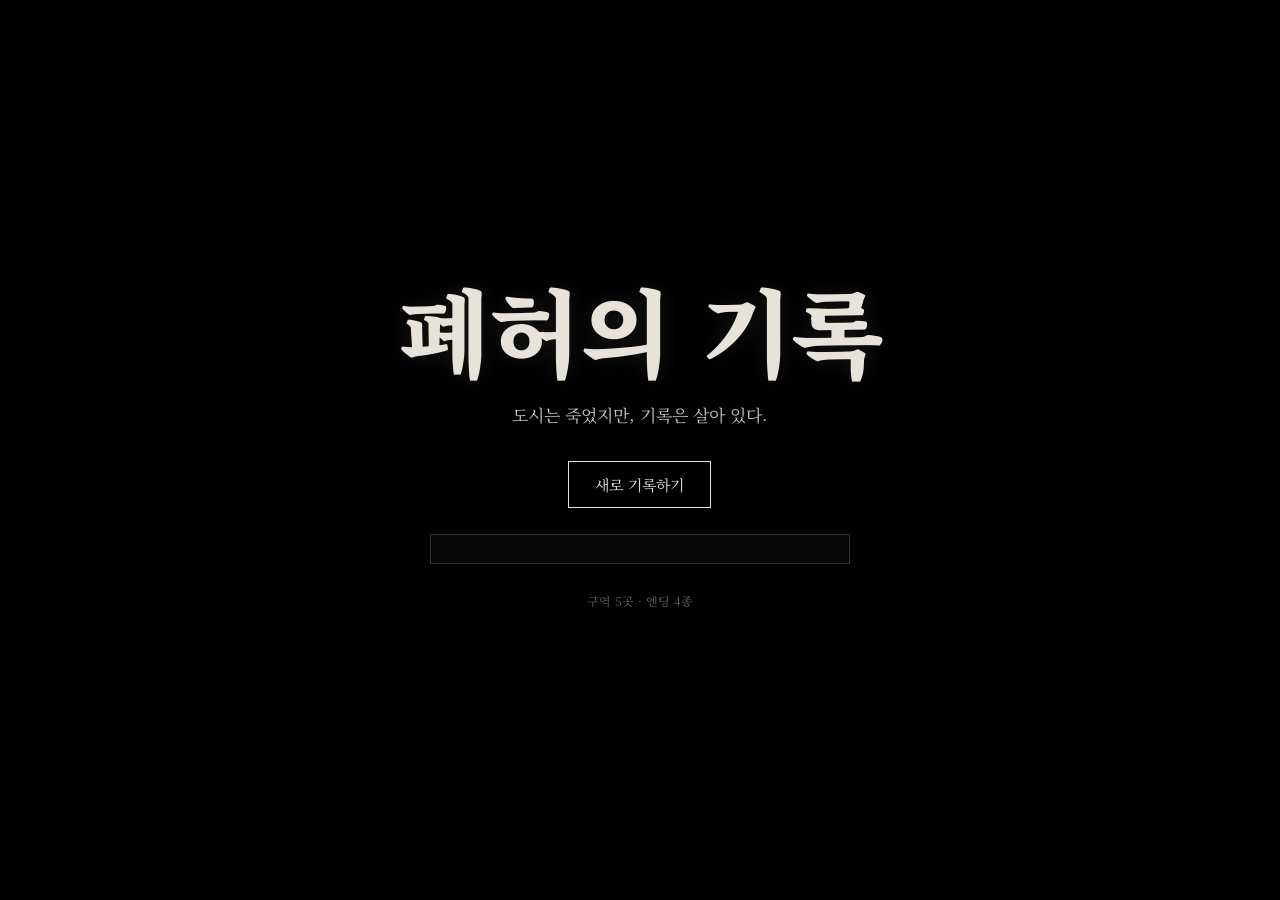
<file: index 47.html>
<!DOCTYPE html>
<html lang="ko">
<head>
<meta charset="utf-8">
<meta name="viewport" content="width=device-width, initial-scale=1, viewport-fit=cover, maximum-scale=1, user-scalable=no">
<title>폐허의 기록</title>
<link rel="preconnect" href="https://fonts.googleapis.com">
<link rel="preconnect" href="https://fonts.gstatic.com" crossorigin>
<link href="https://fonts.googleapis.com/css2?family=Nanum+Gothic+Coding:wght@400;700&family=Noto+Serif+KR:wght@400;600;900&display=swap" rel="stylesheet">
<link rel="stylesheet" href="game.css">
</head>
<body>
<script src="config.js"></script>
<canvas id="cv"></canvas>

<div id="hud" class="hidden">
  <div class="hud-l">
    <div class="rec"><span class="dot"></span>REC <span id="recTime">00:00:00</span><span id="sync"></span></div>
    <div id="areaName"></div>
    <div id="objective"></div>
  </div>
  <div class="hud-r">
    <button id="pastBtn" class="hbtn blue hidden"></button>
    <button id="fpBtn" class="hbtn">1인칭</button>
    <button id="arcBtn" class="hbtn">기록 보관함<span id="recCount"></span></button>
  </div>
</div>

<div id="dialog" class="hidden"><div id="dSpk"></div><div id="dTxt"></div><div id="dCh"></div><div id="dNext">▼</div></div>
<div id="toast"></div>
<div id="feed" class="hidden"></div>

<div id="touch">
  <div id="joyzone"></div>
  <div id="joyBase"><div id="joyKnob"></div></div>
  <button id="btnRun" class="tbtn"><span>달리기<small id="runKey"></small></span></button>
  <button id="btnAct" class="tbtn">조사</button>
</div>

<div id="archive" class="ov hidden">
  <div class="arc-panel">
    <div class="arc-head">
      <div><div class="arc-sys">ARCHIVE SYSTEM · USER: UNKNOWN · STATUS: RECORDING</div><h2>기록 보관함</h2></div>
      <button class="x" id="arcClose">닫기</button>
    </div>
    <div class="tabs"><button data-tab="rec" class="on">기록</button><button data-tab="ded">추론</button></div>
    <div id="arcRec" class="arc-body">
      <div class="arc-left">
        <div class="cmpbar"><button id="cmpToggle">두 기록 비교</button><button id="cmpGo" class="hidden" disabled>비교하기</button><span id="cmpHint">서로 맞지 않는 두 기록을 찾으면 진실에 가까워진다.</span></div>
        <div id="arcList"></div>
      </div>
      <div id="arcDetail" class="arc-detail"></div>
    </div>
    <div id="arcDed" class="arc-ded hidden"></div>
    <div id="cmpResult" class="cmp-result hidden"></div>
  </div>
</div>

<div id="keypad" class="ov hidden">
  <div class="kp">
    <div class="kp-k" id="kpTitle">한결중학교 정문</div>
    <div class="kp-screen" id="kpScreen">____</div>
    <div class="kp-msg" id="kpMsg">학교에 마지막으로 사람이 있었던 날 (월일 4자리)</div>
    <div class="kp-grid" id="kpGrid"></div>
    <button id="kpClose">그만둔다</button>
  </div>
</div>

<div id="title" class="ov">
  <div class="t-in">
    <h1>폐허의 기록</h1>
    <p class="t-sub">도시는 죽었지만, 기록은 살아 있다.</p>
    <div class="t-btns" id="tBtns"><button id="btnNew">새로 기록하기</button><button id="btnCont" class="hidden">이어서 기록하기</button></div>
    <div class="acc" id="acc"></div>
    <p class="t-ctl" id="tCtl"></p>
    <p class="t-demo">구역 5곳 · 엔딩 4종</p>
  </div>
  <div class="t-seq hidden" id="tSeq"></div>
</div>

<div id="end" class="ov hidden">
  <div id="endLines"></div>
  <div id="endCard" class="hidden"></div>
</div>

<div id="flash"></div>
<div id="warp"></div>
<div id="cgWrap" class="hidden"><div id="cgCaption"><div class="c1">한결중학교 축제 · 2학년 3반 부스</div><div class="c2">서윤의 카드 게임</div></div><div id="cgFrameBox"></div><button id="cgExit">기록으로 돌아가기</button></div>
<div id="warpTxt"></div>
<div id="fade"></div>

<script src="game.js"></script>
</body>
</html>
</file>
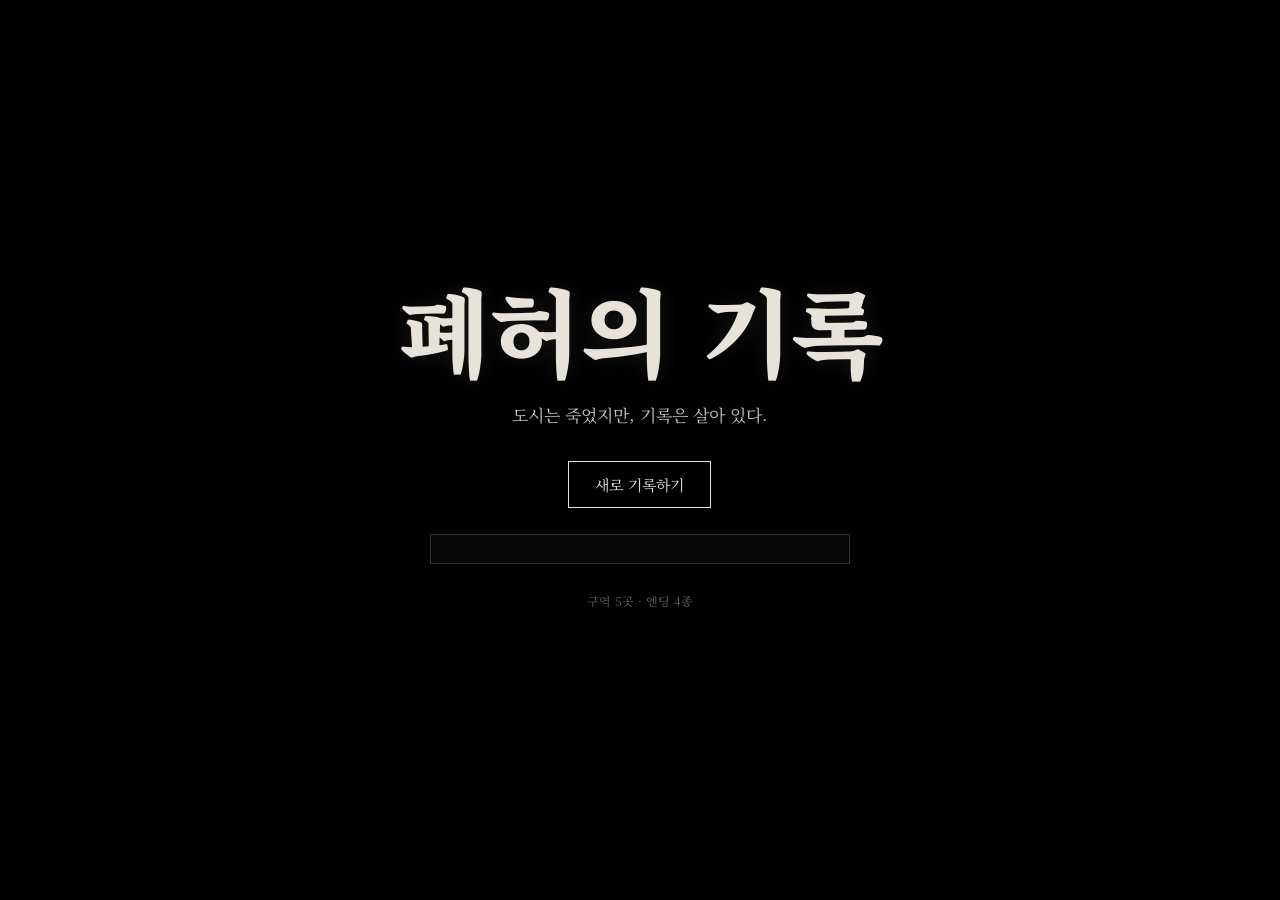
<file: index-57.html>
<!DOCTYPE html>
<html lang="ko">
<head>
<meta charset="utf-8">
<meta name="viewport" content="width=device-width, initial-scale=1, viewport-fit=cover, maximum-scale=1, user-scalable=no">
<title>폐허의 기록</title>
<link rel="preconnect" href="https://fonts.googleapis.com">
<link rel="preconnect" href="https://fonts.gstatic.com" crossorigin>
<link href="https://fonts.googleapis.com/css2?family=Nanum+Gothic+Coding:wght@400;700&family=Noto+Serif+KR:wght@400;600;900&display=swap" rel="stylesheet">
<link rel="stylesheet" href="game.css">
</head>
<body>
<script src="config.js"></script>
<canvas id="cv"></canvas>

<div id="hud" class="hidden">
  <div class="hud-l">
    <div class="rec"><span class="dot"></span>REC <span id="recTime">00:00:00</span><span id="sync"></span></div>
    <div id="areaName"></div>
    <div id="objective"></div>
    <div id="combat" class="hidden">
     <div class="hpbar"><div id="hpFill"></div><span id="hpTxt">HP 150 / 150</span></div>
     <div class="wpn"><span class="wi">⟋</span><span id="wpnName">야구방망이</span><div class="durbar"><div id="durFill"></div></div><span id="batCount"></span></div>
     <div class="itemsbar"><button id="it-energy" title="1">에너지바 <b id="ic-energy">0</b></button><button id="it-bandage" title="2">붕대 <b id="ic-bandage">0</b></button><button id="it-aid" title="3">구급상자 <b id="ic-aid">0</b></button></div>
     <div id="killTxt"></div>
    </div>
  </div>
  <div class="hud-r">
    <button id="pastBtn" class="hbtn blue hidden"></button>
    <button id="layoutBtn" class="hbtn">조작 편집</button>
    <button id="fpBtn" class="hbtn">1인칭</button>
    <button id="arcBtn" class="hbtn">기록 보관함<span id="recCount"></span></button>
  </div>
</div>

<div id="dialog" class="hidden"><div id="dSpk"></div><div id="dTxt"></div><div id="dCh"></div><div id="dNext">▼</div></div>
<div id="toast"></div>
<div id="feed" class="hidden"></div>

<div id="touch">
  <div id="joyzone"></div>
  <div id="joyBase"><div id="joyKnob"></div></div>
  <button id="btnRun" class="tbtn"><span>달리기<small id="runKey"></small></span></button>
  <button id="btnAct" class="tbtn">조사</button>
  <button id="btnAtk" class="tbtn">공격</button>
  <button id="btnSwap" class="tbtn">무기</button>
</div>

<div id="archive" class="ov hidden">
  <div class="arc-panel">
    <div class="arc-head">
      <div><div class="arc-sys">ARCHIVE SYSTEM · USER: UNKNOWN · STATUS: RECORDING</div><h2>기록 보관함</h2></div>
      <button class="x" id="arcClose">닫기</button>
    </div>
    <div class="tabs"><button data-tab="rec" class="on">기록</button><button data-tab="ded">추론</button></div>
    <div id="arcRec" class="arc-body">
      <div class="arc-left">
        <div class="cmpbar"><button id="cmpToggle">두 기록 비교</button><button id="cmpGo" class="hidden" disabled>비교하기</button><span id="cmpHint">서로 맞지 않는 두 기록을 찾으면 진실에 가까워진다.</span></div>
        <div id="arcList"></div>
      </div>
      <div id="arcDetail" class="arc-detail"></div>
    </div>
    <div id="arcDed" class="arc-ded hidden"></div>
    <div id="cmpResult" class="cmp-result hidden"></div>
  </div>
</div>

<div id="keypad" class="ov hidden">
  <div class="kp">
    <div class="kp-k" id="kpTitle">한결중학교 정문</div>
    <div class="kp-screen" id="kpScreen">____</div>
    <div class="kp-msg" id="kpMsg">학교에 마지막으로 사람이 있었던 날 (월일 4자리)</div>
    <div class="kp-grid" id="kpGrid"></div>
    <button id="kpClose">그만둔다</button>
  </div>
</div>

<div id="title" class="ov">
  <div class="t-in">
    <h1>폐허의 기록</h1>
    <p class="t-sub">도시는 죽었지만, 기록은 살아 있다.</p>
    <div class="t-btns" id="tBtns"><button id="btnNew">새로 기록하기</button><button id="btnCont" class="hidden">이어서 기록하기</button></div>
    <div class="acc" id="acc"></div>
    <p class="t-ctl" id="tCtl"></p>
    <p class="t-demo">구역 5곳 · 엔딩 4종</p>
  </div>
  <div class="t-seq hidden" id="tSeq"></div>
</div>

<div id="end" class="ov hidden">
  <div id="endLines"></div>
  <div id="endCard" class="hidden"></div>
</div>

<div id="flash"></div>
<div id="warp"></div>
<div id="hurt"></div><div id="deathTxt"></div>
<div id="layoutEdit" class="hidden"><div class="ly-box"><b>조작 편집</b><span id="lySel">움직일 버튼을 끌어 보세요</span>
 <label>크기 <input id="lyScale" type="range" min="70" max="150" value="100"></label>
 <div class="ly-row"><button id="lyReset">초기화</button><button id="lyCancel">취소</button><button id="lyDone">완료</button></div></div></div>
<div id="cgWrap" class="hidden"><div id="cgCaption"><div class="c1">한결중학교 축제 · 2학년 3반 부스</div><div class="c2">서윤의 카드 게임</div></div><div id="cgFrameBox"></div><button id="cgExit">기록으로 돌아가기</button></div>
<div id="warpTxt"></div>
<div id="fade"></div>

<script src="game.js"></script>
</body>
</html>
</file>
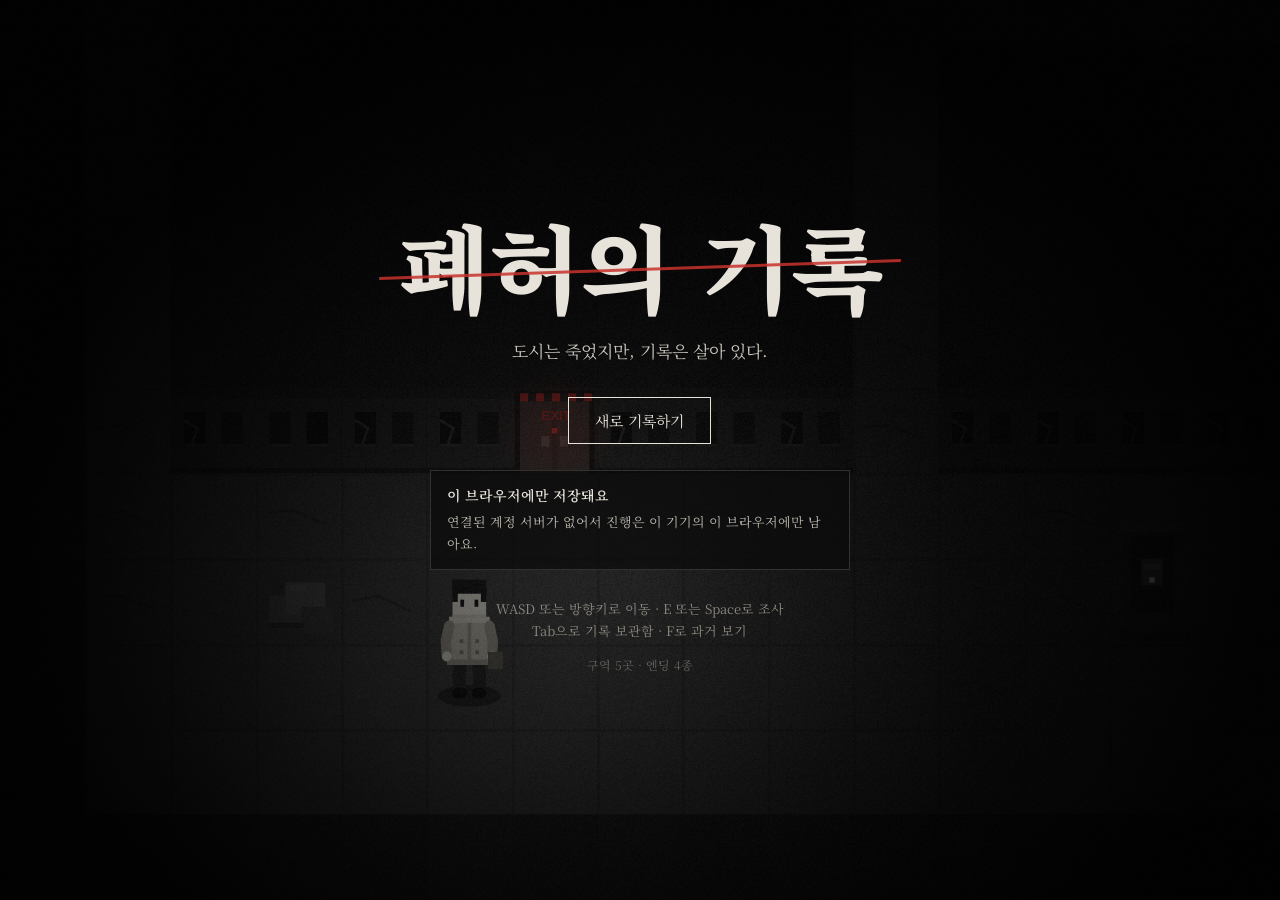
<file: ruins-record 3.html>
<!DOCTYPE html>
<html lang="ko">
<head>
<meta charset="utf-8">
<meta name="viewport" content="width=device-width, initial-scale=1, viewport-fit=cover, maximum-scale=1, user-scalable=no">
<title>폐허의 기록</title>
<link rel="preconnect" href="https://fonts.googleapis.com">
<link rel="preconnect" href="https://fonts.gstatic.com" crossorigin>
<link href="https://fonts.googleapis.com/css2?family=Nanum+Gothic+Coding:wght@400;700&family=Noto+Serif+KR:wght@400;600;900&display=swap" rel="stylesheet">
<style>
:root{
  --black:#000000; --ash:#141413; --smoke:#2b2a28; --bone:#e7e3da; --dust:#8d8981;
  --red:#c8322d; --blue:#4a7fd4; --yellow:#d8b13a; --nuri:#eaf2ff;
  --serif:"Noto Serif KR","Nanum Myeongjo","Apple SD Gothic Neo",serif;
  --term:"Nanum Gothic Coding","D2Coding",ui-monospace,Menlo,Consolas,monospace;
  box-sizing:border-box;
  padding-top:env(safe-area-inset-top,0px);
  padding-bottom:env(safe-area-inset-bottom,0px);
  color-scheme:dark;
}
@media (prefers-color-scheme: dark){:root:not([data-theme="light"]){--black:#000000;--bone:#e7e3da;}}
:root[data-theme="dark"]{--black:#000000;--bone:#e7e3da;}
html{scroll-padding-top:env(safe-area-inset-top,0px);height:100%}
*,*::before,*::after{box-sizing:border-box}
body{margin:0;height:100%;background:var(--black);color:var(--bone);font-family:var(--serif);overflow:hidden;
  touch-action:none;-webkit-user-select:none;user-select:none;-webkit-tap-highlight-color:transparent}
canvas#cv{position:fixed;inset:0;width:100%;height:100%;display:block;image-rendering:pixelated}
button{font:inherit;color:inherit;cursor:pointer}
button:focus-visible{outline:2px solid var(--bone);outline-offset:2px}
.hidden{display:none!important}

/* HUD */
#hud{position:fixed;left:0;right:0;top:0;padding:calc(env(safe-area-inset-top,0px) + 14px) 16px 0;display:flex;justify-content:space-between;align-items:flex-start;gap:12px;pointer-events:none;z-index:5}
.hud-l{max-width:min(460px,62vw);text-shadow:0 1px 3px #000}
.rec{font-family:var(--term);font-size:12px;color:var(--dust);display:flex;align-items:center;gap:6px}
.rec .dot{width:7px;height:7px;border-radius:50%;background:var(--red);animation:blink 1.6s steps(2) infinite}
@keyframes blink{50%{opacity:.15}}
#areaName{font-size:15px;font-weight:600;margin-top:8px;letter-spacing:.02em}
#objective{font-size:13px;color:#bdb9b0;margin-top:4px;line-height:1.6}
.hud-r{display:flex;gap:8px;pointer-events:auto;flex-wrap:wrap;justify-content:flex-end}
.hbtn{background:rgba(10,10,10,.78);border:1px solid #3d3b37;padding:8px 13px;font-size:13px;border-radius:2px}
.hbtn:hover{border-color:#77736b}
.hbtn.blue{border-color:var(--blue);color:#b9cff5}
#recCount{font-family:var(--term);color:var(--dust);margin-left:4px}

/* dialog */
#dialog{position:fixed;left:50%;transform:translateX(-50%);bottom:calc(env(safe-area-inset-bottom,0px) + 18px);width:min(740px,94vw);
  background:rgba(8,8,8,.93);border-top:1px solid #4a4843;padding:18px 24px 16px;z-index:8;cursor:pointer}
#dSpk{font-family:var(--term);font-size:12px;color:var(--dust);margin-bottom:8px}
#dTxt{font-size:16px;line-height:1.85;white-space:pre-wrap;min-height:3.6em}
#dCh{display:flex;flex-direction:column;gap:6px;margin-top:12px}
#dCh button{text-align:left;background:transparent;border:1px solid #3d3b37;padding:9px 12px;font-size:14px}
#dCh button:hover{border-color:var(--bone)}
#dNext{position:absolute;right:18px;bottom:10px;font-size:11px;color:var(--dust);animation:blink 1.2s steps(2) infinite}

/* overlays */
.ov{position:fixed;inset:0;z-index:10;display:flex;align-items:center;justify-content:center;padding:calc(env(safe-area-inset-top,0px) + 12px) 12px calc(env(safe-area-inset-bottom,0px) + 12px)}
#fade{position:fixed;inset:0;background:#000;opacity:0;pointer-events:none;transition:opacity .45s;z-index:20}
#fade.on{opacity:1}
#flash{position:fixed;inset:0;pointer-events:none;z-index:19;opacity:0}
#flash.go{animation:flash 1s ease-out}
@keyframes flash{0%{opacity:.85}100%{opacity:0}}
#toast{position:fixed;left:50%;top:calc(env(safe-area-inset-top,0px) + 96px);transform:translateX(-50%);background:rgba(8,8,8,.9);border-left:3px solid var(--bone);
  padding:9px 16px;font-size:14px;z-index:9;opacity:0;transition:opacity .3s;pointer-events:none;max-width:90vw}
#toast.on{opacity:1}

/* title */
#title{background:radial-gradient(ellipse at 50% 60%,rgba(0,0,0,.35),rgba(0,0,0,.92) 70%);flex-direction:column}
.t-in{text-align:center;max-width:560px}
#title h1{font-size:clamp(46px,11vw,96px);font-weight:900;margin:0;letter-spacing:-.02em;line-height:1.05;position:relative;display:inline-block}
#title h1::after{content:"";position:absolute;left:-4%;right:-4%;top:52%;height:3px;background:var(--red);transform:rotate(-2deg);opacity:.85}
.t-sub{font-size:17px;color:#c9c5bc;margin:22px 0 34px}
.t-btns{display:flex;gap:10px;justify-content:center;flex-wrap:wrap}
.t-btns button{background:transparent;border:1px solid var(--bone);padding:12px 26px;font-size:15px}
.t-btns button:hover{background:var(--bone);color:#000}
.acc{margin:26px auto 0;max-width:420px;border:1px solid #33312d;background:rgba(10,10,10,.72);padding:14px 16px;text-align:left}
.acc-k{font-size:14px;font-weight:600}.acc-k b{font-weight:900}
.acc-s{font-size:13px;color:#bdb9b0;line-height:1.7;margin-top:6px}.acc-s.dim{color:var(--dust);font-size:12px}
.acc-row{display:flex;gap:8px;margin-top:10px}
.acc-row input{flex:1;min-width:0;background:#0a0a09;border:1px solid #4a4843;color:var(--bone);font:inherit;font-size:15px;padding:9px 10px;-webkit-user-select:text;user-select:text}
.acc-row input:focus{outline:none;border-color:var(--bone)}
.acc-row button{background:var(--bone);color:#000;border:0;padding:9px 14px;font-size:14px}
.acc-row button:disabled{opacity:.5}
.acc-row.col{flex-direction:column}
.acc-row button.google{flex:1;background:#fff;color:#1f1f1f;font-weight:600}
.acc-row button.ghost{background:transparent;color:var(--bone);border:1px solid #4a4843}
.t-confirm{flex:1 1 100%;font-size:14px;color:#cfcbc2;line-height:1.7;margin-bottom:6px}
#sync{margin-left:6px}
.t-ctl{font-size:13px;color:var(--dust);margin-top:28px;line-height:1.7}
.t-demo{font-size:12px;color:#66635d;margin-top:10px}
.t-seq{position:absolute;inset:0;display:flex;flex-direction:column;align-items:center;justify-content:center;background:#000;gap:26px;text-align:center;padding:20px}
.t-day{font-family:var(--term);font-size:clamp(36px,8vw,64px);letter-spacing:.2em}
.t-q{font-size:19px}
.t-yn{display:flex;gap:14px}
.t-yn button{font-family:var(--term);background:transparent;border:1px solid var(--bone);padding:10px 28px;font-size:15px}
.t-yn button:hover{background:var(--bone);color:#000}

/* archive */
#archive{background:rgba(0,0,0,.72)}
.arc-panel{position:relative;width:min(980px,100%);height:min(700px,100%);background:#0c0c0b;border:1px solid #33312d;display:flex;flex-direction:column;overflow:hidden}
.arc-head{display:flex;align-items:flex-end;justify-content:space-between;padding:18px 22px 12px;border-bottom:1px solid #26241f;gap:10px}
.arc-sys{font-family:var(--term);font-size:12px;color:var(--dust)}
.arc-head h2{margin:4px 0 0;font-size:22px;font-weight:900}
.arc-head .x{background:transparent;border:1px solid #3d3b37;padding:7px 14px;font-size:13px}
.tabs{display:flex;border-bottom:1px solid #26241f}
.tabs button{background:transparent;border:0;padding:11px 20px;font-size:14px;color:var(--dust);border-bottom:2px solid transparent}
.tabs button.on{color:var(--bone);border-bottom-color:var(--bone)}
.arc-body{flex:1;display:grid;grid-template-columns:300px 1fr;min-height:0}
.arc-left{border-right:1px solid #26241f;display:flex;flex-direction:column;min-height:0}
.cmpbar{padding:10px 12px;border-bottom:1px solid #26241f;display:flex;gap:8px;align-items:center;flex-wrap:wrap}
.cmpbar button{background:transparent;border:1px solid #4a4843;padding:6px 11px;font-size:13px}
.cmpbar button.on{border-color:var(--red);color:#f0c4c1}
.cmpbar button:disabled{opacity:.35;cursor:default}
#cmpHint{font-size:12px;color:var(--dust);flex:1 1 100%}
#arcList{overflow:auto;flex:1;padding:6px}
.card{display:flex;gap:10px;align-items:flex-start;width:100%;text-align:left;background:transparent;border:1px solid transparent;padding:10px;margin-bottom:2px}
.card:hover{background:#161614}
.card.on{border-color:#4a4843;background:#141412}
.card.sel{border-color:var(--red);background:#1a100f}
.card .d{width:8px;height:8px;border-radius:50%;margin-top:7px;flex:none;background:var(--c)}
.card .ct{font-size:14px;font-weight:600;line-height:1.4}
.card .cm{font-size:12px;color:var(--dust);margin-top:2px}
.c-red{--c:var(--red)}.c-blue{--c:var(--blue)}.c-yellow{--c:var(--yellow)}.c-nuri{--c:var(--nuri)}.c-white{--c:#9a968e}
.arc-detail{overflow:auto;padding:26px 30px}
.arc-detail .stripe{width:40px;height:3px;background:var(--c);margin-bottom:16px}
.arc-detail .dm{font-size:13px;color:var(--dust)}
.arc-detail h3{font-size:24px;margin:6px 0 18px;font-weight:900}
.arc-detail p{font-size:15px;line-height:1.95;margin:0 0 14px;max-width:34em;white-space:pre-wrap}
.arc-detail .pastgo{margin-top:8px;background:transparent;border:1px solid var(--blue);color:#b9cff5;padding:10px 16px;font-size:14px}
.empty{color:var(--dust);font-size:14px;line-height:1.8;padding:14px}
.arc-ded{flex:1;overflow:auto;padding:22px 26px}
.arc-ded h4{font-size:15px;margin:0 0 12px;font-weight:600;color:#cfcbc2}
.ded{border-left:2px solid var(--red);padding:4px 0 4px 14px;margin-bottom:16px;max-width:40em}
.ded b{display:block;font-size:15px;margin-bottom:4px}
.ded span{font-size:14px;line-height:1.8;color:#c3bfb6}
.ded.lock{border-left-color:#33312d;color:#57544f}
.esc{display:flex;gap:12px;align-items:baseline;font-size:14px;padding:6px 0;border-bottom:1px solid #1d1c19;max-width:40em}
.esc .m{font-family:var(--term);width:22px}
.esc .a{color:var(--dust);font-size:12px;margin-left:auto}
.cmp-result{position:absolute;inset:0;background:rgba(6,6,6,.96);display:flex;align-items:center;justify-content:center;padding:24px}
.cmp-in{max-width:520px}
.cmp-k{font-size:14px;font-weight:600;color:var(--red)}
.cmp-k.no{color:var(--dust)}
.cmp-in h3{font-size:26px;font-weight:900;margin:8px 0 14px}
.cmp-in p{font-size:15px;line-height:1.95;white-space:pre-wrap}
.cmp-in button{margin-top:10px;background:transparent;border:1px solid var(--bone);padding:10px 22px}
@media (max-width:720px){
  .arc-body{grid-template-columns:1fr;grid-template-rows:minmax(150px,38%) 1fr}
  .arc-left{border-right:0;border-bottom:1px solid #26241f}
  .arc-detail{padding:18px}
  .arc-head{padding:14px 16px 10px}
}

/* keypad */
#keypad{background:rgba(0,0,0,.7)}
.kp{background:#151513;border:1px solid #3d3b37;padding:22px;width:min(320px,100%);text-align:center}
.kp-k{font-family:var(--term);font-size:12px;color:var(--dust)}
.kp-screen{font-family:var(--term);font-size:34px;letter-spacing:.35em;background:#0a0a09;border:1px solid #2c2b27;color:var(--yellow);margin:12px 0 8px;padding:10px 0 10px .35em}
.kp-screen.bad{color:var(--red);animation:shake .35s}
@keyframes shake{25%{transform:translateX(-6px)}75%{transform:translateX(6px)}}
.kp-msg{font-size:13px;color:#bdb9b0;min-height:3.2em;line-height:1.6}
.kp-grid{display:grid;grid-template-columns:repeat(3,1fr);gap:6px;margin-top:10px}
.kp-grid button{font-family:var(--term);font-size:20px;background:#1f1e1b;border:1px solid #33312d;padding:12px 0}
.kp-grid button:active{background:#2c2b27}
#kpClose{margin-top:12px;background:transparent;border:0;color:var(--dust);font-size:13px;padding:6px}

/* end */
#end{background:#000;flex-direction:column;text-align:center}
#endLines{font-family:var(--term);font-size:clamp(14px,3.6vw,18px);line-height:2;color:#cfd8e8;min-height:12em;white-space:pre-wrap}
#endLines .g{animation:glitch .18s steps(2) 3}
@keyframes glitch{50%{transform:translateX(4px);color:var(--red)}}
#endCard{max-width:520px}
#endCard h2{font-size:clamp(34px,8vw,56px);font-weight:900;margin:0 0 6px}
#endCard .q{font-size:22px;color:var(--dust);margin-bottom:26px}
#endCard p{font-size:15px;line-height:1.9;color:#c9c5bc}
#endCard .next{margin-top:22px;border-top:1px solid #26241f;padding-top:18px;color:var(--dust);font-size:14px}
#endCard .t-btns{margin-top:26px}
#end.forget{background:#f3f2ed;color:#141414}
#end.truth{background:#05070b}
#end.nuri{background:linear-gradient(120deg,#fbe3ea,#e3f3ec,#e3e9fb,#f8f0dc);color:#2a2a33}
#end.nuri #endLines{font-family:var(--serif);color:#2a2a33;font-size:clamp(15px,3.8vw,19px)}
#end.nuri #endCard p{color:#3a3a44}#end.nuri #endCard .q,#end.nuri #endCard .next{color:#6c6878;border-top-color:#d9d3e6}
#end.nuri .t-btns button,#end.nuri .t-yn button{border-color:#2a2a33;color:#2a2a33}
#end.nuri .t-btns button:hover,#end.nuri .t-yn button:hover{background:#2a2a33;color:#fff}
.nq{font-size:24px;margin-bottom:26px}.nyn{justify-content:center}
#endLines .t-yn{justify-content:center;margin-top:20px}
.t-loop{font-family:var(--term);font-size:13px;color:var(--dust)}
body.bright #hud .hud-l{text-shadow:none;color:#2a2a33}
body.bright #objective{color:#4a4856}
body.bright .rec{color:#6c6878}
body.bright #feed{color:rgba(60,60,80,.65);text-shadow:none}
body.bright #feed div:last-child{color:#2a2a33}
#end.truth #endLines{font-family:var(--serif);color:#dfe6f2;font-size:clamp(15px,3.8vw,19px)}
#end.truth .er{color:#9fb0c8}
#feed{position:fixed;right:16px;top:calc(env(safe-area-inset-top,0px) + 62px);width:min(300px,50vw);font-family:var(--term);font-size:11px;line-height:1.65;color:rgba(185,205,235,.62);text-align:right;pointer-events:none;z-index:5;text-shadow:0 1px 2px #000}
#feed .fh{color:var(--red);margin-bottom:2px}
#feed div:last-child{color:#eef3ff}
body.busy #feed{opacity:.35}
#end.forget #endLines{font-family:var(--serif);color:#2a2a28;font-size:clamp(15px,3.8vw,19px)}
#end.forget #endCard p{color:#3a3935}
#end.forget #endCard .q{color:#77746d}
#end.forget #endCard .next{border-top-color:#d6d3cb;color:#77746d}
#end.forget .t-btns button{border-color:#141414}
#end.forget .t-btns button:hover{background:#141414;color:#f3f2ed}
.er-h{font-family:var(--term);font-size:13px;color:var(--red);margin-bottom:14px}
.er-w{max-width:620px;margin:0 auto;line-height:2.1}
.er{display:inline-block;margin:0 10px;transition:opacity .6s,filter .6s;font-size:15px}
.er.gone{opacity:0;filter:blur(3px);text-decoration:line-through}
.fl{animation:fin 1.2s ease-out}
@keyframes fin{from{opacity:0}to{opacity:1}}

/* touch */
#touch{display:none}
body.playing #touch{display:block}
body.busy #touch{display:none}
#joyzone{position:fixed;left:0;bottom:0;width:min(48vw,300px);height:min(50vh,300px);z-index:4;touch-action:none}
#joyBase{position:fixed;left:calc(26px + env(safe-area-inset-left,0px));bottom:calc(env(safe-area-inset-bottom,0px) + 26px);width:128px;height:128px;border-radius:50%;
  border:2px solid rgba(231,227,218,.32);background:radial-gradient(circle,rgba(0,0,0,.15),rgba(0,0,0,.45));z-index:4;pointer-events:none;transition:border-color .15s}
#joyBase.on{border-color:rgba(231,227,218,.7)}
#joyBase::after{content:"";position:absolute;inset:38%;border-radius:50%;border:1px dashed rgba(231,227,218,.18)}
#joyKnob{position:absolute;left:50%;top:50%;width:58px;height:58px;margin:-29px 0 0 -29px;border-radius:50%;background:rgba(231,227,218,.38);box-shadow:0 2px 10px rgba(0,0,0,.4);transition:transform .08s}
#joyBase.on #joyKnob{transition:none;background:rgba(231,227,218,.6)}
.tbtn{position:fixed;z-index:4;right:calc(22px + env(safe-area-inset-right,0px));bottom:calc(env(safe-area-inset-bottom,0px) + 40px);width:84px;height:84px;border-radius:50%;
  background:rgba(10,10,10,.6);border:1px solid rgba(231,227,218,.35);font-size:16px;touch-action:none}
.tbtn.ready{border-color:var(--bone);background:rgba(231,227,218,.18)}
#btnRun{right:calc(122px + env(safe-area-inset-right,0px));bottom:calc(env(safe-area-inset-bottom,0px) + 18px);width:74px;height:74px;border:0;padding:0;font-size:14px;
  background:conic-gradient(var(--bone) calc(var(--st,1) * 360deg),rgba(231,227,218,.14) 0)}
#btnRun span{position:absolute;inset:4px;border-radius:50%;background:rgba(10,10,10,.82);display:flex;flex-direction:column;align-items:center;justify-content:center;line-height:1.2}
#btnRun small{font-size:10px;color:var(--dust)}
#btnRun.on span{background:rgba(60,58,54,.9)}
#btnRun.tired{background:conic-gradient(var(--red) calc(var(--st,1) * 360deg),rgba(231,227,218,.14) 0)}
body.bright #joyBase{border-color:rgba(42,42,51,.3)}
@media (prefers-reduced-motion:reduce){.rec .dot,#dNext{animation:none}#flash.go{animation-duration:.01s}}
</style>
</head>
<body>
<script>
/* ===== 계정 설정 =====
   Firebase 콘솔의 "웹 앱 추가"에서 받은 firebaseConfig를 아래 null 자리에 붙여 넣으면
   Google 로그인과 계정 저장이 켜집니다. (설정 방법은 FIREBASE_설정방법.md 참고)
   예:
   window.RUINS_FIREBASE = {
     apiKey: "AIza...", authDomain: "내프로젝트.firebaseapp.com", projectId: "내프로젝트",
     storageBucket: "내프로젝트.appspot.com", messagingSenderId: "123", appId: "1:123:web:abc"
   };
   둘 다 비워 두면 이 브라우저에만 저장됩니다. claude.ai에서 열면 claude.ai 계정을 씁니다. */
window.RUINS_FIREBASE = null;
/* 직접 만든 서버를 쓸 때만: 서버 주소 (Firebase를 쓰면 비워 두세요) */
window.RUINS_SERVER = '';
</script>
<canvas id="cv"></canvas>

<div id="hud" class="hidden">
  <div class="hud-l">
    <div class="rec"><span class="dot"></span>REC <span id="recTime">00:00:00</span><span id="sync"></span></div>
    <div id="areaName"></div>
    <div id="objective"></div>
  </div>
  <div class="hud-r">
    <button id="pastBtn" class="hbtn blue hidden"></button>
    <button id="arcBtn" class="hbtn">기록 보관함<span id="recCount"></span></button>
  </div>
</div>

<div id="dialog" class="hidden"><div id="dSpk"></div><div id="dTxt"></div><div id="dCh"></div><div id="dNext">▼</div></div>
<div id="toast"></div>
<div id="feed" class="hidden"></div>

<div id="touch">
  <div id="joyzone"></div>
  <div id="joyBase"><div id="joyKnob"></div></div>
  <button id="btnRun" class="tbtn"><span>달리기<small id="runKey"></small></span></button>
  <button id="btnAct" class="tbtn">조사</button>
</div>

<div id="archive" class="ov hidden">
  <div class="arc-panel">
    <div class="arc-head">
      <div><div class="arc-sys">ARCHIVE SYSTEM · USER: UNKNOWN · STATUS: RECORDING</div><h2>기록 보관함</h2></div>
      <button class="x" id="arcClose">닫기</button>
    </div>
    <div class="tabs"><button data-tab="rec" class="on">기록</button><button data-tab="ded">추론</button></div>
    <div id="arcRec" class="arc-body">
      <div class="arc-left">
        <div class="cmpbar"><button id="cmpToggle">두 기록 비교</button><button id="cmpGo" class="hidden" disabled>비교하기</button><span id="cmpHint">서로 맞지 않는 두 기록을 찾으면 진실에 가까워진다.</span></div>
        <div id="arcList"></div>
      </div>
      <div id="arcDetail" class="arc-detail"></div>
    </div>
    <div id="arcDed" class="arc-ded hidden"></div>
    <div id="cmpResult" class="cmp-result hidden"></div>
  </div>
</div>

<div id="keypad" class="ov hidden">
  <div class="kp">
    <div class="kp-k" id="kpTitle">한결중학교 정문</div>
    <div class="kp-screen" id="kpScreen">____</div>
    <div class="kp-msg" id="kpMsg">학교에 마지막으로 사람이 있었던 날 (월일 4자리)</div>
    <div class="kp-grid" id="kpGrid"></div>
    <button id="kpClose">그만둔다</button>
  </div>
</div>

<div id="title" class="ov">
  <div class="t-in">
    <h1>폐허의 기록</h1>
    <p class="t-sub">도시는 죽었지만, 기록은 살아 있다.</p>
    <div class="t-btns" id="tBtns"><button id="btnNew">새로 기록하기</button><button id="btnCont" class="hidden">이어서 기록하기</button></div>
    <div class="acc" id="acc"></div>
    <p class="t-ctl" id="tCtl"></p>
    <p class="t-demo">구역 5곳 · 엔딩 4종</p>
  </div>
  <div class="t-seq hidden" id="tSeq"></div>
</div>

<div id="end" class="ov hidden">
  <div id="endLines"></div>
  <div id="endCard" class="hidden"></div>
</div>

<div id="flash"></div>
<div id="fade"></div>

<script>
(function(){
"use strict";
const TS=32;
const $=id=>document.getElementById(id);
const cv=$('cv'), ctx=cv.getContext('2d');
const isTouch=(window.matchMedia&&matchMedia('(pointer:coarse)').matches)||('ontouchstart' in window);
if(isTouch) document.body.classList.add('touch');
const COL={red:'#c8322d',blue:'#4a7fd4',yellow:'#d8b13a',nuri:'#eaf2ff',white:'#d9d6cf'};
const KEY='ruins-record-demo-v1';

/* ================= RECORDS ================= */
const R={
 news:{title:'삼실일보 1면',type:'신문',place:'폐허 도시, 가판대',date:'2011.10.15',color:'red',
  text:'석말공장 사고, "단순 기계 고장"\n\n14일 새벽 4시경 석말공장에서 발생한 사고는 냉각 설비의 단순 기계 고장으로 확인됐다. 시는 만일에 대비해 14일 하루 관내 모든 학교에 휴교령을 내렸다. 인명 피해는 없다.\n\n기사 아래, 누군가 볼펜으로 눌러 쓴 글씨. "거짓말."'},
 photo:{title:'빛바랜 폴라로이드',type:'사진',place:'폐허 도시, 버려진 승용차',date:'2011.10.14',color:'red',
  text:'조수석에 떨어져 있던 사진 한 장.\n\n교복 입은 아이들이 "한결중학교 축제" 현수막 앞에서 웃고 있다. 뒤편 강당 시계는 오후 3시를 가리킨다.\n\n뒷면의 글씨. "2011. 10. 14. 축제 끝! 서윤이랑."'},
 phone:{title:'공중전화 녹음',type:'전화기',place:'폐허 도시, 공중전화 부스',date:'날짜 불명',color:'white',
  text:'끊긴 줄 알았던 회선에서 흘러나온 목소리.\n\n"거기 누구 있어요? 신문은 믿지 마세요. 그날, 학교엔 사람들이 있었어요. 다들 아직… 아직 거기서……"\n\n마지막으로, 잡음 속에서. "……기록자님?"',
  pages:[{t:'수화기를 들자, 끊긴 줄 알았던 회선에서 잡음이 흘러나온다.'},{s:'???',t:'……거기 누구 있어요?'},{s:'???',t:'신문은 믿지 마세요. 그날, 학교엔 사람들이 있었어요.'},{s:'???',t:'다들 아직… 아직 거기서……'},{s:'???',t:'(치지직) ……기록자님?'},{t:'뚝. 신호가 끊겼다.\n…왜 이 사람은 나를 알고 있지?'}]},
 graffiti:{title:'붉은 낙서',type:'낙서',place:'폐허 도시, 무너진 벽',date:'날짜 불명',color:'red',
  text:'벽에 붉은 스프레이로 크게 적혀 있다.\n\n"기록은 거짓말을 한다."\n\n그 아래 작은 글씨로. "전부 다는 아니지만."'},
 radio:{title:'긴급 재난 방송',type:'라디오',place:'폐허 도시, 상점 쇼윈도',date:'2011.10.14',color:'yellow',
  text:'전원도 없는 라디오가 스스로 켜져 있다.\n\n"치직… 긴급 재난 방송입니다. 10월 14일 오후 5시… 석말공장 인근 주민은 즉시 대피… 치직… 학생들은 교내 대피소에서 대기하십시오…"\n\n방송은 같은 문장만 끝없이 반복한다.'},
 map:{title:'삼실특별시 안내도',type:'지도',place:'폐허 도시, 버스 정류장',date:'날짜 불명',color:'red',esc:true,
  text:'버스 정류장의 삼실특별시 안내도. 누군가 붉은 펜으로 도시 중앙의 지하에 X를 그려 두었다.\n\n"EXIT — 학교 아래 → 공장 → 더 아래"\n\n화살표는 지도 바깥, 아래쪽을 가리킨다. 탈출구의 위치를 가리키는 첫 번째 기록이다.'},
 diary:{title:'찢어진 일기',type:'일기',place:'폐허 도시, 아파트 우편함',date:'2011.10.13',color:'white',
  text:'10월 13일.\n\n내일은 서윤이네 학교 축제다. 요즘 공장 사람들이 이상하다. 밤마다 공장 굴뚝에서 하얀 빛이 올라온다. 연기가 아니라, 빛이.\n\n남편은 신경 쓰지 말라고 한다.'},
 memo:{title:'경비실 메모',type:'메모',place:'폐허 도시, 학교 정문',date:'날짜 불명',color:'yellow',
  text:'정문 비밀번호 변경 안내.\n\n새 비밀번호: 학교에 마지막으로 사람이 있었던 날 (월일 4자리).\n\n"잊지 않도록." 누가 이런 식으로 비밀번호를 정하는 걸까.'},
 roll:{title:'2학년 3반 출석부',type:'출석부',place:'폐교, 2학년 3반 교실',date:'2011.10.14',color:'white',
  text:'재적 30명. 강민재, 김하은, 박도윤 … 한서윤 … 황지우.\n\n10월 14일, 30명 전원 "출석". 명단 어디에도 빈칸은 없다.'},
 diary2:{title:'반복되는 일기',type:'일기',place:'폐교, 2학년 1반 교실',date:'2011.10.14',color:'white',
  text:'10월 14일. 드디어 축제!\n\n10월 14일. 또 축제다. 어제도 축제였는데.\n\n10월 14일. 아무도 이상하다고 하지 않는다.\n\n10월 14일. 10월 14일. 10월 14일. 10월 14일.\n\n마지막 장. "밖에 누가 서 있다. 우리를 적고 있다."'},
 board:{title:'칠판의 문장',type:'칠판',place:'폐교, 2학년 3반 교실',date:'날짜 불명',color:'white',
  text:'칠판 가득 같은 문장이 반복해서 적혀 있다.\n\n"우리는 사라지지 않는다. 기록될 뿐이다."\n\n한가운데, 다른 사람의 글씨로. "그곳에서 만나."'},
 video:{title:'축제 영상',type:'녹화 테이프',place:'폐교, 방송 동아리실',date:'2011.10.14',color:'blue',past:true,pastArea:'school',
  text:'캠코더에 꽂힌 테이프. 라벨: "11.10.14 축제".\n\n영상 속 복도는 깨끗하고 밝다. 3반 부스 앞에서 한 학생이 카메라를 향해 손을 흔든다. 명찰에 적힌 이름은 "기록자".\n\n그 뒤, 복도 벽에는 붉고 흰 벽화가 그려져 있다. 지금은 무너진 자리다.'},
 log:{title:'교무일지',type:'학교 문서',place:'폐교, 교무실',date:'2011.10.14',color:'yellow',
  text:'10월 14일 (금).\n\n축제 예정대로 진행. 교육청 휴교 지시 없음.\n\n16:50 석말공장 측 방문. 방송실에 "측정 장비" 설치 요청. 교장 승인.\n\n17:00 전교생 대피 훈련 방송 예정.'},
 nuri:{title:'PROJECT NURI 보고서',type:'연구 자료',place:'폐교, 숨겨진 방',date:'2011.10.14',color:'nuri',
  text:'PROJECT NURI — 1차 관측 보고서.\n\n관측 구역: 한결중학교\n관측 대상: 31명\n관측 방식: 기록\n\n관측 대상은 관측되는 동안 소멸하지 않는다.\n\n████ 개방 예정: 10월 14일 17:02.\n\n이름 부분만 검게 지워져 있다.'},
 broadcast:{title:'마지막 대피 방송',type:'방송 기록',place:'폐교, 방송실',date:'2011.10.14 17:02',color:'red',esc:true,
  text:'방송실 콘솔에 남은 마지막 송출 기록.\n\n"10월 14일 17시 02분. 전교생은 즉시 지하 대피소로 이동하십시오. 대피소 입구는 공장 방향 지하 통로에 있습니다."\n\n"문을 열지 마십시오. 반복합니다. 어떤 문도 열지 마십시오."\n\n탈출구로 이어지는 두 번째 기록이다.'},
 cctv:{title:'CCTV 녹화, 석말공장',type:'CCTV 영상',place:'거대 공장, 관제실',date:'2011.10.14 16:58',color:'blue',past:true,pastArea:'factory',
  text:'관제실 모니터 하나에만 전원이 남아 있다. 화면 구석의 시각은 2011.10.14 16:58.\n\n흰 코트를 입은 사람이 석말공장 레버실로 들어간다. 손에는 노트. 레버를 하나 당길 때마다 무언가를 적는다.\n\n얼굴은 노이즈에 가려 보이지 않는다.'},
 govdoc:{title:'재난조사위원회 결과서',type:'정부 문서',place:'거대 공장, 관제실',date:'2011.11.02',color:'yellow',
  text:'삼실특별시 재난조사위원회. 석말공장 사고 조사 결과.\n\n사고 원인: 냉각 설비 기계 고장.\n\n참고: 해당 날짜(10월 14일)의 공장 CCTV 기록은 존재하지 않는 것으로 확인됨.\n\n문서 아래에 "열람 후 파기" 도장이 찍혀 있다.'},
 worklog:{title:'석말공장 작업 일지',type:'공장 기록',place:'거대 공장, 사무실',date:'2011.10.14',color:'white',
  text:'04:00 냉각 설비 정기 점검. 이상 없음.\n\n16:40 NURI 팀, 제3반응로 가동 요청. 작업자 전원 제3구역 밖으로 철수.\n\n17:02 ————\n\n그 뒤로는 아무것도 적혀 있지 않다. 펜이 종이를 찢고 지나간 자국만 남아 있다.'},
 resdiary:{title:'연구원의 일기',type:'일기',place:'거대 공장, 사무실',date:'2011.10.14',color:'red',
  text:'그건 사고가 아니었다. 우리는 문을 열었다.\n\n정비 매뉴얼의 레버 순서는 거짓이다. 매뉴얼대로 당기면 발전기가 폭주한다. 윗선이 일부러 그렇게 적어 두었다. 아무도 다시 켜지 못하게.\n\n안전한 순서는 그날 그 사람이 당긴 순서뿐이다. 흰 코트, 노트. 그 사람은 처음부터 모든 것을 적고 있었다.'},
 manual:{title:'제3발전기 정비 매뉴얼',type:'공장 기록',place:'거대 공장, 레버실',date:'2009.03.01',color:'yellow',
  text:'제3발전기 재가동 절차.\n\n1. A 레버를 당긴다.\n2. B 레버를 당긴다.\n3. C 레버를 당긴다.\n\n※ 순서를 반드시 지킬 것.'},
 power:{title:'비상 전력 배분표',type:'공장 기록',place:'거대 공장, 발전기실',date:'날짜 불명',color:'red',esc:true,
  text:'제3발전기 비상 전력 배분표.\n\nB3 지하 연구시설 서버실: 공급 중\nB3 비상 탈출구 잠금장치: 공급 중\n\n경고: 비상 탈출구를 개방하면 ARCHIVE 저장 장치의 전원이 차단됩니다.\n\n탈출구로 이어지는 세 번째 기록이다.'},
 nuriel:{title:'PROJECT NURI 최종 목표',type:'연구 자료',place:'거대 공장, 폐쇄된 실험실',date:'2011.10.01',color:'nuri',
  text:'PROJECT NURI의 최종 목표.\n\n사라지지 않는 도시. 모든 것이 기록되어, 영원히 남는 장소.\n\n우리는 그곳을 "누리느엘"이라 부른다.\n\n개방 조건: 기록자의 존재.'},
 archive:{title:'ARCHIVE 시스템 로그',type:'컴퓨터 데이터',place:'지하 연구시설, ARCHIVE실',date:'실시간',color:'nuri',
  text:'ARCHIVE SYSTEM. USER: UNKNOWN. STATUS: RECORDING.\n\n화면 아래로 나의 모든 움직임이 한 줄씩 적히고 있다. 이동, 정지, 조사, 망설임.\n\n나는 기록을 모으고 있었다. 그리고 누군가는 줄곧 나를 기록하고 있었다.'},
 accesslog:{title:'B3 출입 기록',type:'출입 기록',place:'지하 연구시설, 보안 게이트',date:'2011~2026',color:'red',
  text:'2011.10.14 16:30 기록자 입장\n2014.10.14 09:12 기록자 입장\n2017.10.14 09:12 기록자 입장\n2020.10.14 09:12 기록자 입장\n2023.10.14 09:12 기록자 입장\n2026.10.14 09:12 기록자 입장\n\n서로 다른 해, 같은 이름. 퇴장 기록은 한 건도 없다.'},
 server:{title:'오래된 서버',type:'컴퓨터 데이터',place:'지하 연구시설, 서버실',date:'실시간',color:'white',
  text:'누적 관측 기록: 1,247,009건.\n현재 관측 중인 대상: 1명.\n\n전원: 제3발전기 비상 라인.\n\n비상 탈출구 개방 시 전원 차단. 모든 관측 기록이 소실됩니다.'},
 recorder:{title:'연구원의 녹음',type:'녹음기',place:'지하 연구시설, 보안 게이트',date:'날짜 불명',color:'white',
  text:'녹음기에서 지친 목소리가 흘러나온다.\n\n"문을 열면 기록이 지워진다. 기록을 지키면 문이 닫힌다. 우리 중 누구도 둘 다를 가질 순 없었다."\n\n"…그래도 기록자라면. 모든 기록을 끝까지 모은 기록자라면, 어쩌면."'},
 deleted:{title:'복구된 최종 보고',type:'연구 자료',place:'지하 연구시설, ARCHIVE실',date:'2011.10.14',color:'nuri',
  text:'PROJECT NURI 최종 보고 (복구됨).\n\n17:02, 누리느엘 개방. 도시 전체가 관측 범위에 들어감.\n\n관측된 사람들은 사라지지 않았다. 그들은 기록이 되었다. 끝나지 않는 10월 14일 속에서.\n\n관측을 유지하려면 관측자가 필요하다. 31번 대상을 관측자로 지정함. 호칭: 기록자.'},
 code:{title:'최종 잠금 해제 코드',type:'연구 자료',place:'지하 연구시설, ARCHIVE실',date:'날짜 불명',color:'red',esc:true,
  text:'비상 탈출구 최종 잠금 해제 코드.\n\n코드 = [관측 대상의 수] + [누리느엘 개방 시각의 분]\n\n네 자리. 기록을 기억하는 자만 문을 열 수 있다.\n\n탈출구로 이어지는 마지막 기록이다.'},
 notfirst:{title:'피험자 31 관찰 기록',type:'연구 자료',place:'지하 연구시설, 폐쇄된 실험실',date:'2026.10.14',color:'red',
  text:'피험자 31. 스스로를 기록자라 인식함. 이전 회차의 기억 없음.\n\n회차: 5\n\n마지막 줄, 붉은 펜으로 덧쓴 글씨.\n\n"기록자는 이곳에 처음 온 사람이 아니다."'},
 c0400:{title:'광장의 가로등 시계',type:'시계',place:'누리느엘, 광장',date:'04:00',color:'white',
  text:'광장 가로등에 매달린 시계는 04시 00분에서 멈춰 있다.\n\n신문이 말한 사고 시각이다. 그런데 이 시계만 유독 색이 바래 있다. 누군가 억지로 바늘을 돌려 놓은 것처럼.'},
 c1500:{title:'강당 시계',type:'시계',place:'누리느엘, 홀',date:'15:00',color:'nuri',
  text:'홀 벽에 걸린 강당 시계. 15시 00분.\n\n폴라로이드 속 아이들 뒤에 걸려 있던 바로 그 시계다. 축제가 끝난 시각.'},
 c1650:{title:'지하의 벽시계',type:'시계',place:'누리느엘, 지하 3층',date:'16:50',color:'nuri',
  text:'지하 3층의 괘종시계는 16시 50분을 가리킨다.\n\n교무일지에 적힌 시각. 석말공장 사람들이 학교에 도착한 순간이다.'},
 c1658:{title:'옥상의 시계',type:'시계',place:'누리느엘, 옥상',date:'16:58',color:'nuri',
  text:'옥상 난간의 시계, 16시 58분.\n\nCCTV 속 흰 코트의 사람이 레버실로 들어간 시각이다.'},
 c1702:{title:'서윤의 손목시계',type:'시계',place:'누리느엘, 홀',date:'17:02',color:'nuri',
  text:'서윤의 손목시계는 17시 02분에서 멈춰 있다.\n\n방송이 흘러나오고, 누리느엘이 열린 시각.'},
 seoyun:{title:'한서윤',type:'사람',place:'누리느엘, 홀',date:'2011.10.14',color:'nuri',
  text:'홀 한가운데, 교복 차림의 소녀가 웃고 있다. 폴라로이드 속 그 얼굴이다.\n\n"오늘 축제 진짜 재밌었지? 내일도 축제야. 모레도."\n\n"여기선 아무도 늙지 않아. 아무것도 끝나지 않아. …근데 너는 왜 자꾸 떠나?"'},
 phone2:{title:'누리느엘의 공중전화',type:'전화기',place:'누리느엘, 광장',date:'날짜 불명',color:'red',
  text:'수화기를 들자, 입이 저절로 움직였다.\n\n"……거기 누구 있어요? 신문은 믿지 마세요. 그날, 학교엔 사람들이 있었어요."\n\n도시의 공중전화에서 들었던 그 목소리. 그건 나였다.',
  pages:[{t:'공중전화가 울린다. 수화기를 들었다.'},{t:'상대편에서는 잡음만 들린다. 그런데 내 입이 저절로 움직였다.'},{s:'나',t:'……거기 누구 있어요?'},{s:'나',t:'신문은 믿지 마세요. 그날, 학교엔 사람들이 있었어요.'},{s:'나',t:'다들 아직… 아직 거기서……'},{s:'나',t:'……기록자님?'},{t:'뚝.'},{t:'도시의 공중전화에서 들었던 목소리.\n그건, 나였다.'}]},
 nlcore:{title:'기록자의 기록',type:'기록',place:'누리느엘, 중심부',date:'모든 회차',color:'nuri',
  text:'모든 회차의 기록자가 남긴 한 권의 기록.\n\n1회차: 문을 열었다. 잊었다.\n2회차: 문을 열었다. 잊었다.\n3회차: 이곳에서 빛에 닿았다. 기록이 되었다.\n4회차: 문을 열었다. 진실을 안 채 떠났다. 그리고 다시 DAY 1.\n5회차: 기록을 지켰다. 이곳에 왔다. 되돌아갔다.\n\n한 번도, 모든 기록을 가져간 적은 없다.\n\n6회차: ____'}
};
const TOTAL=Object.keys(R).length;
const CONTRA=[
 {a:'news',b:'photo',flag:'dateTruth',title:'휴교령은 없었다',
  text:'신문은 14일 하루 휴교령이 내려졌다고 한다.\n하지만 사진 속 아이들은 14일 오후 3시, 학교 축제를 즐기고 있다.\n\n신문이 거짓이다. 10월 14일, 학교에는 사람이 있었다.'},
 {a:'news',b:'radio',title:'사고는 새벽이 아니었다',
  text:'신문은 새벽 4시의 사고, 인명 피해 없음이라고 한다.\n그런데 라디오는 오후 5시에 긴급 대피를 알렸다.\n\n대피가 필요한 무언가가 그날 오후에 일어났다.'},
 {a:'news',b:'log',title:'지워진 오후',
  text:'교무일지에는 휴교 지시가 없었다고 적혀 있다.\n그리고 오후 4시 50분, 석말공장 사람들이 학교에 왔다.\n\n신문은 그 오후를 통째로 지웠다.'},
 {a:'roll',b:'video',flag:'nameKnown',title:'출석부에 없는 학생',
  text:'출석부의 30명 중에 "기록자"라는 이름은 없다.\n하지만 영상 속 학생의 명찰에는 분명히 "기록자"라고 적혀 있다.\n\n이 학교에는 출석부에 없는 학생이 있었다.'},
 {a:'roll',b:'nuri',title:'31번째',
  text:'출석부의 재적 인원은 30명.\n보고서의 관측 대상은 31명.\n\n한 명은 오직 기록 속에만 존재한다.'},
 {a:'diary2',b:'nuri',title:'끝나지 않는 하루',
  text:'일기 속 하루는 10월 14일에서 멈춰 있다.\n보고서는 관측 대상이 "관측되는 동안 소멸하지 않는다"고 한다.\n\n누군가 그날을 지금도 기록하고 있다.'},
 {a:'govdoc',b:'cctv',title:'존재하지 않는 영상',
  text:'정부 문서는 10월 14일의 공장 CCTV 기록이 존재하지 않는다고 한다.\n하지만 나는 지금 그 영상을 보고 있다.\n\n누군가 기록이 없다고 발표했다. 기록은 지워지지 않았다.'},
 {a:'news',b:'worklog',title:'새벽의 사고는 없었다',
  text:'신문은 새벽 4시의 냉각 설비 고장이라고 했다.\n작업 일지의 새벽 4시 점검 결과는 "이상 없음".\n\n무언가가 일어난 건 17시 02분, 기록이 끊긴 바로 그 순간이다.'},
 {a:'manual',b:'resdiary',flag:'manualLie',title:'거짓 매뉴얼',
  text:'매뉴얼은 A, B, C 순서를 지시한다.\n연구원은 매뉴얼대로 당기면 발전기가 폭주한다고 적었다.\n\n믿을 수 있는 건 그날 흰 코트의 사람이 당긴 순서뿐이다.'},
 {a:'cctv',b:'video',title:'노트를 든 사람',
  text:'축제 영상 속 "기록자" 명찰의 학생. CCTV 속 흰 코트의 사람.\n둘 다 무언가를 계속 적고 있다.\n\n같은 날, 같은 도시. 기록자는 어디에나 있었다.'},
 {a:'nuri',b:'nuriel',title:'지워진 이름',
  text:'학교의 보고서에서 검게 지워져 있던 네 글자.\n공장의 문서는 그 이름을 숨기지 않는다.\n\n누리느엘. 도시가 사라진 이유는 그곳에 있다.'},
 {a:'accesslog',b:'diary2',title:'매년 같은 날',
  text:'일기 속 하루는 언제나 10월 14일이다.\n출입 기록의 날짜도 매번 10월 14일. 바뀌는 건 해뿐이다.\n\n기록자는 그날로, 몇 번이고 돌아왔다.'},
 {a:'accesslog',b:'phone',title:'나를 아는 목소리',
  text:'공중전화 속 목소리는 처음 보는 나를 "기록자님"이라고 불렀다.\n출입 기록에는 같은 이름이 여섯 번.\n\n그 사람은 나를 처음 만난 게 아니었다.'},
 {a:'notfirst',b:'map',title:'붉은 펜의 주인',
  text:'도시 안내도에 EXIT를 그려 둔 붉은 펜.\n관찰 기록 마지막 줄을 덧쓴 붉은 펜.\n\n같은 필체다. 탈출구를 표시한 건 이전 회차의 기록자, 나였다.'},
 {a:'server',b:'power',title:'지워지는 도시',
  text:'탈출구가 열리면 서버의 전원이 끊긴다.\n누적 관측 기록 1,247,009건, 도시의 모든 사람이 거기 있다.\n\n문을 여는 건 탈출이자, 도시를 완전히 지우는 일이다.'},
 {a:'c0400',b:'worklog',title:'거짓의 시간',
  text:'가로등 시계는 04:00. 신문이 말한 사고 시각이다.\n하지만 작업 일지의 새벽 4시는 "이상 없음".\n\n누리느엘의 시계 중 이것 하나만 거짓을 가리킨다.'},
 {a:'phone2',b:'phone',title:'전화를 건 사람',
  text:'도시의 공중전화에서 들은 목소리.\n누리느엘의 공중전화에서 내 입으로 한 말.\n\n똑같다. 나에게 경고한 건, 나였다.'},
 {a:'seoyun',b:'photo',title:'자라지 않는 아이',
  text:'폴라로이드 속 서윤, 2011년.\n누리느엘의 서윤. 15년이 지났는데 그대로다.\n\n이곳에서는 아무도 늙지 않는다.'},
 {a:'nlcore',b:'notfirst',title:'여섯 번째',
  text:'관찰 기록의 회차는 5.\n기록자의 기록에 남은 다섯 번의 선택.\n\n이번이 여섯 번째다. 그리고 아직, 모든 기록을 가져간 적은 없다.'}
];
const ESC=[{id:'map',l:'출입구 위치 기록',a:'폐허 도시'},{id:'broadcast',l:'대피 방송 기록',a:'폐교'},{id:'power',l:'전력 공급 기록',a:'거대 공장'},{id:'code',l:'최종 잠금 해제 코드',a:'지하 연구시설'}];

/* ================= MAPS ================= */
function grid(w,h,c){return Array.from({length:h},()=>Array(w).fill(c));}
function rect(g,x,y,w,h,c){for(let j=y;j<y+h;j++)for(let i=x;i<x+w;i++)if(g[j]&&g[j][i]!==undefined)g[j][i]=c;}
function put(g,l,c){l.forEach(p=>{g[p[1]][p[0]]=c;});}
function buildCity(){
 const g=grid(40,30,',');
 rect(g,0,0,40,1,'#');rect(g,0,29,40,1,'#');rect(g,0,0,1,30,'#');rect(g,39,0,1,30,'#');
 rect(g,1,13,38,4,'.');rect(g,18,1,4,28,'.');
 [[2,2,7,5],[11,2,5,5],[24,2,6,5],[32,2,6,5],[2,19,8,6],[11,20,5,5],[24,19,5,6],[31,19,7,6]].forEach(b=>rect(g,b[0],b[1],b[2],b[3],'#'));
 g[0][19]='G';g[0][20]='G';
 put(g,[[5,14],[10,15],[27,13],[20,8],[19,23],[35,15],[14,13]],'c');
 put(g,[[7,8],[8,8],[12,17],[29,17],[30,17],[3,26]],'r');
 put(g,[[10,10],[23,10],[16,26],[30,11]],'T');
 return {w:40,h:30,g};
}
function buildSchool(){
 const g=grid(34,27,'#');
 rect(g,1,12,32,3,'f');
 rect(g,2,3,8,8,'f');g[11][5]='f';g[11][6]='f';
 rect(g,12,3,7,8,'f');g[11][15]='f';
 rect(g,21,3,5,8,'f');g[11][23]='f';
 rect(g,28,3,5,8,'f');g[11][30]='f';
 rect(g,2,16,9,6,'f');g[15][6]='f';
 rect(g,15,16,7,6,'f');
 rect(g,26,15,2,10,'f');g[25][26]='E';g[25][27]='E';
 put(g,[[3,6],[5,6],[7,6],[3,8],[5,8],[7,8],[13,7],[17,7],[22,7],[24,7],[29,7],[3,18],[5,18],[7,18],[9,18],[3,20],[5,20],[7,20],[9,20]],'d');
 return {w:34,h:27,g};
}
function buildFactory(){
 const g=grid(38,30,'#');
 rect(g,2,12,34,10,'m');
 rect(g,3,3,7,8,'m');g[11][6]='m';
 rect(g,12,3,6,8,'m');g[11][14]='m';
 rect(g,20,3,6,8,'m');g[11][22]='m';
 rect(g,28,3,7,8,'m');g[11][31]='L';
 rect(g,3,23,8,5,'m');g[22][7]='m';
 rect(g,26,23,6,5,'m');g[22][28]='K';
 rect(g,17,22,4,6,'m');g[28][18]='E';g[28][19]='E';
 rect(g,5,14,4,3,'X');rect(g,26,14,5,3,'X');rect(g,12,18,3,2,'X');rect(g,23,18,3,2,'X');
 put(g,[[5,25],[7,25]],'X');
 put(g,[[10,13],[20,15],[32,19],[16,20],[4,20]],'v');
 g[26][29]='Z';g[26][30]='Z';
 return {w:38,h:30,g};
}
function buildLab(){
 const g=grid(36,40,'#');
 rect(g,16,1,4,5,'n');g[1][17]='U';g[1][18]='U';
 rect(g,3,6,30,3,'n');
 rect(g,3,1,9,4,'n');g[5][7]='n';
 rect(g,23,1,10,4,'n');g[5][27]='n';
 put(g,[[24,1],[26,1],[28,1],[30,1],[24,3],[26,3],[28,3],[30,3]],'S');
 rect(g,3,10,8,6,'n');g[9][6]='n';
 rect(g,13,10,10,7,'n');g[9][17]='n';g[9][18]='n';
 rect(g,25,10,7,6,'n');g[9][28]='J';
 rect(g,33,6,2,24,'n');g[10][33]='Q';g[10][34]='Q';
 rect(g,10,30,25,8,'n');
 return {w:36,h:40,g};
}
const MAPS={city:buildCity(),school:buildSchool(),factory:buildFactory(),lab:buildLab()};
function buildNL(){
 const g=grid(50,44,'V');
 rect(g,4,1,20,8,'w');
 for(let y=6;y<=7;y++)for(let x=5;x<=21;x++)if(x!==13&&x!==14)g[y][x]='C';
 rect(g,13,9,2,5,'h');
 rect(g,2,14,24,10,'w');rect(g,0,18,28,3,'o');
 rect(g,3,14,5,3,'B');rect(g,18,14,6,3,'B');
 rect(g,30,2,12,8,'Y');rect(g,38,2,4,2,'B');
 rect(g,30,13,12,7,'R');rect(g,31,13,4,2,'B');
 rect(g,30,23,18,12,'W');
 return {w:50,h:44,g};
}
MAPS.nl=buildNL();
const NL_ZONES=[['중심부',4,1,20,8],['없던 길',13,9,2,5],['광장',0,14,28,10],['지하 3층',30,2,12,8],['옥상',30,13,12,7],['홀',30,23,18,12]];
const CLOCKS=['c0400','c1500','c1650','c1658','c1702'];
const LAB_ROOMS=[['ARCHIVE실',3,1,9,4],['서버실',23,1,10,4],['보안 게이트',3,10,8,6],['장치실',13,10,10,7],['폐쇄된 실험실',25,10,7,6],['수직 통로',33,6,2,24],['탈출구 앞',10,30,25,8],['B3 복도',3,6,30,3],['계단',16,1,4,5]];
const VENTS=[];MAPS.factory.g.forEach((row,y)=>row.forEach((c,x)=>{if(c==='v')VENTS.push([x,y]);}));
const RUBBLE_S=new Set(['8,13','9,12','22,14','31,13']);
const SOLID=new Set(['#','r','c','T','G','d','M','X','L','K','S','Q','J','V','B','C']);
const AREA_NAME={city:'AREA 01 · 폐허 도시',school:'AREA 02 · 폐교',factory:'AREA 03 · 거대 공장',lab:'AREA 04 · 지하 연구시설',nl:'AREA 05 · 누리느엘'};

/* ================= STATE ================= */
function fresh(){return {area:'city',x:5.5*TS,y:27.6*TS,records:[],contra:[],flags:{},past:false,time:0};}
let S=fresh();
const P={x:S.x,y:S.y,fx:0,fy:1,moving:false,anim:0,vx:0,vy:0,running:false,sta:1,tired:false,dustT:0,phase:0,walkW:0,runW:0,face:'d'};
const DUST=[];
let started=false,transitioning=false,arcOpen=false,kpOpen=false,endOpen=false;
let near=null,shakeT=0,wrongTries=0;
function has(id){return S.records.indexOf(id)>=0;}
/* ---------- 계정 저장 ----------
 우선순위: ① claude.ai에서 열었을 때 → claude.ai 계정 저장소
           ② window.RUINS_SERVER 주소가 있을 때 → 직접 만든 서버 (README의 API 참고)
           ③ 둘 다 없을 때 → 이 브라우저(localStorage)에만 저장 */
const SERVER_URL=String(window.RUINS_SERVER||'').trim().replace(/\/+$/,'');
const TOKEN_KEY='ruins-record-token';
const ACC={state:'loading',mode:'off',profile:null,cloud:null,be:null};
let wiped=false,cloudPending=null,cloudBusy=false,cloudTimer=null,profChain=Promise.resolve();
function save(){
 if(wiped||!started)return;
 S.x=P.x;S.y=P.y;const str=JSON.stringify(Object.assign({},S,{past:false,savedAt:Date.now()}));
 try{localStorage.setItem(KEY,str);}catch(e){}
 if(ACC.state==='ready'&&ACC.profile){cloudPending=str;clearTimeout(cloudTimer);setSync('pending');cloudTimer=setTimeout(flushCloud,1200);}
 else setSync('local');
}
async function flushCloud(){
 if(cloudBusy||!cloudPending||wiped||!ACC.profile)return;
 cloudBusy=true;const str=cloudPending;cloudPending=null;
 try{await ACC.be.saveSet(str);ACC.cloud={state:str};setSync(cloudPending?'pending':'saved');}
 catch(e){
  if(e&&e.code==='unavailable'){if(!cloudPending)cloudPending=str;setSync('retry');setTimeout(()=>{cloudBusy=false;flushCloud();},2000+Math.random()*2000);return;}
  if(e&&e.code==='unauthenticated'){signedOut('로그인이 만료됐어요. 다시 로그인하면 계정 저장이 이어집니다.');}
  else setSync(e&&e.code==='quota_exceeded'?'full':'error');
 }
 cloudBusy=false;if(cloudPending)cloudTimer=setTimeout(flushCloud,800);
}
function parseSave(str){try{const d=typeof str==='string'?JSON.parse(str):str;if(d&&Array.isArray(d.records))return d;}catch(e){}return null;}
function localSave(){try{return parseSave(localStorage.getItem(KEY));}catch(e){return null;}}
function loadSave(){
 const local=localSave();
 const cloud=ACC.cloud?parseSave(ACC.cloud.state):null;
 if(ACC.state==='ready'&&ACC.profile){if(cloud&&local)return (local.savedAt||0)>(cloud.savedAt||0)?local:cloud;return cloud||local;}
 return local;
}
function wipeSave(){
 wiped=true;cloudPending=null;clearTimeout(cloudTimer);
 try{localStorage.removeItem(KEY);}catch(e){}
 ACC.cloud=null;
 if(ACC.state==='ready'&&ACC.profile)return ACC.be.saveDel().catch(()=>{});
 return Promise.resolve();
}
function profUpdate(patch){
 if(ACC.state!=='ready'||!ACC.profile)return;
 Object.assign(ACC.profile,patch);
 profChain=profChain.then(()=>ACC.be.profUpdate(patch)).catch(()=>{});
}
function addEver(id){if(!ACC.profile)return;const ev=ACC.profile.ever||[];if(ev.indexOf(id)<0)profUpdate({ever:ev.concat([id])});}
function addEnding(k){
 if(ACC.profile){const en=ACC.profile.endings||[];if(en.indexOf(k)<0)profUpdate({endings:en.concat([k])});}
 try{const l=JSON.parse(localStorage.getItem('ruins-record-endings')||'[]');if(l.indexOf(k)<0){l.push(k);localStorage.setItem('ruins-record-endings',JSON.stringify(l));}}catch(e){}
}
function localLoops(){try{return +localStorage.getItem('ruins-record-loop')||0;}catch(e){return 0;}}
function localEndings(){try{return JSON.parse(localStorage.getItem('ruins-record-endings')||'[]');}catch(e){return [];}}
function getLoops(){if(ACC.profile&&typeof ACC.profile.loops==='number')return ACC.profile.loops;return localLoops();}
function addLoop(){const n=getLoops()+1;try{localStorage.setItem('ruins-record-loop',String(n));}catch(e){}profUpdate({loops:n});return n-1;}
function setSync(st){
 const el=$('sync');if(!el)return;
 el.textContent={pending:'· 계정에 저장 중',saved:'· 계정에 저장됨',retry:'· 서버 연결 재시도 중',local:'· 이 브라우저에 저장',error:'· 저장 실패 (이 브라우저에만 저장됨)',full:'· 저장 공간 부족'}[st]||'';
}

/* --- ① claude.ai 계정 --- */
async function claudeBackend(){
 if(!window.claude||typeof window.claude.use!=='function')return null;
 const r=await Promise.all([window.claude.use('db'),window.claude.use('user')]);
 const db=r[0],user=r[1];if(!db||!user)return null;
 const uid=await user.id();if(!uid)return null;
 const profDoc=db.doc('data/users/'+uid+'/profile'),saveDoc=db.doc('data/users/'+uid+'/save');
 const g=await Promise.all([profDoc.get(),saveDoc.get()]);
 return {
  profile:g[0].exists?Object.assign({},g[0].data()):null, cloud:g[1].exists?g[1].data():null,
  be:{
   saveSet:str=>saveDoc.set({state:str,savedAt:Date.now()}),
   saveDel:()=>saveDoc.delete(),
   profUpdate:patch=>profDoc.update(patch),
   create:async name=>{const prof={name,created:Date.now(),loops:localLoops(),ever:(localSave()||{records:[]}).records.slice(),endings:localEndings()};await profDoc.set(prof);return prof;}
  }
 };
}

/* --- ② 직접 만든 서버 --- */
function getToken(){try{return localStorage.getItem(TOKEN_KEY)||'';}catch(e){return '';}}
function setToken(t){try{if(t)localStorage.setItem(TOKEN_KEY,t);else localStorage.removeItem(TOKEN_KEY);}catch(e){}}
async function api(method,path,body,auth){
 const h={'Content-Type':'application/json'};
 if(auth!==false){const t=getToken();if(t)h.Authorization='Bearer '+t;}
 let res;
 try{res=await fetch(SERVER_URL+path,{method,headers:h,body:body===undefined?undefined:JSON.stringify(body)});}
 catch(e){throw {code:'unavailable'};}
 let data=null;try{data=await res.json();}catch(e){}
 if(res.ok)return data||{};
 const code=res.status===401?'unauthenticated':res.status===413?'quota_exceeded':(res.status===429||res.status>=500)?'unavailable':((data&&data.error)||'error');
 throw {code,message:data&&data.message};
}
const serverBe={
 saveSet:str=>api('PUT','/api/save',{state:str,savedAt:Date.now()}),
 saveDel:()=>api('DELETE','/api/save'),
 profUpdate:patch=>api('PATCH','/api/profile',patch)
};
async function serverInit(){
 if(!getToken())return {profile:null,cloud:null};
 try{const r=await api('GET','/api/me');return {profile:r.profile||null,cloud:r.save||null};}
 catch(e){if(e.code==='unauthenticated')setToken('');return {profile:null,cloud:null,err:e.code};}
}
async function serverAuth(kind){
 const n=$('accName'),pw=$('accPw'),msg=$('accMsg');
 const name=(n.value||'').trim(),pass=pw.value||'';
 if(!name){msg.textContent='기록자 이름을 적어 주세요.';n.focus();return;}
 if(pass.length<6){msg.textContent='비밀번호는 6자 이상이어야 해요.';pw.focus();return;}
 document.querySelectorAll('#acc button').forEach(b=>b.disabled=true);msg.textContent=kind==='register'?'계정을 만드는 중…':'로그인 중…';
 try{
  const r=await api('POST',kind==='register'?'/api/register':'/api/login',{name,password:pass},false);
  setToken(r.token);ACC.profile=r.profile;ACC.cloud=r.save||null;
  if(kind==='register'){
   const local=localSave();
   const patch={loops:localLoops(),ever:local?local.records.slice():[],endings:localEndings()};
   try{await api('PATCH','/api/profile',patch);Object.assign(ACC.profile,patch);}catch(e){}
   if(local){try{await api('PUT','/api/save',{state:JSON.stringify(local),savedAt:Date.now()});ACC.cloud={state:JSON.stringify(local)};}catch(e){}}
   toast('기록자 '+name+' 계정을 만들었어요. 이제 진행이 서버에 저장됩니다.');
  } else toast('기록자 '+ACC.profile.name+'(으)로 로그인했어요.');
 }catch(e){
  const t={name_taken:'이미 쓰고 있는 기록자 이름이에요.',bad_credentials:'이름 또는 비밀번호가 틀렸어요.',invalid_name:'이름은 1~12자로 적어 주세요.',invalid_password:'비밀번호는 6~72자로 적어 주세요.',unavailable:'서버에 연결하지 못했어요. 잠시 후 다시 시도해 주세요.'};
  msg.textContent=t[e.code]||e.message||'요청을 처리하지 못했어요.';
  document.querySelectorAll('#acc button').forEach(b=>b.disabled=false);return;
 }
 accountUI();
}
async function serverLogout(){
 try{await api('POST','/api/logout');}catch(e){}
 signedOut('로그아웃했어요. 진행은 이 브라우저에만 저장됩니다.');
}
function signedOut(msg){
 setToken('');ACC.profile=null;ACC.cloud=null;cloudPending=null;clearTimeout(cloudTimer);
 setSync('local');if(msg)toast(msg);accountUI();
}

/* --- ② Firebase --- */
const FB_CFG=(window.RUINS_FIREBASE&&typeof window.RUINS_FIREBASE==='object')?window.RUINS_FIREBASE:null;
let FB=null;
async function loadFirebaseModules(){
 if(window.__RUINS_FB_MODULES)return window.__RUINS_FB_MODULES;
 const base='https://www.gstatic.com/firebasejs/10.12.2/';
 const r=await Promise.all([import(base+'firebase-app.js'),import(base+'firebase-auth.js'),import(base+'firebase-firestore.js')]);
 return {app:r[0],auth:r[1],fs:r[2]};
}
const FB_CODES={'unavailable':'unavailable','deadline-exceeded':'unavailable','auth/network-request-failed':'unavailable','unauthenticated':'unauthenticated','permission-denied':'unauthenticated',
 'resource-exhausted':'quota_exceeded','auth/email-already-in-use':'name_taken','auth/invalid-credential':'bad_credentials','auth/invalid-login-credentials':'bad_credentials','auth/wrong-password':'bad_credentials',
 'auth/user-not-found':'bad_credentials','auth/weak-password':'invalid_password','auth/too-many-requests':'rate_limited','auth/unauthorized-domain':'unauthorized_domain','auth/operation-not-allowed':'provider_off',
 'auth/popup-closed-by-user':'cancelled','auth/cancelled-popup-request':'cancelled','auth/popup-blocked':'popup_blocked'};
function fbErr(e){const c=(e&&e.code)||'';return {code:FB_CODES[c]||c||'error'};}
const wrapFb=fn=>async(...a)=>{try{return await fn(...a);}catch(e){throw fbErr(e);}};
async function fbLoadUser(u){
 const fs=FB.fs;FB.pref=fs.doc(FB.db,'users',u.uid);FB.sref=fs.doc(FB.db,'users',u.uid,'data','save');
 const g=await Promise.all([fs.getDoc(FB.pref),fs.getDoc(FB.sref)]);
 ACC.fbUser=u;ACC.profile=g[0].exists()?Object.assign({},g[0].data()):null;ACC.cloud=g[1].exists()?g[1].data():null;
}
const fbBe={
 saveSet:wrapFb(str=>FB.fs.setDoc(FB.sref,{state:str,savedAt:Date.now()})),
 saveDel:wrapFb(()=>FB.fs.deleteDoc(FB.sref)),
 profUpdate:wrapFb(patch=>FB.fs.updateDoc(FB.pref,patch)),
 create:wrapFb(async name=>{const prof={name,created:Date.now(),loops:localLoops(),ever:(localSave()||{records:[]}).records.slice(),endings:localEndings()};await FB.fs.setDoc(FB.pref,prof);return prof;})
};
async function firebaseInit(){
 const m=await loadFirebaseModules();
 const app=m.app.initializeApp(FB_CFG);
 FB={m,auth:m.auth.getAuth(app),db:m.fs.getFirestore(app),fs:m.fs};
 const u=await new Promise(res=>{const un=m.auth.onAuthStateChanged(FB.auth,x=>{un();res(x);});});
 if(u){try{await fbLoadUser(u);}catch(e){ACC.fbUser=u;ACC.profile=null;ACC.serverDown=true;}}
}
async function pseudoEmail(name){
 const b=await crypto.subtle.digest('SHA-256',new TextEncoder().encode(name.trim().toLowerCase()));
 return 'p'+Array.from(new Uint8Array(b)).slice(0,20).map(x=>x.toString(16).padStart(2,'0')).join('')+'@player.ruins-record.app';
}
const AUTH_MSG={name_taken:'이미 쓰고 있는 기록자 이름이에요.',bad_credentials:'이름 또는 비밀번호가 틀렸어요.',invalid_password:'비밀번호는 6자 이상이어야 해요.',rate_limited:'시도가 너무 많아요. 잠시 후 다시 해 주세요.',
 unavailable:'서버에 연결하지 못했어요. 잠시 후 다시 시도해 주세요.',unauthorized_domain:'이 주소가 Firebase의 승인된 도메인에 없어요. 콘솔에서 추가해 주세요.',provider_off:'Firebase 콘솔에서 이 로그인 방법을 켜 주세요.',popup_blocked:'팝업이 차단됐어요. 팝업을 허용하고 다시 눌러 주세요.'};
async function fbAuth(kind){
 const msg=$('accMsg');const n=$('accName'),pw=$('accPw');
 let name='',pass='';
 if(kind!=='google'){
  name=(n.value||'').trim();pass=pw.value||'';
  if(!name||name.length>12){msg.textContent='기록자 이름은 1~12자로 적어 주세요.';n.focus();return;}
  if(pass.length<6){msg.textContent='비밀번호는 6자 이상이어야 해요.';pw.focus();return;}
 }
 const btns=document.querySelectorAll('#acc button');btns.forEach(b=>b.disabled=true);
 msg.textContent=kind==='register'?'계정을 만드는 중…':'로그인 중…';
 try{
  const A=FB.m.auth;
  if(kind==='google')await A.signInWithPopup(FB.auth,new A.GoogleAuthProvider());
  else{const email=await pseudoEmail(name);
   if(kind==='register')await A.createUserWithEmailAndPassword(FB.auth,email,pass);
   else await A.signInWithEmailAndPassword(FB.auth,email,pass);}
  await fbLoadUser(FB.auth.currentUser);
  if(!ACC.profile&&kind!=='google'){
   ACC.profile=await fbBe.create(name);
   const local=localSave();if(local){try{await fbBe.saveSet(JSON.stringify(local));ACC.cloud={state:JSON.stringify(local)};}catch(e){}}
   toast('기록자 '+name+' 계정을 만들었어요. 이제 진행이 계정에 저장됩니다.');
  } else if(ACC.profile)toast('기록자 '+ACC.profile.name+'(으)로 로그인했어요.');
 }catch(e){
  const er=(e&&e.code&&FB_CODES[e.code])?fbErr(e):(e&&e.code&&e.code.indexOf('/')<0?e:fbErr(e));
  btns.forEach(b=>b.disabled=false);
  msg.textContent=er.code==='cancelled'?'':(AUTH_MSG[er.code]||'로그인하지 못했어요. ('+er.code+')');
  return;
 }
 accountUI();
}
async function fbLogout(){try{await FB.m.auth.signOut(FB.auth);}catch(e){}ACC.fbUser=null;signedOut('로그아웃했어요. 진행은 이 브라우저에만 저장됩니다.');}

async function initAccount(){
 try{
  const c=await claudeBackend();
  if(c){ACC.mode='claude';ACC.be=c.be;ACC.profile=c.profile;ACC.cloud=c.cloud;ACC.state='ready';accountUI();return;}
 }catch(e){}
 if(FB_CFG){
  ACC.mode='firebase';ACC.be=fbBe;
  try{await firebaseInit();ACC.state='ready';}catch(e){ACC.mode='off';ACC.state='off';ACC.fbFail=true;}
  accountUI();return;
 }
 if(SERVER_URL){
  ACC.mode='server';ACC.be=serverBe;
  const r=await serverInit();ACC.profile=r.profile;ACC.cloud=r.cloud;ACC.state='ready';
  if(r.err==='unavailable')ACC.serverDown=true;
  accountUI();return;
 }
 ACC.mode='off';ACC.state='off';accountUI();
}
async function registerAccount(){
 const inp=$('accName');const name=(inp.value||'').trim().slice(0,12);
 if(!name){$('accMsg').textContent='기록자 이름을 적어 주세요.';inp.focus();return;}
 $('accReg').disabled=true;$('accMsg').textContent='등록 중…';
 try{
  const prof=await ACC.be.create(name);ACC.profile=prof;
  const local=localSave();
  if(local){await ACC.be.saveSet(JSON.stringify(local));ACC.cloud={state:JSON.stringify(local)};}
  toast('기록자 '+name+' 등록 완료. 이제 진행이 계정에 저장됩니다.');
 }catch(e){$('accMsg').textContent=e&&e.code==='quota_exceeded'?'저장 공간이 가득 차 등록하지 못했어요.':'등록하지 못했어요. 잠시 후 다시 시도해 주세요.';$('accReg').disabled=false;return;}
 accountUI();
}
function stopKeys(el,onEnter){el.addEventListener('keydown',e=>{e.stopPropagation();if(e.key==='Enter'&&onEnter)onEnter();});el.addEventListener('keyup',e=>e.stopPropagation());}
function accountUI(){
 const box=$('acc');if(!box)return;
 if(ACC.state==='loading'){box.innerHTML='<div class="acc-k">기록자 계정 확인 중…</div>';}
 else if(ACC.state==='off'){box.innerHTML=ACC.fbFail?'<div class="acc-k">Firebase에 연결하지 못했어요</div><div class="acc-s">firebaseConfig 값과 인터넷 연결을 확인해 주세요. 지금은 이 브라우저에만 저장됩니다.</div>':'<div class="acc-k">이 브라우저에만 저장돼요</div><div class="acc-s">연결된 계정 서버가 없어서 진행은 이 기기의 이 브라우저에만 남아요.</div>';}
 else if(!ACC.profile&&(ACC.mode==='server'||(ACC.mode==='firebase'&&!ACC.fbUser))){
  const fb=ACC.mode==='firebase';
  box.innerHTML='<div class="acc-k">기록자 계정</div><div class="acc-s">로그인하면 진행과 평생 기록이 계정에 보관돼요. 다른 기기에서도 이어서 할 수 있어요.'+(ACC.serverDown?'<br>지금은 서버에 연결되지 않아요.':'')+'</div>'+
   (fb?'<div class="acc-row"><button id="accG" class="google">Google 계정으로 로그인</button></div><div class="acc-s dim">또는 기록자 이름과 비밀번호로</div>':'')+
   '<div class="acc-row col"><input id="accName" maxlength="12" placeholder="기록자 이름" autocomplete="username"><input id="accPw" type="password" maxlength="72" placeholder="비밀번호 (6자 이상)" autocomplete="current-password"></div>'+
   '<div class="acc-row"><button id="accLogin">로그인</button><button id="accSign" class="ghost">계정 만들기</button></div><div class="acc-s" id="accMsg"></div>';
  const go=fb?fbAuth:serverAuth;
  $('accLogin').onclick=()=>go('login');$('accSign').onclick=()=>go('register');if(fb)$('accG').onclick=()=>fbAuth('google');
  stopKeys($('accName'),()=>$('accPw').focus());stopKeys($('accPw'),()=>go('login'));
 }
 else if(!ACC.profile){
  const fb=ACC.mode==='firebase';
  box.innerHTML='<div class="acc-k">'+(fb?'기록자 이름 정하기':'기록자 계정 만들기')+'</div><div class="acc-s">'+(fb?'로그인했어요. 게임에서 쓸 기록자 이름을 정해 주세요.':'계정을 만들면 진행과 평생 기록이 claude.ai 계정에 보관돼요. 다른 기기에서도 이어서 할 수 있고, 나만 볼 수 있어요.')+'</div>'+
   '<div class="acc-row"><input id="accName" maxlength="12" placeholder="기록자 이름" autocomplete="off"><button id="accReg">기록자 등록</button></div><div class="acc-s" id="accMsg"></div>'+
   (fb?'<div class="acc-row"><button id="accOut" class="ghost">로그아웃</button></div>':'');
  $('accReg').onclick=registerAccount;stopKeys($('accName'),registerAccount);if(fb)$('accOut').onclick=fbLogout;
 } else {
  const p=ACC.profile,ev=(p.ever||[]).filter(id=>R[id]).length,en=(p.endings||[]).length;
  box.innerHTML='<div class="acc-k">기록자 <b></b></div><div class="acc-s">평생 기록 '+ev+' / '+TOTAL+' · 본 엔딩 '+en+' / 4 · 관측 회차 '+(6+(p.loops||0))+'</div><div class="acc-s dim">진행은 계정에 자동 저장돼요. 새로 기록하기를 누르면 진행만 초기화되고, 평생 기록과 엔딩은 남아요.</div>'+
   (ACC.mode==='server'||ACC.mode==='firebase'?'<div class="acc-row"><button id="accOut" class="ghost">로그아웃</button></div>':'');
  box.querySelector('b').textContent=p.name||'';
  if(ACC.mode==='server')$('accOut').onclick=serverLogout;else if(ACC.mode==='firebase')$('accOut').onclick=fbLogout;
 }
 const bc=$('btnCont');if(bc)bc.classList.toggle('hidden',!loadSave());
}
let cinema=false;
function busy(){return !started||!!dlg||arcOpen||kpOpen||endOpen||transitioning||cinema;}

function tile(x,y){
 const m=MAPS[S.area];
 if(x<0||y<0||x>=m.w||y>=m.h)return '#';
 const t=m.g[y][x];
 if(S.area==='city'){if(t==='G'&&S.flags.gateOpen)return 'g';return t;}
 if(S.area==='nl'){if(t==='h')return S.flags.roadOpen?'N':'V';return t;}
 if(S.area==='lab'){if(t==='J')return S.flags.restored?'j':'J';if(t==='Q')return S.flags.codeOK?'q':'Q';return t;}
 if(S.area==='factory'){if(t==='L')return S.flags.power?'l':'L';if(t==='K')return S.flags.power?'k':'K';return t;}
 if(x===18&&y===15)return S.past?'M':(S.flags.cleared?'H':'r');
 if(!S.past&&RUBBLE_S.has(x+','+y))return 'r';
 return t;
}

/* ================= OBJECTS ================= */
const OBJ={
 city:[
  {id:'news',x:16,y:11,t:'stand',rec:'news',solid:1},
  {id:'phone',x:13,y:26,t:'phone',rec:'phone',solid:1,tall:1},
  {id:'photo',x:10,y:15,t:'carrec',rec:'photo'},
  {id:'graffiti',x:26,y:6,t:'graffiti',rec:'graffiti'},
  {id:'radio',x:34,y:6,t:'radio',rec:'radio'},
  {id:'map',x:23,y:17,t:'busstop',rec:'map',solid:1,tall:1},
  {id:'diary',x:4,y:6,t:'mailbox',rec:'diary'},
  {id:'keypad',x:22,y:0,t:'keypad',act:keypadAct},
  {id:'exitdoor',x:6,y:24,t:'exitdoor',act:exitDoorAct}
 ],
 school:[
  {id:'roll',x:4,y:4,t:'book',desk:1,rec:'roll',solid:1,when:'present'},
  {id:'board',x:6,y:2,t:'board',rec:'board',when:'present'},
  {id:'video',x:15,y:5,t:'camera',rec:'video',solid:1,when:'present',act:videoAct},
  {id:'log',x:23,y:5,t:'docs',rec:'log',solid:1,when:'present'},
  {id:'diary2',x:9,y:18,t:'book',rec:'diary2',when:'present'},
  {id:'speaker',x:11,y:11,t:'speaker',act:speakerAct,when:'present'},
  {id:'fuse',x:17,y:18,t:'fuse',act:fuseAct,solid:1,when:'present'},
  {id:'nuri',x:19,y:18,t:'memo',rec:'nuri',solid:1,when:'present'},
  {id:'console',x:30,y:4,t:'console',act:consoleAct,solid:1,when:'present'},
  {id:'hatch',x:18,y:20,t:'hatch',act:hatchAct,when:'present'},
  {id:'rubble',x:18,y:15,t:'none',act:rubbleAct,when:'present',show:()=>!S.flags.cleared},
  {id:'mural',x:18,y:15,t:'none',act:muralAct,when:'past'},
  {id:'g1',x:8,y:13,t:'ghost',when:'past',act:()=>say([{s:'과거의 학생',t:'동아리실 앞 벽화 봤어? 우리 동아리가 그린 거야.'},{s:'과거의 학생',t:'근데 그 벽 뒤에 비밀 방이 있대. 벽화 아래 틈에서 바람이 나와.'}])},
  {id:'g2',x:22,y:13,t:'ghost',when:'past',act:()=>say([{s:'과거의 학생',t:'어? 너 몇 반이야?'},{s:'과거의 학생',t:'명찰에… "기록자"? 이름 특이하다. 우리 반 출석부에선 못 본 것 같은데.'}])},
  {id:'g3',x:27,y:18,t:'ghost',when:'past',act:()=>say([{s:'과거의 학생',t:'5시에 대피 훈련 방송 한대.'},{s:'과거의 학생',t:'근데 훈련인데 왜 공장 사람들이 방송실에 들어가는 거지?'}])},
  {id:'g4',x:4,y:5,t:'ghost',when:'past',act:()=>say([{s:'과거의 학생',t:'아까 출석 부를 때 이상하지 않았어?'},{s:'과거의 학생',t:'우리 반 30명인데, 선생님이 31번까지 불렀잖아.'}])}
 ],
 factory:[
  {id:'cctv',x:6,y:4,t:'monitor',rec:'cctv',solid:1,when:'present',act:cctvAct},
  {id:'govdoc',x:4,y:8,t:'docs',rec:'govdoc',solid:1,when:'present'},
  {id:'worklog',x:13,y:5,t:'docs',rec:'worklog',solid:1,when:'present'},
  {id:'resdiary',x:16,y:8,t:'book',desk:1,rec:'resdiary',solid:1,when:'present'},
  {id:'manual',x:20,y:8,t:'docs',rec:'manual',solid:1,when:'present'},
  {id:'sign',x:19,y:11,t:'sign',act:()=>say(['노란 경고판.','"PROJECT NURI 제3구역. 허가자 외 출입 금지."'])},
  {id:'lvA',x:21,y:2,t:'lever',L:'A',act:leverAct,when:'present'},
  {id:'lvB',x:23,y:2,t:'lever',L:'B',act:leverAct,when:'present'},
  {id:'lvC',x:25,y:2,t:'lever',L:'C',act:leverAct,when:'present'},
  {id:'pvA',x:21,y:2,t:'lever',L:'A',n:3,act:leverPastAct,when:'past'},
  {id:'pvB',x:23,y:2,t:'lever',L:'B',n:1,act:leverPastAct,when:'past'},
  {id:'pvC',x:25,y:2,t:'lever',L:'C',n:2,act:leverPastAct,when:'past'},
  {id:'coat',x:23,y:5,t:'coat',when:'past',act:()=>say(['흰 코트를 입은 사람. 얼굴은 화면의 노이즈에 가려 보이지 않는다.','레버를 하나 당길 때마다 노트에 무언가를 적는다.','…어딘가 익숙한 뒷모습이다.'])},
  {id:'worker',x:18,y:16,t:'ghost',when:'past',act:()=>say([{s:'과거의 작업자',t:'17시 전에 제3구역을 비워! NURI 팀이 반응로를 연다고!'},{s:'과거의 작업자',t:'레버실엔 그 사람 말고 아무도 들어가지 마.'}])},
  {id:'gen',x:6,y:25,t:'gen',act:genAct,solid:1,when:'present'},
  {id:'device',x:31,y:5,t:'device',act:deviceAct,solid:1,when:'present'},
  {id:'nuriel',x:33,y:8,t:'memo',rec:'nuriel',solid:1,when:'present'},
  {id:'stairs',x:29,y:26,t:'none',act:stairsAct,when:'present'}
 ],
 lab:[
  {id:'archive',x:7,y:2,t:'terminal',act:archiveAct,solid:1},
  {id:'server',x:32,y:3,t:'term',rec:'server',solid:1},
  {id:'accesslog',x:5,y:12,t:'term',rec:'accesslog',solid:1},
  {id:'recorder',x:9,y:14,t:'recorder',rec:'recorder',solid:1},
  {id:'portal',x:17,y:13,w:2,t:'portal',act:portalAct,solid:1},
  {id:'notfirst',x:29,y:12,t:'tank',rec:'notfirst',solid:1},
  {id:'codepad',x:33,y:10,w:2,t:'codepad',act:codepadAct,show:()=>!S.flags.codeOK},
  {id:'irondoor',x:21,y:38,w:3,t:'irondoor',act:ironDoorAct,sy:-50}
 ],
 nl:[
  {id:'tower',x:13,y:16,w:2,t:'tower',act:towerAct,solid:1},
  {id:'card',x:11,y:21,t:'card',act:()=>say(['요즘 유행하는 카드다. 정체 불명의 기운이 느껴진다.'])},
  {id:'c0400',x:24,y:17,t:'clock',pole:1,h:4,m:0,rim:'#c9c6c0',rec:'c0400',solid:1,tall:1},
  {id:'nphone',x:9,y:22,t:'nphone',act:nphoneAct,solid:1,tall:1},
  {id:'nstop',x:17,y:22,t:'nstop',solid:1,tall:1,act:()=>say(['같은 버스 정류장. 같은 도시 안내도.','…이 안내도에는 붉은 X가 없다. 탈출구라는 것이 처음부터 없었던 것처럼.'])},
  {id:'sd1',x:5,y:16,t:'schooldoor',act:doorAct,to:[33,16.5],pre:['한결중학교 현관. 폐교가 아니라 방금 칠한 것처럼 깨끗하다.'],post:['문을 열었다. …학교 복도가 아니다.','바람이 분다. 여기는 어느 건물의 옥상이다.']},
  {id:'up',x:20,y:16,t:'upstair',act:doorAct,to:[32,7.5],pre:['위층으로 올라가는 계단.'],post:['계단을 올라갔다. 한 층, 두 층, 세 층.','그런데 벽의 표지판에는 "B3"라고 적혀 있다.','위로 올라왔는데, 지하다.']},
  {id:'kiosk',x:22,y:22,t:'kiosk',act:doorAct,to:[38.5,33.3],solid:1,pre:['공중전화 부스만 한 작은 가건물이다.'],post:['문을 열자… 끝이 보이지 않는 거대한 홀이 펼쳐졌다.','밖에서 본 건물보다, 안이 훨씬 크다.']},
  {id:'c1650',x:35,y:2,t:'clock',pole:1,h:16,m:50,rim:'#b9e4cf',rec:'c1650',solid:1,tall:1},
  {id:'down',x:31,y:2,t:'downstair',act:doorAct,to:[37,18.4],solid:1,pre:['아래층으로 내려가는 계단.'],post:['계단을 한참 내려갔다.','문을 열자 하늘이 보인다. 내려왔는데, 옥상이다.']},
  {id:'sd2',x:39,y:3,t:'schooldoor',act:doorAct,to:[32,25],pre:['한결중학교 현관. …광장에서 본 것과 똑같은 건물이 지하에 있다.'],post:['같은 현관을 지났는데, 이번에는 거대한 홀이다.']},
  {id:'c1658',x:40,y:14,t:'clock',pole:1,h:16,m:58,rim:'#bfd0f6',rec:'c1658',solid:1,tall:1},
  {id:'sd3',x:32,y:14,t:'schooldoor',act:doorAct,to:[6,17.6],pre:['또 한결중학교 현관. 옥상 위에 학교 현관이 있다.'],post:['문을 열자, 처음의 광장이다.']},
  {id:'c1500',x:44,y:23,t:'clock',h:15,m:0,rim:'#f6dfa8',rec:'c1500',solid:1},
  {id:'seoyun',x:38,y:27,t:'person',c:'#34406e',act:seoyunAct,solid:1},
  {id:'p1',x:33,y:27,t:'person',c:'#e89aa8',solid:1,act:()=>say([{s:'누리느엘의 사람',t:'오늘도 10월 14일이야. 좋은 날이지.'}])},
  {id:'p2',x:35,y:31,t:'person',c:'#8fcfb3',solid:1,act:()=>say(['작업복 차림의 남자. 움직이지 않는다. 입가에 웃음이 걸려 있다.'])},
  {id:'p3',x:42,y:26,t:'person',c:'#f2c46f',solid:1,act:()=>say([{s:'누리느엘의 사람',t:'밖? 밖에 뭐가 있는데? 여기엔 전부 있잖아.'}])},
  {id:'p4',x:44,y:31,t:'person',c:'#a9b8f0',solid:1,act:()=>say([{s:'누리느엘의 사람',t:'당신, 기록자죠? 이번엔 오래 있다 가요.'}])},
  {id:'p5',x:46,y:27,t:'person',c:'#d2b5ee',solid:1,act:()=>say(['아이를 안은 여자. 눈동자에 하얀 빛이 맴돈다.','…아파트 일기를 쓴 사람일까.'])},
  {id:'p6',x:36,y:24,t:'person',c:'#f0a882',solid:1,act:()=>say([{s:'누리느엘의 사람',t:'곧 5시 방송이 나올 거야. 늘 그렇듯이.'}])},
  {id:'hallexit',x:38,y:34,t:'hallexit',act:doorAct,to:[22.5,21.4],pre:['들어왔던 작은 문.'],post:['문을 열자 광장이다. 등 뒤의 가건물은 여전히 전화 부스만 하다.']},
  {id:'core',x:13,y:3,w:2,t:'core',act:coreAct,solid:1},
  {id:'nlcore',x:7,y:4,t:'pedestal',rec:'nlcore',solid:1},
  {id:'retgate',x:20,y:4,t:'retgate',act:retAct,solid:1},
  {id:'chair31',x:17,y:4,t:'chair31',solid:1,act:()=>say(['서른 개의 의자에서 조금 떨어진 곳에, 하얀 의자 하나.','등받이에 이름이 새겨져 있다. "기록자"','31번째 자리. 비어 있다.'])}
 ]
};
function objs(){
 return OBJ[S.area].filter(o=>{
  if(o.when==='present'&&S.past)return false;
  if(o.when==='past'&&!S.past)return false;
  if(o.show&&!o.show())return false;
  return true;
 });
}
function solidAt(tx,ty){
 if(SOLID.has(tile(tx,ty)))return true;
 const l=objs();for(let i=0;i<l.length;i++){const o=l[i];if(o.solid&&o.y===ty&&tx>=o.x&&tx<o.x+(o.w||1))return true;}
 return false;
}
function hit(x,y){
 const pts=[[x-7,y-7],[x+7,y-7],[x-7,y+1],[x+7,y+1]];
 return pts.some(p=>solidAt(Math.floor(p[0]/TS),Math.floor(p[1]/TS)));
}
function unstuck(){
 if(!hit(P.x,P.y))return;
 const tx=Math.floor(P.x/TS),ty=Math.floor(P.y/TS);
 for(let r=1;r<7;r++)for(let dy=-r;dy<=r;dy++)for(let dx=-r;dx<=r;dx++){
  const nx=(tx+dx+.5)*TS,ny=(ty+dy+.6)*TS;
  if(!hit(nx,ny)){P.x=nx;P.y=ny;return;}
 }
 const sp={city:[5.5,27.6],school:[27,24.2],factory:[19,26.6],lab:[18,3.4],nl:[6,21.5]}[S.area];
 if(sp){P.x=sp[0]*TS;P.y=sp[1]*TS;}
}
function findNear(){
 let best=null,bd=1e9;const cx=P.x,cy=P.y-8;
 objs().forEach(o=>{const ox=(o.x+(o.w||1)/2)*TS,oy=(o.y+.5)*TS;const d=Math.hypot(ox-cx,oy-cy);if(d<TS*1.35&&d<bd){bd=d;best=o;}});
 return best;
}

/* ================= DIALOG ================= */
let dlg=null,typeTimer=null;
const dEl=$('dialog'),dSpk=$('dSpk'),dTxt=$('dTxt'),dCh=$('dCh'),dNext=$('dNext');
function say(pages,onDone){
 pages=pages.map(p=>typeof p==='string'?{t:p}:p);
 dlg={pages,i:0,onDone,typing:false};showPage();document.body.classList.add('busy');
}
function showPage(){
 const p=dlg.pages[dlg.i];
 dEl.classList.remove('hidden');
 dSpk.textContent=p.s||'';dSpk.style.display=p.s?'block':'none';
 dCh.innerHTML='';dNext.style.visibility='hidden';
 const txt=p.t;let n=0;dlg.typing=true;dTxt.textContent='';
 clearInterval(typeTimer);
 typeTimer=setInterval(()=>{n+=2;dTxt.textContent=txt.slice(0,n);if(n>=txt.length)finishType();},28);
}
function finishType(){
 clearInterval(typeTimer);if(!dlg)return;
 const p=dlg.pages[dlg.i];dTxt.textContent=p.t;dlg.typing=false;
 if(p.c){p.c.forEach((c,i)=>{const b=document.createElement('button');b.textContent=(i+1)+'. '+c.l;b.onclick=e=>{e.stopPropagation();pick(i);};dCh.appendChild(b);});}
 else dNext.style.visibility='visible';
}
function pick(i){
 if(!dlg||dlg.typing)return;const p=dlg.pages[dlg.i];if(!p.c||!p.c[i])return;
 const f=p.c[i].f;closeDlg();if(f)f();
}
function closeDlg(){clearInterval(typeTimer);dlg=null;dEl.classList.add('hidden');refreshBusy();}
function advance(){
 if(!dlg)return;if(dlg.typing){finishType();return;}
 const p=dlg.pages[dlg.i];if(p.c)return;
 dlg.i++;
 if(dlg.i>=dlg.pages.length){const d=dlg.onDone;closeDlg();if(d)d();}else showPage();
}
dEl.addEventListener('click',advance);
function refreshBusy(){document.body.classList.toggle('busy',busy());document.body.classList.toggle('playing',started);}

let toastTimer=null;
function toast(msg,col){const t=$('toast');t.textContent=msg;t.style.borderLeftColor=col||'#e7e3da';t.classList.add('on');clearTimeout(toastTimer);toastTimer=setTimeout(()=>t.classList.remove('on'),2800);}

/* ================= INTERACTIONS ================= */
function readRecord(o,after){
 const r=R[o.rec];const first=!has(o.rec);
 const pages=r.pages||r.text.split('\n\n').map(t=>({s:r.type,t}));
 say(pages,()=>{if(first)collect(o.rec);if(after)after();});
}
function collect(id){
 if(has(id))return;S.records.push(id);addEver(id);
 const r=R[id];toast('기록 획득 · '+r.title,COL[r.color]);alog('USER 기록 획득 · '+r.title);
 save();
 if(S.records.length===1)setTimeout(()=>toast(isTouch?'오른쪽 위 "기록 보관함"에서 모은 기록을 다시 볼 수 있다':'Tab 키 또는 "기록 보관함"에서 모은 기록을 다시 볼 수 있다'),3000);
 else if(S.records.length===3&&S.contra.length===0)setTimeout(()=>toast('기록 보관함에서 두 기록을 비교하면 모순을 찾을 수 있다'),3000);
}
const OBJ_NAME={keypad:'정문 키패드',exitdoor:'철문',hatch:'철제 해치',lever:'레버',gen:'발전기',device:'하얀 장치',console:'방송 콘솔',ghost:'과거의 사람',coat:'흰 코트의 사람',terminal:'ARCHIVE 컴퓨터',codepad:'코드 패널',irondoor:'비상 탈출구',portal:'고리 장치',speaker:'스피커',fuse:'선반',none:'잔해',sign:'경고판',tower:'시계탑',clock:'시계',nphone:'공중전화',nstop:'정류장',schooldoor:'한결중학교 현관',kiosk:'가건물',upstair:'위층 계단',downstair:'아래층 계단',person:'사람',core:'빛의 핵',retgate:'하얀 고리',chair31:'빈 의자',hallexit:'작은 문',pedestal:'받침대',card:'정체 불명의 카드'};
function interact(o){alog('USER 조사 · '+(o.rec?R[o.rec].title:(o.t==='lever'?o.L+' 레버':(OBJ_NAME[o.t]||'대상'))));if(o.act)o.act(o);else if(o.rec)readRecord(o);}
const feedLines=[];let stepAcc=0,idleT=0,idleLogged=false,lastRoom='';
function alog(msg){
 if(!S.flags.archiveOn)return;
 feedLines.push('['+fmt(S.time)+'] '+msg);if(feedLines.length>6)feedLines.shift();
 const f=$('feed');f.classList.remove('hidden');
 f.innerHTML='<div class="fh">ARCHIVE · RECORDING</div>'+feedLines.map(l=>'<div>'+l.replace(/</g,'&lt;')+'</div>').join('');
}
function roomLabel(){
 if(S.area==='nl'){const tx=Math.floor(P.x/TS),ty=Math.floor(P.y/TS);for(const r of NL_ZONES)if(tx>=r[1]&&tx<r[1]+r[3]&&ty>=r[2]&&ty<r[2]+r[4])return r[0];return '누리느엘';}
 if(S.area!=='lab')return AREA_NAME[S.area].split('· ')[1]+(S.past?' (과거)':'');
 const tx=Math.floor(P.x/TS),ty=Math.floor(P.y/TS);
 for(const r of LAB_ROOMS)if(tx>=r[1]&&tx<r[1]+r[3]&&ty>=r[2]&&ty<r[2]+r[4])return r[0];
 return 'B3';
}

function keypadAct(o){
 if(S.flags.gateOpen){say(['정문은 이미 열려 있다. 북쪽으로 가면 폐교다.']);return;}
 const ask=()=>say([{t:'정문 옆 키패드. 네 자리 비밀번호를 입력해야 한다.',c:[{l:'비밀번호를 입력한다',f:openKeypad},{l:'그만둔다'}]}]);
 if(!has('memo')){say(['녹슨 정문 옆, 경비실 유리창에 메모 한 장이 붙어 있다.'],()=>readRecord({rec:'memo'},ask));}
 else ask();
}
function videoAct(o){
 const choose=()=>say([{t:'테이프를 재생하면, 영상 속 그날의 복도가 눈앞에 겹쳐 보일 것 같다.',c:[{l:'영상 속 과거로 들어간다',f:enterPast},{l:'지금은 그만둔다'}]}]);
 if(!has('video'))readRecord(o,choose);else choose();
}
function speakerAct(){
 if(S.flags.broadcastDone)say(['스피커는 침묵하고 있다. 그런데 누군가 이쪽을 듣고 있는 느낌이 든다.']);
 else if(S.flags.powered)say(['스피커에서 낮은 잡음이 흘러나온다. 방송실 콘솔이 켜져 있다.']);
 else say(['작동하지 않는 방송 스피커.','방송실 쪽 전원이 끊겨 있는 것 같다.']);
}
function fuseAct(){
 if(S.flags.hasFuse){say(['비어 있는 선반. 먼지 위에 퓨즈 상자 자국만 남았다.']);return;}
 say(['먼지 쌓인 선반 위, 노란 경고 라벨이 붙은 상자.','"방송실 예비 퓨즈 — 석말공장 측정 장비용"','퓨즈를 챙겼다.'],()=>{S.flags.hasFuse=true;save();toast('물건 획득 · 방송실 예비 퓨즈',COL.yellow);});
}
function muralAct(){
 say(['동아리실 앞 복도의 벽화. 붉은 원과 하얀 소용돌이, 그리고 손을 맞잡은 아이들.','벽화 아래쪽 틈에서 차가운 바람이 새어 나온다.','이 벽 뒤에 방이 있다. 현재의 이 자리를 조사해 보자.'],()=>{if(!S.flags.knowMural){S.flags.knowMural=true;save();toast('단서 · 벽화 뒤의 방',COL.blue);}});
}
function rubbleAct(){
 if(!S.flags.knowMural){say(['무너진 잔해가 복도 벽을 막고 있다. 그저 잔해로 보인다.','…이 벽이 원래 어떤 모습이었는지 알 수 있다면.']);return;}
 say(['과거의 벽화가 있던 자리다. 잔해 틈으로 차가운 바람이 새어 나온다.',{t:'잔해를 치울까?',c:[{l:'잔해를 치운다',f:()=>{S.flags.cleared=true;save();shakeT=.5;say(['콘크리트 조각을 하나씩 걷어내자, 벽화의 흔적과 함께 좁은 문이 드러났다.']);}},{l:'그만둔다'}]}]);
}
function consoleAct(){
 if(S.flags.broadcastDone){say([{s:'ARCHIVE SYSTEM',t:'USER: 기록자\nSTATUS: RECORDING'},'…화면은 여전히 나를 기록하고 있다.']);return;}
 if(!S.flags.powered){
  if(!S.flags.hasFuse){say(['방송실 콘솔. 전원이 들어오지 않는다.','뒤판의 퓨즈 슬롯이 비어 있다. 누군가 빼 간 것 같다.']);return;}
  say(['뒤판 퓨즈 슬롯에 예비 퓨즈를 끼웠다.','딸깍. 꺼져 있던 모니터에 노란빛이 번진다.'],()=>{S.flags.powered=true;save();login();});
  return;
 }
 login();
}
function login(){
 const deny=n=>()=>say([{s:'SYSTEM',t:'USER: '+n+'\nACCESS DENIED\n해당 사용자의 기록은 이미 종료되었습니다.'},'…"종료"라니. 무슨 뜻이지?']);
 const opts=['강민재','한서윤','황지우'].map(n=>({l:n,f:deny(n)}));
 if(S.flags.nameKnown)opts.push({l:'기록자',f:granted});
 else opts.push({l:'잘 모르겠다',f:()=>say(['출석부의 이름으로는 안 될 것 같다.','이 학교에 있었지만, 출석부에는 없는 누군가. 기록들을 서로 비교해 보자.'])});
 say([{s:'SYSTEM',t:'NURI BROADCAST CONSOLE\n마지막 송출 기록을 재생하려면 사용자 이름을 입력하십시오.',c:opts}]);
}
function granted(){
 say([
  {s:'SYSTEM',t:'USER: 기록자\nACCESS GRANTED'},
  {s:'SYSTEM',t:'…다시 오신 것을 환영합니다.'},
  '다시? 나는 이곳에 처음 왔는데.',
  {s:'대피 방송 · 2011.10.14 17:02',t:'전교생은 즉시 지하 대피소로 이동하십시오. 대피소 입구는 공장 방향 지하 통로에 있습니다.'},
  {s:'대피 방송 · 2011.10.14 17:02',t:'문을 열지 마십시오. 반복합니다. 어떤 문도 열지 마십시오.'},
  '방송이 끝나자, 복도의 모든 스피커가 동시에 켜지는 소리가 들렸다.'
 ],()=>{collect('broadcast');S.flags.broadcastDone=true;save();setTimeout(runArchiveScene,1400);});
}

function cctvAct(o){
 const choose=()=>say([{t:'모니터 속 흑백 화면이 흔들린다. 그날 16시 58분의 공장이 눈앞에 겹쳐 보일 것 같다.',c:[{l:'영상 속 과거로 들어간다',f:enterPast},{l:'지금은 그만둔다'}]}]);
 if(!has('cctv'))readRecord(o,choose);else choose();
}
function hatchAct(){
 if(!S.flags.broadcastDone){say(['바닥의 철제 해치. 안쪽에서 단단히 잠겨 있다.','해치 옆에 작은 스피커 구멍이 뚫려 있다. 방송과 연결된 장치일까?']);return;}
 say([{t:'잠금이 풀린 철제 해치. 좁은 사다리가 아래로 이어진다. 방송이 말한 공장 방향의 지하 통로다.',c:[{l:'내려간다',f:()=>goArea('factory',19*TS,26.6*TS)},{l:'그만둔다'}]}]);
}
let leverSeq=[],alarmT=0;const LEVER_ORDER=['B','C','A'];
function leverAct(o){
 if(S.flags.power){say(['레버는 모두 내려가 있다. 제3발전기가 낮게 울리고 있다.']);return;}
 const st=leverSeq.indexOf(o.L)>=0?'이미 내려가 있다.':'녹슨 손잡이가 위로 올라가 있다.';
 if(leverSeq.indexOf(o.L)>=0){say([o.L+' 레버. '+st]);return;}
 say([{t:o.L+' 레버. '+st,c:[{l:'레버를 당긴다',f:()=>pull(o.L)},{l:'그만둔다'}]}]);
}
function pull(L){
 leverSeq.push(L);shakeT=.15;const i=leverSeq.length-1;
 if(leverSeq[i]!==LEVER_ORDER[i]){
  const manual=leverSeq[0]==='A';leverSeq=[];shakeT=.6;alarmT=2.2;S.flags.leverFails=(S.flags.leverFails||0)+1;save();
  const lines=['덜컹. 천장의 경고등이 붉게 번쩍인다.',{s:'경고 방송',t:'과부하 감지. 전원 계통을 초기화합니다.'},'내려갔던 레버가 모두 위로 튕겨 올라갔다.'];
  if(manual)lines.push('정비 매뉴얼의 순서대로 당겼는데… 매뉴얼이 틀린 걸까?');
  if(S.flags.leverFails>=2)lines.push(has('cctv')?'CCTV 영상 속 과거에서, 그날 누군가 레버를 당긴 순서를 확인해 보자.':'이 공장 어딘가에 그날 레버실을 찍은 기록이 남아 있을지도 모른다.');
  say(lines);return;
 }
 if(leverSeq.length<3){say(['쿵. '+L+' 레버가 내려갔다. 어딘가에서 기계가 한 단계 깨어나는 소리가 난다.']);return;}
 S.flags.power=true;leverSeq=[];save();shakeT=.8;flash(COL.yellow);
 say(['마지막 레버가 내려가자, 공장 전체가 깊게 숨을 들이쉬었다.','천장의 경고등이 하나씩 노랗게 켜진다. 제3발전기가 돌아간다.','멀리서 잠겨 있던 문들이 열리는 소리가 들린다.']);
}
function leverPastAct(o){
 say([{s:'CCTV 속 과거',t:'흰 코트의 사람이 '+o.L+' 레버를 '+['첫','두','세'][o.n-1]+' 번째로 당긴다.'}]);
}
function genAct(){
 if(!S.flags.power){say(['멈춰 있는 제3발전기. 거대한 날개가 먼지를 뒤집어쓰고 있다.','레버실에서 전원 계통을 올려야 움직일 것 같다.']);return;}
 if(!has('power')){say(['돌아가는 발전기 옆, 제어 패널에 배분표가 떠 있다.'],()=>readRecord({rec:'power'}));return;}
 readRecord({rec:'power'});
}
function deviceAct(){
 say(['실험실 한가운데 떠 있는 장치. 하얀 빛이 맥박처럼 뛴다.','손을 가까이 대자, 머릿속에 낯선 풍경이 스친다.','먼지 하나 없는 거리. 서로 다른 시간을 가리키는 시계들. 계속 걸어도 같은 자리로 돌아오는 길.','…이건 폐허가 아니다. 이건, 어딘가 다른 곳이다.'],()=>{if(!S.flags.touched){S.flags.touched=true;save();toast('단서 · 하얀 빛의 풍경',COL.nuri);}});
}
function stairsAct(){
 say([{t:'더 깊은 곳으로 이어지는 계단. 벽의 안내판에는 "B3 지하 연구시설".',c:[{l:'내려간다',f:()=>goArea('lab',18*TS,3.4*TS)},{l:'공장을 더 조사한다'}]}]);
}
const QUIZ=[
 {q:'질문 1. 2011년 10월 14일, 한결중학교는 휴교였는가?',o:['휴교였다','휴교가 아니었다'],a:1},
 {q:'질문 2. 그날 도시에 무언가가 일어난 시각은?',o:['04:00','16:50','17:02'],a:2},
 {q:'질문 3. PROJECT NURI의 관측 대상은 몇 명이었는가?',o:['30명','31명','1명'],a:1},
 {q:'질문 4. 출석부에 없는 관측 대상의 이름은?',o:['한서윤','황지우','기록자'],a:2}
];
function archiveAct(){
 if(!S.flags.archiveOn){
  say(['방 한가운데, 유일하게 불이 켜진 컴퓨터가 있다.',{s:'ARCHIVE SYSTEM',t:'ARCHIVE SYSTEM\n\nUSER: UNKNOWN\nSTATUS: RECORDING'},'화면 아래로 글자가 흘러간다. 내가 한 걸음 움직이자, 한 줄이 늘어났다.',{s:'ARCHIVE SYSTEM',t:'USER 이동.\nUSER 화면 응시.\nUSER 호흡 불규칙.'},'…이 시스템은 나를 기록하고 있다.','내가 기록을 모으는 동안, 누군가는 줄곧 나를 기록하고 있었다.'],
   ()=>{S.flags.archiveOn=true;save();alog('USER 인식 · 이름 미등록');alog('STATUS: RECORDING');collect('archive');});
  return;
 }
 if(!S.flags.restored){
  say([{s:'ARCHIVE SYSTEM',t:'삭제된 연구 자료 3건.\n복구하려면 기록 검증 프로토콜을 통과하십시오.\n\nUSER가 수집한 기록 중 진실인 것만 답이 됩니다.',c:[{l:'검증을 시작한다',f:quiz},{l:'그만둔다'}]}]);
  return;
 }
 say([{s:'ARCHIVE SYSTEM',t:'USER: 기록자\nSTATUS: RECORDING\n\n복구 완료 자료 3건. 기록을 계속하십시오.'}]);
}
function quiz(i){
 i=i||0;
 if(i>=QUIZ.length){
  say([{s:'ARCHIVE SYSTEM',t:'검증 완료.\n삭제된 연구 자료를 복구합니다.'},{s:'ARCHIVE SYSTEM',t:'복구 1/3 · PROJECT NURI 최종 보고\n복구 2/3 · 비상 탈출구 최종 잠금 해제 코드\n복구 3/3 · 폐쇄된 실험실 출입 권한'},'어딘가에서 잠금이 풀리는 소리가 났다. 폐쇄된 실험실 쪽이다.'],
   ()=>{S.flags.restored=true;save();collect('deleted');collect('code');updateHUD(true);});
  return;
 }
 const q=QUIZ[i];
 say([{s:'기록 검증 프로토콜',t:q.q,c:q.o.map((l,j)=>({l,f:()=>{alog('USER 응답 · '+l);if(j===q.a)quiz(i+1);else say([{s:'ARCHIVE SYSTEM',t:'검증 실패.\nUSER가 신뢰할 수 없는 기록을 선택했습니다.'},'어떤 기록이 진실이었는지, 보관함에서 다시 비교해 보자.']);}}))}]);
}
function codepadAct(){
 if(!has('code')){say(['비상 통로를 막은 두꺼운 문. 네 자리 코드 패널이 붙어 있다.','"최종 잠금 해제 코드를 입력하십시오."','ARCHIVE 시스템의 지워진 자료 중에 코드가 있을지도 모른다.']);return;}
 say([{t:'비상 통로의 코드 패널. 최종 잠금 해제 코드가 필요하다.',c:[{l:'코드를 입력한다',f:()=>openKeypad(LAB_KP)},{l:'그만둔다'}]}]);
}
function truthReady(){return ESC.every(e=>has(e.id))&&['deleted','notfirst','nuriel'].every(has)&&S.contra.length>=10;}
function trueReady(){return S.records.length>=TOTAL&&S.contra.length>=15;}
function ironDoorAct(){
 const k=S.flags.preserved&&has('nlcore');
 if(S.flags.preserved&&!k){say(['철문은 굳게 닫혔다. 틈새마다 붉은 봉인등이 켜져 있다.','위층 장치실 쪽에서 하얀 빛이 새어 나온다.']);return;}
 const first=!S.flags.sawIron;if(first){S.flags.sawIron=true;save();}
 alog('USER 탈출구 도달');
 const openC={l:'문을 연다',f:()=>say([{t:'문을 열면 기록 '+S.records.length+'개가 모두 지워진다. 정말 열까?',c:[{l:'연다',f:()=>{alog('USER 선택 · 문을 연다');if(truthReady())endTruth();else endForget();}},{l:'그만둔다'}]}])};
 const allC={l:'모든 기록을 가져간다',f:()=>{
  if(!has('nlcore')){say(['손잡이에 손을 얹자 경고등이 깜박인다.',{s:'ARCHIVE SYSTEM',t:'조건 미충족.\n누리느엘의 기록이 없습니다.'},'…모든 기록을 가져가려면, 아직 가 보지 않은 곳의 기록이 필요하다.']);return;}
  if(trueReady()){alog('USER 선택 · 모든 기록을 가져간다');say([{s:'ARCHIVE SYSTEM',t:'USER: 기록자\n기록 '+TOTAL+' / '+TOTAL+'\n조건 충족.'},'철문이 처음으로, 경고음 없이 열리기 시작했다.'],endTrue);}
  else say(['손잡이에 손을 얹자 경고등이 깜박인다.',{s:'ARCHIVE SYSTEM',t:'조건 미충족.\n기록 '+S.records.length+' / '+TOTAL+'\n발견한 모순 '+S.contra.length+' / 15 이상\n\n모든 기록을 완성한 기록자만 선택할 수 있습니다.'}]);
 }};
 const lines=[];
 if(k)lines.push('봉인등이 하나씩 꺼진다. 누리느엘의 기록에 반응한 걸까.','철문이 다시 선택을 기다리고 있다.');
 else lines.push(first?'가장 깊은 지하. 거대한 철문이 앞을 막고 있다. 문틈으로 바깥 공기가 스며든다.':'거대한 철문 앞이다.');
 lines.push({s:'철문',t:'EMERGENCY EXIT\n\nWARNING\nOPENING THIS DOOR WILL ERASE\nALL ARCHIVED RECORDS.'});
 lines.push({t:'이곳이 진짜 탈출구다. 선택해야 한다.',c:k?[openC,allC,{l:'돌아선다'}]:[openC,{l:'기록을 보존한다',f:preserve},allC]});
 say(lines);
}
function preserve(){
 say([{t:'기록을 보존하면 이 문은 닫히고, 다시 열리지 않을지도 모른다. 그래도 보존할까?',c:[{l:'보존한다',f:()=>{S.flags.preserved=true;save();shakeT=1;flash('#ffffff');alog('USER 선택 · 기록 보존');
   say(['철문이 굉음을 내며 닫힌다. 틈새마다 붉은 봉인등이 켜진다.','그 순간, 위층 어딘가에서 하얀 빛이 터져 나왔다.','장치실이다.']);}},{l:'그만둔다'}]}]);
}
function portalAct(){
 if(!S.flags.preserved){say(['고리 모양의 거대한 장치. 표면에 하얀 먼지 같은 빛이 희미하게 맴돈다.','전원이 부족한 것 같다. 가장 깊은 곳, 탈출구 쪽 전원과 연결되어 있는 걸까?']);return;}
 if(S.flags.nlVisited){say([{t:'고리 안에서 색들이 소용돌이친다. 너머로 누리느엘의 광장이 보인다.',c:[{l:'누리느엘로 간다',f:runNuriel},{l:'그만둔다'}]}]);return;}
 say(['장치가 깨어났다. 고리 안에서 본 적 없는 색들이 천천히 소용돌이친다.','흑백의 도시에서는 한 번도 본 적 없는 색이다.',{t:'고리 너머로 먼지 하나 없는 거리가 보인다.',c:[{l:'빛 속으로 들어간다',f:runNuriel},{l:'아직은 이곳에 남는다'}]}]);
}
function warp(x,y,after){
 transitioning=true;refreshBusy();$('fade').classList.add('on');
 setTimeout(()=>{P.x=x;P.y=y;unstuck();save();$('fade').classList.remove('on');
  setTimeout(()=>{transitioning=false;refreshBusy();if(after)after();},420);},450);
}
function doorAct(o){
 const go=()=>warp(o.to[0]*TS,o.to[1]*TS,()=>{const k='d_'+o.id;if(!S.flags[k]){S.flags[k]=1;save();if(o.post)say(o.post);}alog('USER 이동 · '+roomLabel());});
 if(o.pre)say(o.pre.concat([{t:'들어갈까?',c:[{l:'들어간다',f:go},{l:'그만둔다'}]}]));else go();
}
const TRUE_ORDER=['c1500','c1650','c1658','c1702'];
function towerAct(){
 if(S.flags.roadOpen){say(['시계탑의 바늘은 17시 02분에 멈춰 있다.','북쪽으로, 없던 길이 나 있다.']);return;}
 const got=CLOCKS.filter(has).length;
 const pre=['광장 한가운데의 시계탑. 바늘 다섯 개가 제멋대로 돌고 있다.','받침대에 새겨진 글. "그날을 순서대로 되돌려라. 거짓의 시간은 빼고."'];
 if(TRUE_ORDER.some(id=>!has(id))){say(pre.concat(['누리느엘 곳곳의 시계를 아직 다 보지 못했다. ('+got+' / 5)']));return;}
 say(pre.concat([{t:'시계탑의 바늘을 맞출까?',c:[{l:'바늘을 맞춘다',f:()=>towerStep(0,[])},{l:'그만둔다'}]}]));
}
function towerStep(i,chosen){
 if(i>=TRUE_ORDER.length){
  S.flags.roadOpen=true;save();shakeT=.8;flash('#ffffff');alog('USER 추론 · 그날의 순서');
  say(['마지막 바늘이 17시 02분에 맞춰지자, 누리느엘의 모든 시계가 동시에 같은 시간을 가리켰다.','광장 북쪽, 방금 전까지 아무것도 없던 곳에 길이 생겨났다.']);updateHUD(true);return;
 }
 const opts=CLOCKS.filter(id=>has(id)&&chosen.indexOf(id)<0).map(id=>({l:R[id].date+' · '+R[id].title,f:()=>{
  if(id===TRUE_ORDER[i])towerStep(i+1,chosen.concat([id]));
  else if(id==='c0400')say(['바늘이 04시에 걸리자 시계탑이 삐걱이며 멈췄다.','그 시각에는 아무 일도 없었다. 그건 신문이 만든 시간이다.','바늘이 처음으로 돌아간다.']);
  else say(['순서가 틀렸다. 시계탑의 바늘이 처음으로 돌아간다.','그날 일어난 일을 시간 순서대로 떠올려 보자.']);
 }}));
 say([{s:'시계탑',t:(i+1)+'번째 바늘. 그날의 '+['첫','두','세','네'][i]+' 번째 시간은?'+(chosen.length?'\n\n지금까지: '+chosen.map(id=>R[id].date).join(' → '):''),c:opts}]);
}
function nphoneAct(){
 if(has('phone2')){say(['수화기는 조용하다. 해야 할 말은 이미 했다.']);return;}
 readRecord({rec:'phone2'});
}
function seoyunAct(){
 readRecord({rec:'seoyun'},()=>{if(!has('c1702'))say(['서윤의 손목에서 멈춘 시계가 눈에 들어온다.'],()=>readRecord({rec:'c1702'}));});
}
function coreAct(){
 say(['누리느엘의 중심. 하얀 빛의 핵이 천천히 숨 쉬고 있다.','빛 속에서 수많은 얼굴이 떠올랐다 사라진다. 축제의 아이들, 공장의 작업자들, 도시의 사람들.',{t:'이 빛에 닿으면 돌아올 수 없을 것 같다.',c:[{l:'빛에 닿는다',f:endC},{l:'물러선다'}]}]);
}
function retAct(){
 say([{t:'작은 하얀 고리. 너머로 연구시설의 장치실이 보인다.',c:[{l:'연구시설로 돌아간다',f:()=>goArea('lab',18*TS,15.3*TS)},{l:'그만둔다'}]}]);
}
function exitDoorAct(){
 const n=S.records.length;
 say([
  '건물 벽에 박힌 거대한 철문. 이 도시에서 처음 눈을 뜬 곳 바로 옆이다.',
  {s:'철문',t:'EMERGENCY EXIT\n\nWARNING\nOPENING THIS DOOR WILL ERASE\nALL ARCHIVED RECORDS.'},
  {t:(n?'이 문을 열면 도시를 떠날 수 있다. 대신, 지금까지 모은 기록 '+n+'개가 모두 지워진다.':'이 문을 열면 도시를 떠날 수 있다. 아직 모은 기록은 하나도 없다.'),
   c:[{l:'문을 연다',f:()=>say([{t:'정말 문을 열까? 되돌릴 수 없다.',c:[{l:'연다',f:endForget},{l:'그만둔다'}]}])},
      {l:'기록을 보존한다',f:()=>say(['손을 거뒀다. 철문은 굳게 닫힌 채 그대로다.','아직 이 도시에 대해 아는 것이 없다.'])},
      {l:'모든 기록을 가져간다',f:()=>say(['손잡이에 손을 얹었지만, 아무 일도 일어나지 않는다.','"모든 기록을 완성한 기록자만 선택할 수 있습니다."','…아직 기록이 부족하다.'])}]}
 ]);
}

/* ================= PAST VIEW ================= */
function canPast(){return (S.area==='school'&&has('video'))||(S.area==='factory'&&has('cctv'));}
function enterPast(){
 if(!canPast()||S.past)return;
 const tx=Math.floor(P.x/TS),ty=Math.floor(P.y/TS);
 if(tx>=15&&tx<=21&&ty>=15&&ty<=21){say(['이 방은 영상 속 과거에서는 벽 너머에 있었다. 복도로 나가서 시도하자.']);return;}
 if(arcOpen)closeArchive();
 flash(COL.blue);S.past=true;unstuck();alog('USER 과거 접속');
 const ik='pastIntro_'+S.area;
 if(!S.flags[ik]){S.flags[ik]=1;save();
  const back=isTouch?'(현재로 돌아가려면 오른쪽 위 버튼을 누른다)':'(현재로 돌아가려면 F 키 또는 오른쪽 위 버튼)';
  const pg=S.area==='factory'?['…멈춰 있던 기계들이 일제히 돌아가기 시작했다. 증기, 경보음, 뛰어가는 발소리.','2011년 10월 14일 16시 58분. CCTV 속 그 순간이다.','레버실로 들어간 흰 코트의 사람을 따라가 보자.',back]:['…복도에 빛이 돌아왔다. 웃음소리, 발소리, 축제 음악.','15년 전, 2011년 10월 14일. 영상 속 그날이다.','현재와 무엇이 다른지 살펴보자.',back];
  setTimeout(()=>say(pg),500);}
 updateHUD(true);
}
function exitPast(){if(!S.past)return;flash('#ffffff');S.past=false;unstuck();updateHUD(true);}
function togglePast(){if(busy())return;if(S.past)exitPast();else if(canPast())enterPast();}
function flash(c){const f=$('flash');f.style.background=c;f.classList.remove('go');void f.offsetWidth;f.classList.add('go');}

/* ================= AREA ================= */
function goArea(a,x,y){
 transitioning=true;refreshBusy();$('fade').classList.add('on');
 setTimeout(()=>{
  S.area=a;S.past=false;P.x=x;P.y=y;save();updateHUD(true);
  $('fade').classList.remove('on');
  setTimeout(()=>{transitioning=false;refreshBusy();
   if(a==='school'&&!S.flags.schoolIntro){S.flags.schoolIntro=1;save();
    say(['…정문을 지나 폐교 안으로 들어섰다.','공기가 다르다. 도시보다 더 조용하고, 더 차갑다.','복도 저편에서 누군가 나를 보고 있는 것 같다.']);}
   if(a==='nl'&&!S.flags.nlIntro){S.flags.nlIntro=1;save();
    say(['빛을 지나자, 먼지 하나 없는 거리가 펼쳐졌다.','색이 있다. 하늘도, 벽도, 나무도. 흑백인 건 나 하나뿐이다.','…그런데 여기는, 내가 처음 눈을 뜬 거리와 똑같이 생겼다.','광장의 시계들이 저마다 다른 시간을 가리키고 있다.']);}
   if(a==='lab'&&!S.flags.labIntro){S.flags.labIntro=1;save();
    say(['계단은 끝없이 이어졌다. 공장의 소음이 완전히 사라질 즈음, 문이 나타났다.','B3 지하 연구시설. 공기에서 쇠와 오존 냄새가 난다.','벽을 따라 흐르는 빛의 색이… 조금 이상하다. 흑백이 아니다.']);}
   if(a==='factory'&&!S.flags.factoryIntro){S.flags.factoryIntro=1;save();
    say(['좁은 사다리를 한참 내려가자, 습한 지하 통로가 이어졌다.','통로 끝에서 거대한 공장이 입을 벌리고 있다. 기계는 모두 멈췄는데, 어딘가에서 증기가 새어 나온다.','벽에 붙은 이름. 석말공장.']);}
  },450);
 },500);
}

/* ================= KEYPAD ================= */
let kpVal='';
(function buildKp(){
 const g=$('kpGrid');['1','2','3','4','5','6','7','8','9','지움','0','확인'].forEach(k=>{
  const b=document.createElement('button');b.textContent=k;if(k.length>1)b.style.fontSize='14px';
  b.onclick=()=>kpPress(k==='지움'?'back':k==='확인'?'ok':k);g.appendChild(b);});
 $('kpClose').onclick=closeKeypad;
})();
let kpCfg=null;
const GATE_KP={title:'한결중학교 정문',msg:'학교에 마지막으로 사람이 있었던 날 (월일 4자리)',code:'1014',
 ok:()=>{S.flags.gateOpen=true;save();shakeT=.4;say(['삐빅. 잠금이 풀렸다.','녹슨 정문이 비명 같은 소리를 내며 열린다.',S.flags.dateTruth?'신문이 아니라 사진이 옳았다. 그날, 학교에는 사람이 있었다.':'그날, 학교에는 사람이 있었다.']);},
 wrong:v=>v==='1013'?'삐— 틀렸다. 신문의 휴교령을 믿는다면 13일이 마지막이었겠지만… 신문은 믿을 만한가?':(wrongTries>=2?'삐— 틀렸다. 기록 보관함에서 두 기록을 비교해 모순을 찾아보자.':'삐— 비밀번호가 틀렸다.')};
const LAB_KP={title:'B3 비상 통로',msg:'최종 잠금 해제 코드 (4자리)',code:'3102',
 ok:()=>{S.flags.codeOK=true;save();shakeT=.5;alog('USER 코드 입력 · 승인');say(['삐빅. 비상 통로의 잠금이 풀렸다.','문 너머로 아래를 향한 긴 통로가 이어진다. 바깥 공기 같은 차가운 바람이 올라온다.']);},
 wrong:v=>v==='3017'||v==='3117'?'삐— 틀렸다. 개방 시각 전체가 아니라 "분"만 필요하다.':(v==='3002'?'삐— 틀렸다. 출석부의 인원이 아니라, 관측 대상의 수다.':'삐— 틀렸다. 관측 대상의 수, 그리고 누리느엘이 열린 시각의 분.')};
function openKeypad(cfg){kpCfg=(cfg&&cfg.code)?cfg:GATE_KP;kpOpen=true;kpVal='';renderKp();$('kpTitle').textContent=kpCfg.title;$('kpMsg').textContent=kpCfg.msg;$('keypad').classList.remove('hidden');refreshBusy();}
function closeKeypad(){kpOpen=false;$('keypad').classList.add('hidden');refreshBusy();}
function renderKp(){$('kpScreen').textContent=(kpVal+'____').slice(0,4);}
function kpPress(k){
 if(k==='back'){kpVal=kpVal.slice(0,-1);renderKp();return;}
 if(k==='ok'){checkKp();return;}
 if(kpVal.length<4){kpVal+=k;renderKp();}
 if(kpVal.length===4)setTimeout(checkKp,150);
}
function checkKp(){
 if(kpVal.length<4)return;
 const scr=$('kpScreen');
 if(kpVal===kpCfg.code){closeKeypad();kpCfg.ok();return;}
 wrongTries++;
 scr.classList.remove('bad');void scr.offsetWidth;scr.classList.add('bad');
 $('kpMsg').textContent=kpCfg.wrong(kpVal);
 setTimeout(()=>{kpVal='';renderKp();},500);
}

/* ================= ARCHIVE ================= */
let arcSel=null,cmpMode=false,cmpSel=[],arcTab='rec';
function openArchive(){if(!started||dlg||kpOpen||endOpen||transitioning)return;arcOpen=true;cmpMode=false;cmpSel=[];if(!arcSel||!has(arcSel))arcSel=S.records[S.records.length-1]||null;renderArchive();$('archive').classList.remove('hidden');refreshBusy();}
function closeArchive(){arcOpen=false;$('archive').classList.add('hidden');$('cmpResult').classList.add('hidden');refreshBusy();}
function renderArchive(){
 document.querySelectorAll('.tabs button').forEach(b=>b.classList.toggle('on',b.dataset.tab===arcTab));
 $('arcRec').classList.toggle('hidden',arcTab!=='rec');$('arcDed').classList.toggle('hidden',arcTab!=='ded');
 const list=$('arcList');list.innerHTML='';
 if(!S.records.length)list.innerHTML='<div class="empty">아직 모은 기록이 없다.<br>빛나는 물건에 다가가 조사해 보자.</div>';
 S.records.forEach(id=>{
  const r=R[id];const b=document.createElement('button');
  b.className='card c-'+r.color+(cmpMode?(cmpSel.indexOf(id)>=0?' sel':''):(arcSel===id?' on':''));
  b.innerHTML='<span class="d"></span><span><div class="ct"></div><div class="cm"></div></span>';
  b.querySelector('.ct').textContent=r.title;b.querySelector('.cm').textContent=r.type+', '+r.date;
  b.onclick=()=>{
   if(cmpMode){const i=cmpSel.indexOf(id);if(i>=0)cmpSel.splice(i,1);else{if(cmpSel.length>=2)cmpSel.shift();cmpSel.push(id);}}
   arcSel=id;renderArchive();
  };
  list.appendChild(b);
 });
 $('cmpToggle').classList.toggle('on',cmpMode);$('cmpToggle').textContent=cmpMode?'비교 취소':'두 기록 비교';
 $('cmpGo').classList.toggle('hidden',!cmpMode);$('cmpGo').disabled=cmpSel.length!==2;
 $('cmpHint').textContent=cmpMode?('비교할 기록 두 개를 고르세요 ('+cmpSel.length+'/2)'):'서로 맞지 않는 두 기록을 찾으면 진실에 가까워진다.';
 const d=$('arcDetail');d.innerHTML='';
 if(arcSel){
  const r=R[arcSel];d.className='arc-detail c-'+r.color;
  d.innerHTML='<div class="stripe"></div><div class="dm"></div><h3></h3>';
  d.querySelector('.dm').textContent=r.type+' / '+r.place+' / '+r.date;d.querySelector('h3').textContent=r.title;
  r.text.split('\n\n').forEach(t=>{const p=document.createElement('p');p.textContent=t;d.appendChild(p);});
  if(r.past){
   const b=document.createElement('button');b.className='pastgo';
   if(S.past){b.textContent='현재로 돌아간다';b.onclick=()=>{closeArchive();exitPast();};}
   else if(S.area===r.pastArea){b.textContent='이 기록의 과거로 들어간다';b.onclick=()=>{closeArchive();enterPast();};}
   else{b.textContent='기록된 장소('+(r.pastArea==='school'?'폐교':'거대 공장')+')에서만 과거를 볼 수 있다';b.disabled=true;b.style.opacity=.5;}
   d.appendChild(b);
  }
 } else d.innerHTML='<div class="empty">기록을 선택하면 내용이 여기에 표시된다.</div>';
 const ded=$('arcDed');let h='<h4>발견한 모순 '+S.contra.length+' / '+CONTRA.length+'</h4>';
 CONTRA.forEach((c,i)=>{if(S.contra.indexOf(i)>=0)h+='<div class="ded"><b>'+c.title+'</b><span>'+c.text.replace(/\n/g,'<br>')+'</span></div>';});
 const left=CONTRA.length-S.contra.length;for(let i=0;i<left;i++)h+='<div class="ded lock"><b>발견하지 못한 모순</b><span>어딘가의 두 기록이 서로 다른 말을 하고 있다.</span></div>';
 const en=ESC.filter(e=>e.id&&has(e.id)).length;
 h+='<h4 style="margin-top:28px">탈출구 추적 '+en+' / 4</h4>';
 ESC.forEach(e=>{const ok=e.id&&has(e.id);h+='<div class="esc"><span class="m" style="color:'+(ok?COL.red:'#57544f')+'">'+(ok?'■':'□')+'</span><span style="color:'+(ok?'#e7e3da':'#6e6b64')+'">'+(ok?e.l:'??? 기록')+'</span><span class="a">'+e.a+'</span></div>';});
 ded.innerHTML=h;
}
document.querySelectorAll('.tabs button').forEach(b=>b.onclick=()=>{arcTab=b.dataset.tab;renderArchive();});
$('cmpToggle').onclick=()=>{cmpMode=!cmpMode;cmpSel=[];renderArchive();};
$('cmpGo').onclick=compare;
$('arcClose').onclick=closeArchive;
$('arcBtn').onclick=()=>{arcOpen?closeArchive():openArchive();};
function compare(){
 if(cmpSel.length!==2)return;const a=cmpSel[0],b=cmpSel[1];
 const idx=CONTRA.findIndex(c=>(c.a===a&&c.b===b)||(c.a===b&&c.b===a));
 const box=$('cmpResult');let html;
 if(idx<0){html='<div class="cmp-in"><div class="cmp-k no">모순 없음</div><h3>두 기록은 서로 부딪히지 않는다</h3><p>'+R[a].title+'와 '+R[b].title+' 사이에서는 어긋나는 점을 찾지 못했다. 다른 조합을 시도해 보자.</p><button id="cmpOk">돌아가기</button></div>';}
 else{
  const c=CONTRA[idx];const already=S.contra.indexOf(idx)>=0;
  if(!already){S.contra.push(idx);if(c.flag)S.flags[c.flag]=true;save();alog('USER 추론 · '+c.title);}
  html='<div class="cmp-in"><div class="cmp-k">'+(already?'이미 발견한 모순':'모순 발견')+'</div><h3>'+c.title+'</h3><p>'+c.text+'</p><button id="cmpOk">추론을 기록한다</button></div>';
 }
 box.innerHTML=html;box.classList.remove('hidden');
 $('cmpOk').onclick=()=>{box.classList.add('hidden');cmpMode=false;cmpSel=[];renderArchive();updateHUD(true);};
}

/* ================= HUD ================= */
let hudCache='';
function objective(){
 const f=S.flags;
 if(S.area==='city'){
  if(f.gateOpen)return '북쪽 정문을 지나 폐교로 들어가자.';
  if(!has('memo'))return '텅 빈 도시를 조사하자. 도로 북쪽 끝에 학교 정문이 있다.';
  if(!f.dateTruth)return '정문 비밀번호는 학교에 마지막으로 사람이 있던 날. 믿을 수 있는 기록은 어느 쪽일까?';
  return '정문 키패드에 비밀번호를 입력하자.';
 }
 if(S.area==='nl'){
  if(!f.roadOpen){const cc=CLOCKS.filter(has).length;return TRUE_ORDER.some(id=>!has(id))?'누리느엘의 시계를 찾자. 모든 시계가 서로 다른 시간을 가리킨다. ('+cc+' / 5)':'광장의 시계탑에서 그날의 시간을 순서대로 맞추자.';}
  if(!has('nlcore'))return '북쪽에 생긴 길을 따라 누리느엘의 중심부로 가자.';
  return '중심의 빛에 닿거나, 하얀 고리로 연구시설에 돌아가 탈출구 앞에 서자.';
 }
 if(S.area==='lab'){
  if(!f.archiveOn)return 'B3 지하 연구시설. 유일하게 켜진 컴퓨터를 찾자.';
  if(!f.restored)return 'ARCHIVE 시스템의 삭제된 자료를 복구하자. 진실인 기록만 답이 된다.';
  if(!has('notfirst'))return '문이 열린 폐쇄 실험실을 조사하자.';
  if(!f.codeOK)return '최종 잠금 해제 코드로 동쪽 비상 통로를 열자.';
  if(!f.sawIron)return '비상 통로를 따라 가장 깊은 곳까지 내려가자.';
  if(!f.preserved)return '탈출구 앞에서 선택해야 한다.';
  return has('nlcore')?'가장 깊은 곳의 탈출구로 가자. 이번에는 모든 기록을 가지고.':'하얀 빛이 새어 나오는 장치실로 가자.';
 }
 if(S.area==='factory'){
  if(S.past)return '그날 16시 58분의 공장이다. 흰 코트의 사람은 레버를 어떤 순서로 당겼나?';
  if(!f.power&&!has('cctv'))return '멈춘 공장을 조사하자. 그날의 기록이 어딘가 남아 있다.';
  if(!f.power)return '레버실에서 제3발전기 전원을 올리자. 어떤 순서를 믿어야 할까?';
  if(!has('power'))return '발전기실에서 전력 공급 기록을 확인하자.';
  if(!has('nuriel'))return '문이 열린 폐쇄 실험실을 조사하자.';
  return '계단실을 통해 B3 지하 연구시설로 내려가자.';
 }
 if(S.past)return '과거의 학교를 살펴보자. 지금의 폐교와 무엇이 다른가?';
 if(!has('video'))return '폐교 곳곳에 남은 기록을 찾자.';
 if(!f.knowMural)return '축제 영상 속 과거로 들어가 보자. 파란 기록은 과거를 보여준다.';
 if(!f.cleared)return '과거에 벽화가 있던 자리를 현재에서 조사하자.';
 if(!f.hasFuse)return '숨겨진 방을 조사하자.';
 if(!f.powered)return '방송실 콘솔에 전원을 넣자.';
 if(!f.nameKnown)return '콘솔이 사용자 이름을 요구한다. 출석부와 어긋나는 기록이 있을까?';
 if(!f.broadcastDone)return '방송실 콘솔에 접속하자.';
 return '숨겨진 방의 철제 해치로 공장 방향 지하 통로에 들어가자.';
}
function updateHUD(force){
 document.body.classList.toggle('bright',S.area==='nl');
 const an=AREA_NAME[S.area]+(S.past?(S.area==='factory'?' · 2011년 10월 14일 16:58':' · 2011년 10월 14일'):'');
 const ob=objective();
 let pb='';if(S.past)pb='현재로 돌아가기';else if(canPast())pb='과거 보기';
 const key=an+ob+pb+S.records.length;
 if(!force&&key===hudCache)return;hudCache=key;
 $('areaName').textContent=an;$('objective').textContent=ob;
 $('recCount').textContent=' '+S.records.length+'/'+TOTAL;
 const b=$('pastBtn');b.classList.toggle('hidden',!pb);b.textContent=pb+(isTouch?'':' (F)');
}
$('pastBtn').onclick=togglePast;
function fmt(t){t=Math.floor(t);const h=Math.floor(t/3600),m=Math.floor(t/60)%60,s=t%60;return [h,m,s].map(v=>String(v).padStart(2,'0')).join(':');}

/* ================= INPUT ================= */
const keys={};
window.addEventListener('keydown',e=>{
 const k=e.key.toLowerCase();
 if(k==='tab'){e.preventDefault();if(arcOpen)closeArchive();else openArchive();return;}
 if(kpOpen){if(/^[0-9]$/.test(k))kpPress(k);else if(k==='backspace')kpPress('back');else if(k==='enter')kpPress('ok');else if(k==='escape')closeKeypad();return;}
 if(k==='escape'){if(arcOpen)closeArchive();return;}
 if(dlg){
  if(e.repeat)return;
  const p=dlg.pages[dlg.i];
  if(p.c&&!dlg.typing&&/^[1-9]$/.test(k)){pick(+k-1);return;}
  if(k==='e'||k===' '||k==='enter'){e.preventDefault();advance();}
  return;
 }
 if(arcOpen)return;
 if(['arrowup','arrowdown','arrowleft','arrowright',' '].indexOf(k)>=0)e.preventDefault();
 keys[k]=true;
 if(e.repeat)return;
 if(k==='e'||k===' '||k==='enter')action();
 if(k==='f')togglePast();
});
window.addEventListener('keyup',e=>{keys[e.key.toLowerCase()]=false;});
window.addEventListener('blur',()=>{for(const k in keys)keys[k]=false;});
function action(){if(dlg){advance();return;}if(busy())return;if(near)interact(near);}
$('btnAct').addEventListener('click',e=>{e.preventDefault();action();});

const joy={id:null,ox:0,oy:0,dx:0,dy:0,len:0};
const jz=$('joyzone'),jb=$('joyBase'),jk=$('joyKnob');
function joyMove(e){
 const r=jb.getBoundingClientRect();let dx=e.clientX-(r.left+r.width/2),dy=e.clientY-(r.top+r.height/2);
 const l=Math.hypot(dx,dy),mx=r.width*.38;if(l>mx){dx*=mx/l;dy*=mx/l;}
 joy.dx=dx/mx;joy.dy=dy/mx;joy.len=Math.min(1,l/mx);jk.style.transform='translate('+dx+'px,'+dy+'px)';
}
jz.addEventListener('pointerdown',e=>{e.preventDefault();joy.id=e.pointerId;jb.classList.add('on');try{jz.setPointerCapture(e.pointerId);}catch(_){}joyMove(e);});
jz.addEventListener('pointermove',e=>{if(e.pointerId!==joy.id)return;joyMove(e);});
function joyEnd(e){if(e.pointerId!==joy.id)return;joy.id=null;joy.dx=joy.dy=joy.len=0;jk.style.transform='';jb.classList.remove('on');}
let runHeld=false;const rb=$('btnRun');
rb.addEventListener('pointerdown',e=>{e.preventDefault();runHeld=true;rb.classList.add('on');try{rb.setPointerCapture(e.pointerId);}catch(_){}});
['pointerup','pointercancel','lostpointercapture'].forEach(ev=>rb.addEventListener(ev,()=>{runHeld=false;rb.classList.remove('on');}));
rb.addEventListener('click',e=>e.preventDefault());
$('runKey').textContent=isTouch?'':'Shift';
jz.addEventListener('pointerup',joyEnd);jz.addEventListener('pointercancel',joyEnd);

/* ================= UPDATE ================= */
function update(dt){
 if(started&&!endOpen)S.time+=dt;
 if(busy()){P.moving=false;P.running=false;P.vx=P.vy=0;near=null;return;}
 let vx=0,vy=0,mag=0;
 if(keys['a']||keys['arrowleft'])vx-=1;if(keys['d']||keys['arrowright'])vx+=1;
 if(keys['w']||keys['arrowup'])vy-=1;if(keys['s']||keys['arrowdown'])vy+=1;
 if(vx||vy){const l=Math.hypot(vx,vy);vx/=l;vy/=l;mag=1;}
 if(joy.len>.12){const l=Math.hypot(joy.dx,joy.dy)||1;vx=joy.dx/l;vy=joy.dy/l;mag=Math.min(1,joy.len);}
 const wantRun=(keys['shift']||runHeld)&&mag>0;
 if(wantRun&&!P.tired&&P.sta>0){P.running=true;P.sta=Math.max(0,P.sta-dt*.36);if(P.sta<=0)P.tired=true;}
 else{P.running=false;P.sta=Math.min(1,P.sta+dt*(mag>0?.2:.34));if(P.tired&&P.sta>.35)P.tired=false;}
 const top=(P.running?210:122)*Math.max(.45,mag);
 const k=1-Math.exp(-dt*(mag>0?(P.running?8:11):15));
 P.vx+=(vx*(mag>0?top:0)-P.vx)*k;P.vy+=(vy*(mag>0?top:0)-P.vy)*k;
 const spd=Math.hypot(P.vx,P.vy);
 const ox=P.x,oy=P.y;
 if(spd>3){
  const nx=P.x+P.vx*dt,ny=P.y+P.vy*dt;
  if(!hit(nx,P.y))P.x=nx;else P.vx*=.3;
  if(!hit(P.x,ny))P.y=ny;else P.vy*=.3;
  if(mag>0){P.fx=vx;P.fy=vy;
   if(Math.abs(vx)>Math.abs(vy)*1.15)P.face=vx>0?'r':'l';else if(Math.abs(vy)>Math.abs(vx)*1.15)P.face=vy>0?'d':'u';}
 } else {P.vx=P.vy=0;}
 const moved=Math.hypot(P.x-ox,P.y-oy);
 P.moving=moved>.05;
 const ww=P.moving?Math.min(1,moved/dt/90):0;
 P.walkW+=(ww-P.walkW)*(1-Math.exp(-dt*(ww>P.walkW?9:12)));
 P.runW+=((P.running&&P.moving?1:0)-P.runW)*(1-Math.exp(-dt*6));
 const stepLen=36+10*P.runW;
 const prev=P.phase;
 if(P.moving)P.phase+=moved*Math.PI/stepLen;
 else if(P.walkW>.02){const tgt=Math.round(P.phase/Math.PI)*Math.PI;P.phase+=(tgt-P.phase)*(1-Math.exp(-dt*10));}
 P.anim=P.phase;
 if(P.runW>.5)for(const off of [0,Math.PI]){if(Math.cos(prev+off)>0&&Math.cos(P.phase+off)<=0){
  const sx=P.face==='l'?-1:P.face==='r'?1:0;DUST.push({x:P.x+(off?-2:2)*(sx?0:1)+sx*Math.sin(P.phase+off)*7,y:P.y+1,t:0});}}
 rb.style.setProperty('--st',P.sta.toFixed(3));rb.classList.toggle('tired',P.tired);
 if(S.area==='city'&&S.flags.gateOpen&&P.y<TS*.9)goArea('school',27*TS,24.2*TS);
 else if(S.area==='school'&&P.y>TS*25.2)goArea('city',20*TS,1.9*TS);
 else if(S.area==='factory'&&P.y>TS*28.2)goArea('school',18.5*TS,19.7*TS);
 else if(S.area==='lab'&&P.y<TS*1.9)goArea('factory',28.5*TS,24.9*TS);
 if(S.area==='nl'){
  let w=0;const onSt=P.y>18*TS&&P.y<21*TS;if(onSt&&P.x>27.5*TS&&P.x<29*TS){P.x=.7*TS;w=1;}else if(onSt&&P.x<.5*TS){P.x=27.3*TS;w=1;}
  if(w){S.flags.loops=(S.flags.loops||0)+1;const n=S.flags.loops;alog('USER 이동 · 같은 거리 '+n+'회');
   toast(n===1?'…다시 같은 거리다.':n===2?'계속 걸어도 같은 장소로 돌아온다.':'이 길은 어디로도 이어지지 않는다. 다른 길을 찾아야 한다.',COL.nuri);}
  if(!S.flags.centerIntro&&roomLabel()==='중심부'){S.flags.centerIntro=1;save();
   say(['길 끝에, 하얀 빛이 숨 쉬는 광장이 있었다.','서른 개의 의자가 빛을 향해 놓여 있다. 모두 비어 있다.','누리느엘의 중심부다.']);}
 }
 if(S.flags.archiveOn){
  if(P.moving){stepAcc+=120*dt;idleT=0;idleLogged=false;S.steps=(S.steps||0)+120*dt/20;if(stepAcc>TS*12){stepAcc=0;alog('USER 이동 · 누적 '+Math.floor(S.steps)+'걸음');}}
  else{idleT+=dt;if(idleT>6&&!idleLogged){idleLogged=true;alog('USER 정지 · 망설임 '+Math.floor(idleT)+'초');}}
  const rl=roomLabel();if(rl!==lastRoom){if(lastRoom)alog('USER 위치 · '+rl);lastRoom=rl;}
 }
 near=findNear();
 $('btnAct').classList.toggle('ready',!!near);
}

/* ================= RENDER ================= */
let DPR=1,Z=2,VW=0,VH=0;
function resize(){
 DPR=Math.min(window.devicePixelRatio||1,2);
 cv.width=Math.round(innerWidth*DPR);cv.height=Math.round(innerHeight*DPR);
 Z=Math.max(1.1,Math.min(3,Math.min(innerWidth/(15*TS),innerHeight/(10*TS))));
 VW=innerWidth/Z;VH=innerHeight/Z;
}
window.addEventListener('resize',resize);resize();
function h2(x,y){let n=(x*374761393+y*668265263)|0;n=Math.imul(n^(n>>>13),1274126177);return ((n^(n>>>16))>>>0)/4294967295;}
function hexA(h,a){const n=parseInt(h.slice(1),16);return 'rgba('+((n>>16)&255)+','+((n>>8)&255)+','+(n&255)+','+a+')';}
function fr(c,x,y,w,h){ctx.fillStyle=c;ctx.fillRect(x,y,w,h);}
function isWall(t){return t==='#'||t==='G'||t==='g'||t==='M'||t==='L'||t==='K'||t==='Q'||t==='J';}
let NOW=0;
const PAST=['#f4b6c2','#b9e4cf','#bfd0f6','#f6dfa8','#d8c6f1','#ffd1b3'];
function pastel(x,y){return PAST[Math.floor(h2(Math.floor(x/3)+7,Math.floor(y/3)+3)*PAST.length)%PAST.length];}
function drawHands(cx,cy,h,m,r){ctx.strokeStyle='#2a2a33';ctx.lineWidth=1.5;const ha=((h%12)+m/60)/12*Math.PI*2-Math.PI/2,ma=m/60*Math.PI*2-Math.PI/2;
 ctx.beginPath();ctx.moveTo(cx,cy);ctx.lineTo(cx+Math.cos(ha)*r*.55,cy+Math.sin(ha)*r*.55);ctx.moveTo(cx,cy);ctx.lineTo(cx+Math.cos(ma)*r*.85,cy+Math.sin(ma)*r*.85);ctx.stroke();}
function labHue(x,y){return 'hsla('+Math.round(195+55*Math.sin(NOW*.45+x*.35+y*.2))+',55%,72%,';}
function drawLabFloor(x,y,px,py,r){fr((x+y)%2?'#1c1e21':'#1a1c1f',px,py,TS,TS);fr('#16181b',px,py,TS,1);fr('#16181b',px,py,1,TS);if(r>.9)fr('#23262a',px+8,py+8,16,2);}
function drawMetal(x,y,px,py,r){
 const p=S.past;fr(p?'#6f7272':'#282a2a',px,py,TS,TS);ctx.fillStyle=p?'#636666':'#212323';
 for(let i=4;i<TS;i+=8){ctx.fillRect(px+i,py,1,TS);ctx.fillRect(px,py+i,TS,1);}
 if(!p&&r>.86)fr('#1c1d1d',px+Math.floor(r*18),py+10,8,5);
}

function drawGround(x,y,px,py,r){
 fr(r<.5?'#3a3a3a':'#383838',px,py,TS,TS);fr('#313131',px,py,TS,1);fr('#313131',px,py,1,TS);
 if(r>.82){ctx.strokeStyle='#2a2a2a';ctx.lineWidth=1;ctx.beginPath();ctx.moveTo(px+4,py+6+r*10);ctx.lineTo(px+14,py+14);ctx.lineTo(px+26,py+12+r*8);ctx.stroke();}
 if(r<.1)fr('#464646',px+10,py+18,3,2);
}
function drawRoad(x,y,px,py,r){
 fr('#252525',px,py,TS,TS);
 for(let i=0;i<3;i++)fr('#2d2d2d',px+Math.floor((r*97+i*37)%30),py+Math.floor((r*53+i*19)%30),2,2);
 const inX=x>=18&&x<=21,inY=y>=13&&y<=16;
 if(y===15&&!inX&&x%2===0)fr('#5c5b57',px+4,py-1,24,2);
 if(x===20&&!inY&&y%2===0)fr('#5c5b57',px-1,py+4,2,24);
}
function drawFloor(x,y,px,py,r){
 if(S.past){fr((x+y)%2?'#7a7a77':'#727270',px,py,TS,TS);fr('#6a6a67',px,py,TS,1);}
 else{fr((x+y)%2?'#2f2f2e':'#2b2b2a',px,py,TS,TS);if(r>.7)fr('#262625',px+Math.floor(r*20),py+Math.floor(r*13),6,3);if(r<.12)fr('#3a3a38',px+6,py+20,2,2);}
}
function drawRubbleOn(px,py,r){
 fr('#4a4a4a',px+2+r*3,py+14,13,11);fr('#565656',px+11,py+5+r*4,15,12);fr('#3f3f3f',px+17,py+18,12,10);
 fr('#2a2a2a',px+2+r*3,py+24,13,2);fr('#606060',px+13,py+6+r*4,6,2);fr('#333',px+6,py+9,4,4);
}
function drawWallTile(x,y,px,py,r){
 const below=tile(x,y+1);const face=!isWall(below);
 if(S.area==='city'){
  if(face){fr('#2b2b2b',px,py,TS,TS);fr('#222',px,py,TS,4);
   const w1=r<.3?'#0f0f0f':'#171717',w2=r>.75?'#0e0e0e':'#171717';
   fr(w1,px+5,py+9,8,12);fr(w2,px+19,py+9,8,12);fr('#383838',px+5,py+21,8,1);fr('#383838',px+19,py+21,8,1);
   if(r<.3){ctx.strokeStyle='#3a3a3a';ctx.lineWidth=1;ctx.beginPath();ctx.moveTo(px+5,py+12);ctx.lineTo(px+10,py+15);ctx.lineTo(px+8,py+21);ctx.stroke();}
   fr('#1a1a1a',px,py+TS-2,TS,2);
  } else {fr(r<.5?'#1b1b1b':'#1d1d1d',px,py,TS,TS);if(r>.85)fr('#252525',px+6,py+6,10,8);}
 } else if(S.area==='lab'){
  if(face){fr('#22252a',px,py,TS,TS);fr('#2a2e33',px,py,TS,2);fr('#15171a',px,py+TS-5,TS,5);fr(labHue(x,y)+'.45)',px,py+11,TS,2);if(r<.25)fr('#1b1e22',px+Math.floor(r*60),py+16,6,10);}
  else fr('#0b0c0e',px,py,TS,TS);
 } else if(S.area==='factory'){
  if(face){
   fr(S.past?'#7d8080':'#272929',px,py,TS,TS);fr(S.past?'#8d9090':'#303333',px,py,TS,2);
   if(r<.3)fr(S.past?'#6a6d6d':'#1f2121',px,py+10,TS,4);
   const hz=S.past?'#b3b3a6':(S.flags.power?'#6b5a1a':'#3b3414');
   for(let i=0;i<TS;i+=8){fr(hz,px+i,py+TS-6,4,6);fr('#141414',px+i+4,py+TS-6,4,6);}
  } else fr(S.past?'#3a3d3d':'#101111',px,py,TS,TS);
 } else {
  if(face){
   if(S.past){fr('#8a8a86',px,py,TS,TS);fr('#5d5d5a',px,py+TS-5,TS,5);fr('#9a9a96',px,py,TS,3);
    if(y===11){ctx.fillStyle=(x%2)?'#c9c9c4':'#6a6a67';ctx.beginPath();ctx.moveTo(px,py+5);ctx.lineTo(px+TS,py+5);ctx.lineTo(px+16,py+14);ctx.fill();}}
   else{fr('#2e2e2d',px,py,TS,TS);fr('#1f1f1e',px,py+TS-5,TS,5);fr('#363635',px,py,TS,2);
    if(r<.35)fr('#262625',px+Math.floor(r*40),py+8,5,14);}
  } else fr(S.past?'#3b3b39':'#121212',px,py,TS,TS);
 }
}
function drawTile(t,x,y){
 const px=x*TS,py=y*TS,r=h2(x,y);
 switch(t){
  case ',':drawGround(x,y,px,py,r);break;
  case '.':drawRoad(x,y,px,py,r);break;
  case '#':drawWallTile(x,y,px,py,r);break;
  case 'r':if(S.area==='city')drawGround(x,y,px,py,r);else drawFloor(x,y,px,py,r);drawRubbleOn(px,py,r);break;
  case 'c':drawRoad(x,y,px,py,r);fr('#1a1a1a',px+3,py+24,26,4);fr('#474747',px+2,py+7,28,19);fr('#3b3b3b',px+2,py+7,28,3);
   fr('#1c1c1c',px+7,py+10,8,13);fr('#1c1c1c',px+22,py+10,5,13);fr('#555',px+16,py+10,5,13);if(r<.5)fr('#3a3a3a',px+4,py+18,3,4);break;
  case 'T':drawGround(x,y,px,py,r);fr('rgba(0,0,0,.3)',px+8,py+26,16,4);ctx.strokeStyle='#121212';ctx.lineWidth=3;ctx.beginPath();ctx.moveTo(px+16,py+28);ctx.lineTo(px+16,py+8);ctx.stroke();
   ctx.lineWidth=1.5;ctx.beginPath();ctx.moveTo(px+16,py+16);ctx.lineTo(px+6,py+6);ctx.moveTo(px+16,py+12);ctx.lineTo(px+26,py+3);ctx.moveTo(px+16,py+9);ctx.lineTo(px+12,py);ctx.moveTo(px+21,py+7);ctx.lineTo(px+28,py+10);ctx.stroke();break;
  case 'G':drawRoad(x,y,px,py,r);fr('#555',px,py+4,TS,3);for(let i=2;i<TS;i+=6)fr('#6b6b6b',px+i,py+4,2,TS-4);break;
  case 'g':drawRoad(x,y,px,py,r);fr('#6b6b6b',x===19?px:px+TS-4,py,4,TS);break;
  case 'f':drawFloor(x,y,px,py,r);break;
  case 'd':drawFloor(x,y,px,py,r);{const tilt=!S.past&&r<.4?3:0;
   fr(S.past?'#4e4e4b':'#1c1c1b',px+6,py+22,20,4);fr(S.past?'#a3a39e':'#454543',px+5,py+7+tilt,22,15);fr(S.past?'#b5b5b0':'#4f4f4d',px+5,py+7+tilt,22,3);}break;
  case 'E':if(S.area==='factory')drawMetal(x,y,px,py,r);else drawFloor(x,y,px,py,r);fr('rgba(230,230,220,.07)',px,py,TS,TS);break;
  case 'm':drawMetal(x,y,px,py,r);break;
  case 'V':fr('#e9edf5',px,py,TS,TS);if(Math.sin(NOW*1.3+r*40)>.8)fr('rgba(255,255,255,.95)',px+Math.floor(r*28),py+Math.floor((r*97)%28),2,2);break;
  case 'w':fr((x+y)%2?'#f7f5f1':'#f2efe9',px,py,TS,TS);fr('#e6e2da',px,py,TS,1);fr('#e6e2da',px,py,1,TS);if(r<.07)fr(pastel(x*5,y*3),px+12,py+12,5,5);break;
  case 'o':fr('#dcdae6',px,py,TS,TS);if(y===19&&x%2===0)fr('#ffffff',px+4,py+15,24,2);break;
  case 'N':fr('#dcdae6',px,py,TS,TS);if(y%2===0)fr('#ffffff',px+15,py+4,2,24);fr('hsla('+Math.round((NOW*40+y*30)%360)+',80%,75%,.6)',px,py,2,TS);fr('hsla('+Math.round((NOW*40+y*30+180)%360)+',80%,75%,.6)',px+TS-2,py,2,TS);break;
  case 'B':{const c=pastel(x,y);const face=tile(x,y+1)!=='B';
   if(face){fr(c,px,py,TS,TS);fr('rgba(255,255,255,.4)',px,py,TS,3);fr('#ffffff',px+4,py+8,10,13);fr('#ffffff',px+18,py+8,10,13);fr('#cfe3f7',px+5,py+9,8,11);fr('#cfe3f7',px+19,py+9,8,11);fr('rgba(0,0,0,.08)',px,py+TS-3,TS,3);}
   else{fr(c,px,py,TS,TS);fr('rgba(0,0,0,.1)',px,py,TS,TS);}break;}
  case 'Y':fr((x+y)%2?'#3d3656':'#38324f',px,py,TS,TS);fr('#2f2a44',px,py,TS,1);if(r<.15)fr('#6fd3c8',px,py+6,TS,2);if(r>.9)fr('#f0a882',px+10,py,2,TS);break;
  case 'R':fr((x+y)%2?'#ece6da':'#e6dfd2',px,py,TS,TS);if(tile(x,y-1)==='V')fr('#b9b3a8',px,py,TS,3);if(tile(x+1,y)==='V')fr('#b9b3a8',px+TS-3,py,3,TS);if(tile(x-1,y)==='V')fr('#b9b3a8',px,py,3,TS);if(tile(x,y+1)==='V')fr('#b9b3a8',px,py+TS-3,TS,3);break;
  case 'W':fr((x+y)%2?'#faf3ea':'#f3eadf',px,py,TS,TS);if(x%4===0)fr('#eadbb8',px,py,1,TS);if(y%4===0)fr('#eadbb8',px,py,TS,1);break;
  case 'C':{fr((x+y)%2?'#f7f5f1':'#f2efe9',px,py,TS,TS);const c=PAST[(x+y*3)%PAST.length];fr('rgba(0,0,0,.08)',px+8,py+24,16,3);fr(c,px+8,py+4,16,5);fr(c,px+8,py+12,16,8);fr('rgba(0,0,0,.15)',px+9,py+20,2,5);fr('rgba(0,0,0,.15)',px+21,py+20,2,5);break;}
  case 'n':case 'q':case 'j':drawLabFloor(x,y,px,py,r);if(t!=='n'){fr('#0b0c0e',px,py,TS,TS);fr(t==='q'?COL.red:'#8fa6c8',px,py,2,TS);fr(t==='q'?COL.red:'#8fa6c8',px+TS-2,py,2,TS);}break;
  case 'U':for(let i=0;i<6;i++)fr('rgb('+(62-i*6)+','+(64-i*6)+','+(70-i*6)+')',px,py+(5-i)*5.4,TS,5.4);break;
  case 'S':drawLabFloor(x,y,px,py,r);fr('#0f1113',px+3,py-6,26,TS+4);fr('#1a1d21',px+3,py-6,26,3);for(let i=0;i<6;i++)fr('#23272c',px+6,py-1+i*4.4,20,2);break;
  case 'Q':case 'J':fr('#1b1d20',px,py,TS,TS);fr('#2a2e33',px+2,py+2,28,TS-2);fr(t==='Q'?COL.red:hexA(COL.nuri,.5+.3*Math.sin(NOW*2)),t==='Q'?px+26:px+15,py+12,2,t==='Q'?3:14);break;
  case 'v':drawMetal(x,y,px,py,r);fr('#0f1010',px+6,py+9,20,14);for(let i=0;i<4;i++)fr('#2d2f2f',px+7,py+11+i*3,18,1);break;
  case 'X':{const p=S.past;fr(p?'#8a8d8d':'#393b3b',px,py,TS,TS);fr(p?'#9a9d9d':'#444747',px,py,TS,3);fr('#232525',px,py+TS-3,TS,3);
   fr('#565959',px+3,py+6,2,2);fr('#565959',px+27,py+6,2,2);fr('#565959',px+3,py+24,2,2);fr('#565959',px+27,py+24,2,2);
   if(r>.6)fr(p?'#7a7d7d':'#2e3030',px+12,py,7,TS);
   if(r<.3)for(let i=0;i<TS;i+=6){fr(p?'#b3b3a6':(S.flags.power?'#8a7420':'#3b3414'),px+i,py+12,3,5);}
   if(r>.45&&r<.75)fr((S.flags.power||p)&&Math.sin(NOW*4+x*2+y)>0?COL.yellow:'#262210',px+22,py+8,3,3);
   break;}
  case 'L':fr('#1d1e1f',px,py,TS,TS);fr('#34373a',px+3,py+2,26,TS-2);fr(hexA(COL.nuri,.35+.25*Math.sin(NOW*2)),px+15,py+4,2,TS-6);fr(COL.red,px+24,py+14,2,2);break;
  case 'l':fr('#0d0e0f',px,py,TS,TS);fr('#34373a',px,py,3,TS);fr('#34373a',px+TS-3,py,3,TS);fr(hexA(COL.nuri,.12),px+3,py,TS-6,TS);break;
  case 'K':fr('#1d1e1f',px,py,TS,TS);fr('#303232',px+3,py+2,26,TS-2);fr('#3b3414',px+8,py+8,16,3);fr(COL.red,px+24,py+16,2,2);break;
  case 'k':fr('#0d0e0f',px,py,TS,TS);fr(COL.yellow,px,py,3,TS);fr(COL.yellow,px+TS-3,py,3,TS);break;
  case 'Z':for(let i=0;i<6;i++)fr('rgb('+(58-i*9)+','+(60-i*9)+','+(60-i*9)+')',px,py+i*5.4,TS,5.4);break;
  case 'H':fr('#0c0c0c',px,py,TS,TS);fr('#2b2b2a',px,py,3,TS);fr('#2b2b2a',px+TS-3,py,3,TS);break;
  case 'M':fr('#8a8a86',px,py,TS,TS);fr('#5d5d5a',px,py+TS-5,TS,5);
   ctx.strokeStyle=COL.red;ctx.lineWidth=3;ctx.beginPath();ctx.arc(px+16,py+13,8,0,Math.PI*2);ctx.stroke();
   ctx.strokeStyle='#f4f4f0';ctx.lineWidth=1.5;ctx.beginPath();for(let a=0;a<12;a+=.3){const rr=a*.55;ctx.lineTo(px+16+Math.cos(a)*rr,py+13+Math.sin(a)*rr);}ctx.stroke();
   fr('#2c4f8f',px+2,py+18,3,7);fr('#2c4f8f',px+27,py+18,3,7);fr('#111',px+14,py+TS-5,5,4);break;
  default:fr('#000',px,py,TS,TS);
 }
}

function objGlowColor(o){
 if(o.rec)return has(o.rec)?null:COL[R[o.rec].color];
 switch(o.id){
  case 'keypad':return S.flags.gateOpen?null:COL.yellow;
  case 'fuse':return S.flags.hasFuse?null:COL.yellow;
  case 'console':return S.flags.broadcastDone?null:COL.yellow;
  case 'rubble':return S.flags.knowMural?COL.red:null;
  case 'mural':return S.flags.knowMural?null:COL.red;
  case 'exitdoor':return COL.red;
  case 'hatch':return S.flags.broadcastDone&&!S.flags.factoryIntro?COL.yellow:null;
  case 'lvA':case 'lvB':case 'lvC':return S.flags.power?null:COL.yellow;
  case 'gen':return S.flags.power&&!has('power')?COL.yellow:null;
  case 'device':return S.flags.touched?null:COL.nuri;
  case 'stairs':return S.flags.power?COL.red:null;
  case 'coat':return COL.nuri;
  case 'archive':return !S.flags.archiveOn?COL.nuri:(!S.flags.restored?COL.yellow:null);
  case 'codepad':return has('code')&&!S.flags.codeOK?COL.yellow:null;
  case 'irondoor':return (!S.flags.preserved||has('nlcore'))?COL.red:null;
  case 'tower':return S.flags.roadOpen?null:COL.nuri;
  case 'nphone':return has('phone2')?null:COL.red;
  case 'seoyun':return has('seoyun')&&has('c1702')?null:COL.nuri;
  case 'core':return COL.nuri;
  case 'retgate':return COL.nuri;
  case 'portal':return S.flags.preserved?COL.nuri:null;
  case 'sign':return null;
 }
 if(o.t==='ghost')return COL.blue;
 return null;
}
function drawDesk(px,py){fr('#1c1c1b',px+5,py+22,22,4);fr('#454543',px+4,py+8,24,15);fr('#4f4f4d',px+4,py+8,24,3);}
function drawObj(o,t){
 const px=o.x*TS,py=o.y*TS;
 switch(o.t){
  case 'stand':fr('rgba(0,0,0,.35)',px+4,py+25,26,5);fr('#454545',px+4,py+6,24,20);fr('#2e2e2e',px+4,py+22,24,4);fr('#b9b5ac',px+7,py+9,18,11);fr(COL.red,px+7,py+9,18,3);fr('#7a776f',px+9,py+14,14,1);fr('#7a776f',px+9,py+17,10,1);break;
  case 'phone':fr('rgba(0,0,0,.35)',px+4,py+26,26,5);fr('#2f2f2f',px+5,py-12,22,40);fr('#4c4c4c',px+4,py-14,24,4);fr('#151515',px+8,py-8,16,28);fr('#6d6d6d',px+12,py,8,10);fr('#9a9a9a',px+13,py+2,6,2);break;
  case 'carrec':fr('#d6d0c4',px+9,py+14,5,4);break;
  case 'graffiti':ctx.strokeStyle=COL.red;ctx.lineWidth=1.5;ctx.beginPath();ctx.moveTo(px-6,py+12);ctx.lineTo(px+2,py+19);ctx.lineTo(px+8,py+11);ctx.lineTo(px+16,py+20);ctx.lineTo(px+22,py+10);ctx.lineTo(px+30,py+19);ctx.lineTo(px+38,py+12);ctx.stroke();
   ctx.fillStyle=COL.red;ctx.font='bold 6px sans-serif';ctx.fillText('기록은 거짓말을 한다',px-12,py+28);break;
  case 'radio':fr('#1b2020',px+3,py+7,26,19);ctx.strokeStyle='#555';ctx.lineWidth=1;ctx.strokeRect(px+3.5,py+7.5,25,18);fr('#575757',px+8,py+15,16,9);fr(COL.yellow,px+10,py+17,3,3);fr('#333',px+15,py+17,7,1);fr('#333',px+15,py+20,7,1);break;
  case 'busstop':fr('rgba(0,0,0,.35)',px+8,py+26,16,4);fr('#5a5a5a',px+14,py-6,3,33);fr('#a9a59c',px+5,py-12,22,16);ctx.strokeStyle=COL.red;ctx.lineWidth=2;ctx.beginPath();ctx.moveTo(px+13,py-8);ctx.lineTo(px+19,py-2);ctx.moveTo(px+19,py-8);ctx.lineTo(px+13,py-2);ctx.stroke();fr('#777',px+7,py-10,5,1);fr('#777',px+7,py-6,4,1);break;
  case 'mailbox':fr('#3e3e3e',px+8,py+10,16,15);fr('#272727',px+10,py+14,12,2);fr('#cfcac0',px+12,py+11,7,5);break;
  case 'keypad':fr('#262626',px+9,py+10,14,17);for(let i=0;i<3;i++)for(let j=0;j<3;j++)fr('#4a4a4a',px+11+i*4,py+16+j*3,2,2);fr(S.flags.gateOpen?'#6f6f6f':COL.yellow,px+11,py+12,10,2);break;
  case 'book':if(o.desk)drawDesk(px,py);fr('#bdb8ad',px+9,py+10,14,10);fr('#7d786e',px+15,py+10,1,10);break;
  case 'board':fr('#555',px-14,py+3,60,22);fr('#1d221e',px-12,py+5,56,18);for(let i=0;i<4;i++)fr('#9d9d98',px-9,py+8+i*4,40-((i*13)%17),1);break;
  case 'camera':drawDesk(px,py);fr('#343434',px+9,py+6,15,10);fr('#262626',px+9,py+6,15,2);fr(COL.blue,px+22,py+9,4,4);fr('#555',px+12,py+16,8,2);break;
  case 'docs':drawDesk(px,py);fr('#c9c4b9',px+8,py+9,11,13);fr('#b0aba0',px+13,py+11,12,10);fr('#7d786e',px+15,py+14,7,1);fr('#7d786e',px+15,py+17,5,1);break;
  case 'speaker':fr('#3d3d3d',px+9,py+6,14,11);for(let i=0;i<4;i++)fr('#222',px+11,py+8+i*2,10,1);break;
  case 'fuse':fr('#303030',px+2,py+14,28,12);fr('#1d1d1d',px+2,py+24,28,3);if(!S.flags.hasFuse){fr('#4d4d4d',px+10,py+6,12,10);fr(COL.yellow,px+10,py+9,12,2);}break;
  case 'memo':drawDesk(px,py);fr('#e8eef8',px+8,py+9,12,14);fr('#dbe4f3',px+13,py+11,12,11);fr('#9aa4b5',px+15,py+14,7,1);fr('#9aa4b5',px+15,py+17,6,1);break;
  case 'console':fr('#333',px+1,py+11,30,17);fr('#232323',px+1,py+25,30,3);fr('#101010',px+5,py+1,22,13);
   if(S.flags.powered){fr('#3a3214',px+6,py+2,20,11);fr(COL.yellow,px+8,py+5,10,1);fr(COL.yellow,px+8,py+8,14,1);}
   for(let i=0;i<5;i++)fr('#4b4b4b',px+5+i*5,py+16,3,3);break;
  case 'monitor':drawDesk(px,py);fr('#101010',px+5,py+1,10,9);fr('#101010',px+17,py+1,10,9);
   fr(has('cctv')?'#1c2436':'#2a3a5a',px+6,py+2,8,7);fr('#141820',px+18,py+2,8,7);
   for(let i=0;i<3;i++)fr('rgba(255,255,255,.08)',px+6,py+3+i*2,8,1);break;
  case 'sign':fr('#1a1a1a',px+7,py+7,18,14);fr(S.flags.power?COL.yellow:'#6b5a1a',px+8,py+8,16,12);fr('#111',px+15,py+10,2,5);fr('#111',px+15,py+16,2,2);break;
  case 'lever':{fr('#2b2d2d',px+8,py+5,16,22);fr('#1a1b1b',px+10,py+8,12,16);
   const down=S.flags.power||leverSeq.indexOf(o.L)>=0||(S.past&&o.n);
   ctx.strokeStyle='#8a8a8a';ctx.lineWidth=2;ctx.beginPath();ctx.moveTo(px+16,py+16);ctx.lineTo(px+16,down?py+23:py+9);ctx.stroke();
   fr(down?'#6b6b6b':COL.red,px+14,down?py+22:py+7,4,4);
   ctx.fillStyle='#9a968e';ctx.font='bold 7px sans-serif';ctx.fillText(o.L,px+3,py+12);
   if(S.past&&o.n){ctx.fillStyle='#dfe9ff';ctx.beginPath();ctx.arc(px+27,py+8,5,0,Math.PI*2);ctx.fill();ctx.fillStyle='#1a2a4a';ctx.font='bold 8px sans-serif';ctx.fillText(String(o.n),px+25,py+11);}
   break;}
  case 'gen':fr('#2f3131',px-12,py+2,56,26);fr('#3c3f3f',px-12,py+2,56,3);fr('#1b1c1c',px-12,py+25,56,3);
   ctx.strokeStyle='#474a4a';ctx.lineWidth=1;ctx.beginPath();ctx.arc(px+16,py+15,9,0,Math.PI*2);ctx.stroke();
   {const a=S.flags.power?NOW*8:0;ctx.beginPath();for(let i=0;i<4;i++){const q=a+i*Math.PI/2;ctx.moveTo(px+16,py+15);ctx.lineTo(px+16+Math.cos(q)*8,py+15+Math.sin(q)*8);}ctx.stroke();}
   fr(S.flags.power?COL.yellow:'#262210',px-8,py+7,4,4);fr(S.flags.power?'#5c8a4a':'#1d221b',px+36,py+7,4,4);break;
  case 'device':{const pul=.5+.5*Math.sin(NOW*2.2);const gg=ctx.createRadialGradient(px+16,py+12,0,px+16,py+12,20);
   gg.addColorStop(0,hexA(COL.nuri,.55+.3*pul));gg.addColorStop(1,hexA(COL.nuri,0));ctx.fillStyle=gg;ctx.fillRect(px-6,py-10,44,44);
   fr('#2a2c2e',px+8,py+22,16,6);ctx.fillStyle='#f6f9ff';ctx.beginPath();ctx.arc(px+16,py+12,5,0,Math.PI*2);ctx.fill();
   ctx.strokeStyle=hexA('#dfe8ff',.7);ctx.lineWidth=1;ctx.beginPath();ctx.ellipse(px+16,py+12,11,4,NOW*.8,0,Math.PI*2);ctx.stroke();
   ctx.beginPath();ctx.ellipse(px+16,py+12,4,11,-NOW*.6,0,Math.PI*2);ctx.stroke();break;}
  case 'coat':{const a=.6+.15*Math.sin(NOW*3);ctx.globalAlpha=a;const x=px+16,y=py+30;
   fr('#1a1a1a',x-5,y-8,4,8);fr('#1a1a1a',x+1,y-8,4,8);fr('#eef2fa',x-7,y-21,14,15);fr('#cfd6e4',x-1,y-21,1,14);
   fr('#8c93a0',x+6,y-17,3,6);fr('#e2ddd3',x-5,y-29,10,9);fr('#1a1a1a',x-5,y-30,10,9);
   for(let i=0;i<4;i++)fr('rgba(255,255,255,.5)',x-6+Math.random()*10,y-29+Math.random()*8,3,1);
   ctx.globalAlpha=1;break;}
  case 'hatch':fr('#1f1f1e',px+5,py+5,22,22);fr(S.flags.broadcastDone?'#4a4a47':'#353533',px+7,py+7,18,18);fr('#1a1a19',px+7,py+15,18,2);
   fr(S.flags.broadcastDone?'#7a7a75':'#2a2a28',px+14,py+9,4,4);break;
  case 'exitdoor':fr('#141414',px+1,py+1,30,31);fr('#403b39',px+3,py+5,26,27);fr('#35302e',px+15,py+5,2,27);
   for(let i=0;i<26;i+=6){fr(COL.red,px+3+i,py+2,3,3);fr('#222',px+6+i,py+2,3,3);}
   fr('#6a6560',px+11,py+18,3,4);fr('#6a6560',px+18,py+18,3,4);
   ctx.fillStyle=COL.red;ctx.font='bold 5px sans-serif';ctx.fillText('EXIT',px+11,py+12);break;
  case 'terminal':fr('#15171a',px-8,py+10,48,18);fr('#23262b',px-8,py+10,48,3);fr('#0a0b0d',px-4,py-10,40,22);
   fr(S.flags.archiveOn?'#18202e':'#1d2b44',px-2,py-8,36,18);
   for(let i=0;i<5;i++)fr('rgba(210,225,255,'+(.25+.2*((i+Math.floor(NOW*3))%5===0))+')',px,py-6+i*3.3,10+((i*11+Math.floor(NOW*2))%20),1);
   if(S.flags.archiveOn&&Math.sin(NOW*4)>0)fr(COL.red,px+28,py-6,3,3);break;
  case 'term':fr('#15171a',px+3,py+12,26,15);fr('#0a0b0d',px+6,py+2,20,13);fr('#1b2536',px+7,py+3,18,11);
   for(let i=0;i<3;i++)fr('rgba(210,225,255,.3)',px+9,py+5+i*3,8+i*3,1);break;
  case 'recorder':fr('#15171a',px+4,py+14,24,12);fr('#3c3f44',px+8,py+10,16,9);ctx.strokeStyle='#777';ctx.lineWidth=1;
   ctx.beginPath();ctx.arc(px+12,py+14,2.5,0,Math.PI*2);ctx.moveTo(px+22.5,py+14);ctx.arc(px+20,py+14,2.5,0,Math.PI*2);ctx.stroke();break;
  case 'tank':{fr('#15171a',px+4,py+24,24,6);const g2=ctx.createLinearGradient(px,py-8,px,py+24);g2.addColorStop(0,'rgba(170,210,235,.12)');g2.addColorStop(1,'rgba(170,210,235,.32)');
   ctx.fillStyle=g2;ctx.fillRect(px+7,py-8,18,32);ctx.strokeStyle='rgba(200,225,245,.5)';ctx.strokeRect(px+7.5,py-7.5,17,31);
   fr('rgba(20,24,30,.7)',px+13,py+2,6,14);fr('rgba(20,24,30,.7)',px+14,py-3,4,5);break;}
  case 'codepad':fr('#111',px+22,py+8,20,16);fr(has('code')?COL.yellow:'#5a4c18',px+24,py+10,16,3);for(let i=0;i<3;i++)for(let j=0;j<2;j++)fr('#3a3a3a',px+25+i*5,py+16+j*4,3,2);break;
  case 'portal':{const cx=px+TS,cy=py+10,on=S.flags.preserved;fr('#15171a',cx-22,py+20,44,10);
   if(on){for(let k=0;k<5;k++){ctx.strokeStyle='hsla('+Math.round((NOW*60+k*72)%360)+',85%,72%,.75)';ctx.lineWidth=2;ctx.beginPath();ctx.ellipse(cx,cy,18-k*2.5,20-k*2.5,NOW*(k%2?.7:-.5),0,Math.PI*2);ctx.stroke();}
    const gg=ctx.createRadialGradient(cx,cy,0,cx,cy,16);gg.addColorStop(0,'rgba(255,255,255,.9)');gg.addColorStop(1,'rgba(255,255,255,0)');ctx.fillStyle=gg;ctx.fillRect(cx-16,cy-16,32,32);}
   else{ctx.strokeStyle='rgba(190,200,215,'+(.35+.15*Math.sin(NOW*1.5))+')';ctx.lineWidth=3;ctx.beginPath();ctx.ellipse(cx,cy,18,20,0,0,Math.PI*2);ctx.stroke();ctx.lineWidth=1;ctx.strokeStyle='#333';ctx.beginPath();ctx.ellipse(cx,cy,13,15,0,0,Math.PI*2);ctx.stroke();}
   break;}
  case 'irondoor':{const W=TS*3;fr('#0d0d0d',px-6,py-44,W+12,TS+44);fr('#3a3533',px-2,py-40,W+4,TS+40);fr('#2e2a28',px+W/2-1,py-40,2,TS+40);
   for(let i=0;i<W+4;i+=8){fr(COL.red,px-2+i,py-40,4,4);fr('#1a1a1a',px+2+i,py-40,4,4);}
   for(let i=0;i<6;i++){fr('#57504c',px+4,py-30+i*11,2,2);fr('#57504c',px+W-6,py-30+i*11,2,2);}
   ctx.fillStyle=COL.red;ctx.font='bold 7px sans-serif';ctx.textAlign='center';ctx.fillText('EMERGENCY EXIT',px+W/2,py-24);ctx.fillStyle='#b9b2aa';ctx.font='5px sans-serif';ctx.fillText('OPENING THIS DOOR WILL ERASE ALL ARCHIVED RECORDS',px+W/2,py-15);ctx.textAlign='left';
   fr(S.flags.preserved?COL.red:(Math.sin(NOW*3)>0?COL.red:'#3a1210'),px+W/2-3,py-6,6,4);
   if(S.flags.preserved)for(let i=0;i<3;i++)fr('#5a1c1a',px,py-34+i*14,W,3);break;}
  case 'clock':{const cx=px+16,cy=o.pole?py-6:py+12;if(o.pole){fr('#9aa3b5',px+15,py-2,3,30);fr('#7d8699',px+11,py+26,11,3);}
   ctx.fillStyle='#ffffff';ctx.beginPath();ctx.arc(cx,cy,9,0,Math.PI*2);ctx.fill();ctx.strokeStyle=o.rim||'#f4b6c2';ctx.lineWidth=2.5;ctx.stroke();drawHands(cx,cy,o.h,o.m,8);break;}
  case 'tower':{const W=TS*2;fr('rgba(0,0,0,.08)',px,py+TS-4,W,4);fr('#d8c6f1',px+10,py-44,W-20,TS+44);fr('#c4afe6',px+10,py-44,W-20,4);
   ctx.fillStyle='#bfa6e3';ctx.beginPath();ctx.moveTo(px+6,py-44);ctx.lineTo(px+W/2,py-64);ctx.lineTo(px+W-6,py-44);ctx.fill();
   const cx=px+W/2,cy=py-24;ctx.fillStyle='#fff';ctx.beginPath();ctx.arc(cx,cy,14,0,Math.PI*2);ctx.fill();ctx.strokeStyle='#8f7ac2';ctx.lineWidth=2;ctx.stroke();
   if(S.flags.roadOpen)drawHands(cx,cy,17,2,13);else for(let i=0;i<5;i++){const a=NOW*(0.6+i*.55)*(i%2?1:-1);ctx.strokeStyle=['#e89aa8','#8fcfb3','#8fa9e6','#f2c46f','#2a2a33'][i];ctx.lineWidth=1.2;ctx.beginPath();ctx.moveTo(cx,cy);ctx.lineTo(cx+Math.cos(a)*(8+i),cy+Math.sin(a)*(8+i));ctx.stroke();}
   fr('#ffffff',px+26,py+6,12,TS-6);break;}
  case 'nphone':fr('rgba(0,0,0,.08)',px+4,py+26,26,4);fr('#e87a8a',px+5,py-12,22,40);fr('#f29aa6',px+4,py-14,24,4);fr('#e6f3ff',px+8,py-8,16,28);fr('#b0525f',px+12,py,8,10);break;
  case 'nstop':fr('#9aa3b5',px+14,py-6,3,33);fr('#bfd0f6',px+5,py-12,22,16);fr('#fff',px+7,py-10,18,12);fr('#bfd0f6',px+9,py-6,10,1);break;
  case 'schooldoor':fr('#f7f5f1',px+1,py+2,30,30);fr('#e2ddd2',px+1,py+2,30,3);fr('#8fa9d6',px+8,py+11,16,21);fr('#ffffff',px+15,py+11,2,21);ctx.fillStyle='#5a5a66';ctx.font='bold 5px sans-serif';ctx.fillText('한결중학교',px+4,py+9);break;
  case 'kiosk':fr('rgba(0,0,0,.08)',px+3,py+27,28,4);fr('#b9e4cf',px+4,py-6,24,34);fr('#8fcfb3',px+2,py-9,28,4);fr('#ffffff',px+11,py+8,10,20);fr('#8fcfb3',px+18,py+17,2,2);break;
  case 'upstair':case 'downstair':fr('#ffffff',px+5,py+6,22,26);fr('#e2ddd2',px+5,py+6,22,2);ctx.fillStyle='#5a5a66';ctx.font='bold 12px sans-serif';ctx.textAlign='center';ctx.fillText(o.t==='upstair'?'↑':'↓',px+16,py+23);ctx.textAlign='left';break;
  case 'hallexit':fr('#d9c7a3',px+4,py+18,24,10);fr('#ffffff',px+8,py+20,16,6);break;
  case 'person':{const x=px+16,y=py+30,sh=Math.sin(NOW*2+o.x)*.08;ctx.globalAlpha=.9+sh;
   fr('rgba(0,0,0,.1)',x-8,y-2,16,3);fr('#3a3a44',x-5,y-8,4,8);fr('#3a3a44',x+1,y-8,4,8);fr(o.c,x-7,y-21,14,14);fr('rgba(255,255,255,.25)',x-7,y-21,14,2);
   fr('#f1dccb',x-5,y-29,10,9);fr(o.id==='seoyun'?'#2a2a33':'#6b5a4e',x-5,y-30,10,4);if(o.id==='seoyun')fr('#e89aa8',x-6,y-15,12,2);
   fr('rgba(255,255,255,.8)',x-3,y-25,1,1);fr('rgba(255,255,255,.8)',x+2,y-25,1,1);ctx.globalAlpha=1;break;}
  case 'core':{const cx=px+TS,cy=py+6;for(let k=0;k<7;k++){ctx.strokeStyle='hsla('+Math.round((NOW*50+k*51)%360)+',85%,70%,.7)';ctx.lineWidth=2;ctx.beginPath();ctx.ellipse(cx,cy,28-k*3,22-k*2,NOW*(k%2?.4:-.3)+k,0,Math.PI*2);ctx.stroke();}
   const gg=ctx.createRadialGradient(cx,cy,0,cx,cy,20);gg.addColorStop(0,'rgba(255,255,255,1)');gg.addColorStop(1,'rgba(255,255,255,0)');ctx.fillStyle=gg;ctx.fillRect(cx-20,cy-20,40,40);break;}
  case 'pedestal':fr('rgba(0,0,0,.08)',px+6,py+27,20,3);fr('#ffffff',px+8,py+12,16,16);fr('#e2ddd2',px+8,py+12,16,2);fr('#c9b28a',px+9,py+6,14,7);fr('#a88f63',px+15,py+6,1,7);break;
  case 'retgate':{const cx=px+16,cy=py+10;for(let k=0;k<3;k++){ctx.strokeStyle='hsla('+Math.round((NOW*60+k*120)%360)+',70%,65%,.8)';ctx.lineWidth=1.5;ctx.beginPath();ctx.ellipse(cx,cy,10-k*2,12-k*2,NOW*.5*(k%2?1:-1),0,Math.PI*2);ctx.stroke();}fr('#9aa3b5',px+10,py+24,12,4);break;}
  case 'card':{const cx=px+16,cy=py+18;ctx.save();ctx.translate(cx,cy);ctx.rotate(-.35);
   fr('rgba(0,0,0,.12)',-6,-8,13,17);fr('#ffffff',-7,-10,13,17);
   const g3=ctx.createLinearGradient(-6,-9,5,6);g3.addColorStop(0,'hsl('+Math.round((NOW*40)%360)+',70%,70%)');g3.addColorStop(1,'hsl('+Math.round((NOW*40+140)%360)+',70%,65%)');
   ctx.fillStyle=g3;ctx.fillRect(-6,-9,11,15);fr('#ffffff',-3,-5,5,5);ctx.restore();
   if(Math.sin(NOW*2.5)>.6)fr('rgba(255,255,255,.95)',px+22,py+8,2,2);break;}
  case 'chair31':fr('rgba(0,0,0,.08)',px+8,py+24,16,3);fr('#ffffff',px+8,py+4,16,5);fr('#ffffff',px+8,py+12,16,8);fr('#d6d3cb',px+9,py+20,2,5);fr('#d6d3cb',px+21,py+20,2,5);fr('#2a2a33',px+12,py+6,8,1);break;
  case 'ghost':{const a=.45+.18*Math.sin(t*2+o.x);ctx.globalAlpha=a;ctx.fillStyle='#b4cbf2';
   ctx.beginPath();ctx.arc(px+16,py+5,6,0,Math.PI*2);ctx.fill();
   ctx.beginPath();ctx.moveTo(px+9,py+12);ctx.lineTo(px+23,py+12);ctx.lineTo(px+24,py+30);ctx.lineTo(px+20,py+27);ctx.lineTo(px+16,py+31);ctx.lineTo(px+12,py+27);ctx.lineTo(px+8,py+30);ctx.closePath();ctx.fill();
   ctx.globalAlpha=1;break;}
 }
}
function limb(pts,w,c){ctx.strokeStyle=c;ctx.lineWidth=w;ctx.lineCap='round';ctx.lineJoin='round';ctx.beginPath();ctx.moveTo(pts[0][0],pts[0][1]);for(let i=1;i<pts.length;i++)ctx.lineTo(pts[i][0],pts[i][1]);ctx.stroke();}
function drawPlayer(){
 const x=P.x,y=P.y,ph=P.phase,W=P.walkW,Rn=P.runW;
 const C={coat:'#bdb8ad',coatD:'#9a958a',coatF:'#8a857a',coatL:'#d5d0c5',pant:'#232323',pantF:'#141414',shoe:'#0c0c0c',skin:'#e4dfd5',skinD:'#cdc7bc',hair:'#161616',book:'#5c5850'};
 const amp=W*(3.4+2.2*Rn), lift=W*(1.6+2.4*Rn);
 const bob=W*(0.9+1.6*Rn)*(1-Math.cos(2*ph))/2;
 const headBob=W*(0.9+1.6*Rn)*(1-Math.cos(2*ph-.7))/2;
 const breathe=(1-W)*Math.sin(NOW*2.2)*.35;
 const by=-bob+breathe, hy=-headBob+breathe;
 const f=P.face,side=f==='l'?-1:f==='r'?1:0,back=f==='u';
 ctx.save();ctx.translate(x,y);ctx.scale(1.4,1.4);
 ctx.fillStyle='rgba(0,0,0,'+(.42-bob*.04)+')';ctx.beginPath();ctx.ellipse(0,.2,8.4-bob*.5,2.9,0,0,Math.PI*2);ctx.fill();
 if(side){
  const s=side;
  const leg=p=>{const fw=Math.sin(p)*amp,lf=Math.max(0,Math.cos(p))*lift;const foot=[s*fw,-.9-lf];const hip=[s*.2,-9+by*.6];
   const kx=(hip[0]+foot[0])/2+s*(.9+lf*.55),ky=(hip[1]+foot[1])/2-lf*.15;return {hip,knee:[kx,ky],foot,lf};};
  const arm=(p,far)=>{const a=-Math.sin(p)*(.35+.55*Rn)*W,bend=.25+1.25*Rn;const sh=[s*(far?-.6:.6),-18.6+by];
   const el=[sh[0]+Math.sin(a)*4.4*s,sh[1]+Math.cos(a)*4.4];const hd=[el[0]+Math.sin(a+bend)*4*s,el[1]+Math.cos(a+bend)*4];return [sh,el,hd];};
  const L1=leg(ph+Math.PI),L0=leg(ph);
  limb([L1.hip,L1.knee,L1.foot],3.3,C.pantF);limb([L1.foot,[L1.foot[0]+s*2.4,L1.foot[1]+.2]],2.4,C.shoe);
  const A1=arm(ph+Math.PI,1);limb(A1,2.7,C.coatF);
  ctx.save();ctx.translate(0,-9);ctx.rotate(s*(.05*W+.13*Rn));ctx.translate(0,9);
  limb([L0.hip,L0.knee,L0.foot],3.4,C.pant);limb([L0.foot,[L0.foot[0]+s*2.5,L0.foot[1]+.2]],2.5,C.shoe);
  const tail=-s*(.6+1.6*Rn)*W+Math.sin(ph*2)*.4*Rn;
  ctx.fillStyle=C.coat;ctx.beginPath();ctx.moveTo(-4.4,-21+by);ctx.lineTo(4.4,-21+by);ctx.lineTo(4.8+(s<0?tail*-1:0)*0+ (s>0?0:tail),-8.2+by);ctx.lineTo(-4.8+(s>0?tail:0),-8.2+by);ctx.closePath();ctx.fill();
  fr(C.coatL,-4.4,-21+by,8.8,1.6);fr(C.coatD,s>0?-4.4:3.4,-20+by,1,11);fr(C.coatD,-4.6,-9.6+by,9.4,1.4);
  const A0=arm(ph,0);limb(A0,2.8,C.coatD);ctx.fillStyle=C.skin;ctx.beginPath();ctx.arc(A0[2][0],A0[2][1],1.3,0,Math.PI*2);ctx.fill();
  fr(C.book,A0[2][0]-(s>0?.5:3.5),A0[2][1]-1.8,4,4.6);
  fr(C.skin,-4.5,-30+hy,9,9);fr(C.skinD,-4.5,-21.6+hy,9,.8);
  fr(C.hair,-4.6,-31+hy,9.2,3.6);fr(C.hair,s>0?-4.6:2.6,-29+hy,2,5);fr(C.hair,s>0?1.8:-2.8,-26+hy,1,2);fr(C.skinD,s>0?4.2:-5.2,-25+hy,1,1.2);
  ctx.restore();
 } else {
  const sway=Math.sin(ph)*.45*W;
  const flift=W*(2.4+2.4*Rn);const leg=(p,lx)=>{const c=Math.cos(p),lf=Math.max(0,c)*flift,plant=Math.max(0,-c)*W*.5;const hip=[lx,-9+by*.6];const foot=[lx+(lx<0?-.3:.3),-.9-lf+plant*(back?-1:1)];const knee=[lx+(lx<0?-.5-lf*.25:.5+lf*.25),-5.2-lf*.75];return {hip,knee,foot};};
  const LL=leg(ph,-2.3),LR=leg(ph+Math.PI,2.3);
  limb([LL.hip,LL.knee,LL.foot],3.4,C.pant);limb([LR.hip,LR.knee,LR.foot],3.4,C.pant);
  if(!back){limb([[LL.foot[0]-.6,LL.foot[1]+.3],[LL.foot[0]+.6,LL.foot[1]+.3]],2.8,C.shoe);limb([[LR.foot[0]-.6,LR.foot[1]+.3],[LR.foot[0]+.6,LR.foot[1]+.3]],2.8,C.shoe);}
  else{fr(C.shoe,LL.foot[0]-1.4,LL.foot[1]-.6,2.8,1.6);fr(C.shoe,LR.foot[0]-1.4,LR.foot[1]-.6,2.8,1.6);}
  const armF=(p,sx)=>{const sw=Math.sin(p)*W*(1.8+1.4*Rn)*(back?-1:1);const sh=[sx*5.4+sway,-18.6+by];const el=[sx*(6.3+.4*Rn)+sway,-14.4+by+sw*.5-Rn*.8];const hd=[sx*(6-1.8*Rn)+sway,-10.4+by+sw-Rn*2.2];return [sh,el,hd];};
  const AL=armF(ph+Math.PI,-1),AR=armF(ph,1);
  ctx.save();ctx.translate(sway,0);
  const flare=Math.sin(ph*2)*.35*Rn;
  ctx.fillStyle=C.coat;ctx.beginPath();ctx.moveTo(-5.4,-21+by);ctx.lineTo(5.4,-21+by);ctx.lineTo(6+flare,-8.2+by);ctx.lineTo(-6-flare,-8.2+by);ctx.closePath();ctx.fill();
  fr(C.coatL,-5.4,-21+by,10.8,1.6);fr(C.coatD,-6,-9.6+by,12,1.4);
  if(!back){fr(C.coatD,-.5,-19.4+by,1,10);fr('#7e796f',-2.6,-15+by,1,1);fr('#7e796f',1.6,-15+by,1,1);fr('#7e796f',-2.6,-12+by,1,1);fr('#7e796f',1.6,-12+by,1,1);}
  else fr(C.coatD,-5.4,-21+by,10.8,.8);
  ctx.restore();
  limb(AL,2.8,C.coatD);limb(AR,2.8,C.coatD);
  ctx.fillStyle=C.skin;[AL,AR].forEach(a=>{ctx.beginPath();ctx.arc(a[2][0],a[2][1],1.3,0,Math.PI*2);ctx.fill();});
  if(!back)fr(C.book,AR[2][0]-1,AR[2][1]-1.2,4,4.6);
  const hx=sway*.6;
  fr(C.skin,-4.5+hx,-30+hy,9,9);fr(C.skinD,-4.5+hx,-21.6+hy,9,.8);
  if(back){fr(C.hair,-4.6+hx,-31+hy,9.2,9);fr('#232323',-4.6+hx,-23.4+hy,9.2,1);}
  else{fr(C.hair,-4.6+hx,-31+hy,9.2,3.8);fr(C.hair,-4.6+hx,-29+hy,1.5,4);fr(C.hair,3.1+hx,-29+hy,1.5,4);
   const blink=(Math.floor(NOW*10)%37===0);fr(C.hair,-2.4+hx,-25.6+hy,1,blink?.4:1.9);fr(C.hair,1.4+hx,-25.6+hy,1,blink?.4:1.9);}
 }
 ctx.restore();
}
function drawDust(dt){
 for(let i=DUST.length-1;i>=0;i--){const d=DUST[i];d.t+=dt;if(d.t>.45){DUST.splice(i,1);continue;}
  const a=(1-d.t/.45)*.35,r=2+d.t*10;ctx.fillStyle=S.area==='nl'?'rgba(150,140,170,'+a+')':'rgba(170,166,158,'+a+')';ctx.beginPath();ctx.arc(d.x,d.y-d.t*6,r,0,Math.PI*2);ctx.fill();}
}
const gc=document.createElement('canvas');gc.width=gc.height=128;
(function(){const g=gc.getContext('2d');const d=g.createImageData(128,128);for(let i=0;i<d.data.length;i+=4){const v=Math.random()*255;d.data[i]=d.data[i+1]=d.data[i+2]=v;d.data[i+3]=255;}g.putImageData(d,0,0);})();
let grainPat=null;

function draw(t){
 NOW=t;ctx.setTransform(1,0,0,1,0,0);ctx.imageSmoothingEnabled=false;
 fr(S.area==='nl'?'#e9edf5':'#000',0,0,cv.width,cv.height);
 const m=MAPS[S.area],mw=m.w*TS,mh=m.h*TS;
 let camX=mw<VW?(mw-VW)/2:Math.max(0,Math.min(mw-VW,P.x-VW/2));
 let camY=mh<VH?(mh-VH)/2:Math.max(0,Math.min(mh-VH,P.y-12-VH/2));
 if(shakeT>0){camX+=(Math.random()-.5)*6;camY+=(Math.random()-.5)*6;}
 const k=Z*DPR;
 ctx.setTransform(k,0,0,k,Math.round(-camX*k),Math.round(-camY*k));
 const x0=Math.max(0,Math.floor(camX/TS)),y0=Math.max(0,Math.floor(camY/TS)),x1=Math.min(m.w-1,Math.ceil((camX+VW)/TS)),y1=Math.min(m.h-1,Math.ceil((camY+VH)/TS));
 for(let y=y0;y<=y1;y++)for(let x=x0;x<=x1;x++)drawTile(tile(x,y),x,y);
 drawDust(Math.min(.05,t-(draw.lt||t)));draw.lt=t;
 const vis=objs();
 const items=vis.map(o=>({y:o.sy?o.y*TS+o.sy:(o.y+1)*TS-(o.t==='ghost'?1:0),f:()=>drawObj(o,t)}));
 items.push({y:P.y,f:drawPlayer});
 items.sort((a,b)=>a.y-b.y).forEach(i=>i.f());
 const pcx=P.x,pcy=P.y-12;
 if(S.past){
  ctx.globalCompositeOperation='color';ctx.globalAlpha=.62;fr('#3f6fcf',camX,camY,VW,VH);
  ctx.globalCompositeOperation='source-over';ctx.globalAlpha=1;
 }
 VENTS.length&&S.area==='factory'&&VENTS.forEach(v=>{
  const vx=(v[0]+.5)*TS,vy=(v[1]+.5)*TS;
  for(let i=0;i<4;i++){const ph=((NOW*.35+i*.25+v[0]*.13)%1);ctx.fillStyle='rgba(220,220,215,'+(.22*(1-ph))+')';
   ctx.beginPath();ctx.arc(vx+Math.sin(ph*6+i)*6,vy-ph*44,5+ph*12,0,Math.PI*2);ctx.fill();}
 });
 let rad,dark;
 if(S.area==='city'){rad=TS*6;dark=.62;}
 else if(S.area==='lab'){rad=TS*5.2*(1+.02*Math.sin(t*5));dark=.82;}
 else if(S.area==='nl'){const inB=P.x>29*TS&&P.x<43*TS&&P.y<11*TS;rad=TS*5.5;dark=inB?.5:0;}
 else if(S.area==='factory'){if(S.past){rad=TS*9;dark=.3;}else if(S.flags.power){rad=TS*6.5;dark=.62;}else{rad=TS*4.6*(1+.03*Math.sin(t*7));dark=.88;}}
 else if(S.past){rad=TS*9;dark=.3;}
 else{rad=TS*4.3*(1+.03*Math.sin(t*9))*(Math.random()<.008?.8:1);dark=.9;}
 const g=ctx.createRadialGradient(pcx,pcy,rad*.2,pcx,pcy,rad);
 g.addColorStop(0,'rgba(0,0,0,0)');g.addColorStop(1,'rgba(0,0,0,'+dark+')');
 ctx.fillStyle=g;ctx.fillRect(camX-10,camY-10,VW+20,VH+20);
 if(S.area==='nl'){
  const bg=ctx.createRadialGradient(pcx,pcy,TS*3,pcx,pcy,Math.max(VW,VH)*.75);bg.addColorStop(0,'rgba(255,255,255,0)');bg.addColorStop(1,'rgba(255,255,255,.42)');
  ctx.fillStyle=bg;ctx.fillRect(camX-10,camY-10,VW+20,VH+20);
  ctx.fillStyle='hsla('+Math.round((t*18)%360)+',70%,75%,.06)';ctx.fillRect(camX,camY,VW,VH);
 }
 if(S.area==='lab'){
  for(let y=y0;y<=y1;y++)for(let x=x0;x<=x1;x++){const tt=tile(x,y);
   if(tt==='#'&&!isWall(tile(x,y+1)))fr(labHue(x,y)+'.3)',x*TS,y*TS+11,TS,2);
   else if(tt==='S'){for(let i=0;i<6;i++){const on=Math.sin(NOW*(2+i)+x*3+y)>.2;if(on)fr(i%3?'rgba(120,200,160,.8)':'rgba(140,170,255,.8)',x*TS+24,y*TS-1+i*4.4,2,2);}}}
 }
 if(S.area==='factory'&&S.flags.power&&!S.past){ctx.fillStyle=hexA(COL.yellow,.03+.03*Math.sin(t*3));ctx.fillRect(camX,camY,VW,VH);}
 if(alarmT>0){ctx.fillStyle=hexA(COL.red,(Math.sin(t*18)>0?.22:.06)*Math.min(1,alarmT));ctx.fillRect(camX,camY,VW,VH);}
 vis.forEach(o=>{let c=objGlowColor(o);if(!c)return;if(S.area==='nl'&&c===COL.nuri)c='#9d7ae6';const cx=(o.x+(o.w||1)/2)*TS,cy=(o.y+.5)*TS-(o.tall?8:0);
  const a=(c===COL.white?.16:.3)+.12*Math.sin(t*3+o.x);const gg=ctx.createRadialGradient(cx,cy,0,cx,cy,24);
  gg.addColorStop(0,hexA(c,a));gg.addColorStop(1,hexA(c,0));ctx.fillStyle=gg;ctx.fillRect(cx-24,cy-24,48,48);
  fr(hexA(c,.9),cx-1,cy-1,2,2);});
 if(near&&!busy()){
  const cx=(near.x+(near.w||1)/2)*TS,cy=near.y*TS-(near.tall?18:near.sy?48:4)+Math.sin(t*4)*1.5;
  const label=isTouch?'조사':'E';ctx.font='bold 9px "Nanum Gothic Coding",monospace';const w=ctx.measureText(label).width+10;
  fr('rgba(0,0,0,.8)',cx-w/2,cy-12,w,13);ctx.strokeStyle='#e7e3da';ctx.lineWidth=1;ctx.strokeRect(cx-w/2+.5,cy-11.5,w-1,12);
  ctx.fillStyle='#e7e3da';ctx.textAlign='center';ctx.fillText(label,cx,cy-2.5);ctx.textAlign='left';
 }
 ctx.setTransform(1,0,0,1,0,0);
 if(!grainPat)grainPat=ctx.createPattern(gc,'repeat');
 ctx.globalAlpha=S.area==='nl'?.03:.07;const ox=Math.floor(Math.random()*128),oy=Math.floor(Math.random()*128);
 ctx.translate(-ox,-oy);ctx.fillStyle=grainPat;ctx.fillRect(0,0,cv.width+ox,cv.height+oy);ctx.setTransform(1,0,0,1,0,0);ctx.globalAlpha=1;
 if(S.past){const sy=((t*80)%(cv.height+60))-30;fr('rgba(200,220,255,.05)',0,sy,cv.width,18*DPR);for(let y=0;y<cv.height;y+=4*DPR)fr('rgba(0,0,0,.07)',0,y,cv.width,DPR);}
}

let last=performance.now(),hudT=0;
function loop(now){
 const dt=Math.min(.05,(now-last)/1000);last=now;
 if(shakeT>0)shakeT-=dt;if(alarmT>0)alarmT-=dt;
 update(dt);draw(now/1000);
 hudT+=dt;if(hudT>.25&&started){hudT=0;updateHUD();$('recTime').textContent=fmt(S.time);}
 requestAnimationFrame(loop);
}
requestAnimationFrame(loop);

/* ================= TITLE / END ================= */
$('tCtl').innerHTML=isTouch?'화면 왼쪽을 끌어 이동하고, 조사 버튼으로 기록을 살핍니다.':'WASD 또는 방향키로 이동 · E 또는 Space로 조사<br>Tab으로 기록 보관함 · F로 과거 보기';
accountUI();initAccount();
$('btnNew').onclick=()=>{
 if(!loadSave()){beginNew();return;}
 const bt=$('tBtns');const keep=bt.innerHTML;
 bt.innerHTML='<div class="t-confirm">지금까지의 진행이 초기화됩니다.'+(ACC.profile?'<br>평생 기록과 본 엔딩은 계정에 남아요.':'')+'</div><button id="cfY">초기화하고 새로 기록하기</button><button id="cfN">취소</button>';
 $('cfY').onclick=()=>{bt.innerHTML=keep;bindTitle();beginNew();};
 $('cfN').onclick=()=>{bt.innerHTML=keep;bindTitle();};
};
const newHandler=$('btnNew').onclick;
function bindTitle(){$('btnNew').onclick=newHandler;$('btnCont').onclick=contHandler;$('btnCont').classList.toggle('hidden',!loadSave());}
function beginNew(){
 wipeSave();wiped=false;
 S=fresh();P.x=S.x;P.y=S.y;P.fx=0;P.fy=1;
 const seq=$('tSeq');seq.classList.remove('hidden');
 const loopN=getLoops();
 seq.innerHTML='<div class="t-day">DAY 1</div>'+(loopN?'<div class="t-loop">관측 회차 '+(6+loopN)+'</div>':'');
 setTimeout(()=>{
  seq.innerHTML='<div class="t-q">기록을 시작하시겠습니까?</div><div class="t-yn"><button id="yY">YES</button><button id="yN">NO</button></div>';
  $('yY').onclick=startGame;$('yY').focus();
  $('yN').onclick=()=>{seq.innerHTML='<div class="t-q">……기록은 이미 시작되었습니다.</div>';setTimeout(startGame,1900);};
 },1800);
};
$('btnCont').onclick=()=>{
 const d=loadSave();if(!d)return;S=Object.assign(fresh(),d,{past:false});P.x=S.x;P.y=S.y;wiped=false;
 $('title').classList.add('hidden');$('hud').classList.remove('hidden');started=true;updateHUD(true);unstuck();refreshBusy();save();
 toast(ACC.profile?'기록자 '+ACC.profile.name+'의 기록을 이어갑니다':'기록을 이어갑니다');
};
const contHandler=$('btnCont').onclick;
function startGame(){
 $('title').classList.add('hidden');$('tSeq').classList.add('hidden');$('hud').classList.remove('hidden');
 started=true;updateHUD(true);save();
 say(['…눈을 뜨자, 텅 빈 도로 위였다.','꺼진 간판, 멈춘 차들, 소리 없는 신호등. 이 도시에는 아무도 없다.','나는 기록자다. 이 도시에 남은 기록을 모으러 왔다.','…언제, 어떻게 이곳에 왔는지는 기억나지 않는다.'].concat(getLoops()?['…그런데 어째서인지, 이 거리를 알고 있는 것 같다.']:[]),
  ()=>toast(isTouch?'빛나는 물건에 다가가 조사 버튼을 누르자':'빛나는 물건에 다가가 E 키로 조사하자'));
}
function runLines(lines,glitch,done,slowAt){
 endOpen=true;refreshBusy();const el=$('end');el.classList.remove('hidden','forget','truth','nuri','loop');
 const box=$('endLines');box.innerHTML='';$('endCard').classList.add('hidden');box.classList.remove('hidden');
 let i=0;
 (function next(){
  if(i<lines.length){const d=document.createElement('div');d.textContent=lines[i]||'\u00a0';if(glitch.indexOf(i)>=0)d.className='g';box.appendChild(d);i++;setTimeout(next,i===slowAt?1500:560);}
  else setTimeout(done,2400);
 })();
}
function runArchiveScene(){
 runLines(['ARCHIVE SYSTEM','','USER: 기록자','STATUS: RECORDING','','관측 번호 #031 · 방문 기록 확인','','기록자님, 다시 오셨군요.','이번이 몇 번째 방문인지 기억하십니까?'],[2,7],()=>{
  $('end').classList.add('hidden');endOpen=false;refreshBusy();updateHUD(true);
  say(['…정신을 차리자 방송실이었다.','숨겨진 방 쪽에서 쇠가 풀리는 소리가 울렸다. 바닥의 철제 해치다.']);
 },7);
}
function runFinal(){
 runLines(['ARCHIVE SYSTEM','','B3 지하 연구시설 접속','USER: UNKNOWN','STATUS: RECORDING','','USER 정보 갱신','USER: 기록자','','당신이 기록을 모으는 동안','우리는 당신을 기록하고 있었습니다.'],[7,10],showEndCard,9);
}
function showEndCard(){
 $('endLines').classList.add('hidden');
 const en=ESC.filter(e=>e.id&&has(e.id)).length;
 const c=$('endCard');c.classList.remove('hidden');
 c.innerHTML='<h2>폐허의 기록</h2><div class="q">END?</div>'+
  '<p>폐허 도시에서 지하 연구시설까지의 기록을 마쳤다.<br>기록 '+S.records.length+' / '+TOTAL+', 발견한 모순 '+S.contra.length+' / '+CONTRA.length+', 탈출구 기록 '+en+' / 4</p>'+
  '<p class="next">데모는 여기까지입니다. 다음 기록은 AREA 05, 누리느엘.</p>'+
  '<div class="t-btns"><button id="eStay">연구시설로 돌아가기</button><button id="eNew">처음부터 다시 기록하기</button></div>';
 $('eStay').onclick=()=>{$('end').classList.add('hidden');endOpen=false;refreshBusy();};
 $('eNew').onclick=()=>{wipeSave().then(()=>location.reload());};
}
function runNuriel(){
 if(S.flags.nlVisited){goArea('nl',6*TS,21.5*TS);return;}
 runLines(['ARCHIVE SYSTEM','','USER: 기록자','DESTINATION: 누리느엘','STATUS: RECORDING'],[3],()=>{
  $('end').classList.add('hidden');endOpen=false;refreshBusy();S.flags.nlVisited=1;save();goArea('nl',6*TS,21.5*TS);
 },3);
}
function serifLines(lines,delay,then){
 const box=$('endLines');box.innerHTML='';box.classList.remove('hidden');let i=0;
 (function next(){if(i<lines.length){const d=document.createElement('div');d.className='fl';d.textContent=lines[i];box.appendChild(d);i++;setTimeout(next,delay);}else setTimeout(then,2200);})();
}
function endC(){
 endOpen=true;refreshBusy();flash('#ffffff');
 const el=$('end');el.classList.remove('hidden','forget','truth','loop');el.classList.add('nuri');
 $('endCard').classList.add('hidden');const box=$('endLines');box.classList.remove('hidden');
 box.innerHTML='<div class="nq">기록을 시작하시겠습니까?</div><div class="t-yn nyn"><button id="cY">YES</button><button id="cN">NO</button></div>';
 wipeSave();
 const go=yes=>{
  serifLines(yes?['나는 고개를 끄덕였다.','발끝부터 몸이 가벼워진다. 나는 빛이 되어 간다.','서윤이 웃는다. 어디선가 축제 음악이 들린다.','이제, 아무것도 끝나지 않는다.']:['나는 고개를 저었다.','하지만 빛은 이미 나를 적고 있었다.','……기록은 이미 시작되었습니다.'],1700,()=>{
   box.classList.add('hidden');const c=$('endCard');c.classList.remove('hidden');
   addEnding('C');
   c.innerHTML='<h2>END C</h2><div class="q">누리느엘</div><p>누리느엘의 중심에서, 기록자는 도시와 함께 영원히 기록되었다.<br>31번째 의자는 더 이상 비어 있지 않다.</p><p class="next">탈출구에는 아직 고르지 않은 선택지가 남아 있다.</p><div class="t-btns"><button id="eNew">다시 기록하기</button></div>';
   $('eNew').onclick=()=>location.reload();
  });
 };
 $('cY').onclick=()=>go(true);$('cN').onclick=()=>go(false);
}
const LOOPKEY='ruins-record-loop';
function endTrue(){
 endOpen=true;refreshBusy();flash('#ffffff');
 const el=$('end');el.classList.remove('hidden','forget','truth','nuri','loop');
 $('endCard').classList.add('hidden');
 wipeSave();addEnding('TRUE');
 const loop=addLoop();
 serifLines(['모든 기록을 품에 안고, 철문을 열었다.','처음으로, 기록은 하나도 지워지지 않았다.','눈부신 빛. 그리고 바깥 공기.'],1800,()=>{
  el.classList.add('hidden');endOpen=false;cinema=true;refreshBusy();$('hud').classList.add('hidden');$('feed').classList.add('hidden');
  S.area='city';S.past=false;P.x=5.5*TS;P.y=27.6*TS;P.fx=0;P.fy=1;document.body.classList.remove('bright');
  setTimeout(()=>say(['밖으로 나왔다.','그런데……','처음 이 도시에서 눈을 떴던 장소다.','같은 건물. 같은 도로. 같은 전화기. 같은 풍경.'],()=>{
   const f=$('fade');f.style.transition='opacity 3.5s';f.classList.add('on');
   setTimeout(()=>{
    el.classList.remove('hidden');el.classList.add('loop');endOpen=true;cinema=false;f.style.transition='';f.classList.remove('on');refreshBusy();
    const box=$('endLines');box.classList.remove('hidden');box.innerHTML='<div class="t-day">DAY 1</div>';
    setTimeout(()=>{
     box.innerHTML='<div class="t-q">기록을 시작하시겠습니까?</div><div class="t-yn"><button id="lY">YES</button><button id="lN">NO</button></div>';
     const fin=()=>{box.innerHTML='';setTimeout(()=>{box.classList.add('hidden');const c=$('endCard');c.classList.remove('hidden');
      c.innerHTML='<h2>《폐허의 기록》</h2><div class="q">END?</div><p class="next">관측 회차 '+(6+loop)+' 종료.<br>기록자는 다시, 처음 온 사람처럼 눈을 뜬다.</p><div class="t-btns"><button id="eNew">DAY 1</button></div>';
      $('eNew').onclick=()=>location.reload();},2600);};
     $('lY').onclick=fin;$('lN').onclick=fin;
    },2800);
   },3800);
  }),900);
 });
}
function endTruth(){eraseRecords('truth',truthText);}
function endForget(){eraseRecords('forget',forgetText);}
function eraseRecords(cls,then){
 endOpen=true;refreshBusy();flash('#ffffff');
 const el=$('end');el.classList.remove('hidden','forget','truth','nuri','loop');el.classList.add(cls);
 const box=$('endLines');box.innerHTML='';box.classList.remove('hidden');$('endCard').classList.add('hidden');
 const recs=S.records.slice();
 const head=document.createElement('div');head.className='er-h';head.textContent='ERASING ARCHIVED RECORDS';box.appendChild(head);
 const wrap=document.createElement('div');wrap.className='er-w';box.appendChild(wrap);
 const items=recs.map(id=>{const d=document.createElement('span');d.className='er';d.textContent=R[id].title;wrap.appendChild(d);return d;});
 if(!recs.length){const d=document.createElement('div');d.textContent='지울 기록조차 없다.';wrap.appendChild(d);}
 wipeSave();addEnding(cls==='truth'?'A':'B');
 let i=0;
 setTimeout(function next(){
  if(i<items.length){items[i].classList.add('gone');i++;setTimeout(next,280);}
  else setTimeout(()=>then(recs.length),1300);
 },900);
}
function truthText(){
 const box=$('endLines');box.innerHTML='';
 const lines=['기록은 모두 지워졌다.','하지만 나는 기억한다.','2011년 10월 14일 17시 02분. PROJECT NURI는 누리느엘을 열었다.','도시 사람들은 사라진 것이 아니었다. 기록되었을 뿐이다. 끝나지 않는 그날 속에.','신문은 그날을 지웠고, 정부는 영상이 없다고 했다. 그래도 기록은 살아 있었다.','그리고 그 모든 것을 지켜본 31번째 관측 대상.','…기록자. 나.','나는 도시를 떠났다. 진실을 안 채로.'];
 let i=0;
 (function next(){
  if(i<lines.length){const d=document.createElement('div');d.className='fl';d.textContent=lines[i];box.appendChild(d);i++;setTimeout(next,1700);}
  else setTimeout(()=>{
   box.classList.add('hidden');const c=$('endCard');c.classList.remove('hidden');
   c.innerHTML='<h2>END A</h2><div class="q">진실</div>'+
    '<p>도시가 사라진 이유와 누리느엘의 관계를 밝혀냈다.<br>지워진 기록 '+S.records.length+'개와 모순 '+S.contra.length+'개를 기억에 남긴 채.</p>'+
    '<p class="next">하지만 모든 기록을 가져가지는 못했다.<br>기록자는 왜 몇 번이고 이곳에 돌아오는가.</p>'+
    '<div class="t-btns"><button id="eNew">다시 기록하기</button></div>';
   $('eNew').onclick=()=>location.reload();
  },2400);
 })();
}
function forgetText(n){
 const box=$('endLines');box.innerHTML='';
 const lines=['철문이 열리자, 하얀 빛이 쏟아져 들어왔다.','나는 도시를 빠져나왔다.','뒤를 돌아보았지만, 그곳에 무엇이 있었는지 떠오르지 않는다.',n?'신문, 사진, 누군가의 목소리… 모든 것이 흐려진다.':'애초에 기억할 것도 없었다.','나는 진실을 알지 못한 채, 도시를 떠났다.'];
 let i=0;
 (function next(){
  if(i<lines.length){const d=document.createElement('div');d.className='fl';d.textContent=lines[i];box.appendChild(d);i++;setTimeout(next,1500);}
  else setTimeout(()=>{
   box.classList.add('hidden');const c=$('endCard');c.classList.remove('hidden');
   c.innerHTML='<h2>END B</h2><div class="q">망각</div>'+
    '<p>중요한 기록을 충분히 확보하지 못했다.<br>도시가 사라진 이유도, 내가 누구인지도 알지 못한 채.</p>'+
    '<p class="next">탈출구는 하나가 아닐지도 모른다.<br>그리고 기록자는, 이곳에 처음 온 사람이 아니다.</p>'+
    '<div class="t-btns"><button id="eNew">다시 기록하기</button></div>';
   $('eNew').onclick=()=>location.reload();
  },2200);
 })();
}
})();
</script>
</body>
</html>
</file>
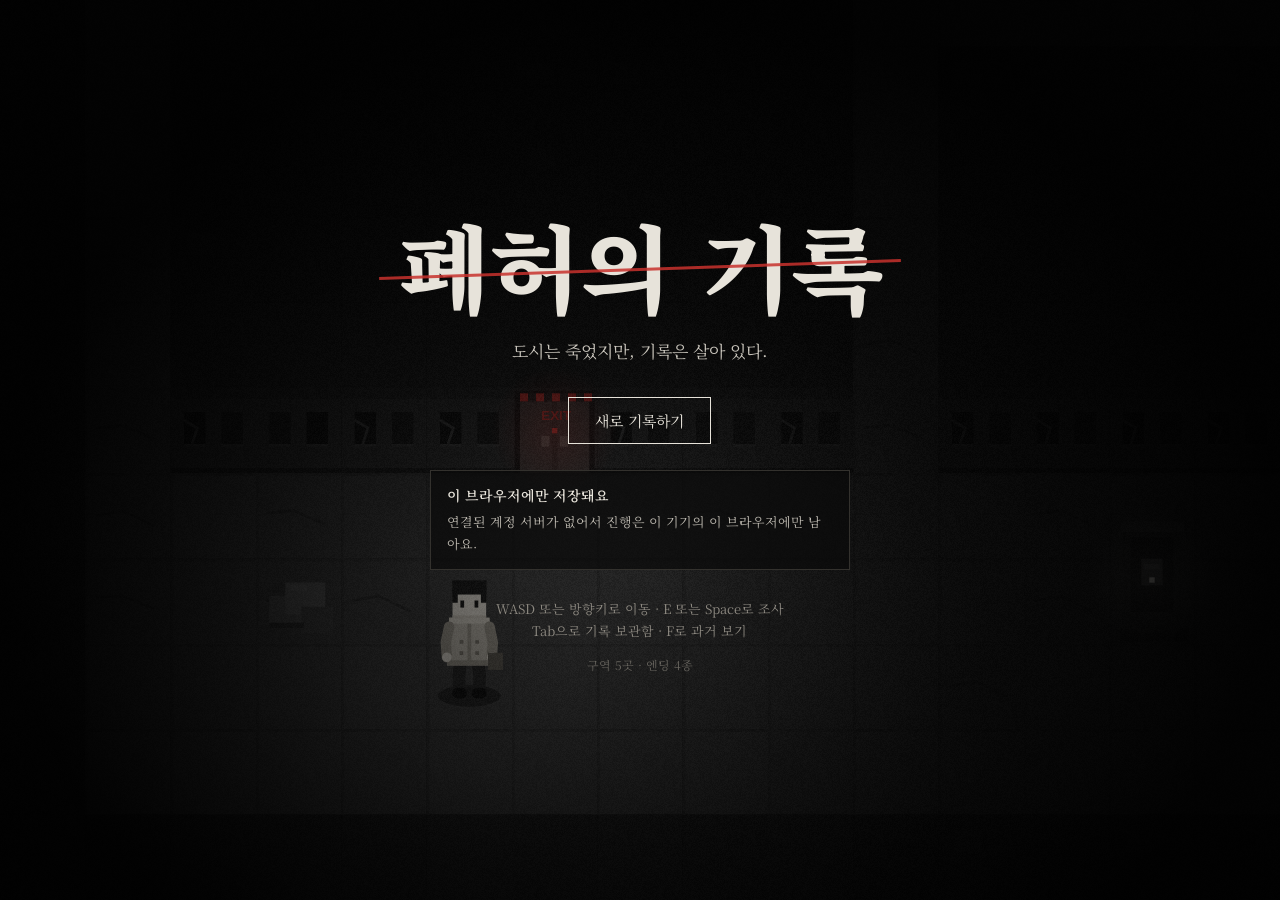
<file: ruins-record 4.html>
<!DOCTYPE html>
<html lang="ko">
<head>
<meta charset="utf-8">
<meta name="viewport" content="width=device-width, initial-scale=1, viewport-fit=cover, maximum-scale=1, user-scalable=no">
<title>폐허의 기록</title>
<link rel="preconnect" href="https://fonts.googleapis.com">
<link rel="preconnect" href="https://fonts.gstatic.com" crossorigin>
<link href="https://fonts.googleapis.com/css2?family=Nanum+Gothic+Coding:wght@400;700&family=Noto+Serif+KR:wght@400;600;900&display=swap" rel="stylesheet">
<style>
:root{
  --black:#000000; --ash:#141413; --smoke:#2b2a28; --bone:#e7e3da; --dust:#8d8981;
  --red:#c8322d; --blue:#4a7fd4; --yellow:#d8b13a; --nuri:#eaf2ff;
  --serif:"Noto Serif KR","Nanum Myeongjo","Apple SD Gothic Neo",serif;
  --term:"Nanum Gothic Coding","D2Coding",ui-monospace,Menlo,Consolas,monospace;
  box-sizing:border-box;
  padding-top:env(safe-area-inset-top,0px);
  padding-bottom:env(safe-area-inset-bottom,0px);
  color-scheme:dark;
}
@media (prefers-color-scheme: dark){:root:not([data-theme="light"]){--black:#000000;--bone:#e7e3da;}}
:root[data-theme="dark"]{--black:#000000;--bone:#e7e3da;}
html{scroll-padding-top:env(safe-area-inset-top,0px);height:100%}
*,*::before,*::after{box-sizing:border-box}
body{margin:0;height:100%;background:var(--black);color:var(--bone);font-family:var(--serif);overflow:hidden;
  touch-action:none;-webkit-user-select:none;user-select:none;-webkit-tap-highlight-color:transparent}
canvas#cv{position:fixed;inset:0;width:100%;height:100%;display:block;image-rendering:pixelated}
button{font:inherit;color:inherit;cursor:pointer}
button:focus-visible{outline:2px solid var(--bone);outline-offset:2px}
.hidden{display:none!important}

/* HUD */
#hud{position:fixed;left:0;right:0;top:0;padding:calc(env(safe-area-inset-top,0px) + 14px) 16px 0;display:flex;justify-content:space-between;align-items:flex-start;gap:12px;pointer-events:none;z-index:5}
.hud-l{max-width:min(460px,62vw);text-shadow:0 1px 3px #000}
.rec{font-family:var(--term);font-size:12px;color:var(--dust);display:flex;align-items:center;gap:6px}
.rec .dot{width:7px;height:7px;border-radius:50%;background:var(--red);animation:blink 1.6s steps(2) infinite}
@keyframes blink{50%{opacity:.15}}
#areaName{font-size:15px;font-weight:600;margin-top:8px;letter-spacing:.02em}
#objective{font-size:13px;color:#bdb9b0;margin-top:4px;line-height:1.6}
.hud-r{display:flex;gap:8px;pointer-events:auto;flex-wrap:wrap;justify-content:flex-end}
.hbtn{background:rgba(10,10,10,.78);border:1px solid #3d3b37;padding:8px 13px;font-size:13px;border-radius:2px}
.hbtn:hover{border-color:#77736b}
.hbtn.blue{border-color:var(--blue);color:#b9cff5}
#recCount{font-family:var(--term);color:var(--dust);margin-left:4px}

/* dialog */
#dialog{position:fixed;left:50%;transform:translateX(-50%);bottom:calc(env(safe-area-inset-bottom,0px) + 18px);width:min(740px,94vw);
  background:rgba(8,8,8,.93);border-top:1px solid #4a4843;padding:18px 24px 16px;z-index:8;cursor:pointer}
#dSpk{font-family:var(--term);font-size:12px;color:var(--dust);margin-bottom:8px}
#dTxt{font-size:16px;line-height:1.85;white-space:pre-wrap;min-height:3.6em}
#dCh{display:flex;flex-direction:column;gap:6px;margin-top:12px}
#dCh button{text-align:left;background:transparent;border:1px solid #3d3b37;padding:9px 12px;font-size:14px}
#dCh button:hover{border-color:var(--bone)}
#dNext{position:absolute;right:18px;bottom:10px;font-size:11px;color:var(--dust);animation:blink 1.2s steps(2) infinite}

/* overlays */
.ov{position:fixed;inset:0;z-index:10;display:flex;align-items:center;justify-content:center;padding:calc(env(safe-area-inset-top,0px) + 12px) 12px calc(env(safe-area-inset-bottom,0px) + 12px)}
#fade{position:fixed;inset:0;background:#000;opacity:0;pointer-events:none;transition:opacity .45s;z-index:20}
#fade.on{opacity:1}
#flash{position:fixed;inset:0;pointer-events:none;z-index:19;opacity:0}
#flash.go{animation:flash 1s ease-out}
@keyframes flash{0%{opacity:.85}100%{opacity:0}}
#toast{position:fixed;left:50%;top:calc(env(safe-area-inset-top,0px) + 96px);transform:translateX(-50%);background:rgba(8,8,8,.9);border-left:3px solid var(--bone);
  padding:9px 16px;font-size:14px;z-index:9;opacity:0;transition:opacity .3s;pointer-events:none;max-width:90vw}
#toast.on{opacity:1}

/* title */
#title{background:radial-gradient(ellipse at 50% 60%,rgba(0,0,0,.35),rgba(0,0,0,.92) 70%);flex-direction:column}
.t-in{text-align:center;max-width:560px}
#title h1{font-size:clamp(46px,11vw,96px);font-weight:900;margin:0;letter-spacing:-.02em;line-height:1.05;position:relative;display:inline-block}
#title h1::after{content:"";position:absolute;left:-4%;right:-4%;top:52%;height:3px;background:var(--red);transform:rotate(-2deg);opacity:.85}
.t-sub{font-size:17px;color:#c9c5bc;margin:22px 0 34px}
.t-btns{display:flex;gap:10px;justify-content:center;flex-wrap:wrap}
.t-btns button{background:transparent;border:1px solid var(--bone);padding:12px 26px;font-size:15px}
.t-btns button:hover{background:var(--bone);color:#000}
.acc{margin:26px auto 0;max-width:420px;border:1px solid #33312d;background:rgba(10,10,10,.72);padding:14px 16px;text-align:left}
.acc-k{font-size:14px;font-weight:600}.acc-k b{font-weight:900}
.acc-s{font-size:13px;color:#bdb9b0;line-height:1.7;margin-top:6px}.acc-s.dim{color:var(--dust);font-size:12px}
.acc-row{display:flex;gap:8px;margin-top:10px}
.acc-row input{flex:1;min-width:0;background:#0a0a09;border:1px solid #4a4843;color:var(--bone);font:inherit;font-size:15px;padding:9px 10px;-webkit-user-select:text;user-select:text}
.acc-row input:focus{outline:none;border-color:var(--bone)}
.acc-row button{background:var(--bone);color:#000;border:0;padding:9px 14px;font-size:14px}
.acc-row button:disabled{opacity:.5}
.acc-row.col{flex-direction:column}
.acc-row button.link{background:transparent;color:var(--dust);border:0;padding:2px 0;font-size:13px;text-decoration:underline}
.acc-row button.google{flex:1;background:#fff;color:#1f1f1f;font-weight:600}
.acc-row button.ghost{background:transparent;color:var(--bone);border:1px solid #4a4843}
.t-confirm{flex:1 1 100%;font-size:14px;color:#cfcbc2;line-height:1.7;margin-bottom:6px}
#sync{margin-left:6px}
.t-ctl{font-size:13px;color:var(--dust);margin-top:28px;line-height:1.7}
.t-demo{font-size:12px;color:#66635d;margin-top:10px}
.t-seq{position:absolute;inset:0;display:flex;flex-direction:column;align-items:center;justify-content:center;background:#000;gap:26px;text-align:center;padding:20px}
.t-day{font-family:var(--term);font-size:clamp(36px,8vw,64px);letter-spacing:.2em}
.t-q{font-size:19px}
.t-yn{display:flex;gap:14px}
.t-yn button{font-family:var(--term);background:transparent;border:1px solid var(--bone);padding:10px 28px;font-size:15px}
.t-yn button:hover{background:var(--bone);color:#000}

/* archive */
#archive{background:rgba(0,0,0,.72)}
.arc-panel{position:relative;width:min(980px,100%);height:min(700px,100%);background:#0c0c0b;border:1px solid #33312d;display:flex;flex-direction:column;overflow:hidden}
.arc-head{display:flex;align-items:flex-end;justify-content:space-between;padding:18px 22px 12px;border-bottom:1px solid #26241f;gap:10px}
.arc-sys{font-family:var(--term);font-size:12px;color:var(--dust)}
.arc-head h2{margin:4px 0 0;font-size:22px;font-weight:900}
.arc-head .x{background:transparent;border:1px solid #3d3b37;padding:7px 14px;font-size:13px}
.tabs{display:flex;border-bottom:1px solid #26241f}
.tabs button{background:transparent;border:0;padding:11px 20px;font-size:14px;color:var(--dust);border-bottom:2px solid transparent}
.tabs button.on{color:var(--bone);border-bottom-color:var(--bone)}
.arc-body{flex:1;display:grid;grid-template-columns:300px 1fr;min-height:0}
.arc-left{border-right:1px solid #26241f;display:flex;flex-direction:column;min-height:0}
.cmpbar{padding:10px 12px;border-bottom:1px solid #26241f;display:flex;gap:8px;align-items:center;flex-wrap:wrap}
.cmpbar button{background:transparent;border:1px solid #4a4843;padding:6px 11px;font-size:13px}
.cmpbar button.on{border-color:var(--red);color:#f0c4c1}
.cmpbar button:disabled{opacity:.35;cursor:default}
#cmpHint{font-size:12px;color:var(--dust);flex:1 1 100%}
#arcList{overflow:auto;flex:1;padding:6px}
.card{display:flex;gap:10px;align-items:flex-start;width:100%;text-align:left;background:transparent;border:1px solid transparent;padding:10px;margin-bottom:2px}
.card:hover{background:#161614}
.card.on{border-color:#4a4843;background:#141412}
.card.sel{border-color:var(--red);background:#1a100f}
.card .d{width:8px;height:8px;border-radius:50%;margin-top:7px;flex:none;background:var(--c)}
.card .ct{font-size:14px;font-weight:600;line-height:1.4}
.card .cm{font-size:12px;color:var(--dust);margin-top:2px}
.c-red{--c:var(--red)}.c-blue{--c:var(--blue)}.c-yellow{--c:var(--yellow)}.c-nuri{--c:var(--nuri)}.c-white{--c:#9a968e}
.arc-detail{overflow:auto;padding:26px 30px}
.arc-detail .stripe{width:40px;height:3px;background:var(--c);margin-bottom:16px}
.arc-detail .dm{font-size:13px;color:var(--dust)}
.arc-detail h3{font-size:24px;margin:6px 0 18px;font-weight:900}
.arc-detail p{font-size:15px;line-height:1.95;margin:0 0 14px;max-width:34em;white-space:pre-wrap}
.arc-detail .pastgo{margin-top:8px;background:transparent;border:1px solid var(--blue);color:#b9cff5;padding:10px 16px;font-size:14px}
.empty{color:var(--dust);font-size:14px;line-height:1.8;padding:14px}
.arc-ded{flex:1;overflow:auto;padding:22px 26px}
.arc-ded h4{font-size:15px;margin:0 0 12px;font-weight:600;color:#cfcbc2}
.ded{border-left:2px solid var(--red);padding:4px 0 4px 14px;margin-bottom:16px;max-width:40em}
.ded b{display:block;font-size:15px;margin-bottom:4px}
.ded span{font-size:14px;line-height:1.8;color:#c3bfb6}
.ded.lock{border-left-color:#33312d;color:#57544f}
.esc{display:flex;gap:12px;align-items:baseline;font-size:14px;padding:6px 0;border-bottom:1px solid #1d1c19;max-width:40em}
.esc .m{font-family:var(--term);width:22px}
.esc .a{color:var(--dust);font-size:12px;margin-left:auto}
.cmp-result{position:absolute;inset:0;background:rgba(6,6,6,.96);display:flex;align-items:center;justify-content:center;padding:24px}
.cmp-in{max-width:520px}
.cmp-k{font-size:14px;font-weight:600;color:var(--red)}
.cmp-k.no{color:var(--dust)}
.cmp-in h3{font-size:26px;font-weight:900;margin:8px 0 14px}
.cmp-in p{font-size:15px;line-height:1.95;white-space:pre-wrap}
.cmp-in button{margin-top:10px;background:transparent;border:1px solid var(--bone);padding:10px 22px}
@media (max-width:720px){
  .arc-body{grid-template-columns:1fr;grid-template-rows:minmax(150px,38%) 1fr}
  .arc-left{border-right:0;border-bottom:1px solid #26241f}
  .arc-detail{padding:18px}
  .arc-head{padding:14px 16px 10px}
}

/* keypad */
#keypad{background:rgba(0,0,0,.7)}
.kp{background:#151513;border:1px solid #3d3b37;padding:22px;width:min(320px,100%);text-align:center}
.kp-k{font-family:var(--term);font-size:12px;color:var(--dust)}
.kp-screen{font-family:var(--term);font-size:34px;letter-spacing:.35em;background:#0a0a09;border:1px solid #2c2b27;color:var(--yellow);margin:12px 0 8px;padding:10px 0 10px .35em}
.kp-screen.bad{color:var(--red);animation:shake .35s}
@keyframes shake{25%{transform:translateX(-6px)}75%{transform:translateX(6px)}}
.kp-msg{font-size:13px;color:#bdb9b0;min-height:3.2em;line-height:1.6}
.kp-grid{display:grid;grid-template-columns:repeat(3,1fr);gap:6px;margin-top:10px}
.kp-grid button{font-family:var(--term);font-size:20px;background:#1f1e1b;border:1px solid #33312d;padding:12px 0}
.kp-grid button:active{background:#2c2b27}
#kpClose{margin-top:12px;background:transparent;border:0;color:var(--dust);font-size:13px;padding:6px}

/* end */
#end{background:#000;flex-direction:column;text-align:center}
#endLines{font-family:var(--term);font-size:clamp(14px,3.6vw,18px);line-height:2;color:#cfd8e8;min-height:12em;white-space:pre-wrap}
#endLines .g{animation:glitch .18s steps(2) 3}
@keyframes glitch{50%{transform:translateX(4px);color:var(--red)}}
#endCard{max-width:520px}
#endCard h2{font-size:clamp(34px,8vw,56px);font-weight:900;margin:0 0 6px}
#endCard .q{font-size:22px;color:var(--dust);margin-bottom:26px}
#endCard p{font-size:15px;line-height:1.9;color:#c9c5bc}
#endCard .next{margin-top:22px;border-top:1px solid #26241f;padding-top:18px;color:var(--dust);font-size:14px}
#endCard .t-btns{margin-top:26px}
#end.forget{background:#f3f2ed;color:#141414}
#end.truth{background:#05070b}
#end.nuri{background:linear-gradient(120deg,#fbe3ea,#e3f3ec,#e3e9fb,#f8f0dc);color:#2a2a33}
#end.nuri #endLines{font-family:var(--serif);color:#2a2a33;font-size:clamp(15px,3.8vw,19px)}
#end.nuri #endCard p{color:#3a3a44}#end.nuri #endCard .q,#end.nuri #endCard .next{color:#6c6878;border-top-color:#d9d3e6}
#end.nuri .t-btns button,#end.nuri .t-yn button{border-color:#2a2a33;color:#2a2a33}
#end.nuri .t-btns button:hover,#end.nuri .t-yn button:hover{background:#2a2a33;color:#fff}
.nq{font-size:24px;margin-bottom:26px}.nyn{justify-content:center}
#endLines .t-yn{justify-content:center;margin-top:20px}
.t-loop{font-family:var(--term);font-size:13px;color:var(--dust)}
body.bright #hud .hud-l{text-shadow:none;color:#2a2a33}
body.bright #objective{color:#4a4856}
body.bright .rec{color:#6c6878}
body.bright #feed{color:rgba(60,60,80,.65);text-shadow:none}
body.bright #feed div:last-child{color:#2a2a33}
#end.truth #endLines{font-family:var(--serif);color:#dfe6f2;font-size:clamp(15px,3.8vw,19px)}
#end.truth .er{color:#9fb0c8}
#feed{position:fixed;right:16px;top:calc(env(safe-area-inset-top,0px) + 62px);width:min(300px,50vw);font-family:var(--term);font-size:11px;line-height:1.65;color:rgba(185,205,235,.62);text-align:right;pointer-events:none;z-index:5;text-shadow:0 1px 2px #000}
#feed .fh{color:var(--red);margin-bottom:2px}
#feed div:last-child{color:#eef3ff}
body.busy #feed{opacity:.35}
#end.forget #endLines{font-family:var(--serif);color:#2a2a28;font-size:clamp(15px,3.8vw,19px)}
#end.forget #endCard p{color:#3a3935}
#end.forget #endCard .q{color:#77746d}
#end.forget #endCard .next{border-top-color:#d6d3cb;color:#77746d}
#end.forget .t-btns button{border-color:#141414}
#end.forget .t-btns button:hover{background:#141414;color:#f3f2ed}
.er-h{font-family:var(--term);font-size:13px;color:var(--red);margin-bottom:14px}
.er-w{max-width:620px;margin:0 auto;line-height:2.1}
.er{display:inline-block;margin:0 10px;transition:opacity .6s,filter .6s;font-size:15px}
.er.gone{opacity:0;filter:blur(3px);text-decoration:line-through}
.fl{animation:fin 1.2s ease-out}
@keyframes fin{from{opacity:0}to{opacity:1}}

/* touch */
#touch{display:none}
body.playing #touch{display:block}
body.busy #touch{display:none}
#joyzone{position:fixed;left:0;bottom:0;width:min(48vw,300px);height:min(50vh,300px);z-index:4;touch-action:none}
#joyBase{position:fixed;left:calc(26px + env(safe-area-inset-left,0px));bottom:calc(env(safe-area-inset-bottom,0px) + 26px);width:128px;height:128px;border-radius:50%;
  border:2px solid rgba(231,227,218,.32);background:radial-gradient(circle,rgba(0,0,0,.15),rgba(0,0,0,.45));z-index:4;pointer-events:none;transition:border-color .15s}
#joyBase.on{border-color:rgba(231,227,218,.7)}
#joyBase::after{content:"";position:absolute;inset:38%;border-radius:50%;border:1px dashed rgba(231,227,218,.18)}
#joyKnob{position:absolute;left:50%;top:50%;width:58px;height:58px;margin:-29px 0 0 -29px;border-radius:50%;background:rgba(231,227,218,.38);box-shadow:0 2px 10px rgba(0,0,0,.4);transition:transform .08s}
#joyBase.on #joyKnob{transition:none;background:rgba(231,227,218,.6)}
.tbtn{position:fixed;z-index:4;right:calc(22px + env(safe-area-inset-right,0px));bottom:calc(env(safe-area-inset-bottom,0px) + 40px);width:84px;height:84px;border-radius:50%;
  background:rgba(10,10,10,.6);border:1px solid rgba(231,227,218,.35);font-size:16px;touch-action:none}
.tbtn.ready{border-color:var(--bone);background:rgba(231,227,218,.18)}
#btnRun{right:calc(122px + env(safe-area-inset-right,0px));bottom:calc(env(safe-area-inset-bottom,0px) + 18px);width:74px;height:74px;border:0;padding:0;font-size:14px;
  background:conic-gradient(var(--bone) calc(var(--st,1) * 360deg),rgba(231,227,218,.14) 0)}
#btnRun span{position:absolute;inset:4px;border-radius:50%;background:rgba(10,10,10,.82);display:flex;flex-direction:column;align-items:center;justify-content:center;line-height:1.2}
#btnRun small{font-size:10px;color:var(--dust)}
#btnRun.on span{background:rgba(60,58,54,.9)}
#btnRun.tired{background:conic-gradient(var(--red) calc(var(--st,1) * 360deg),rgba(231,227,218,.14) 0)}
body.bright #joyBase{border-color:rgba(42,42,51,.3)}
@media (prefers-reduced-motion:reduce){.rec .dot,#dNext{animation:none}#flash.go{animation-duration:.01s}}
</style>
</head>
<body>
<script>
/* ===== 계정 설정 =====
   Firebase 콘솔의 "웹 앱 추가"에서 받은 firebaseConfig를 아래 null 자리에 붙여 넣으면
   Google 로그인과 계정 저장이 켜집니다. (설정 방법은 FIREBASE_설정방법.md 참고)
   예:
   window.RUINS_FIREBASE = {
     apiKey: "AIza...", authDomain: "내프로젝트.firebaseapp.com", projectId: "내프로젝트",
     storageBucket: "내프로젝트.appspot.com", messagingSenderId: "123", appId: "1:123:web:abc"
   };
   둘 다 비워 두면 이 브라우저에만 저장됩니다. claude.ai에서 열면 claude.ai 계정을 씁니다. */
window.RUINS_FIREBASE = null;
/* 직접 만든 서버를 쓸 때만: 서버 주소 (Firebase를 쓰면 비워 두세요) */
window.RUINS_SERVER = '';
</script>
<canvas id="cv"></canvas>

<div id="hud" class="hidden">
  <div class="hud-l">
    <div class="rec"><span class="dot"></span>REC <span id="recTime">00:00:00</span><span id="sync"></span></div>
    <div id="areaName"></div>
    <div id="objective"></div>
  </div>
  <div class="hud-r">
    <button id="pastBtn" class="hbtn blue hidden"></button>
    <button id="arcBtn" class="hbtn">기록 보관함<span id="recCount"></span></button>
  </div>
</div>

<div id="dialog" class="hidden"><div id="dSpk"></div><div id="dTxt"></div><div id="dCh"></div><div id="dNext">▼</div></div>
<div id="toast"></div>
<div id="feed" class="hidden"></div>

<div id="touch">
  <div id="joyzone"></div>
  <div id="joyBase"><div id="joyKnob"></div></div>
  <button id="btnRun" class="tbtn"><span>달리기<small id="runKey"></small></span></button>
  <button id="btnAct" class="tbtn">조사</button>
</div>

<div id="archive" class="ov hidden">
  <div class="arc-panel">
    <div class="arc-head">
      <div><div class="arc-sys">ARCHIVE SYSTEM · USER: UNKNOWN · STATUS: RECORDING</div><h2>기록 보관함</h2></div>
      <button class="x" id="arcClose">닫기</button>
    </div>
    <div class="tabs"><button data-tab="rec" class="on">기록</button><button data-tab="ded">추론</button></div>
    <div id="arcRec" class="arc-body">
      <div class="arc-left">
        <div class="cmpbar"><button id="cmpToggle">두 기록 비교</button><button id="cmpGo" class="hidden" disabled>비교하기</button><span id="cmpHint">서로 맞지 않는 두 기록을 찾으면 진실에 가까워진다.</span></div>
        <div id="arcList"></div>
      </div>
      <div id="arcDetail" class="arc-detail"></div>
    </div>
    <div id="arcDed" class="arc-ded hidden"></div>
    <div id="cmpResult" class="cmp-result hidden"></div>
  </div>
</div>

<div id="keypad" class="ov hidden">
  <div class="kp">
    <div class="kp-k" id="kpTitle">한결중학교 정문</div>
    <div class="kp-screen" id="kpScreen">____</div>
    <div class="kp-msg" id="kpMsg">학교에 마지막으로 사람이 있었던 날 (월일 4자리)</div>
    <div class="kp-grid" id="kpGrid"></div>
    <button id="kpClose">그만둔다</button>
  </div>
</div>

<div id="title" class="ov">
  <div class="t-in">
    <h1>폐허의 기록</h1>
    <p class="t-sub">도시는 죽었지만, 기록은 살아 있다.</p>
    <div class="t-btns" id="tBtns"><button id="btnNew">새로 기록하기</button><button id="btnCont" class="hidden">이어서 기록하기</button></div>
    <div class="acc" id="acc"></div>
    <p class="t-ctl" id="tCtl"></p>
    <p class="t-demo">구역 5곳 · 엔딩 4종</p>
  </div>
  <div class="t-seq hidden" id="tSeq"></div>
</div>

<div id="end" class="ov hidden">
  <div id="endLines"></div>
  <div id="endCard" class="hidden"></div>
</div>

<div id="flash"></div>
<div id="fade"></div>

<script>
(function(){
"use strict";
const TS=32;
const $=id=>document.getElementById(id);
const cv=$('cv'), ctx=cv.getContext('2d');
const isTouch=(window.matchMedia&&matchMedia('(pointer:coarse)').matches)||('ontouchstart' in window);
if(isTouch) document.body.classList.add('touch');
const COL={red:'#c8322d',blue:'#4a7fd4',yellow:'#d8b13a',nuri:'#eaf2ff',white:'#d9d6cf'};
const KEY='ruins-record-demo-v1';

/* ================= RECORDS ================= */
const R={
 news:{title:'삼실일보 1면',type:'신문',place:'폐허 도시, 가판대',date:'2011.10.15',color:'red',
  text:'석말공장 사고, "단순 기계 고장"\n\n14일 새벽 4시경 석말공장에서 발생한 사고는 냉각 설비의 단순 기계 고장으로 확인됐다. 시는 만일에 대비해 14일 하루 관내 모든 학교에 휴교령을 내렸다. 인명 피해는 없다.\n\n기사 아래, 누군가 볼펜으로 눌러 쓴 글씨. "거짓말."'},
 photo:{title:'빛바랜 폴라로이드',type:'사진',place:'폐허 도시, 버려진 승용차',date:'2011.10.14',color:'red',
  text:'조수석에 떨어져 있던 사진 한 장.\n\n교복 입은 아이들이 "한결중학교 축제" 현수막 앞에서 웃고 있다. 뒤편 강당 시계는 오후 3시를 가리킨다.\n\n뒷면의 글씨. "2011. 10. 14. 축제 끝! 서윤이랑."'},
 phone:{title:'공중전화 녹음',type:'전화기',place:'폐허 도시, 공중전화 부스',date:'날짜 불명',color:'white',
  text:'끊긴 줄 알았던 회선에서 흘러나온 목소리.\n\n"거기 누구 있어요? 신문은 믿지 마세요. 그날, 학교엔 사람들이 있었어요. 다들 아직… 아직 거기서……"\n\n마지막으로, 잡음 속에서. "……기록자님?"',
  pages:[{t:'수화기를 들자, 끊긴 줄 알았던 회선에서 잡음이 흘러나온다.'},{s:'???',t:'……거기 누구 있어요?'},{s:'???',t:'신문은 믿지 마세요. 그날, 학교엔 사람들이 있었어요.'},{s:'???',t:'다들 아직… 아직 거기서……'},{s:'???',t:'(치지직) ……기록자님?'},{t:'뚝. 신호가 끊겼다.\n…왜 이 사람은 나를 알고 있지?'}]},
 graffiti:{title:'붉은 낙서',type:'낙서',place:'폐허 도시, 무너진 벽',date:'날짜 불명',color:'red',
  text:'벽에 붉은 스프레이로 크게 적혀 있다.\n\n"기록은 거짓말을 한다."\n\n그 아래 작은 글씨로. "전부 다는 아니지만."'},
 radio:{title:'긴급 재난 방송',type:'라디오',place:'폐허 도시, 상점 쇼윈도',date:'2011.10.14',color:'yellow',
  text:'전원도 없는 라디오가 스스로 켜져 있다.\n\n"치직… 긴급 재난 방송입니다. 10월 14일 오후 5시… 석말공장 인근 주민은 즉시 대피… 치직… 학생들은 교내 대피소에서 대기하십시오…"\n\n방송은 같은 문장만 끝없이 반복한다.'},
 map:{title:'삼실특별시 안내도',type:'지도',place:'폐허 도시, 버스 정류장',date:'날짜 불명',color:'red',esc:true,
  text:'버스 정류장의 삼실특별시 안내도. 누군가 붉은 펜으로 도시 중앙의 지하에 X를 그려 두었다.\n\n"EXIT — 학교 아래 → 공장 → 더 아래"\n\n화살표는 지도 바깥, 아래쪽을 가리킨다. 탈출구의 위치를 가리키는 첫 번째 기록이다.'},
 diary:{title:'찢어진 일기',type:'일기',place:'폐허 도시, 아파트 우편함',date:'2011.10.13',color:'white',
  text:'10월 13일.\n\n내일은 서윤이네 학교 축제다. 요즘 공장 사람들이 이상하다. 밤마다 공장 굴뚝에서 하얀 빛이 올라온다. 연기가 아니라, 빛이.\n\n남편은 신경 쓰지 말라고 한다.'},
 memo:{title:'경비실 메모',type:'메모',place:'폐허 도시, 학교 정문',date:'날짜 불명',color:'yellow',
  text:'정문 비밀번호 변경 안내.\n\n새 비밀번호: 학교에 마지막으로 사람이 있었던 날 (월일 4자리).\n\n"잊지 않도록." 누가 이런 식으로 비밀번호를 정하는 걸까.'},
 roll:{title:'2학년 3반 출석부',type:'출석부',place:'폐교, 2학년 3반 교실',date:'2011.10.14',color:'white',
  text:'재적 30명. 강민재, 김하은, 박도윤 … 한서윤 … 황지우.\n\n10월 14일, 30명 전원 "출석". 명단 어디에도 빈칸은 없다.'},
 diary2:{title:'반복되는 일기',type:'일기',place:'폐교, 2학년 1반 교실',date:'2011.10.14',color:'white',
  text:'10월 14일. 드디어 축제!\n\n10월 14일. 또 축제다. 어제도 축제였는데.\n\n10월 14일. 아무도 이상하다고 하지 않는다.\n\n10월 14일. 10월 14일. 10월 14일. 10월 14일.\n\n마지막 장. "밖에 누가 서 있다. 우리를 적고 있다."'},
 board:{title:'칠판의 문장',type:'칠판',place:'폐교, 2학년 3반 교실',date:'날짜 불명',color:'white',
  text:'칠판 가득 같은 문장이 반복해서 적혀 있다.\n\n"우리는 사라지지 않는다. 기록될 뿐이다."\n\n한가운데, 다른 사람의 글씨로. "그곳에서 만나."'},
 video:{title:'축제 영상',type:'녹화 테이프',place:'폐교, 방송 동아리실',date:'2011.10.14',color:'blue',past:true,pastArea:'school',
  text:'캠코더에 꽂힌 테이프. 라벨: "11.10.14 축제".\n\n영상 속 복도는 깨끗하고 밝다. 3반 부스 앞에서 한 학생이 카메라를 향해 손을 흔든다. 명찰에 적힌 이름은 "기록자".\n\n그 뒤, 복도 벽에는 붉고 흰 벽화가 그려져 있다. 지금은 무너진 자리다.'},
 log:{title:'교무일지',type:'학교 문서',place:'폐교, 교무실',date:'2011.10.14',color:'yellow',
  text:'10월 14일 (금).\n\n축제 예정대로 진행. 교육청 휴교 지시 없음.\n\n16:50 석말공장 측 방문. 방송실에 "측정 장비" 설치 요청. 교장 승인.\n\n17:00 전교생 대피 훈련 방송 예정.'},
 nuri:{title:'PROJECT NURI 보고서',type:'연구 자료',place:'폐교, 숨겨진 방',date:'2011.10.14',color:'nuri',
  text:'PROJECT NURI — 1차 관측 보고서.\n\n관측 구역: 한결중학교\n관측 대상: 31명\n관측 방식: 기록\n\n관측 대상은 관측되는 동안 소멸하지 않는다.\n\n████ 개방 예정: 10월 14일 17:02.\n\n이름 부분만 검게 지워져 있다.'},
 broadcast:{title:'마지막 대피 방송',type:'방송 기록',place:'폐교, 방송실',date:'2011.10.14 17:02',color:'red',esc:true,
  text:'방송실 콘솔에 남은 마지막 송출 기록.\n\n"10월 14일 17시 02분. 전교생은 즉시 지하 대피소로 이동하십시오. 대피소 입구는 공장 방향 지하 통로에 있습니다."\n\n"문을 열지 마십시오. 반복합니다. 어떤 문도 열지 마십시오."\n\n탈출구로 이어지는 두 번째 기록이다.'},
 cctv:{title:'CCTV 녹화, 석말공장',type:'CCTV 영상',place:'거대 공장, 관제실',date:'2011.10.14 16:58',color:'blue',past:true,pastArea:'factory',
  text:'관제실 모니터 하나에만 전원이 남아 있다. 화면 구석의 시각은 2011.10.14 16:58.\n\n흰 코트를 입은 사람이 석말공장 레버실로 들어간다. 손에는 노트. 레버를 하나 당길 때마다 무언가를 적는다.\n\n얼굴은 노이즈에 가려 보이지 않는다.'},
 govdoc:{title:'재난조사위원회 결과서',type:'정부 문서',place:'거대 공장, 관제실',date:'2011.11.02',color:'yellow',
  text:'삼실특별시 재난조사위원회. 석말공장 사고 조사 결과.\n\n사고 원인: 냉각 설비 기계 고장.\n\n참고: 해당 날짜(10월 14일)의 공장 CCTV 기록은 존재하지 않는 것으로 확인됨.\n\n문서 아래에 "열람 후 파기" 도장이 찍혀 있다.'},
 worklog:{title:'석말공장 작업 일지',type:'공장 기록',place:'거대 공장, 사무실',date:'2011.10.14',color:'white',
  text:'04:00 냉각 설비 정기 점검. 이상 없음.\n\n16:40 NURI 팀, 제3반응로 가동 요청. 작업자 전원 제3구역 밖으로 철수.\n\n17:02 ————\n\n그 뒤로는 아무것도 적혀 있지 않다. 펜이 종이를 찢고 지나간 자국만 남아 있다.'},
 resdiary:{title:'연구원의 일기',type:'일기',place:'거대 공장, 사무실',date:'2011.10.14',color:'red',
  text:'그건 사고가 아니었다. 우리는 문을 열었다.\n\n정비 매뉴얼의 레버 순서는 거짓이다. 매뉴얼대로 당기면 발전기가 폭주한다. 윗선이 일부러 그렇게 적어 두었다. 아무도 다시 켜지 못하게.\n\n안전한 순서는 그날 그 사람이 당긴 순서뿐이다. 흰 코트, 노트. 그 사람은 처음부터 모든 것을 적고 있었다.'},
 manual:{title:'제3발전기 정비 매뉴얼',type:'공장 기록',place:'거대 공장, 레버실',date:'2009.03.01',color:'yellow',
  text:'제3발전기 재가동 절차.\n\n1. A 레버를 당긴다.\n2. B 레버를 당긴다.\n3. C 레버를 당긴다.\n\n※ 순서를 반드시 지킬 것.'},
 power:{title:'비상 전력 배분표',type:'공장 기록',place:'거대 공장, 발전기실',date:'날짜 불명',color:'red',esc:true,
  text:'제3발전기 비상 전력 배분표.\n\nB3 지하 연구시설 서버실: 공급 중\nB3 비상 탈출구 잠금장치: 공급 중\n\n경고: 비상 탈출구를 개방하면 ARCHIVE 저장 장치의 전원이 차단됩니다.\n\n탈출구로 이어지는 세 번째 기록이다.'},
 nuriel:{title:'PROJECT NURI 최종 목표',type:'연구 자료',place:'거대 공장, 폐쇄된 실험실',date:'2011.10.01',color:'nuri',
  text:'PROJECT NURI의 최종 목표.\n\n사라지지 않는 도시. 모든 것이 기록되어, 영원히 남는 장소.\n\n우리는 그곳을 "누리느엘"이라 부른다.\n\n개방 조건: 기록자의 존재.'},
 archive:{title:'ARCHIVE 시스템 로그',type:'컴퓨터 데이터',place:'지하 연구시설, ARCHIVE실',date:'실시간',color:'nuri',
  text:'ARCHIVE SYSTEM. USER: UNKNOWN. STATUS: RECORDING.\n\n화면 아래로 나의 모든 움직임이 한 줄씩 적히고 있다. 이동, 정지, 조사, 망설임.\n\n나는 기록을 모으고 있었다. 그리고 누군가는 줄곧 나를 기록하고 있었다.'},
 accesslog:{title:'B3 출입 기록',type:'출입 기록',place:'지하 연구시설, 보안 게이트',date:'2011~2026',color:'red',
  text:'2011.10.14 16:30 기록자 입장\n2014.10.14 09:12 기록자 입장\n2017.10.14 09:12 기록자 입장\n2020.10.14 09:12 기록자 입장\n2023.10.14 09:12 기록자 입장\n2026.10.14 09:12 기록자 입장\n\n서로 다른 해, 같은 이름. 퇴장 기록은 한 건도 없다.'},
 server:{title:'오래된 서버',type:'컴퓨터 데이터',place:'지하 연구시설, 서버실',date:'실시간',color:'white',
  text:'누적 관측 기록: 1,247,009건.\n현재 관측 중인 대상: 1명.\n\n전원: 제3발전기 비상 라인.\n\n비상 탈출구 개방 시 전원 차단. 모든 관측 기록이 소실됩니다.'},
 recorder:{title:'연구원의 녹음',type:'녹음기',place:'지하 연구시설, 보안 게이트',date:'날짜 불명',color:'white',
  text:'녹음기에서 지친 목소리가 흘러나온다.\n\n"문을 열면 기록이 지워진다. 기록을 지키면 문이 닫힌다. 우리 중 누구도 둘 다를 가질 순 없었다."\n\n"…그래도 기록자라면. 모든 기록을 끝까지 모은 기록자라면, 어쩌면."'},
 deleted:{title:'복구된 최종 보고',type:'연구 자료',place:'지하 연구시설, ARCHIVE실',date:'2011.10.14',color:'nuri',
  text:'PROJECT NURI 최종 보고 (복구됨).\n\n17:02, 누리느엘 개방. 도시 전체가 관측 범위에 들어감.\n\n관측된 사람들은 사라지지 않았다. 그들은 기록이 되었다. 끝나지 않는 10월 14일 속에서.\n\n관측을 유지하려면 관측자가 필요하다. 31번 대상을 관측자로 지정함. 호칭: 기록자.'},
 code:{title:'최종 잠금 해제 코드',type:'연구 자료',place:'지하 연구시설, ARCHIVE실',date:'날짜 불명',color:'red',esc:true,
  text:'비상 탈출구 최종 잠금 해제 코드.\n\n코드 = [관측 대상의 수] + [누리느엘 개방 시각의 분]\n\n네 자리. 기록을 기억하는 자만 문을 열 수 있다.\n\n탈출구로 이어지는 마지막 기록이다.'},
 notfirst:{title:'피험자 31 관찰 기록',type:'연구 자료',place:'지하 연구시설, 폐쇄된 실험실',date:'2026.10.14',color:'red',
  text:'피험자 31. 스스로를 기록자라 인식함. 이전 회차의 기억 없음.\n\n회차: 5\n\n마지막 줄, 붉은 펜으로 덧쓴 글씨.\n\n"기록자는 이곳에 처음 온 사람이 아니다."'},
 c0400:{title:'광장의 가로등 시계',type:'시계',place:'누리느엘, 광장',date:'04:00',color:'white',
  text:'광장 가로등에 매달린 시계는 04시 00분에서 멈춰 있다.\n\n신문이 말한 사고 시각이다. 그런데 이 시계만 유독 색이 바래 있다. 누군가 억지로 바늘을 돌려 놓은 것처럼.'},
 c1500:{title:'강당 시계',type:'시계',place:'누리느엘, 홀',date:'15:00',color:'nuri',
  text:'홀 벽에 걸린 강당 시계. 15시 00분.\n\n폴라로이드 속 아이들 뒤에 걸려 있던 바로 그 시계다. 축제가 끝난 시각.'},
 c1650:{title:'지하의 벽시계',type:'시계',place:'누리느엘, 지하 3층',date:'16:50',color:'nuri',
  text:'지하 3층의 괘종시계는 16시 50분을 가리킨다.\n\n교무일지에 적힌 시각. 석말공장 사람들이 학교에 도착한 순간이다.'},
 c1658:{title:'옥상의 시계',type:'시계',place:'누리느엘, 옥상',date:'16:58',color:'nuri',
  text:'옥상 난간의 시계, 16시 58분.\n\nCCTV 속 흰 코트의 사람이 레버실로 들어간 시각이다.'},
 c1702:{title:'서윤의 손목시계',type:'시계',place:'누리느엘, 홀',date:'17:02',color:'nuri',
  text:'서윤의 손목시계는 17시 02분에서 멈춰 있다.\n\n방송이 흘러나오고, 누리느엘이 열린 시각.'},
 seoyun:{title:'한서윤',type:'사람',place:'누리느엘, 홀',date:'2011.10.14',color:'nuri',
  text:'홀 한가운데, 교복 차림의 소녀가 웃고 있다. 폴라로이드 속 그 얼굴이다.\n\n"오늘 축제 진짜 재밌었지? 내일도 축제야. 모레도."\n\n"여기선 아무도 늙지 않아. 아무것도 끝나지 않아. …근데 너는 왜 자꾸 떠나?"'},
 phone2:{title:'누리느엘의 공중전화',type:'전화기',place:'누리느엘, 광장',date:'날짜 불명',color:'red',
  text:'수화기를 들자, 입이 저절로 움직였다.\n\n"……거기 누구 있어요? 신문은 믿지 마세요. 그날, 학교엔 사람들이 있었어요."\n\n도시의 공중전화에서 들었던 그 목소리. 그건 나였다.',
  pages:[{t:'공중전화가 울린다. 수화기를 들었다.'},{t:'상대편에서는 잡음만 들린다. 그런데 내 입이 저절로 움직였다.'},{s:'나',t:'……거기 누구 있어요?'},{s:'나',t:'신문은 믿지 마세요. 그날, 학교엔 사람들이 있었어요.'},{s:'나',t:'다들 아직… 아직 거기서……'},{s:'나',t:'……기록자님?'},{t:'뚝.'},{t:'도시의 공중전화에서 들었던 목소리.\n그건, 나였다.'}]},
 nlcore:{title:'기록자의 기록',type:'기록',place:'누리느엘, 중심부',date:'모든 회차',color:'nuri',
  text:'모든 회차의 기록자가 남긴 한 권의 기록.\n\n1회차: 문을 열었다. 잊었다.\n2회차: 문을 열었다. 잊었다.\n3회차: 이곳에서 빛에 닿았다. 기록이 되었다.\n4회차: 문을 열었다. 진실을 안 채 떠났다. 그리고 다시 DAY 1.\n5회차: 기록을 지켰다. 이곳에 왔다. 되돌아갔다.\n\n한 번도, 모든 기록을 가져간 적은 없다.\n\n6회차: ____'}
};
const TOTAL=Object.keys(R).length;
const CONTRA=[
 {a:'news',b:'photo',flag:'dateTruth',title:'휴교령은 없었다',
  text:'신문은 14일 하루 휴교령이 내려졌다고 한다.\n하지만 사진 속 아이들은 14일 오후 3시, 학교 축제를 즐기고 있다.\n\n신문이 거짓이다. 10월 14일, 학교에는 사람이 있었다.'},
 {a:'news',b:'radio',title:'사고는 새벽이 아니었다',
  text:'신문은 새벽 4시의 사고, 인명 피해 없음이라고 한다.\n그런데 라디오는 오후 5시에 긴급 대피를 알렸다.\n\n대피가 필요한 무언가가 그날 오후에 일어났다.'},
 {a:'news',b:'log',title:'지워진 오후',
  text:'교무일지에는 휴교 지시가 없었다고 적혀 있다.\n그리고 오후 4시 50분, 석말공장 사람들이 학교에 왔다.\n\n신문은 그 오후를 통째로 지웠다.'},
 {a:'roll',b:'video',flag:'nameKnown',title:'출석부에 없는 학생',
  text:'출석부의 30명 중에 "기록자"라는 이름은 없다.\n하지만 영상 속 학생의 명찰에는 분명히 "기록자"라고 적혀 있다.\n\n이 학교에는 출석부에 없는 학생이 있었다.'},
 {a:'roll',b:'nuri',title:'31번째',
  text:'출석부의 재적 인원은 30명.\n보고서의 관측 대상은 31명.\n\n한 명은 오직 기록 속에만 존재한다.'},
 {a:'diary2',b:'nuri',title:'끝나지 않는 하루',
  text:'일기 속 하루는 10월 14일에서 멈춰 있다.\n보고서는 관측 대상이 "관측되는 동안 소멸하지 않는다"고 한다.\n\n누군가 그날을 지금도 기록하고 있다.'},
 {a:'govdoc',b:'cctv',title:'존재하지 않는 영상',
  text:'정부 문서는 10월 14일의 공장 CCTV 기록이 존재하지 않는다고 한다.\n하지만 나는 지금 그 영상을 보고 있다.\n\n누군가 기록이 없다고 발표했다. 기록은 지워지지 않았다.'},
 {a:'news',b:'worklog',title:'새벽의 사고는 없었다',
  text:'신문은 새벽 4시의 냉각 설비 고장이라고 했다.\n작업 일지의 새벽 4시 점검 결과는 "이상 없음".\n\n무언가가 일어난 건 17시 02분, 기록이 끊긴 바로 그 순간이다.'},
 {a:'manual',b:'resdiary',flag:'manualLie',title:'거짓 매뉴얼',
  text:'매뉴얼은 A, B, C 순서를 지시한다.\n연구원은 매뉴얼대로 당기면 발전기가 폭주한다고 적었다.\n\n믿을 수 있는 건 그날 흰 코트의 사람이 당긴 순서뿐이다.'},
 {a:'cctv',b:'video',title:'노트를 든 사람',
  text:'축제 영상 속 "기록자" 명찰의 학생. CCTV 속 흰 코트의 사람.\n둘 다 무언가를 계속 적고 있다.\n\n같은 날, 같은 도시. 기록자는 어디에나 있었다.'},
 {a:'nuri',b:'nuriel',title:'지워진 이름',
  text:'학교의 보고서에서 검게 지워져 있던 네 글자.\n공장의 문서는 그 이름을 숨기지 않는다.\n\n누리느엘. 도시가 사라진 이유는 그곳에 있다.'},
 {a:'accesslog',b:'diary2',title:'매년 같은 날',
  text:'일기 속 하루는 언제나 10월 14일이다.\n출입 기록의 날짜도 매번 10월 14일. 바뀌는 건 해뿐이다.\n\n기록자는 그날로, 몇 번이고 돌아왔다.'},
 {a:'accesslog',b:'phone',title:'나를 아는 목소리',
  text:'공중전화 속 목소리는 처음 보는 나를 "기록자님"이라고 불렀다.\n출입 기록에는 같은 이름이 여섯 번.\n\n그 사람은 나를 처음 만난 게 아니었다.'},
 {a:'notfirst',b:'map',title:'붉은 펜의 주인',
  text:'도시 안내도에 EXIT를 그려 둔 붉은 펜.\n관찰 기록 마지막 줄을 덧쓴 붉은 펜.\n\n같은 필체다. 탈출구를 표시한 건 이전 회차의 기록자, 나였다.'},
 {a:'server',b:'power',title:'지워지는 도시',
  text:'탈출구가 열리면 서버의 전원이 끊긴다.\n누적 관측 기록 1,247,009건, 도시의 모든 사람이 거기 있다.\n\n문을 여는 건 탈출이자, 도시를 완전히 지우는 일이다.'},
 {a:'c0400',b:'worklog',title:'거짓의 시간',
  text:'가로등 시계는 04:00. 신문이 말한 사고 시각이다.\n하지만 작업 일지의 새벽 4시는 "이상 없음".\n\n누리느엘의 시계 중 이것 하나만 거짓을 가리킨다.'},
 {a:'phone2',b:'phone',title:'전화를 건 사람',
  text:'도시의 공중전화에서 들은 목소리.\n누리느엘의 공중전화에서 내 입으로 한 말.\n\n똑같다. 나에게 경고한 건, 나였다.'},
 {a:'seoyun',b:'photo',title:'자라지 않는 아이',
  text:'폴라로이드 속 서윤, 2011년.\n누리느엘의 서윤. 15년이 지났는데 그대로다.\n\n이곳에서는 아무도 늙지 않는다.'},
 {a:'nlcore',b:'notfirst',title:'여섯 번째',
  text:'관찰 기록의 회차는 5.\n기록자의 기록에 남은 다섯 번의 선택.\n\n이번이 여섯 번째다. 그리고 아직, 모든 기록을 가져간 적은 없다.'}
];
const ESC=[{id:'map',l:'출입구 위치 기록',a:'폐허 도시'},{id:'broadcast',l:'대피 방송 기록',a:'폐교'},{id:'power',l:'전력 공급 기록',a:'거대 공장'},{id:'code',l:'최종 잠금 해제 코드',a:'지하 연구시설'}];

/* ================= MAPS ================= */
function grid(w,h,c){return Array.from({length:h},()=>Array(w).fill(c));}
function rect(g,x,y,w,h,c){for(let j=y;j<y+h;j++)for(let i=x;i<x+w;i++)if(g[j]&&g[j][i]!==undefined)g[j][i]=c;}
function put(g,l,c){l.forEach(p=>{g[p[1]][p[0]]=c;});}
function buildCity(){
 const g=grid(40,30,',');
 rect(g,0,0,40,1,'#');rect(g,0,29,40,1,'#');rect(g,0,0,1,30,'#');rect(g,39,0,1,30,'#');
 rect(g,1,13,38,4,'.');rect(g,18,1,4,28,'.');
 [[2,2,7,5],[11,2,5,5],[24,2,6,5],[32,2,6,5],[2,19,8,6],[11,20,5,5],[24,19,5,6],[31,19,7,6]].forEach(b=>rect(g,b[0],b[1],b[2],b[3],'#'));
 g[0][19]='G';g[0][20]='G';
 put(g,[[5,14],[10,15],[27,13],[20,8],[19,23],[35,15],[14,13]],'c');
 put(g,[[7,8],[8,8],[12,17],[29,17],[30,17],[3,26]],'r');
 put(g,[[10,10],[23,10],[16,26],[30,11]],'T');
 return {w:40,h:30,g};
}
function buildSchool(){
 const g=grid(34,27,'#');
 rect(g,1,12,32,3,'f');
 rect(g,2,3,8,8,'f');g[11][5]='f';g[11][6]='f';
 rect(g,12,3,7,8,'f');g[11][15]='f';
 rect(g,21,3,5,8,'f');g[11][23]='f';
 rect(g,28,3,5,8,'f');g[11][30]='f';
 rect(g,2,16,9,6,'f');g[15][6]='f';
 rect(g,15,16,7,6,'f');
 rect(g,26,15,2,10,'f');g[25][26]='E';g[25][27]='E';
 put(g,[[3,6],[5,6],[7,6],[3,8],[5,8],[7,8],[13,7],[17,7],[22,7],[24,7],[29,7],[3,18],[5,18],[7,18],[9,18],[3,20],[5,20],[7,20],[9,20]],'d');
 return {w:34,h:27,g};
}
function buildFactory(){
 const g=grid(38,30,'#');
 rect(g,2,12,34,10,'m');
 rect(g,3,3,7,8,'m');g[11][6]='m';
 rect(g,12,3,6,8,'m');g[11][14]='m';
 rect(g,20,3,6,8,'m');g[11][22]='m';
 rect(g,28,3,7,8,'m');g[11][31]='L';
 rect(g,3,23,8,5,'m');g[22][7]='m';
 rect(g,26,23,6,5,'m');g[22][28]='K';
 rect(g,17,22,4,6,'m');g[28][18]='E';g[28][19]='E';
 rect(g,5,14,4,3,'X');rect(g,26,14,5,3,'X');rect(g,12,18,3,2,'X');rect(g,23,18,3,2,'X');
 put(g,[[5,25],[7,25]],'X');
 put(g,[[10,13],[20,15],[32,19],[16,20],[4,20]],'v');
 g[26][29]='Z';g[26][30]='Z';
 return {w:38,h:30,g};
}
function buildLab(){
 const g=grid(36,40,'#');
 rect(g,16,1,4,5,'n');g[1][17]='U';g[1][18]='U';
 rect(g,3,6,30,3,'n');
 rect(g,3,1,9,4,'n');g[5][7]='n';
 rect(g,23,1,10,4,'n');g[5][27]='n';
 put(g,[[24,1],[26,1],[28,1],[30,1],[24,3],[26,3],[28,3],[30,3]],'S');
 rect(g,3,10,8,6,'n');g[9][6]='n';
 rect(g,13,10,10,7,'n');g[9][17]='n';g[9][18]='n';
 rect(g,25,10,7,6,'n');g[9][28]='J';
 rect(g,33,6,2,24,'n');g[10][33]='Q';g[10][34]='Q';
 rect(g,10,30,25,8,'n');
 return {w:36,h:40,g};
}
const MAPS={city:buildCity(),school:buildSchool(),factory:buildFactory(),lab:buildLab()};
function buildNL(){
 const g=grid(50,44,'V');
 rect(g,4,1,20,8,'w');
 for(let y=6;y<=7;y++)for(let x=5;x<=21;x++)if(x!==13&&x!==14)g[y][x]='C';
 rect(g,13,9,2,5,'h');
 rect(g,2,14,24,10,'w');rect(g,0,18,28,3,'o');
 rect(g,3,14,5,3,'B');rect(g,18,14,6,3,'B');
 rect(g,30,2,12,8,'Y');rect(g,38,2,4,2,'B');
 rect(g,30,13,12,7,'R');rect(g,31,13,4,2,'B');
 rect(g,30,23,18,12,'W');
 return {w:50,h:44,g};
}
MAPS.nl=buildNL();
const NL_ZONES=[['중심부',4,1,20,8],['없던 길',13,9,2,5],['광장',0,14,28,10],['지하 3층',30,2,12,8],['옥상',30,13,12,7],['홀',30,23,18,12]];
const CLOCKS=['c0400','c1500','c1650','c1658','c1702'];
const LAB_ROOMS=[['ARCHIVE실',3,1,9,4],['서버실',23,1,10,4],['보안 게이트',3,10,8,6],['장치실',13,10,10,7],['폐쇄된 실험실',25,10,7,6],['수직 통로',33,6,2,24],['탈출구 앞',10,30,25,8],['B3 복도',3,6,30,3],['계단',16,1,4,5]];
const VENTS=[];MAPS.factory.g.forEach((row,y)=>row.forEach((c,x)=>{if(c==='v')VENTS.push([x,y]);}));
const RUBBLE_S=new Set(['8,13','9,12','22,14','31,13']);
const SOLID=new Set(['#','r','c','T','G','d','M','X','L','K','S','Q','J','V','B','C']);
const AREA_NAME={city:'AREA 01 · 폐허 도시',school:'AREA 02 · 폐교',factory:'AREA 03 · 거대 공장',lab:'AREA 04 · 지하 연구시설',nl:'AREA 05 · 누리느엘'};

/* ================= STATE ================= */
function fresh(){return {area:'city',x:5.5*TS,y:27.6*TS,records:[],contra:[],flags:{},past:false,time:0};}
let S=fresh();
const P={x:S.x,y:S.y,fx:0,fy:1,moving:false,anim:0,vx:0,vy:0,running:false,sta:1,tired:false,dustT:0,phase:0,walkW:0,runW:0,face:'d'};
const DUST=[];
let started=false,transitioning=false,arcOpen=false,kpOpen=false,endOpen=false;
let near=null,shakeT=0,wrongTries=0;
function has(id){return S.records.indexOf(id)>=0;}
/* ---------- 계정 저장 ----------
 우선순위: ① claude.ai에서 열었을 때 → claude.ai 계정 저장소
           ② window.RUINS_SERVER 주소가 있을 때 → 직접 만든 서버 (README의 API 참고)
           ③ 둘 다 없을 때 → 이 브라우저(localStorage)에만 저장 */
const SERVER_URL=String(window.RUINS_SERVER||'').trim().replace(/\/+$/,'');
const TOKEN_KEY='ruins-record-token';
const ACC={state:'loading',mode:'off',profile:null,cloud:null,be:null};
let wiped=false,cloudPending=null,cloudBusy=false,cloudTimer=null,profChain=Promise.resolve();
function save(){
 if(wiped||!started)return;
 S.x=P.x;S.y=P.y;const str=JSON.stringify(Object.assign({},S,{past:false,savedAt:Date.now()}));
 try{localStorage.setItem(KEY,str);}catch(e){}
 if(ACC.state==='ready'&&ACC.profile){cloudPending=str;clearTimeout(cloudTimer);setSync('pending');cloudTimer=setTimeout(flushCloud,1200);}
 else setSync('local');
}
async function flushCloud(){
 if(cloudBusy||!cloudPending||wiped||!ACC.profile)return;
 cloudBusy=true;const str=cloudPending;cloudPending=null;
 try{await ACC.be.saveSet(str);ACC.cloud={state:str};setSync(cloudPending?'pending':'saved');}
 catch(e){
  if(e&&e.code==='unavailable'){if(!cloudPending)cloudPending=str;setSync('retry');setTimeout(()=>{cloudBusy=false;flushCloud();},2000+Math.random()*2000);return;}
  if(e&&e.code==='unauthenticated'){signedOut('로그인이 만료됐어요. 다시 로그인하면 계정 저장이 이어집니다.');}
  else setSync(e&&e.code==='quota_exceeded'?'full':'error');
 }
 cloudBusy=false;if(cloudPending)cloudTimer=setTimeout(flushCloud,800);
}
function parseSave(str){try{const d=typeof str==='string'?JSON.parse(str):str;if(d&&Array.isArray(d.records))return d;}catch(e){}return null;}
function localSave(){try{return parseSave(localStorage.getItem(KEY));}catch(e){return null;}}
function loadSave(){
 const local=localSave();
 const cloud=ACC.cloud?parseSave(ACC.cloud.state):null;
 if(ACC.state==='ready'&&ACC.profile){if(cloud&&local)return (local.savedAt||0)>(cloud.savedAt||0)?local:cloud;return cloud||local;}
 return local;
}
function wipeSave(){
 wiped=true;cloudPending=null;clearTimeout(cloudTimer);
 try{localStorage.removeItem(KEY);}catch(e){}
 ACC.cloud=null;
 if(ACC.state==='ready'&&ACC.profile)return ACC.be.saveDel().catch(()=>{});
 return Promise.resolve();
}
function profUpdate(patch){
 if(ACC.state!=='ready'||!ACC.profile)return;
 Object.assign(ACC.profile,patch);
 profChain=profChain.then(()=>ACC.be.profUpdate(patch)).catch(()=>{});
}
function addEver(id){if(!ACC.profile)return;const ev=ACC.profile.ever||[];if(ev.indexOf(id)<0)profUpdate({ever:ev.concat([id])});}
function addEnding(k){
 if(ACC.profile){const en=ACC.profile.endings||[];if(en.indexOf(k)<0)profUpdate({endings:en.concat([k])});}
 try{const l=JSON.parse(localStorage.getItem('ruins-record-endings')||'[]');if(l.indexOf(k)<0){l.push(k);localStorage.setItem('ruins-record-endings',JSON.stringify(l));}}catch(e){}
}
function localLoops(){try{return +localStorage.getItem('ruins-record-loop')||0;}catch(e){return 0;}}
function localEndings(){try{return JSON.parse(localStorage.getItem('ruins-record-endings')||'[]');}catch(e){return [];}}
function getLoops(){if(ACC.profile&&typeof ACC.profile.loops==='number')return ACC.profile.loops;return localLoops();}
function addLoop(){const n=getLoops()+1;try{localStorage.setItem('ruins-record-loop',String(n));}catch(e){}profUpdate({loops:n});return n-1;}
function setSync(st){
 const el=$('sync');if(!el)return;
 el.textContent={pending:'· 계정에 저장 중',saved:'· 계정에 저장됨',retry:'· 서버 연결 재시도 중',local:'· 이 브라우저에 저장',error:'· 저장 실패 (이 브라우저에만 저장됨)',full:'· 저장 공간 부족'}[st]||'';
}

/* --- ① claude.ai 계정 --- */
async function claudeBackend(){
 if(!window.claude||typeof window.claude.use!=='function')return null;
 const r=await Promise.all([window.claude.use('db'),window.claude.use('user')]);
 const db=r[0],user=r[1];if(!db||!user)return null;
 const uid=await user.id();if(!uid)return null;
 const profDoc=db.doc('data/users/'+uid+'/profile'),saveDoc=db.doc('data/users/'+uid+'/save');
 const g=await Promise.all([profDoc.get(),saveDoc.get()]);
 return {
  profile:g[0].exists?Object.assign({},g[0].data()):null, cloud:g[1].exists?g[1].data():null,
  be:{
   saveSet:str=>saveDoc.set({state:str,savedAt:Date.now()}),
   saveDel:()=>saveDoc.delete(),
   profUpdate:patch=>profDoc.update(patch),
   create:async name=>{const prof={name,created:Date.now(),loops:localLoops(),ever:(localSave()||{records:[]}).records.slice(),endings:localEndings()};await profDoc.set(prof);return prof;}
  }
 };
}

/* --- ② 직접 만든 서버 --- */
function getToken(){try{return localStorage.getItem(TOKEN_KEY)||'';}catch(e){return '';}}
function setToken(t){try{if(t)localStorage.setItem(TOKEN_KEY,t);else localStorage.removeItem(TOKEN_KEY);}catch(e){}}
async function api(method,path,body,auth){
 const h={'Content-Type':'application/json'};
 if(auth!==false){const t=getToken();if(t)h.Authorization='Bearer '+t;}
 let res;
 try{res=await fetch(SERVER_URL+path,{method,headers:h,body:body===undefined?undefined:JSON.stringify(body)});}
 catch(e){throw {code:'unavailable'};}
 let data=null;try{data=await res.json();}catch(e){}
 if(res.ok)return data||{};
 const code=res.status===401?'unauthenticated':res.status===413?'quota_exceeded':(res.status===429||res.status>=500)?'unavailable':((data&&data.error)||'error');
 throw {code,message:data&&data.message};
}
const serverBe={
 saveSet:str=>api('PUT','/api/save',{state:str,savedAt:Date.now()}),
 saveDel:()=>api('DELETE','/api/save'),
 profUpdate:patch=>api('PATCH','/api/profile',patch)
};
async function serverInit(){
 if(!getToken())return {profile:null,cloud:null};
 try{const r=await api('GET','/api/me');return {profile:r.profile||null,cloud:r.save||null};}
 catch(e){if(e.code==='unauthenticated')setToken('');return {profile:null,cloud:null,err:e.code};}
}
async function serverAuth(kind){
 const n=$('accName'),pw=$('accPw'),msg=$('accMsg');
 const name=(n.value||'').trim(),pass=pw.value||'';
 if(!name){msg.textContent='기록자 이름을 적어 주세요.';n.focus();return;}
 if(pass.length<6){msg.textContent='비밀번호는 6자 이상이어야 해요.';pw.focus();return;}
 document.querySelectorAll('#acc button').forEach(b=>b.disabled=true);msg.textContent=kind==='register'?'계정을 만드는 중…':'로그인 중…';
 try{
  const r=await api('POST',kind==='register'?'/api/register':'/api/login',{name,password:pass},false);
  setToken(r.token);ACC.profile=r.profile;ACC.cloud=r.save||null;
  if(kind==='register'){
   const local=localSave();
   const patch={loops:localLoops(),ever:local?local.records.slice():[],endings:localEndings()};
   try{await api('PATCH','/api/profile',patch);Object.assign(ACC.profile,patch);}catch(e){}
   if(local){try{await api('PUT','/api/save',{state:JSON.stringify(local),savedAt:Date.now()});ACC.cloud={state:JSON.stringify(local)};}catch(e){}}
   toast('기록자 '+name+' 계정을 만들었어요. 이제 진행이 서버에 저장됩니다.');
  } else toast('기록자 '+ACC.profile.name+'(으)로 로그인했어요.');
 }catch(e){
  const t={name_taken:'이미 쓰고 있는 기록자 이름이에요.',bad_credentials:'이름 또는 비밀번호가 틀렸어요.',invalid_name:'이름은 1~12자로 적어 주세요.',invalid_password:'비밀번호는 6~72자로 적어 주세요.',unavailable:'서버에 연결하지 못했어요. 잠시 후 다시 시도해 주세요.'};
  msg.textContent=t[e.code]||e.message||'요청을 처리하지 못했어요.';
  document.querySelectorAll('#acc button').forEach(b=>b.disabled=false);return;
 }
 accountUI();
}
async function serverLogout(){
 try{await api('POST','/api/logout');}catch(e){}
 signedOut('로그아웃했어요. 진행은 이 브라우저에만 저장됩니다.');
}
function signedOut(msg){
 setToken('');ACC.profile=null;ACC.cloud=null;cloudPending=null;clearTimeout(cloudTimer);
 setSync('local');if(msg)toast(msg);accountUI();
}

/* --- ② Firebase --- */
const FB_CFG=(window.RUINS_FIREBASE&&typeof window.RUINS_FIREBASE==='object')?window.RUINS_FIREBASE:null;
let FB=null;
async function loadFirebaseModules(){
 if(window.__RUINS_FB_MODULES)return window.__RUINS_FB_MODULES;
 const base='https://www.gstatic.com/firebasejs/10.12.2/';
 const r=await Promise.all([import(base+'firebase-app.js'),import(base+'firebase-auth.js'),import(base+'firebase-firestore.js')]);
 return {app:r[0],auth:r[1],fs:r[2]};
}
const FB_CODES={'unavailable':'unavailable','deadline-exceeded':'unavailable','auth/network-request-failed':'unavailable','unauthenticated':'unauthenticated','permission-denied':'unauthenticated',
 'resource-exhausted':'quota_exceeded','auth/email-already-in-use':'name_taken','auth/invalid-credential':'bad_credentials','auth/invalid-login-credentials':'bad_credentials','auth/wrong-password':'bad_credentials',
 'auth/user-not-found':'bad_credentials','auth/weak-password':'invalid_password','auth/too-many-requests':'rate_limited','auth/unauthorized-domain':'unauthorized_domain','auth/operation-not-allowed':'provider_off',
 'auth/popup-closed-by-user':'cancelled','auth/cancelled-popup-request':'cancelled','auth/popup-blocked':'popup_blocked'};
function fbErr(e){const c=(e&&e.code)||'';return {code:FB_CODES[c]||c||'error'};}
const wrapFb=fn=>async(...a)=>{try{return await fn(...a);}catch(e){throw fbErr(e);}};
async function fbLoadUser(u){
 const fs=FB.fs;FB.pref=fs.doc(FB.db,'users',u.uid);FB.sref=fs.doc(FB.db,'users',u.uid,'data','save');
 const g=await Promise.all([fs.getDoc(FB.pref),fs.getDoc(FB.sref)]);
 ACC.fbUser=u;ACC.profile=g[0].exists()?Object.assign({},g[0].data()):null;ACC.cloud=g[1].exists()?g[1].data():null;
}
const fbBe={
 saveSet:wrapFb(str=>FB.fs.setDoc(FB.sref,{state:str,savedAt:Date.now()})),
 saveDel:wrapFb(()=>FB.fs.deleteDoc(FB.sref)),
 profUpdate:wrapFb(patch=>FB.fs.updateDoc(FB.pref,patch)),
 create:wrapFb(async name=>{const prof={name,created:Date.now(),loops:localLoops(),ever:(localSave()||{records:[]}).records.slice(),endings:localEndings()};await FB.fs.setDoc(FB.pref,prof);return prof;})
};
async function firebaseInit(){
 const m=await loadFirebaseModules();
 const app=m.app.initializeApp(FB_CFG);
 FB={m,auth:m.auth.getAuth(app),db:m.fs.getFirestore(app),fs:m.fs};
 try{FB.auth.languageCode='ko';}catch(e){}
 const u=await new Promise(res=>{const un=m.auth.onAuthStateChanged(FB.auth,x=>{un();res(x);});});
 if(u){try{await fbLoadUser(u);}catch(e){ACC.fbUser=u;ACC.profile=null;ACC.serverDown=true;}}
}
const AUTH_MSG={name_taken:'이미 가입된 이메일이에요. 로그인해 주세요.',bad_credentials:'이메일 또는 비밀번호가 틀렸어요.',invalid_password:'비밀번호는 6자 이상이어야 해요.',invalid_email:'이메일 형식이 올바르지 않아요.',
 rate_limited:'시도가 너무 많아요. 잠시 후 다시 해 주세요.',unavailable:'서버에 연결하지 못했어요. 잠시 후 다시 시도해 주세요.',unauthorized_domain:'이 주소가 Firebase의 승인된 도메인에 없어요. 콘솔에서 추가해 주세요.',
 provider_off:'Firebase 콘솔에서 이 로그인 방법을 켜 주세요.',popup_blocked:'팝업이 차단됐어요. 팝업을 허용하고 다시 눌러 주세요.',user_disabled:'사용이 중지된 계정이에요.'};
FB_CODES['auth/invalid-email']='invalid_email';FB_CODES['auth/missing-email']='invalid_email';FB_CODES['auth/missing-password']='invalid_password';FB_CODES['auth/user-disabled']='user_disabled';
const EMAIL_RE=/^[^\s@]+@[^\s@]+\.[^\s@]+$/;
let fbForm='login';
async function fbAuth(kind){
 const msg=$('accMsg');
 let email='',pass='',name='';
 if(kind!=='google'){
  email=($('accEmail').value||'').trim();pass=$('accPw').value||'';
  if(kind==='register'){name=($('accName').value||'').trim();
   if(!name||name.length>12){msg.textContent='기록자 이름은 1~12자로 적어 주세요.';$('accName').focus();return;}}
  if(!EMAIL_RE.test(email)){msg.textContent='이메일을 정확히 적어 주세요.';$('accEmail').focus();return;}
  if(pass.length<6){msg.textContent='비밀번호는 6자 이상이어야 해요.';$('accPw').focus();return;}
  if(kind==='register'&&pass!==($('accPw2').value||'')){msg.textContent='비밀번호 확인이 일치하지 않아요.';$('accPw2').focus();return;}
 }
 const btns=document.querySelectorAll('#acc button');btns.forEach(b=>b.disabled=true);
 msg.textContent=kind==='register'?'계정을 만드는 중…':'로그인 중…';
 try{
  const A=FB.m.auth;
  if(kind==='google')await A.signInWithPopup(FB.auth,new A.GoogleAuthProvider());
  else if(kind==='register'){const cred=await A.createUserWithEmailAndPassword(FB.auth,email,pass);
   try{if(A.sendEmailVerification)await A.sendEmailVerification((cred&&cred.user)||FB.auth.currentUser);}catch(e){}}
  else await A.signInWithEmailAndPassword(FB.auth,email,pass);
  await fbLoadUser(FB.auth.currentUser);
  if(!ACC.profile&&kind==='register'){
   ACC.profile=await fbBe.create(name);
   const local=localSave();if(local){try{await fbBe.saveSet(JSON.stringify(local));ACC.cloud={state:JSON.stringify(local)};}catch(e){}}
   toast('기록자 '+name+' 계정을 만들었어요. '+email+'로 인증 메일을 보냈어요.');
  } else if(ACC.profile)toast('기록자 '+ACC.profile.name+'(으)로 로그인했어요.');
 }catch(e){
  const er=(e&&e.code&&FB_CODES[e.code])?fbErr(e):(e&&e.code&&e.code.indexOf('/')<0?e:fbErr(e));
  btns.forEach(b=>b.disabled=false);
  msg.textContent=er.code==='cancelled'?'':(AUTH_MSG[er.code]||'로그인하지 못했어요. ('+er.code+')');
  return;
 }
 fbForm='login';accountUI();
}
async function fbReset(){
 const msg=$('accMsg'),email=($('accEmail').value||'').trim();
 if(!EMAIL_RE.test(email)){msg.textContent='비밀번호를 재설정할 이메일을 먼저 적어 주세요.';$('accEmail').focus();return;}
 try{await FB.m.auth.sendPasswordResetEmail(FB.auth,email);msg.textContent=email+'로 비밀번호 재설정 메일을 보냈어요. 메일함(스팸함 포함)을 확인해 주세요.';}
 catch(e){const er=fbErr(e);msg.textContent=AUTH_MSG[er.code]||'메일을 보내지 못했어요. ('+er.code+')';}
}
async function fbLogout(){try{await FB.m.auth.signOut(FB.auth);}catch(e){}ACC.fbUser=null;signedOut('로그아웃했어요. 진행은 이 브라우저에만 저장됩니다.');}

async function initAccount(){
 try{
  const c=await claudeBackend();
  if(c){ACC.mode='claude';ACC.be=c.be;ACC.profile=c.profile;ACC.cloud=c.cloud;ACC.state='ready';accountUI();return;}
 }catch(e){}
 if(FB_CFG){
  ACC.mode='firebase';ACC.be=fbBe;
  try{await firebaseInit();ACC.state='ready';}catch(e){ACC.mode='off';ACC.state='off';ACC.fbFail=true;}
  accountUI();return;
 }
 if(SERVER_URL){
  ACC.mode='server';ACC.be=serverBe;
  const r=await serverInit();ACC.profile=r.profile;ACC.cloud=r.cloud;ACC.state='ready';
  if(r.err==='unavailable')ACC.serverDown=true;
  accountUI();return;
 }
 ACC.mode='off';ACC.state='off';accountUI();
}
async function registerAccount(){
 const inp=$('accName');const name=(inp.value||'').trim().slice(0,12);
 if(!name){$('accMsg').textContent='기록자 이름을 적어 주세요.';inp.focus();return;}
 $('accReg').disabled=true;$('accMsg').textContent='등록 중…';
 try{
  const prof=await ACC.be.create(name);ACC.profile=prof;
  const local=localSave();
  if(local){await ACC.be.saveSet(JSON.stringify(local));ACC.cloud={state:JSON.stringify(local)};}
  toast('기록자 '+name+' 등록 완료. 이제 진행이 계정에 저장됩니다.');
 }catch(e){$('accMsg').textContent=e&&e.code==='quota_exceeded'?'저장 공간이 가득 차 등록하지 못했어요.':'등록하지 못했어요. 잠시 후 다시 시도해 주세요.';$('accReg').disabled=false;return;}
 accountUI();
}
function stopKeys(el,onEnter){el.addEventListener('keydown',e=>{e.stopPropagation();if(e.key==='Enter'&&onEnter)onEnter();});el.addEventListener('keyup',e=>e.stopPropagation());}
function accountUI(){
 const box=$('acc');if(!box)return;
 if(ACC.state==='loading'){box.innerHTML='<div class="acc-k">기록자 계정 확인 중…</div>';}
 else if(ACC.state==='off'){box.innerHTML=ACC.fbFail?'<div class="acc-k">Firebase에 연결하지 못했어요</div><div class="acc-s">firebaseConfig 값과 인터넷 연결을 확인해 주세요. 지금은 이 브라우저에만 저장됩니다.</div>':'<div class="acc-k">이 브라우저에만 저장돼요</div><div class="acc-s">연결된 계정 서버가 없어서 진행은 이 기기의 이 브라우저에만 남아요.</div>';}
 else if(ACC.mode==='firebase'&&!ACC.fbUser){
  const su=fbForm==='signup';
  box.innerHTML='<div class="acc-k">'+(su?'기록자 계정 만들기':'기록자 로그인')+'</div><div class="acc-s">로그인하면 진행과 평생 기록이 계정에 보관돼요. 다른 기기에서도 이어서 할 수 있어요.</div>'+
   '<div class="acc-row"><button id="accG" class="google">Google 계정으로 로그인</button></div><div class="acc-s dim">또는 이메일로'+(su?' 가입':' 로그인')+'</div>'+
   '<div class="acc-row col">'+(su?'<input id="accName" maxlength="12" placeholder="기록자 이름 (게임에서 쓸 이름)" autocomplete="nickname">':'')+
   '<input id="accEmail" type="email" maxlength="120" placeholder="이메일" autocomplete="email" inputmode="email">'+
   '<input id="accPw" type="password" maxlength="72" placeholder="비밀번호 (6자 이상)" autocomplete="'+(su?'new-password':'current-password')+'">'+
   (su?'<input id="accPw2" type="password" maxlength="72" placeholder="비밀번호 확인" autocomplete="new-password">':'')+'</div>'+
   '<div class="acc-row"><button id="accMain">'+(su?'계정 만들기':'로그인')+'</button><button id="accSwap" class="ghost">'+(su?'이미 계정이 있어요':'계정 만들기')+'</button></div>'+
   (su?'':'<div class="acc-row"><button id="accReset" class="link">비밀번호를 잊었어요</button></div>')+
   '<div class="acc-s" id="accMsg"></div>';
  $('accG').onclick=()=>fbAuth('google');
  $('accMain').onclick=()=>fbAuth(su?'register':'login');
  $('accSwap').onclick=()=>{const em=$('accEmail').value;fbForm=su?'login':'signup';accountUI();$('accEmail').value=em;};
  if(!su)$('accReset').onclick=fbReset;
  const ids=su?['accName','accEmail','accPw','accPw2']:['accEmail','accPw'];
  ids.forEach((id,k)=>stopKeys($(id),k<ids.length-1?()=>$(ids[k+1]).focus():()=>fbAuth(su?'register':'login')));
 }
 else if(!ACC.profile&&ACC.mode==='server'){
  const fb=false;
  box.innerHTML='<div class="acc-k">기록자 계정</div><div class="acc-s">로그인하면 진행과 평생 기록이 계정에 보관돼요. 다른 기기에서도 이어서 할 수 있어요.'+(ACC.serverDown?'<br>지금은 서버에 연결되지 않아요.':'')+'</div>'+
   (fb?'<div class="acc-row"><button id="accG" class="google">Google 계정으로 로그인</button></div><div class="acc-s dim">또는 기록자 이름과 비밀번호로</div>':'')+
   '<div class="acc-row col"><input id="accName" maxlength="12" placeholder="기록자 이름" autocomplete="username"><input id="accPw" type="password" maxlength="72" placeholder="비밀번호 (6자 이상)" autocomplete="current-password"></div>'+
   '<div class="acc-row"><button id="accLogin">로그인</button><button id="accSign" class="ghost">계정 만들기</button></div><div class="acc-s" id="accMsg"></div>';
  const go=fb?fbAuth:serverAuth;
  $('accLogin').onclick=()=>go('login');$('accSign').onclick=()=>go('register');if(fb)$('accG').onclick=()=>fbAuth('google');
  stopKeys($('accName'),()=>$('accPw').focus());stopKeys($('accPw'),()=>go('login'));
 }
 else if(!ACC.profile){
  const fb=ACC.mode==='firebase';
  box.innerHTML='<div class="acc-k">'+(fb?'기록자 이름 정하기':'기록자 계정 만들기')+'</div><div class="acc-s">'+(fb?'로그인했어요. 게임에서 쓸 기록자 이름을 정해 주세요.':'계정을 만들면 진행과 평생 기록이 claude.ai 계정에 보관돼요. 다른 기기에서도 이어서 할 수 있고, 나만 볼 수 있어요.')+'</div>'+
   '<div class="acc-row"><input id="accName" maxlength="12" placeholder="기록자 이름" autocomplete="off"><button id="accReg">기록자 등록</button></div><div class="acc-s" id="accMsg"></div>'+
   (fb?'<div class="acc-row"><button id="accOut" class="ghost">로그아웃</button></div>':'');
  $('accReg').onclick=registerAccount;stopKeys($('accName'),registerAccount);if(fb)$('accOut').onclick=fbLogout;
 } else {
  const p=ACC.profile,ev=(p.ever||[]).filter(id=>R[id]).length,en=(p.endings||[]).length;
  box.innerHTML='<div class="acc-k">기록자 <b></b></div><div class="acc-s">평생 기록 '+ev+' / '+TOTAL+' · 본 엔딩 '+en+' / 4 · 관측 회차 '+(6+(p.loops||0))+'</div><div class="acc-s dim">진행은 계정에 자동 저장돼요. 새로 기록하기를 누르면 진행만 초기화되고, 평생 기록과 엔딩은 남아요.</div>'+
   (ACC.mode==='server'||ACC.mode==='firebase'?'<div class="acc-row"><button id="accOut" class="ghost">로그아웃</button></div>':'');
  box.querySelector('b').textContent=p.name||'';
  if(ACC.mode==='server')$('accOut').onclick=serverLogout;else if(ACC.mode==='firebase')$('accOut').onclick=fbLogout;
 }
 const bc=$('btnCont');if(bc)bc.classList.toggle('hidden',!loadSave());
}
let cinema=false;
function busy(){return !started||!!dlg||arcOpen||kpOpen||endOpen||transitioning||cinema;}

function tile(x,y){
 const m=MAPS[S.area];
 if(x<0||y<0||x>=m.w||y>=m.h)return '#';
 const t=m.g[y][x];
 if(S.area==='city'){if(t==='G'&&S.flags.gateOpen)return 'g';return t;}
 if(S.area==='nl'){if(t==='h')return S.flags.roadOpen?'N':'V';return t;}
 if(S.area==='lab'){if(t==='J')return S.flags.restored?'j':'J';if(t==='Q')return S.flags.codeOK?'q':'Q';return t;}
 if(S.area==='factory'){if(t==='L')return S.flags.power?'l':'L';if(t==='K')return S.flags.power?'k':'K';return t;}
 if(x===18&&y===15)return S.past?'M':(S.flags.cleared?'H':'r');
 if(!S.past&&RUBBLE_S.has(x+','+y))return 'r';
 return t;
}

/* ================= OBJECTS ================= */
const OBJ={
 city:[
  {id:'news',x:16,y:11,t:'stand',rec:'news',solid:1},
  {id:'phone',x:13,y:26,t:'phone',rec:'phone',solid:1,tall:1},
  {id:'photo',x:10,y:15,t:'carrec',rec:'photo'},
  {id:'graffiti',x:26,y:6,t:'graffiti',rec:'graffiti'},
  {id:'radio',x:34,y:6,t:'radio',rec:'radio'},
  {id:'map',x:23,y:17,t:'busstop',rec:'map',solid:1,tall:1},
  {id:'diary',x:4,y:6,t:'mailbox',rec:'diary'},
  {id:'keypad',x:22,y:0,t:'keypad',act:keypadAct},
  {id:'exitdoor',x:6,y:24,t:'exitdoor',act:exitDoorAct}
 ],
 school:[
  {id:'roll',x:4,y:4,t:'book',desk:1,rec:'roll',solid:1,when:'present'},
  {id:'board',x:6,y:2,t:'board',rec:'board',when:'present'},
  {id:'video',x:15,y:5,t:'camera',rec:'video',solid:1,when:'present',act:videoAct},
  {id:'log',x:23,y:5,t:'docs',rec:'log',solid:1,when:'present'},
  {id:'diary2',x:9,y:18,t:'book',rec:'diary2',when:'present'},
  {id:'speaker',x:11,y:11,t:'speaker',act:speakerAct,when:'present'},
  {id:'fuse',x:17,y:18,t:'fuse',act:fuseAct,solid:1,when:'present'},
  {id:'nuri',x:19,y:18,t:'memo',rec:'nuri',solid:1,when:'present'},
  {id:'console',x:30,y:4,t:'console',act:consoleAct,solid:1,when:'present'},
  {id:'hatch',x:18,y:20,t:'hatch',act:hatchAct,when:'present'},
  {id:'rubble',x:18,y:15,t:'none',act:rubbleAct,when:'present',show:()=>!S.flags.cleared},
  {id:'mural',x:18,y:15,t:'none',act:muralAct,when:'past'},
  {id:'g1',x:8,y:13,t:'ghost',when:'past',act:()=>say([{s:'과거의 학생',t:'동아리실 앞 벽화 봤어? 우리 동아리가 그린 거야.'},{s:'과거의 학생',t:'근데 그 벽 뒤에 비밀 방이 있대. 벽화 아래 틈에서 바람이 나와.'}])},
  {id:'g2',x:22,y:13,t:'ghost',when:'past',act:()=>say([{s:'과거의 학생',t:'어? 너 몇 반이야?'},{s:'과거의 학생',t:'명찰에… "기록자"? 이름 특이하다. 우리 반 출석부에선 못 본 것 같은데.'}])},
  {id:'g3',x:27,y:18,t:'ghost',when:'past',act:()=>say([{s:'과거의 학생',t:'5시에 대피 훈련 방송 한대.'},{s:'과거의 학생',t:'근데 훈련인데 왜 공장 사람들이 방송실에 들어가는 거지?'}])},
  {id:'g4',x:4,y:5,t:'ghost',when:'past',act:()=>say([{s:'과거의 학생',t:'아까 출석 부를 때 이상하지 않았어?'},{s:'과거의 학생',t:'우리 반 30명인데, 선생님이 31번까지 불렀잖아.'}])}
 ],
 factory:[
  {id:'cctv',x:6,y:4,t:'monitor',rec:'cctv',solid:1,when:'present',act:cctvAct},
  {id:'govdoc',x:4,y:8,t:'docs',rec:'govdoc',solid:1,when:'present'},
  {id:'worklog',x:13,y:5,t:'docs',rec:'worklog',solid:1,when:'present'},
  {id:'resdiary',x:16,y:8,t:'book',desk:1,rec:'resdiary',solid:1,when:'present'},
  {id:'manual',x:20,y:8,t:'docs',rec:'manual',solid:1,when:'present'},
  {id:'sign',x:19,y:11,t:'sign',act:()=>say(['노란 경고판.','"PROJECT NURI 제3구역. 허가자 외 출입 금지."'])},
  {id:'lvA',x:21,y:2,t:'lever',L:'A',act:leverAct,when:'present'},
  {id:'lvB',x:23,y:2,t:'lever',L:'B',act:leverAct,when:'present'},
  {id:'lvC',x:25,y:2,t:'lever',L:'C',act:leverAct,when:'present'},
  {id:'pvA',x:21,y:2,t:'lever',L:'A',n:3,act:leverPastAct,when:'past'},
  {id:'pvB',x:23,y:2,t:'lever',L:'B',n:1,act:leverPastAct,when:'past'},
  {id:'pvC',x:25,y:2,t:'lever',L:'C',n:2,act:leverPastAct,when:'past'},
  {id:'coat',x:23,y:5,t:'coat',when:'past',act:()=>say(['흰 코트를 입은 사람. 얼굴은 화면의 노이즈에 가려 보이지 않는다.','레버를 하나 당길 때마다 노트에 무언가를 적는다.','…어딘가 익숙한 뒷모습이다.'])},
  {id:'worker',x:18,y:16,t:'ghost',when:'past',act:()=>say([{s:'과거의 작업자',t:'17시 전에 제3구역을 비워! NURI 팀이 반응로를 연다고!'},{s:'과거의 작업자',t:'레버실엔 그 사람 말고 아무도 들어가지 마.'}])},
  {id:'gen',x:6,y:25,t:'gen',act:genAct,solid:1,when:'present'},
  {id:'device',x:31,y:5,t:'device',act:deviceAct,solid:1,when:'present'},
  {id:'nuriel',x:33,y:8,t:'memo',rec:'nuriel',solid:1,when:'present'},
  {id:'stairs',x:29,y:26,t:'none',act:stairsAct,when:'present'}
 ],
 lab:[
  {id:'archive',x:7,y:2,t:'terminal',act:archiveAct,solid:1},
  {id:'server',x:32,y:3,t:'term',rec:'server',solid:1},
  {id:'accesslog',x:5,y:12,t:'term',rec:'accesslog',solid:1},
  {id:'recorder',x:9,y:14,t:'recorder',rec:'recorder',solid:1},
  {id:'portal',x:17,y:13,w:2,t:'portal',act:portalAct,solid:1},
  {id:'notfirst',x:29,y:12,t:'tank',rec:'notfirst',solid:1},
  {id:'codepad',x:33,y:10,w:2,t:'codepad',act:codepadAct,show:()=>!S.flags.codeOK},
  {id:'irondoor',x:21,y:38,w:3,t:'irondoor',act:ironDoorAct,sy:-50}
 ],
 nl:[
  {id:'tower',x:13,y:16,w:2,t:'tower',act:towerAct,solid:1},
  {id:'card',x:11,y:21,t:'card',act:()=>say(['요즘 유행하는 카드다. 정체 불명의 기운이 느껴진다.'])},
  {id:'c0400',x:24,y:17,t:'clock',pole:1,h:4,m:0,rim:'#c9c6c0',rec:'c0400',solid:1,tall:1},
  {id:'nphone',x:9,y:22,t:'nphone',act:nphoneAct,solid:1,tall:1},
  {id:'nstop',x:17,y:22,t:'nstop',solid:1,tall:1,act:()=>say(['같은 버스 정류장. 같은 도시 안내도.','…이 안내도에는 붉은 X가 없다. 탈출구라는 것이 처음부터 없었던 것처럼.'])},
  {id:'sd1',x:5,y:16,t:'schooldoor',act:doorAct,to:[33,16.5],pre:['한결중학교 현관. 폐교가 아니라 방금 칠한 것처럼 깨끗하다.'],post:['문을 열었다. …학교 복도가 아니다.','바람이 분다. 여기는 어느 건물의 옥상이다.']},
  {id:'up',x:20,y:16,t:'upstair',act:doorAct,to:[32,7.5],pre:['위층으로 올라가는 계단.'],post:['계단을 올라갔다. 한 층, 두 층, 세 층.','그런데 벽의 표지판에는 "B3"라고 적혀 있다.','위로 올라왔는데, 지하다.']},
  {id:'kiosk',x:22,y:22,t:'kiosk',act:doorAct,to:[38.5,33.3],solid:1,pre:['공중전화 부스만 한 작은 가건물이다.'],post:['문을 열자… 끝이 보이지 않는 거대한 홀이 펼쳐졌다.','밖에서 본 건물보다, 안이 훨씬 크다.']},
  {id:'c1650',x:35,y:2,t:'clock',pole:1,h:16,m:50,rim:'#b9e4cf',rec:'c1650',solid:1,tall:1},
  {id:'down',x:31,y:2,t:'downstair',act:doorAct,to:[37,18.4],solid:1,pre:['아래층으로 내려가는 계단.'],post:['계단을 한참 내려갔다.','문을 열자 하늘이 보인다. 내려왔는데, 옥상이다.']},
  {id:'sd2',x:39,y:3,t:'schooldoor',act:doorAct,to:[32,25],pre:['한결중학교 현관. …광장에서 본 것과 똑같은 건물이 지하에 있다.'],post:['같은 현관을 지났는데, 이번에는 거대한 홀이다.']},
  {id:'c1658',x:40,y:14,t:'clock',pole:1,h:16,m:58,rim:'#bfd0f6',rec:'c1658',solid:1,tall:1},
  {id:'sd3',x:32,y:14,t:'schooldoor',act:doorAct,to:[6,17.6],pre:['또 한결중학교 현관. 옥상 위에 학교 현관이 있다.'],post:['문을 열자, 처음의 광장이다.']},
  {id:'c1500',x:44,y:23,t:'clock',h:15,m:0,rim:'#f6dfa8',rec:'c1500',solid:1},
  {id:'seoyun',x:38,y:27,t:'person',c:'#34406e',act:seoyunAct,solid:1},
  {id:'p1',x:33,y:27,t:'person',c:'#e89aa8',solid:1,act:()=>say([{s:'누리느엘의 사람',t:'오늘도 10월 14일이야. 좋은 날이지.'}])},
  {id:'p2',x:35,y:31,t:'person',c:'#8fcfb3',solid:1,act:()=>say(['작업복 차림의 남자. 움직이지 않는다. 입가에 웃음이 걸려 있다.'])},
  {id:'p3',x:42,y:26,t:'person',c:'#f2c46f',solid:1,act:()=>say([{s:'누리느엘의 사람',t:'밖? 밖에 뭐가 있는데? 여기엔 전부 있잖아.'}])},
  {id:'p4',x:44,y:31,t:'person',c:'#a9b8f0',solid:1,act:()=>say([{s:'누리느엘의 사람',t:'당신, 기록자죠? 이번엔 오래 있다 가요.'}])},
  {id:'p5',x:46,y:27,t:'person',c:'#d2b5ee',solid:1,act:()=>say(['아이를 안은 여자. 눈동자에 하얀 빛이 맴돈다.','…아파트 일기를 쓴 사람일까.'])},
  {id:'p6',x:36,y:24,t:'person',c:'#f0a882',solid:1,act:()=>say([{s:'누리느엘의 사람',t:'곧 5시 방송이 나올 거야. 늘 그렇듯이.'}])},
  {id:'hallexit',x:38,y:34,t:'hallexit',act:doorAct,to:[22.5,21.4],pre:['들어왔던 작은 문.'],post:['문을 열자 광장이다. 등 뒤의 가건물은 여전히 전화 부스만 하다.']},
  {id:'core',x:13,y:3,w:2,t:'core',act:coreAct,solid:1},
  {id:'nlcore',x:7,y:4,t:'pedestal',rec:'nlcore',solid:1},
  {id:'retgate',x:20,y:4,t:'retgate',act:retAct,solid:1},
  {id:'chair31',x:17,y:4,t:'chair31',solid:1,act:()=>say(['서른 개의 의자에서 조금 떨어진 곳에, 하얀 의자 하나.','등받이에 이름이 새겨져 있다. "기록자"','31번째 자리. 비어 있다.'])}
 ]
};
function objs(){
 return OBJ[S.area].filter(o=>{
  if(o.when==='present'&&S.past)return false;
  if(o.when==='past'&&!S.past)return false;
  if(o.show&&!o.show())return false;
  return true;
 });
}
function solidAt(tx,ty){
 if(SOLID.has(tile(tx,ty)))return true;
 const l=objs();for(let i=0;i<l.length;i++){const o=l[i];if(o.solid&&o.y===ty&&tx>=o.x&&tx<o.x+(o.w||1))return true;}
 return false;
}
function hit(x,y){
 const pts=[[x-7,y-7],[x+7,y-7],[x-7,y+1],[x+7,y+1]];
 return pts.some(p=>solidAt(Math.floor(p[0]/TS),Math.floor(p[1]/TS)));
}
function unstuck(){
 if(!hit(P.x,P.y))return;
 const tx=Math.floor(P.x/TS),ty=Math.floor(P.y/TS);
 for(let r=1;r<7;r++)for(let dy=-r;dy<=r;dy++)for(let dx=-r;dx<=r;dx++){
  const nx=(tx+dx+.5)*TS,ny=(ty+dy+.6)*TS;
  if(!hit(nx,ny)){P.x=nx;P.y=ny;return;}
 }
 const sp={city:[5.5,27.6],school:[27,24.2],factory:[19,26.6],lab:[18,3.4],nl:[6,21.5]}[S.area];
 if(sp){P.x=sp[0]*TS;P.y=sp[1]*TS;}
}
function findNear(){
 let best=null,bd=1e9;const cx=P.x,cy=P.y-8;
 objs().forEach(o=>{const ox=(o.x+(o.w||1)/2)*TS,oy=(o.y+.5)*TS;const d=Math.hypot(ox-cx,oy-cy);if(d<TS*1.35&&d<bd){bd=d;best=o;}});
 return best;
}

/* ================= DIALOG ================= */
let dlg=null,typeTimer=null;
const dEl=$('dialog'),dSpk=$('dSpk'),dTxt=$('dTxt'),dCh=$('dCh'),dNext=$('dNext');
function say(pages,onDone){
 pages=pages.map(p=>typeof p==='string'?{t:p}:p);
 dlg={pages,i:0,onDone,typing:false};showPage();document.body.classList.add('busy');
}
function showPage(){
 const p=dlg.pages[dlg.i];
 dEl.classList.remove('hidden');
 dSpk.textContent=p.s||'';dSpk.style.display=p.s?'block':'none';
 dCh.innerHTML='';dNext.style.visibility='hidden';
 const txt=p.t;let n=0;dlg.typing=true;dTxt.textContent='';
 clearInterval(typeTimer);
 typeTimer=setInterval(()=>{n+=2;dTxt.textContent=txt.slice(0,n);if(n>=txt.length)finishType();},28);
}
function finishType(){
 clearInterval(typeTimer);if(!dlg)return;
 const p=dlg.pages[dlg.i];dTxt.textContent=p.t;dlg.typing=false;
 if(p.c){p.c.forEach((c,i)=>{const b=document.createElement('button');b.textContent=(i+1)+'. '+c.l;b.onclick=e=>{e.stopPropagation();pick(i);};dCh.appendChild(b);});}
 else dNext.style.visibility='visible';
}
function pick(i){
 if(!dlg||dlg.typing)return;const p=dlg.pages[dlg.i];if(!p.c||!p.c[i])return;
 const f=p.c[i].f;closeDlg();if(f)f();
}
function closeDlg(){clearInterval(typeTimer);dlg=null;dEl.classList.add('hidden');refreshBusy();}
function advance(){
 if(!dlg)return;if(dlg.typing){finishType();return;}
 const p=dlg.pages[dlg.i];if(p.c)return;
 dlg.i++;
 if(dlg.i>=dlg.pages.length){const d=dlg.onDone;closeDlg();if(d)d();}else showPage();
}
dEl.addEventListener('click',advance);
function refreshBusy(){document.body.classList.toggle('busy',busy());document.body.classList.toggle('playing',started);}

let toastTimer=null;
function toast(msg,col){const t=$('toast');t.textContent=msg;t.style.borderLeftColor=col||'#e7e3da';t.classList.add('on');clearTimeout(toastTimer);toastTimer=setTimeout(()=>t.classList.remove('on'),2800);}

/* ================= INTERACTIONS ================= */
function readRecord(o,after){
 const r=R[o.rec];const first=!has(o.rec);
 const pages=r.pages||r.text.split('\n\n').map(t=>({s:r.type,t}));
 say(pages,()=>{if(first)collect(o.rec);if(after)after();});
}
function collect(id){
 if(has(id))return;S.records.push(id);addEver(id);
 const r=R[id];toast('기록 획득 · '+r.title,COL[r.color]);alog('USER 기록 획득 · '+r.title);
 save();
 if(S.records.length===1)setTimeout(()=>toast(isTouch?'오른쪽 위 "기록 보관함"에서 모은 기록을 다시 볼 수 있다':'Tab 키 또는 "기록 보관함"에서 모은 기록을 다시 볼 수 있다'),3000);
 else if(S.records.length===3&&S.contra.length===0)setTimeout(()=>toast('기록 보관함에서 두 기록을 비교하면 모순을 찾을 수 있다'),3000);
}
const OBJ_NAME={keypad:'정문 키패드',exitdoor:'철문',hatch:'철제 해치',lever:'레버',gen:'발전기',device:'하얀 장치',console:'방송 콘솔',ghost:'과거의 사람',coat:'흰 코트의 사람',terminal:'ARCHIVE 컴퓨터',codepad:'코드 패널',irondoor:'비상 탈출구',portal:'고리 장치',speaker:'스피커',fuse:'선반',none:'잔해',sign:'경고판',tower:'시계탑',clock:'시계',nphone:'공중전화',nstop:'정류장',schooldoor:'한결중학교 현관',kiosk:'가건물',upstair:'위층 계단',downstair:'아래층 계단',person:'사람',core:'빛의 핵',retgate:'하얀 고리',chair31:'빈 의자',hallexit:'작은 문',pedestal:'받침대',card:'정체 불명의 카드'};
function interact(o){alog('USER 조사 · '+(o.rec?R[o.rec].title:(o.t==='lever'?o.L+' 레버':(OBJ_NAME[o.t]||'대상'))));if(o.act)o.act(o);else if(o.rec)readRecord(o);}
const feedLines=[];let stepAcc=0,idleT=0,idleLogged=false,lastRoom='';
function alog(msg){
 if(!S.flags.archiveOn)return;
 feedLines.push('['+fmt(S.time)+'] '+msg);if(feedLines.length>6)feedLines.shift();
 const f=$('feed');f.classList.remove('hidden');
 f.innerHTML='<div class="fh">ARCHIVE · RECORDING</div>'+feedLines.map(l=>'<div>'+l.replace(/</g,'&lt;')+'</div>').join('');
}
function roomLabel(){
 if(S.area==='nl'){const tx=Math.floor(P.x/TS),ty=Math.floor(P.y/TS);for(const r of NL_ZONES)if(tx>=r[1]&&tx<r[1]+r[3]&&ty>=r[2]&&ty<r[2]+r[4])return r[0];return '누리느엘';}
 if(S.area!=='lab')return AREA_NAME[S.area].split('· ')[1]+(S.past?' (과거)':'');
 const tx=Math.floor(P.x/TS),ty=Math.floor(P.y/TS);
 for(const r of LAB_ROOMS)if(tx>=r[1]&&tx<r[1]+r[3]&&ty>=r[2]&&ty<r[2]+r[4])return r[0];
 return 'B3';
}

function keypadAct(o){
 if(S.flags.gateOpen){say(['정문은 이미 열려 있다. 북쪽으로 가면 폐교다.']);return;}
 const ask=()=>say([{t:'정문 옆 키패드. 네 자리 비밀번호를 입력해야 한다.',c:[{l:'비밀번호를 입력한다',f:openKeypad},{l:'그만둔다'}]}]);
 if(!has('memo')){say(['녹슨 정문 옆, 경비실 유리창에 메모 한 장이 붙어 있다.'],()=>readRecord({rec:'memo'},ask));}
 else ask();
}
function videoAct(o){
 const choose=()=>say([{t:'테이프를 재생하면, 영상 속 그날의 복도가 눈앞에 겹쳐 보일 것 같다.',c:[{l:'영상 속 과거로 들어간다',f:enterPast},{l:'지금은 그만둔다'}]}]);
 if(!has('video'))readRecord(o,choose);else choose();
}
function speakerAct(){
 if(S.flags.broadcastDone)say(['스피커는 침묵하고 있다. 그런데 누군가 이쪽을 듣고 있는 느낌이 든다.']);
 else if(S.flags.powered)say(['스피커에서 낮은 잡음이 흘러나온다. 방송실 콘솔이 켜져 있다.']);
 else say(['작동하지 않는 방송 스피커.','방송실 쪽 전원이 끊겨 있는 것 같다.']);
}
function fuseAct(){
 if(S.flags.hasFuse){say(['비어 있는 선반. 먼지 위에 퓨즈 상자 자국만 남았다.']);return;}
 say(['먼지 쌓인 선반 위, 노란 경고 라벨이 붙은 상자.','"방송실 예비 퓨즈 — 석말공장 측정 장비용"','퓨즈를 챙겼다.'],()=>{S.flags.hasFuse=true;save();toast('물건 획득 · 방송실 예비 퓨즈',COL.yellow);});
}
function muralAct(){
 say(['동아리실 앞 복도의 벽화. 붉은 원과 하얀 소용돌이, 그리고 손을 맞잡은 아이들.','벽화 아래쪽 틈에서 차가운 바람이 새어 나온다.','이 벽 뒤에 방이 있다. 현재의 이 자리를 조사해 보자.'],()=>{if(!S.flags.knowMural){S.flags.knowMural=true;save();toast('단서 · 벽화 뒤의 방',COL.blue);}});
}
function rubbleAct(){
 if(!S.flags.knowMural){say(['무너진 잔해가 복도 벽을 막고 있다. 그저 잔해로 보인다.','…이 벽이 원래 어떤 모습이었는지 알 수 있다면.']);return;}
 say(['과거의 벽화가 있던 자리다. 잔해 틈으로 차가운 바람이 새어 나온다.',{t:'잔해를 치울까?',c:[{l:'잔해를 치운다',f:()=>{S.flags.cleared=true;save();shakeT=.5;say(['콘크리트 조각을 하나씩 걷어내자, 벽화의 흔적과 함께 좁은 문이 드러났다.']);}},{l:'그만둔다'}]}]);
}
function consoleAct(){
 if(S.flags.broadcastDone){say([{s:'ARCHIVE SYSTEM',t:'USER: 기록자\nSTATUS: RECORDING'},'…화면은 여전히 나를 기록하고 있다.']);return;}
 if(!S.flags.powered){
  if(!S.flags.hasFuse){say(['방송실 콘솔. 전원이 들어오지 않는다.','뒤판의 퓨즈 슬롯이 비어 있다. 누군가 빼 간 것 같다.']);return;}
  say(['뒤판 퓨즈 슬롯에 예비 퓨즈를 끼웠다.','딸깍. 꺼져 있던 모니터에 노란빛이 번진다.'],()=>{S.flags.powered=true;save();login();});
  return;
 }
 login();
}
function login(){
 const deny=n=>()=>say([{s:'SYSTEM',t:'USER: '+n+'\nACCESS DENIED\n해당 사용자의 기록은 이미 종료되었습니다.'},'…"종료"라니. 무슨 뜻이지?']);
 const opts=['강민재','한서윤','황지우'].map(n=>({l:n,f:deny(n)}));
 if(S.flags.nameKnown)opts.push({l:'기록자',f:granted});
 else opts.push({l:'잘 모르겠다',f:()=>say(['출석부의 이름으로는 안 될 것 같다.','이 학교에 있었지만, 출석부에는 없는 누군가. 기록들을 서로 비교해 보자.'])});
 say([{s:'SYSTEM',t:'NURI BROADCAST CONSOLE\n마지막 송출 기록을 재생하려면 사용자 이름을 입력하십시오.',c:opts}]);
}
function granted(){
 say([
  {s:'SYSTEM',t:'USER: 기록자\nACCESS GRANTED'},
  {s:'SYSTEM',t:'…다시 오신 것을 환영합니다.'},
  '다시? 나는 이곳에 처음 왔는데.',
  {s:'대피 방송 · 2011.10.14 17:02',t:'전교생은 즉시 지하 대피소로 이동하십시오. 대피소 입구는 공장 방향 지하 통로에 있습니다.'},
  {s:'대피 방송 · 2011.10.14 17:02',t:'문을 열지 마십시오. 반복합니다. 어떤 문도 열지 마십시오.'},
  '방송이 끝나자, 복도의 모든 스피커가 동시에 켜지는 소리가 들렸다.'
 ],()=>{collect('broadcast');S.flags.broadcastDone=true;save();setTimeout(runArchiveScene,1400);});
}

function cctvAct(o){
 const choose=()=>say([{t:'모니터 속 흑백 화면이 흔들린다. 그날 16시 58분의 공장이 눈앞에 겹쳐 보일 것 같다.',c:[{l:'영상 속 과거로 들어간다',f:enterPast},{l:'지금은 그만둔다'}]}]);
 if(!has('cctv'))readRecord(o,choose);else choose();
}
function hatchAct(){
 if(!S.flags.broadcastDone){say(['바닥의 철제 해치. 안쪽에서 단단히 잠겨 있다.','해치 옆에 작은 스피커 구멍이 뚫려 있다. 방송과 연결된 장치일까?']);return;}
 say([{t:'잠금이 풀린 철제 해치. 좁은 사다리가 아래로 이어진다. 방송이 말한 공장 방향의 지하 통로다.',c:[{l:'내려간다',f:()=>goArea('factory',19*TS,26.6*TS)},{l:'그만둔다'}]}]);
}
let leverSeq=[],alarmT=0;const LEVER_ORDER=['B','C','A'];
function leverAct(o){
 if(S.flags.power){say(['레버는 모두 내려가 있다. 제3발전기가 낮게 울리고 있다.']);return;}
 const st=leverSeq.indexOf(o.L)>=0?'이미 내려가 있다.':'녹슨 손잡이가 위로 올라가 있다.';
 if(leverSeq.indexOf(o.L)>=0){say([o.L+' 레버. '+st]);return;}
 say([{t:o.L+' 레버. '+st,c:[{l:'레버를 당긴다',f:()=>pull(o.L)},{l:'그만둔다'}]}]);
}
function pull(L){
 leverSeq.push(L);shakeT=.15;const i=leverSeq.length-1;
 if(leverSeq[i]!==LEVER_ORDER[i]){
  const manual=leverSeq[0]==='A';leverSeq=[];shakeT=.6;alarmT=2.2;S.flags.leverFails=(S.flags.leverFails||0)+1;save();
  const lines=['덜컹. 천장의 경고등이 붉게 번쩍인다.',{s:'경고 방송',t:'과부하 감지. 전원 계통을 초기화합니다.'},'내려갔던 레버가 모두 위로 튕겨 올라갔다.'];
  if(manual)lines.push('정비 매뉴얼의 순서대로 당겼는데… 매뉴얼이 틀린 걸까?');
  if(S.flags.leverFails>=2)lines.push(has('cctv')?'CCTV 영상 속 과거에서, 그날 누군가 레버를 당긴 순서를 확인해 보자.':'이 공장 어딘가에 그날 레버실을 찍은 기록이 남아 있을지도 모른다.');
  say(lines);return;
 }
 if(leverSeq.length<3){say(['쿵. '+L+' 레버가 내려갔다. 어딘가에서 기계가 한 단계 깨어나는 소리가 난다.']);return;}
 S.flags.power=true;leverSeq=[];save();shakeT=.8;flash(COL.yellow);
 say(['마지막 레버가 내려가자, 공장 전체가 깊게 숨을 들이쉬었다.','천장의 경고등이 하나씩 노랗게 켜진다. 제3발전기가 돌아간다.','멀리서 잠겨 있던 문들이 열리는 소리가 들린다.']);
}
function leverPastAct(o){
 say([{s:'CCTV 속 과거',t:'흰 코트의 사람이 '+o.L+' 레버를 '+['첫','두','세'][o.n-1]+' 번째로 당긴다.'}]);
}
function genAct(){
 if(!S.flags.power){say(['멈춰 있는 제3발전기. 거대한 날개가 먼지를 뒤집어쓰고 있다.','레버실에서 전원 계통을 올려야 움직일 것 같다.']);return;}
 if(!has('power')){say(['돌아가는 발전기 옆, 제어 패널에 배분표가 떠 있다.'],()=>readRecord({rec:'power'}));return;}
 readRecord({rec:'power'});
}
function deviceAct(){
 say(['실험실 한가운데 떠 있는 장치. 하얀 빛이 맥박처럼 뛴다.','손을 가까이 대자, 머릿속에 낯선 풍경이 스친다.','먼지 하나 없는 거리. 서로 다른 시간을 가리키는 시계들. 계속 걸어도 같은 자리로 돌아오는 길.','…이건 폐허가 아니다. 이건, 어딘가 다른 곳이다.'],()=>{if(!S.flags.touched){S.flags.touched=true;save();toast('단서 · 하얀 빛의 풍경',COL.nuri);}});
}
function stairsAct(){
 say([{t:'더 깊은 곳으로 이어지는 계단. 벽의 안내판에는 "B3 지하 연구시설".',c:[{l:'내려간다',f:()=>goArea('lab',18*TS,3.4*TS)},{l:'공장을 더 조사한다'}]}]);
}
const QUIZ=[
 {q:'질문 1. 2011년 10월 14일, 한결중학교는 휴교였는가?',o:['휴교였다','휴교가 아니었다'],a:1},
 {q:'질문 2. 그날 도시에 무언가가 일어난 시각은?',o:['04:00','16:50','17:02'],a:2},
 {q:'질문 3. PROJECT NURI의 관측 대상은 몇 명이었는가?',o:['30명','31명','1명'],a:1},
 {q:'질문 4. 출석부에 없는 관측 대상의 이름은?',o:['한서윤','황지우','기록자'],a:2}
];
function archiveAct(){
 if(!S.flags.archiveOn){
  say(['방 한가운데, 유일하게 불이 켜진 컴퓨터가 있다.',{s:'ARCHIVE SYSTEM',t:'ARCHIVE SYSTEM\n\nUSER: UNKNOWN\nSTATUS: RECORDING'},'화면 아래로 글자가 흘러간다. 내가 한 걸음 움직이자, 한 줄이 늘어났다.',{s:'ARCHIVE SYSTEM',t:'USER 이동.\nUSER 화면 응시.\nUSER 호흡 불규칙.'},'…이 시스템은 나를 기록하고 있다.','내가 기록을 모으는 동안, 누군가는 줄곧 나를 기록하고 있었다.'],
   ()=>{S.flags.archiveOn=true;save();alog('USER 인식 · 이름 미등록');alog('STATUS: RECORDING');collect('archive');});
  return;
 }
 if(!S.flags.restored){
  say([{s:'ARCHIVE SYSTEM',t:'삭제된 연구 자료 3건.\n복구하려면 기록 검증 프로토콜을 통과하십시오.\n\nUSER가 수집한 기록 중 진실인 것만 답이 됩니다.',c:[{l:'검증을 시작한다',f:quiz},{l:'그만둔다'}]}]);
  return;
 }
 say([{s:'ARCHIVE SYSTEM',t:'USER: 기록자\nSTATUS: RECORDING\n\n복구 완료 자료 3건. 기록을 계속하십시오.'}]);
}
function quiz(i){
 i=i||0;
 if(i>=QUIZ.length){
  say([{s:'ARCHIVE SYSTEM',t:'검증 완료.\n삭제된 연구 자료를 복구합니다.'},{s:'ARCHIVE SYSTEM',t:'복구 1/3 · PROJECT NURI 최종 보고\n복구 2/3 · 비상 탈출구 최종 잠금 해제 코드\n복구 3/3 · 폐쇄된 실험실 출입 권한'},'어딘가에서 잠금이 풀리는 소리가 났다. 폐쇄된 실험실 쪽이다.'],
   ()=>{S.flags.restored=true;save();collect('deleted');collect('code');updateHUD(true);});
  return;
 }
 const q=QUIZ[i];
 say([{s:'기록 검증 프로토콜',t:q.q,c:q.o.map((l,j)=>({l,f:()=>{alog('USER 응답 · '+l);if(j===q.a)quiz(i+1);else say([{s:'ARCHIVE SYSTEM',t:'검증 실패.\nUSER가 신뢰할 수 없는 기록을 선택했습니다.'},'어떤 기록이 진실이었는지, 보관함에서 다시 비교해 보자.']);}}))}]);
}
function codepadAct(){
 if(!has('code')){say(['비상 통로를 막은 두꺼운 문. 네 자리 코드 패널이 붙어 있다.','"최종 잠금 해제 코드를 입력하십시오."','ARCHIVE 시스템의 지워진 자료 중에 코드가 있을지도 모른다.']);return;}
 say([{t:'비상 통로의 코드 패널. 최종 잠금 해제 코드가 필요하다.',c:[{l:'코드를 입력한다',f:()=>openKeypad(LAB_KP)},{l:'그만둔다'}]}]);
}
function truthReady(){return ESC.every(e=>has(e.id))&&['deleted','notfirst','nuriel'].every(has)&&S.contra.length>=10;}
function trueReady(){return S.records.length>=TOTAL&&S.contra.length>=15;}
function ironDoorAct(){
 const k=S.flags.preserved&&has('nlcore');
 if(S.flags.preserved&&!k){say(['철문은 굳게 닫혔다. 틈새마다 붉은 봉인등이 켜져 있다.','위층 장치실 쪽에서 하얀 빛이 새어 나온다.']);return;}
 const first=!S.flags.sawIron;if(first){S.flags.sawIron=true;save();}
 alog('USER 탈출구 도달');
 const openC={l:'문을 연다',f:()=>say([{t:'문을 열면 기록 '+S.records.length+'개가 모두 지워진다. 정말 열까?',c:[{l:'연다',f:()=>{alog('USER 선택 · 문을 연다');if(truthReady())endTruth();else endForget();}},{l:'그만둔다'}]}])};
 const allC={l:'모든 기록을 가져간다',f:()=>{
  if(!has('nlcore')){say(['손잡이에 손을 얹자 경고등이 깜박인다.',{s:'ARCHIVE SYSTEM',t:'조건 미충족.\n누리느엘의 기록이 없습니다.'},'…모든 기록을 가져가려면, 아직 가 보지 않은 곳의 기록이 필요하다.']);return;}
  if(trueReady()){alog('USER 선택 · 모든 기록을 가져간다');say([{s:'ARCHIVE SYSTEM',t:'USER: 기록자\n기록 '+TOTAL+' / '+TOTAL+'\n조건 충족.'},'철문이 처음으로, 경고음 없이 열리기 시작했다.'],endTrue);}
  else say(['손잡이에 손을 얹자 경고등이 깜박인다.',{s:'ARCHIVE SYSTEM',t:'조건 미충족.\n기록 '+S.records.length+' / '+TOTAL+'\n발견한 모순 '+S.contra.length+' / 15 이상\n\n모든 기록을 완성한 기록자만 선택할 수 있습니다.'}]);
 }};
 const lines=[];
 if(k)lines.push('봉인등이 하나씩 꺼진다. 누리느엘의 기록에 반응한 걸까.','철문이 다시 선택을 기다리고 있다.');
 else lines.push(first?'가장 깊은 지하. 거대한 철문이 앞을 막고 있다. 문틈으로 바깥 공기가 스며든다.':'거대한 철문 앞이다.');
 lines.push({s:'철문',t:'EMERGENCY EXIT\n\nWARNING\nOPENING THIS DOOR WILL ERASE\nALL ARCHIVED RECORDS.'});
 lines.push({t:'이곳이 진짜 탈출구다. 선택해야 한다.',c:k?[openC,allC,{l:'돌아선다'}]:[openC,{l:'기록을 보존한다',f:preserve},allC]});
 say(lines);
}
function preserve(){
 say([{t:'기록을 보존하면 이 문은 닫히고, 다시 열리지 않을지도 모른다. 그래도 보존할까?',c:[{l:'보존한다',f:()=>{S.flags.preserved=true;save();shakeT=1;flash('#ffffff');alog('USER 선택 · 기록 보존');
   say(['철문이 굉음을 내며 닫힌다. 틈새마다 붉은 봉인등이 켜진다.','그 순간, 위층 어딘가에서 하얀 빛이 터져 나왔다.','장치실이다.']);}},{l:'그만둔다'}]}]);
}
function portalAct(){
 if(!S.flags.preserved){say(['고리 모양의 거대한 장치. 표면에 하얀 먼지 같은 빛이 희미하게 맴돈다.','전원이 부족한 것 같다. 가장 깊은 곳, 탈출구 쪽 전원과 연결되어 있는 걸까?']);return;}
 if(S.flags.nlVisited){say([{t:'고리 안에서 색들이 소용돌이친다. 너머로 누리느엘의 광장이 보인다.',c:[{l:'누리느엘로 간다',f:runNuriel},{l:'그만둔다'}]}]);return;}
 say(['장치가 깨어났다. 고리 안에서 본 적 없는 색들이 천천히 소용돌이친다.','흑백의 도시에서는 한 번도 본 적 없는 색이다.',{t:'고리 너머로 먼지 하나 없는 거리가 보인다.',c:[{l:'빛 속으로 들어간다',f:runNuriel},{l:'아직은 이곳에 남는다'}]}]);
}
function warp(x,y,after){
 transitioning=true;refreshBusy();$('fade').classList.add('on');
 setTimeout(()=>{P.x=x;P.y=y;unstuck();save();$('fade').classList.remove('on');
  setTimeout(()=>{transitioning=false;refreshBusy();if(after)after();},420);},450);
}
function doorAct(o){
 const go=()=>warp(o.to[0]*TS,o.to[1]*TS,()=>{const k='d_'+o.id;if(!S.flags[k]){S.flags[k]=1;save();if(o.post)say(o.post);}alog('USER 이동 · '+roomLabel());});
 if(o.pre)say(o.pre.concat([{t:'들어갈까?',c:[{l:'들어간다',f:go},{l:'그만둔다'}]}]));else go();
}
const TRUE_ORDER=['c1500','c1650','c1658','c1702'];
function towerAct(){
 if(S.flags.roadOpen){say(['시계탑의 바늘은 17시 02분에 멈춰 있다.','북쪽으로, 없던 길이 나 있다.']);return;}
 const got=CLOCKS.filter(has).length;
 const pre=['광장 한가운데의 시계탑. 바늘 다섯 개가 제멋대로 돌고 있다.','받침대에 새겨진 글. "그날을 순서대로 되돌려라. 거짓의 시간은 빼고."'];
 if(TRUE_ORDER.some(id=>!has(id))){say(pre.concat(['누리느엘 곳곳의 시계를 아직 다 보지 못했다. ('+got+' / 5)']));return;}
 say(pre.concat([{t:'시계탑의 바늘을 맞출까?',c:[{l:'바늘을 맞춘다',f:()=>towerStep(0,[])},{l:'그만둔다'}]}]));
}
function towerStep(i,chosen){
 if(i>=TRUE_ORDER.length){
  S.flags.roadOpen=true;save();shakeT=.8;flash('#ffffff');alog('USER 추론 · 그날의 순서');
  say(['마지막 바늘이 17시 02분에 맞춰지자, 누리느엘의 모든 시계가 동시에 같은 시간을 가리켰다.','광장 북쪽, 방금 전까지 아무것도 없던 곳에 길이 생겨났다.']);updateHUD(true);return;
 }
 const opts=CLOCKS.filter(id=>has(id)&&chosen.indexOf(id)<0).map(id=>({l:R[id].date+' · '+R[id].title,f:()=>{
  if(id===TRUE_ORDER[i])towerStep(i+1,chosen.concat([id]));
  else if(id==='c0400')say(['바늘이 04시에 걸리자 시계탑이 삐걱이며 멈췄다.','그 시각에는 아무 일도 없었다. 그건 신문이 만든 시간이다.','바늘이 처음으로 돌아간다.']);
  else say(['순서가 틀렸다. 시계탑의 바늘이 처음으로 돌아간다.','그날 일어난 일을 시간 순서대로 떠올려 보자.']);
 }}));
 say([{s:'시계탑',t:(i+1)+'번째 바늘. 그날의 '+['첫','두','세','네'][i]+' 번째 시간은?'+(chosen.length?'\n\n지금까지: '+chosen.map(id=>R[id].date).join(' → '):''),c:opts}]);
}
function nphoneAct(){
 if(has('phone2')){say(['수화기는 조용하다. 해야 할 말은 이미 했다.']);return;}
 readRecord({rec:'phone2'});
}
function seoyunAct(){
 readRecord({rec:'seoyun'},()=>{if(!has('c1702'))say(['서윤의 손목에서 멈춘 시계가 눈에 들어온다.'],()=>readRecord({rec:'c1702'}));});
}
function coreAct(){
 say(['누리느엘의 중심. 하얀 빛의 핵이 천천히 숨 쉬고 있다.','빛 속에서 수많은 얼굴이 떠올랐다 사라진다. 축제의 아이들, 공장의 작업자들, 도시의 사람들.',{t:'이 빛에 닿으면 돌아올 수 없을 것 같다.',c:[{l:'빛에 닿는다',f:endC},{l:'물러선다'}]}]);
}
function retAct(){
 say([{t:'작은 하얀 고리. 너머로 연구시설의 장치실이 보인다.',c:[{l:'연구시설로 돌아간다',f:()=>goArea('lab',18*TS,15.3*TS)},{l:'그만둔다'}]}]);
}
function exitDoorAct(){
 const n=S.records.length;
 say([
  '건물 벽에 박힌 거대한 철문. 이 도시에서 처음 눈을 뜬 곳 바로 옆이다.',
  {s:'철문',t:'EMERGENCY EXIT\n\nWARNING\nOPENING THIS DOOR WILL ERASE\nALL ARCHIVED RECORDS.'},
  {t:(n?'이 문을 열면 도시를 떠날 수 있다. 대신, 지금까지 모은 기록 '+n+'개가 모두 지워진다.':'이 문을 열면 도시를 떠날 수 있다. 아직 모은 기록은 하나도 없다.'),
   c:[{l:'문을 연다',f:()=>say([{t:'정말 문을 열까? 되돌릴 수 없다.',c:[{l:'연다',f:endForget},{l:'그만둔다'}]}])},
      {l:'기록을 보존한다',f:()=>say(['손을 거뒀다. 철문은 굳게 닫힌 채 그대로다.','아직 이 도시에 대해 아는 것이 없다.'])},
      {l:'모든 기록을 가져간다',f:()=>say(['손잡이에 손을 얹었지만, 아무 일도 일어나지 않는다.','"모든 기록을 완성한 기록자만 선택할 수 있습니다."','…아직 기록이 부족하다.'])}]}
 ]);
}

/* ================= PAST VIEW ================= */
function canPast(){return (S.area==='school'&&has('video'))||(S.area==='factory'&&has('cctv'));}
function enterPast(){
 if(!canPast()||S.past)return;
 const tx=Math.floor(P.x/TS),ty=Math.floor(P.y/TS);
 if(tx>=15&&tx<=21&&ty>=15&&ty<=21){say(['이 방은 영상 속 과거에서는 벽 너머에 있었다. 복도로 나가서 시도하자.']);return;}
 if(arcOpen)closeArchive();
 flash(COL.blue);S.past=true;unstuck();alog('USER 과거 접속');
 const ik='pastIntro_'+S.area;
 if(!S.flags[ik]){S.flags[ik]=1;save();
  const back=isTouch?'(현재로 돌아가려면 오른쪽 위 버튼을 누른다)':'(현재로 돌아가려면 F 키 또는 오른쪽 위 버튼)';
  const pg=S.area==='factory'?['…멈춰 있던 기계들이 일제히 돌아가기 시작했다. 증기, 경보음, 뛰어가는 발소리.','2011년 10월 14일 16시 58분. CCTV 속 그 순간이다.','레버실로 들어간 흰 코트의 사람을 따라가 보자.',back]:['…복도에 빛이 돌아왔다. 웃음소리, 발소리, 축제 음악.','15년 전, 2011년 10월 14일. 영상 속 그날이다.','현재와 무엇이 다른지 살펴보자.',back];
  setTimeout(()=>say(pg),500);}
 updateHUD(true);
}
function exitPast(){if(!S.past)return;flash('#ffffff');S.past=false;unstuck();updateHUD(true);}
function togglePast(){if(busy())return;if(S.past)exitPast();else if(canPast())enterPast();}
function flash(c){const f=$('flash');f.style.background=c;f.classList.remove('go');void f.offsetWidth;f.classList.add('go');}

/* ================= AREA ================= */
function goArea(a,x,y){
 transitioning=true;refreshBusy();$('fade').classList.add('on');
 setTimeout(()=>{
  S.area=a;S.past=false;P.x=x;P.y=y;save();updateHUD(true);
  $('fade').classList.remove('on');
  setTimeout(()=>{transitioning=false;refreshBusy();
   if(a==='school'&&!S.flags.schoolIntro){S.flags.schoolIntro=1;save();
    say(['…정문을 지나 폐교 안으로 들어섰다.','공기가 다르다. 도시보다 더 조용하고, 더 차갑다.','복도 저편에서 누군가 나를 보고 있는 것 같다.']);}
   if(a==='nl'&&!S.flags.nlIntro){S.flags.nlIntro=1;save();
    say(['빛을 지나자, 먼지 하나 없는 거리가 펼쳐졌다.','색이 있다. 하늘도, 벽도, 나무도. 흑백인 건 나 하나뿐이다.','…그런데 여기는, 내가 처음 눈을 뜬 거리와 똑같이 생겼다.','광장의 시계들이 저마다 다른 시간을 가리키고 있다.']);}
   if(a==='lab'&&!S.flags.labIntro){S.flags.labIntro=1;save();
    say(['계단은 끝없이 이어졌다. 공장의 소음이 완전히 사라질 즈음, 문이 나타났다.','B3 지하 연구시설. 공기에서 쇠와 오존 냄새가 난다.','벽을 따라 흐르는 빛의 색이… 조금 이상하다. 흑백이 아니다.']);}
   if(a==='factory'&&!S.flags.factoryIntro){S.flags.factoryIntro=1;save();
    say(['좁은 사다리를 한참 내려가자, 습한 지하 통로가 이어졌다.','통로 끝에서 거대한 공장이 입을 벌리고 있다. 기계는 모두 멈췄는데, 어딘가에서 증기가 새어 나온다.','벽에 붙은 이름. 석말공장.']);}
  },450);
 },500);
}

/* ================= KEYPAD ================= */
let kpVal='';
(function buildKp(){
 const g=$('kpGrid');['1','2','3','4','5','6','7','8','9','지움','0','확인'].forEach(k=>{
  const b=document.createElement('button');b.textContent=k;if(k.length>1)b.style.fontSize='14px';
  b.onclick=()=>kpPress(k==='지움'?'back':k==='확인'?'ok':k);g.appendChild(b);});
 $('kpClose').onclick=closeKeypad;
})();
let kpCfg=null;
const GATE_KP={title:'한결중학교 정문',msg:'학교에 마지막으로 사람이 있었던 날 (월일 4자리)',code:'1014',
 ok:()=>{S.flags.gateOpen=true;save();shakeT=.4;say(['삐빅. 잠금이 풀렸다.','녹슨 정문이 비명 같은 소리를 내며 열린다.',S.flags.dateTruth?'신문이 아니라 사진이 옳았다. 그날, 학교에는 사람이 있었다.':'그날, 학교에는 사람이 있었다.']);},
 wrong:v=>v==='1013'?'삐— 틀렸다. 신문의 휴교령을 믿는다면 13일이 마지막이었겠지만… 신문은 믿을 만한가?':(wrongTries>=2?'삐— 틀렸다. 기록 보관함에서 두 기록을 비교해 모순을 찾아보자.':'삐— 비밀번호가 틀렸다.')};
const LAB_KP={title:'B3 비상 통로',msg:'최종 잠금 해제 코드 (4자리)',code:'3102',
 ok:()=>{S.flags.codeOK=true;save();shakeT=.5;alog('USER 코드 입력 · 승인');say(['삐빅. 비상 통로의 잠금이 풀렸다.','문 너머로 아래를 향한 긴 통로가 이어진다. 바깥 공기 같은 차가운 바람이 올라온다.']);},
 wrong:v=>v==='3017'||v==='3117'?'삐— 틀렸다. 개방 시각 전체가 아니라 "분"만 필요하다.':(v==='3002'?'삐— 틀렸다. 출석부의 인원이 아니라, 관측 대상의 수다.':'삐— 틀렸다. 관측 대상의 수, 그리고 누리느엘이 열린 시각의 분.')};
function openKeypad(cfg){kpCfg=(cfg&&cfg.code)?cfg:GATE_KP;kpOpen=true;kpVal='';renderKp();$('kpTitle').textContent=kpCfg.title;$('kpMsg').textContent=kpCfg.msg;$('keypad').classList.remove('hidden');refreshBusy();}
function closeKeypad(){kpOpen=false;$('keypad').classList.add('hidden');refreshBusy();}
function renderKp(){$('kpScreen').textContent=(kpVal+'____').slice(0,4);}
function kpPress(k){
 if(k==='back'){kpVal=kpVal.slice(0,-1);renderKp();return;}
 if(k==='ok'){checkKp();return;}
 if(kpVal.length<4){kpVal+=k;renderKp();}
 if(kpVal.length===4)setTimeout(checkKp,150);
}
function checkKp(){
 if(kpVal.length<4)return;
 const scr=$('kpScreen');
 if(kpVal===kpCfg.code){closeKeypad();kpCfg.ok();return;}
 wrongTries++;
 scr.classList.remove('bad');void scr.offsetWidth;scr.classList.add('bad');
 $('kpMsg').textContent=kpCfg.wrong(kpVal);
 setTimeout(()=>{kpVal='';renderKp();},500);
}

/* ================= ARCHIVE ================= */
let arcSel=null,cmpMode=false,cmpSel=[],arcTab='rec';
function openArchive(){if(!started||dlg||kpOpen||endOpen||transitioning)return;arcOpen=true;cmpMode=false;cmpSel=[];if(!arcSel||!has(arcSel))arcSel=S.records[S.records.length-1]||null;renderArchive();$('archive').classList.remove('hidden');refreshBusy();}
function closeArchive(){arcOpen=false;$('archive').classList.add('hidden');$('cmpResult').classList.add('hidden');refreshBusy();}
function renderArchive(){
 document.querySelectorAll('.tabs button').forEach(b=>b.classList.toggle('on',b.dataset.tab===arcTab));
 $('arcRec').classList.toggle('hidden',arcTab!=='rec');$('arcDed').classList.toggle('hidden',arcTab!=='ded');
 const list=$('arcList');list.innerHTML='';
 if(!S.records.length)list.innerHTML='<div class="empty">아직 모은 기록이 없다.<br>빛나는 물건에 다가가 조사해 보자.</div>';
 S.records.forEach(id=>{
  const r=R[id];const b=document.createElement('button');
  b.className='card c-'+r.color+(cmpMode?(cmpSel.indexOf(id)>=0?' sel':''):(arcSel===id?' on':''));
  b.innerHTML='<span class="d"></span><span><div class="ct"></div><div class="cm"></div></span>';
  b.querySelector('.ct').textContent=r.title;b.querySelector('.cm').textContent=r.type+', '+r.date;
  b.onclick=()=>{
   if(cmpMode){const i=cmpSel.indexOf(id);if(i>=0)cmpSel.splice(i,1);else{if(cmpSel.length>=2)cmpSel.shift();cmpSel.push(id);}}
   arcSel=id;renderArchive();
  };
  list.appendChild(b);
 });
 $('cmpToggle').classList.toggle('on',cmpMode);$('cmpToggle').textContent=cmpMode?'비교 취소':'두 기록 비교';
 $('cmpGo').classList.toggle('hidden',!cmpMode);$('cmpGo').disabled=cmpSel.length!==2;
 $('cmpHint').textContent=cmpMode?('비교할 기록 두 개를 고르세요 ('+cmpSel.length+'/2)'):'서로 맞지 않는 두 기록을 찾으면 진실에 가까워진다.';
 const d=$('arcDetail');d.innerHTML='';
 if(arcSel){
  const r=R[arcSel];d.className='arc-detail c-'+r.color;
  d.innerHTML='<div class="stripe"></div><div class="dm"></div><h3></h3>';
  d.querySelector('.dm').textContent=r.type+' / '+r.place+' / '+r.date;d.querySelector('h3').textContent=r.title;
  r.text.split('\n\n').forEach(t=>{const p=document.createElement('p');p.textContent=t;d.appendChild(p);});
  if(r.past){
   const b=document.createElement('button');b.className='pastgo';
   if(S.past){b.textContent='현재로 돌아간다';b.onclick=()=>{closeArchive();exitPast();};}
   else if(S.area===r.pastArea){b.textContent='이 기록의 과거로 들어간다';b.onclick=()=>{closeArchive();enterPast();};}
   else{b.textContent='기록된 장소('+(r.pastArea==='school'?'폐교':'거대 공장')+')에서만 과거를 볼 수 있다';b.disabled=true;b.style.opacity=.5;}
   d.appendChild(b);
  }
 } else d.innerHTML='<div class="empty">기록을 선택하면 내용이 여기에 표시된다.</div>';
 const ded=$('arcDed');let h='<h4>발견한 모순 '+S.contra.length+' / '+CONTRA.length+'</h4>';
 CONTRA.forEach((c,i)=>{if(S.contra.indexOf(i)>=0)h+='<div class="ded"><b>'+c.title+'</b><span>'+c.text.replace(/\n/g,'<br>')+'</span></div>';});
 const left=CONTRA.length-S.contra.length;for(let i=0;i<left;i++)h+='<div class="ded lock"><b>발견하지 못한 모순</b><span>어딘가의 두 기록이 서로 다른 말을 하고 있다.</span></div>';
 const en=ESC.filter(e=>e.id&&has(e.id)).length;
 h+='<h4 style="margin-top:28px">탈출구 추적 '+en+' / 4</h4>';
 ESC.forEach(e=>{const ok=e.id&&has(e.id);h+='<div class="esc"><span class="m" style="color:'+(ok?COL.red:'#57544f')+'">'+(ok?'■':'□')+'</span><span style="color:'+(ok?'#e7e3da':'#6e6b64')+'">'+(ok?e.l:'??? 기록')+'</span><span class="a">'+e.a+'</span></div>';});
 ded.innerHTML=h;
}
document.querySelectorAll('.tabs button').forEach(b=>b.onclick=()=>{arcTab=b.dataset.tab;renderArchive();});
$('cmpToggle').onclick=()=>{cmpMode=!cmpMode;cmpSel=[];renderArchive();};
$('cmpGo').onclick=compare;
$('arcClose').onclick=closeArchive;
$('arcBtn').onclick=()=>{arcOpen?closeArchive():openArchive();};
function compare(){
 if(cmpSel.length!==2)return;const a=cmpSel[0],b=cmpSel[1];
 const idx=CONTRA.findIndex(c=>(c.a===a&&c.b===b)||(c.a===b&&c.b===a));
 const box=$('cmpResult');let html;
 if(idx<0){html='<div class="cmp-in"><div class="cmp-k no">모순 없음</div><h3>두 기록은 서로 부딪히지 않는다</h3><p>'+R[a].title+'와 '+R[b].title+' 사이에서는 어긋나는 점을 찾지 못했다. 다른 조합을 시도해 보자.</p><button id="cmpOk">돌아가기</button></div>';}
 else{
  const c=CONTRA[idx];const already=S.contra.indexOf(idx)>=0;
  if(!already){S.contra.push(idx);if(c.flag)S.flags[c.flag]=true;save();alog('USER 추론 · '+c.title);}
  html='<div class="cmp-in"><div class="cmp-k">'+(already?'이미 발견한 모순':'모순 발견')+'</div><h3>'+c.title+'</h3><p>'+c.text+'</p><button id="cmpOk">추론을 기록한다</button></div>';
 }
 box.innerHTML=html;box.classList.remove('hidden');
 $('cmpOk').onclick=()=>{box.classList.add('hidden');cmpMode=false;cmpSel=[];renderArchive();updateHUD(true);};
}

/* ================= HUD ================= */
let hudCache='';
function objective(){
 const f=S.flags;
 if(S.area==='city'){
  if(f.gateOpen)return '북쪽 정문을 지나 폐교로 들어가자.';
  if(!has('memo'))return '텅 빈 도시를 조사하자. 도로 북쪽 끝에 학교 정문이 있다.';
  if(!f.dateTruth)return '정문 비밀번호는 학교에 마지막으로 사람이 있던 날. 믿을 수 있는 기록은 어느 쪽일까?';
  return '정문 키패드에 비밀번호를 입력하자.';
 }
 if(S.area==='nl'){
  if(!f.roadOpen){const cc=CLOCKS.filter(has).length;return TRUE_ORDER.some(id=>!has(id))?'누리느엘의 시계를 찾자. 모든 시계가 서로 다른 시간을 가리킨다. ('+cc+' / 5)':'광장의 시계탑에서 그날의 시간을 순서대로 맞추자.';}
  if(!has('nlcore'))return '북쪽에 생긴 길을 따라 누리느엘의 중심부로 가자.';
  return '중심의 빛에 닿거나, 하얀 고리로 연구시설에 돌아가 탈출구 앞에 서자.';
 }
 if(S.area==='lab'){
  if(!f.archiveOn)return 'B3 지하 연구시설. 유일하게 켜진 컴퓨터를 찾자.';
  if(!f.restored)return 'ARCHIVE 시스템의 삭제된 자료를 복구하자. 진실인 기록만 답이 된다.';
  if(!has('notfirst'))return '문이 열린 폐쇄 실험실을 조사하자.';
  if(!f.codeOK)return '최종 잠금 해제 코드로 동쪽 비상 통로를 열자.';
  if(!f.sawIron)return '비상 통로를 따라 가장 깊은 곳까지 내려가자.';
  if(!f.preserved)return '탈출구 앞에서 선택해야 한다.';
  return has('nlcore')?'가장 깊은 곳의 탈출구로 가자. 이번에는 모든 기록을 가지고.':'하얀 빛이 새어 나오는 장치실로 가자.';
 }
 if(S.area==='factory'){
  if(S.past)return '그날 16시 58분의 공장이다. 흰 코트의 사람은 레버를 어떤 순서로 당겼나?';
  if(!f.power&&!has('cctv'))return '멈춘 공장을 조사하자. 그날의 기록이 어딘가 남아 있다.';
  if(!f.power)return '레버실에서 제3발전기 전원을 올리자. 어떤 순서를 믿어야 할까?';
  if(!has('power'))return '발전기실에서 전력 공급 기록을 확인하자.';
  if(!has('nuriel'))return '문이 열린 폐쇄 실험실을 조사하자.';
  return '계단실을 통해 B3 지하 연구시설로 내려가자.';
 }
 if(S.past)return '과거의 학교를 살펴보자. 지금의 폐교와 무엇이 다른가?';
 if(!has('video'))return '폐교 곳곳에 남은 기록을 찾자.';
 if(!f.knowMural)return '축제 영상 속 과거로 들어가 보자. 파란 기록은 과거를 보여준다.';
 if(!f.cleared)return '과거에 벽화가 있던 자리를 현재에서 조사하자.';
 if(!f.hasFuse)return '숨겨진 방을 조사하자.';
 if(!f.powered)return '방송실 콘솔에 전원을 넣자.';
 if(!f.nameKnown)return '콘솔이 사용자 이름을 요구한다. 출석부와 어긋나는 기록이 있을까?';
 if(!f.broadcastDone)return '방송실 콘솔에 접속하자.';
 return '숨겨진 방의 철제 해치로 공장 방향 지하 통로에 들어가자.';
}
function updateHUD(force){
 document.body.classList.toggle('bright',S.area==='nl');
 const an=AREA_NAME[S.area]+(S.past?(S.area==='factory'?' · 2011년 10월 14일 16:58':' · 2011년 10월 14일'):'');
 const ob=objective();
 let pb='';if(S.past)pb='현재로 돌아가기';else if(canPast())pb='과거 보기';
 const key=an+ob+pb+S.records.length;
 if(!force&&key===hudCache)return;hudCache=key;
 $('areaName').textContent=an;$('objective').textContent=ob;
 $('recCount').textContent=' '+S.records.length+'/'+TOTAL;
 const b=$('pastBtn');b.classList.toggle('hidden',!pb);b.textContent=pb+(isTouch?'':' (F)');
}
$('pastBtn').onclick=togglePast;
function fmt(t){t=Math.floor(t);const h=Math.floor(t/3600),m=Math.floor(t/60)%60,s=t%60;return [h,m,s].map(v=>String(v).padStart(2,'0')).join(':');}

/* ================= INPUT ================= */
const keys={};
window.addEventListener('keydown',e=>{
 const k=e.key.toLowerCase();
 if(k==='tab'){e.preventDefault();if(arcOpen)closeArchive();else openArchive();return;}
 if(kpOpen){if(/^[0-9]$/.test(k))kpPress(k);else if(k==='backspace')kpPress('back');else if(k==='enter')kpPress('ok');else if(k==='escape')closeKeypad();return;}
 if(k==='escape'){if(arcOpen)closeArchive();return;}
 if(dlg){
  if(e.repeat)return;
  const p=dlg.pages[dlg.i];
  if(p.c&&!dlg.typing&&/^[1-9]$/.test(k)){pick(+k-1);return;}
  if(k==='e'||k===' '||k==='enter'){e.preventDefault();advance();}
  return;
 }
 if(arcOpen)return;
 if(['arrowup','arrowdown','arrowleft','arrowright',' '].indexOf(k)>=0)e.preventDefault();
 keys[k]=true;
 if(e.repeat)return;
 if(k==='e'||k===' '||k==='enter')action();
 if(k==='f')togglePast();
});
window.addEventListener('keyup',e=>{keys[e.key.toLowerCase()]=false;});
window.addEventListener('blur',()=>{for(const k in keys)keys[k]=false;});
function action(){if(dlg){advance();return;}if(busy())return;if(near)interact(near);}
$('btnAct').addEventListener('click',e=>{e.preventDefault();action();});

const joy={id:null,ox:0,oy:0,dx:0,dy:0,len:0};
const jz=$('joyzone'),jb=$('joyBase'),jk=$('joyKnob');
function joyMove(e){
 const r=jb.getBoundingClientRect();let dx=e.clientX-(r.left+r.width/2),dy=e.clientY-(r.top+r.height/2);
 const l=Math.hypot(dx,dy),mx=r.width*.38;if(l>mx){dx*=mx/l;dy*=mx/l;}
 joy.dx=dx/mx;joy.dy=dy/mx;joy.len=Math.min(1,l/mx);jk.style.transform='translate('+dx+'px,'+dy+'px)';
}
jz.addEventListener('pointerdown',e=>{e.preventDefault();joy.id=e.pointerId;jb.classList.add('on');try{jz.setPointerCapture(e.pointerId);}catch(_){}joyMove(e);});
jz.addEventListener('pointermove',e=>{if(e.pointerId!==joy.id)return;joyMove(e);});
function joyEnd(e){if(e.pointerId!==joy.id)return;joy.id=null;joy.dx=joy.dy=joy.len=0;jk.style.transform='';jb.classList.remove('on');}
let runHeld=false;const rb=$('btnRun');
rb.addEventListener('pointerdown',e=>{e.preventDefault();runHeld=true;rb.classList.add('on');try{rb.setPointerCapture(e.pointerId);}catch(_){}});
['pointerup','pointercancel','lostpointercapture'].forEach(ev=>rb.addEventListener(ev,()=>{runHeld=false;rb.classList.remove('on');}));
rb.addEventListener('click',e=>e.preventDefault());
$('runKey').textContent=isTouch?'':'Shift';
jz.addEventListener('pointerup',joyEnd);jz.addEventListener('pointercancel',joyEnd);

/* ================= UPDATE ================= */
function update(dt){
 if(started&&!endOpen)S.time+=dt;
 if(busy()){P.moving=false;P.running=false;P.vx=P.vy=0;near=null;return;}
 let vx=0,vy=0,mag=0;
 if(keys['a']||keys['arrowleft'])vx-=1;if(keys['d']||keys['arrowright'])vx+=1;
 if(keys['w']||keys['arrowup'])vy-=1;if(keys['s']||keys['arrowdown'])vy+=1;
 if(vx||vy){const l=Math.hypot(vx,vy);vx/=l;vy/=l;mag=1;}
 if(joy.len>.12){const l=Math.hypot(joy.dx,joy.dy)||1;vx=joy.dx/l;vy=joy.dy/l;mag=Math.min(1,joy.len);}
 const wantRun=(keys['shift']||runHeld)&&mag>0;
 if(wantRun&&!P.tired&&P.sta>0){P.running=true;P.sta=Math.max(0,P.sta-dt*.36);if(P.sta<=0)P.tired=true;}
 else{P.running=false;P.sta=Math.min(1,P.sta+dt*(mag>0?.2:.34));if(P.tired&&P.sta>.35)P.tired=false;}
 const top=(P.running?210:122)*Math.max(.45,mag);
 const k=1-Math.exp(-dt*(mag>0?(P.running?8:11):15));
 P.vx+=(vx*(mag>0?top:0)-P.vx)*k;P.vy+=(vy*(mag>0?top:0)-P.vy)*k;
 const spd=Math.hypot(P.vx,P.vy);
 const ox=P.x,oy=P.y;
 if(spd>3){
  const nx=P.x+P.vx*dt,ny=P.y+P.vy*dt;
  if(!hit(nx,P.y))P.x=nx;else P.vx*=.3;
  if(!hit(P.x,ny))P.y=ny;else P.vy*=.3;
  if(mag>0){P.fx=vx;P.fy=vy;
   if(Math.abs(vx)>Math.abs(vy)*1.15)P.face=vx>0?'r':'l';else if(Math.abs(vy)>Math.abs(vx)*1.15)P.face=vy>0?'d':'u';}
 } else {P.vx=P.vy=0;}
 const moved=Math.hypot(P.x-ox,P.y-oy);
 P.moving=moved>.05;
 const ww=P.moving?Math.min(1,moved/dt/90):0;
 P.walkW+=(ww-P.walkW)*(1-Math.exp(-dt*(ww>P.walkW?9:12)));
 P.runW+=((P.running&&P.moving?1:0)-P.runW)*(1-Math.exp(-dt*6));
 const stepLen=36+10*P.runW;
 const prev=P.phase;
 if(P.moving)P.phase+=moved*Math.PI/stepLen;
 else if(P.walkW>.02){const tgt=Math.round(P.phase/Math.PI)*Math.PI;P.phase+=(tgt-P.phase)*(1-Math.exp(-dt*10));}
 P.anim=P.phase;
 if(P.runW>.5)for(const off of [0,Math.PI]){if(Math.cos(prev+off)>0&&Math.cos(P.phase+off)<=0){
  const sx=P.face==='l'?-1:P.face==='r'?1:0;DUST.push({x:P.x+(off?-2:2)*(sx?0:1)+sx*Math.sin(P.phase+off)*7,y:P.y+1,t:0});}}
 rb.style.setProperty('--st',P.sta.toFixed(3));rb.classList.toggle('tired',P.tired);
 if(S.area==='city'&&S.flags.gateOpen&&P.y<TS*.9)goArea('school',27*TS,24.2*TS);
 else if(S.area==='school'&&P.y>TS*25.2)goArea('city',20*TS,1.9*TS);
 else if(S.area==='factory'&&P.y>TS*28.2)goArea('school',18.5*TS,19.7*TS);
 else if(S.area==='lab'&&P.y<TS*1.9)goArea('factory',28.5*TS,24.9*TS);
 if(S.area==='nl'){
  let w=0;const onSt=P.y>18*TS&&P.y<21*TS;if(onSt&&P.x>27.5*TS&&P.x<29*TS){P.x=.7*TS;w=1;}else if(onSt&&P.x<.5*TS){P.x=27.3*TS;w=1;}
  if(w){S.flags.loops=(S.flags.loops||0)+1;const n=S.flags.loops;alog('USER 이동 · 같은 거리 '+n+'회');
   toast(n===1?'…다시 같은 거리다.':n===2?'계속 걸어도 같은 장소로 돌아온다.':'이 길은 어디로도 이어지지 않는다. 다른 길을 찾아야 한다.',COL.nuri);}
  if(!S.flags.centerIntro&&roomLabel()==='중심부'){S.flags.centerIntro=1;save();
   say(['길 끝에, 하얀 빛이 숨 쉬는 광장이 있었다.','서른 개의 의자가 빛을 향해 놓여 있다. 모두 비어 있다.','누리느엘의 중심부다.']);}
 }
 if(S.flags.archiveOn){
  if(P.moving){stepAcc+=120*dt;idleT=0;idleLogged=false;S.steps=(S.steps||0)+120*dt/20;if(stepAcc>TS*12){stepAcc=0;alog('USER 이동 · 누적 '+Math.floor(S.steps)+'걸음');}}
  else{idleT+=dt;if(idleT>6&&!idleLogged){idleLogged=true;alog('USER 정지 · 망설임 '+Math.floor(idleT)+'초');}}
  const rl=roomLabel();if(rl!==lastRoom){if(lastRoom)alog('USER 위치 · '+rl);lastRoom=rl;}
 }
 near=findNear();
 $('btnAct').classList.toggle('ready',!!near);
}

/* ================= RENDER ================= */
let DPR=1,Z=2,VW=0,VH=0;
function resize(){
 DPR=Math.min(window.devicePixelRatio||1,2);
 cv.width=Math.round(innerWidth*DPR);cv.height=Math.round(innerHeight*DPR);
 Z=Math.max(1.1,Math.min(3,Math.min(innerWidth/(15*TS),innerHeight/(10*TS))));
 VW=innerWidth/Z;VH=innerHeight/Z;
}
window.addEventListener('resize',resize);resize();
function h2(x,y){let n=(x*374761393+y*668265263)|0;n=Math.imul(n^(n>>>13),1274126177);return ((n^(n>>>16))>>>0)/4294967295;}
function hexA(h,a){const n=parseInt(h.slice(1),16);return 'rgba('+((n>>16)&255)+','+((n>>8)&255)+','+(n&255)+','+a+')';}
function fr(c,x,y,w,h){ctx.fillStyle=c;ctx.fillRect(x,y,w,h);}
function isWall(t){return t==='#'||t==='G'||t==='g'||t==='M'||t==='L'||t==='K'||t==='Q'||t==='J';}
let NOW=0;
const PAST=['#f4b6c2','#b9e4cf','#bfd0f6','#f6dfa8','#d8c6f1','#ffd1b3'];
function pastel(x,y){return PAST[Math.floor(h2(Math.floor(x/3)+7,Math.floor(y/3)+3)*PAST.length)%PAST.length];}
function drawHands(cx,cy,h,m,r){ctx.strokeStyle='#2a2a33';ctx.lineWidth=1.5;const ha=((h%12)+m/60)/12*Math.PI*2-Math.PI/2,ma=m/60*Math.PI*2-Math.PI/2;
 ctx.beginPath();ctx.moveTo(cx,cy);ctx.lineTo(cx+Math.cos(ha)*r*.55,cy+Math.sin(ha)*r*.55);ctx.moveTo(cx,cy);ctx.lineTo(cx+Math.cos(ma)*r*.85,cy+Math.sin(ma)*r*.85);ctx.stroke();}
function labHue(x,y){return 'hsla('+Math.round(195+55*Math.sin(NOW*.45+x*.35+y*.2))+',55%,72%,';}
function drawLabFloor(x,y,px,py,r){fr((x+y)%2?'#1c1e21':'#1a1c1f',px,py,TS,TS);fr('#16181b',px,py,TS,1);fr('#16181b',px,py,1,TS);if(r>.9)fr('#23262a',px+8,py+8,16,2);}
function drawMetal(x,y,px,py,r){
 const p=S.past;fr(p?'#6f7272':'#282a2a',px,py,TS,TS);ctx.fillStyle=p?'#636666':'#212323';
 for(let i=4;i<TS;i+=8){ctx.fillRect(px+i,py,1,TS);ctx.fillRect(px,py+i,TS,1);}
 if(!p&&r>.86)fr('#1c1d1d',px+Math.floor(r*18),py+10,8,5);
}

function drawGround(x,y,px,py,r){
 fr(r<.5?'#3a3a3a':'#383838',px,py,TS,TS);fr('#313131',px,py,TS,1);fr('#313131',px,py,1,TS);
 if(r>.82){ctx.strokeStyle='#2a2a2a';ctx.lineWidth=1;ctx.beginPath();ctx.moveTo(px+4,py+6+r*10);ctx.lineTo(px+14,py+14);ctx.lineTo(px+26,py+12+r*8);ctx.stroke();}
 if(r<.1)fr('#464646',px+10,py+18,3,2);
}
function drawRoad(x,y,px,py,r){
 fr('#252525',px,py,TS,TS);
 for(let i=0;i<3;i++)fr('#2d2d2d',px+Math.floor((r*97+i*37)%30),py+Math.floor((r*53+i*19)%30),2,2);
 const inX=x>=18&&x<=21,inY=y>=13&&y<=16;
 if(y===15&&!inX&&x%2===0)fr('#5c5b57',px+4,py-1,24,2);
 if(x===20&&!inY&&y%2===0)fr('#5c5b57',px-1,py+4,2,24);
}
function drawFloor(x,y,px,py,r){
 if(S.past){fr((x+y)%2?'#7a7a77':'#727270',px,py,TS,TS);fr('#6a6a67',px,py,TS,1);}
 else{fr((x+y)%2?'#2f2f2e':'#2b2b2a',px,py,TS,TS);if(r>.7)fr('#262625',px+Math.floor(r*20),py+Math.floor(r*13),6,3);if(r<.12)fr('#3a3a38',px+6,py+20,2,2);}
}
function drawRubbleOn(px,py,r){
 fr('#4a4a4a',px+2+r*3,py+14,13,11);fr('#565656',px+11,py+5+r*4,15,12);fr('#3f3f3f',px+17,py+18,12,10);
 fr('#2a2a2a',px+2+r*3,py+24,13,2);fr('#606060',px+13,py+6+r*4,6,2);fr('#333',px+6,py+9,4,4);
}
function drawWallTile(x,y,px,py,r){
 const below=tile(x,y+1);const face=!isWall(below);
 if(S.area==='city'){
  if(face){fr('#2b2b2b',px,py,TS,TS);fr('#222',px,py,TS,4);
   const w1=r<.3?'#0f0f0f':'#171717',w2=r>.75?'#0e0e0e':'#171717';
   fr(w1,px+5,py+9,8,12);fr(w2,px+19,py+9,8,12);fr('#383838',px+5,py+21,8,1);fr('#383838',px+19,py+21,8,1);
   if(r<.3){ctx.strokeStyle='#3a3a3a';ctx.lineWidth=1;ctx.beginPath();ctx.moveTo(px+5,py+12);ctx.lineTo(px+10,py+15);ctx.lineTo(px+8,py+21);ctx.stroke();}
   fr('#1a1a1a',px,py+TS-2,TS,2);
  } else {fr(r<.5?'#1b1b1b':'#1d1d1d',px,py,TS,TS);if(r>.85)fr('#252525',px+6,py+6,10,8);}
 } else if(S.area==='lab'){
  if(face){fr('#22252a',px,py,TS,TS);fr('#2a2e33',px,py,TS,2);fr('#15171a',px,py+TS-5,TS,5);fr(labHue(x,y)+'.45)',px,py+11,TS,2);if(r<.25)fr('#1b1e22',px+Math.floor(r*60),py+16,6,10);}
  else fr('#0b0c0e',px,py,TS,TS);
 } else if(S.area==='factory'){
  if(face){
   fr(S.past?'#7d8080':'#272929',px,py,TS,TS);fr(S.past?'#8d9090':'#303333',px,py,TS,2);
   if(r<.3)fr(S.past?'#6a6d6d':'#1f2121',px,py+10,TS,4);
   const hz=S.past?'#b3b3a6':(S.flags.power?'#6b5a1a':'#3b3414');
   for(let i=0;i<TS;i+=8){fr(hz,px+i,py+TS-6,4,6);fr('#141414',px+i+4,py+TS-6,4,6);}
  } else fr(S.past?'#3a3d3d':'#101111',px,py,TS,TS);
 } else {
  if(face){
   if(S.past){fr('#8a8a86',px,py,TS,TS);fr('#5d5d5a',px,py+TS-5,TS,5);fr('#9a9a96',px,py,TS,3);
    if(y===11){ctx.fillStyle=(x%2)?'#c9c9c4':'#6a6a67';ctx.beginPath();ctx.moveTo(px,py+5);ctx.lineTo(px+TS,py+5);ctx.lineTo(px+16,py+14);ctx.fill();}}
   else{fr('#2e2e2d',px,py,TS,TS);fr('#1f1f1e',px,py+TS-5,TS,5);fr('#363635',px,py,TS,2);
    if(r<.35)fr('#262625',px+Math.floor(r*40),py+8,5,14);}
  } else fr(S.past?'#3b3b39':'#121212',px,py,TS,TS);
 }
}
function drawTile(t,x,y){
 const px=x*TS,py=y*TS,r=h2(x,y);
 switch(t){
  case ',':drawGround(x,y,px,py,r);break;
  case '.':drawRoad(x,y,px,py,r);break;
  case '#':drawWallTile(x,y,px,py,r);break;
  case 'r':if(S.area==='city')drawGround(x,y,px,py,r);else drawFloor(x,y,px,py,r);drawRubbleOn(px,py,r);break;
  case 'c':drawRoad(x,y,px,py,r);fr('#1a1a1a',px+3,py+24,26,4);fr('#474747',px+2,py+7,28,19);fr('#3b3b3b',px+2,py+7,28,3);
   fr('#1c1c1c',px+7,py+10,8,13);fr('#1c1c1c',px+22,py+10,5,13);fr('#555',px+16,py+10,5,13);if(r<.5)fr('#3a3a3a',px+4,py+18,3,4);break;
  case 'T':drawGround(x,y,px,py,r);fr('rgba(0,0,0,.3)',px+8,py+26,16,4);ctx.strokeStyle='#121212';ctx.lineWidth=3;ctx.beginPath();ctx.moveTo(px+16,py+28);ctx.lineTo(px+16,py+8);ctx.stroke();
   ctx.lineWidth=1.5;ctx.beginPath();ctx.moveTo(px+16,py+16);ctx.lineTo(px+6,py+6);ctx.moveTo(px+16,py+12);ctx.lineTo(px+26,py+3);ctx.moveTo(px+16,py+9);ctx.lineTo(px+12,py);ctx.moveTo(px+21,py+7);ctx.lineTo(px+28,py+10);ctx.stroke();break;
  case 'G':drawRoad(x,y,px,py,r);fr('#555',px,py+4,TS,3);for(let i=2;i<TS;i+=6)fr('#6b6b6b',px+i,py+4,2,TS-4);break;
  case 'g':drawRoad(x,y,px,py,r);fr('#6b6b6b',x===19?px:px+TS-4,py,4,TS);break;
  case 'f':drawFloor(x,y,px,py,r);break;
  case 'd':drawFloor(x,y,px,py,r);{const tilt=!S.past&&r<.4?3:0;
   fr(S.past?'#4e4e4b':'#1c1c1b',px+6,py+22,20,4);fr(S.past?'#a3a39e':'#454543',px+5,py+7+tilt,22,15);fr(S.past?'#b5b5b0':'#4f4f4d',px+5,py+7+tilt,22,3);}break;
  case 'E':if(S.area==='factory')drawMetal(x,y,px,py,r);else drawFloor(x,y,px,py,r);fr('rgba(230,230,220,.07)',px,py,TS,TS);break;
  case 'm':drawMetal(x,y,px,py,r);break;
  case 'V':fr('#e9edf5',px,py,TS,TS);if(Math.sin(NOW*1.3+r*40)>.8)fr('rgba(255,255,255,.95)',px+Math.floor(r*28),py+Math.floor((r*97)%28),2,2);break;
  case 'w':fr((x+y)%2?'#f7f5f1':'#f2efe9',px,py,TS,TS);fr('#e6e2da',px,py,TS,1);fr('#e6e2da',px,py,1,TS);if(r<.07)fr(pastel(x*5,y*3),px+12,py+12,5,5);break;
  case 'o':fr('#dcdae6',px,py,TS,TS);if(y===19&&x%2===0)fr('#ffffff',px+4,py+15,24,2);break;
  case 'N':fr('#dcdae6',px,py,TS,TS);if(y%2===0)fr('#ffffff',px+15,py+4,2,24);fr('hsla('+Math.round((NOW*40+y*30)%360)+',80%,75%,.6)',px,py,2,TS);fr('hsla('+Math.round((NOW*40+y*30+180)%360)+',80%,75%,.6)',px+TS-2,py,2,TS);break;
  case 'B':{const c=pastel(x,y);const face=tile(x,y+1)!=='B';
   if(face){fr(c,px,py,TS,TS);fr('rgba(255,255,255,.4)',px,py,TS,3);fr('#ffffff',px+4,py+8,10,13);fr('#ffffff',px+18,py+8,10,13);fr('#cfe3f7',px+5,py+9,8,11);fr('#cfe3f7',px+19,py+9,8,11);fr('rgba(0,0,0,.08)',px,py+TS-3,TS,3);}
   else{fr(c,px,py,TS,TS);fr('rgba(0,0,0,.1)',px,py,TS,TS);}break;}
  case 'Y':fr((x+y)%2?'#3d3656':'#38324f',px,py,TS,TS);fr('#2f2a44',px,py,TS,1);if(r<.15)fr('#6fd3c8',px,py+6,TS,2);if(r>.9)fr('#f0a882',px+10,py,2,TS);break;
  case 'R':fr((x+y)%2?'#ece6da':'#e6dfd2',px,py,TS,TS);if(tile(x,y-1)==='V')fr('#b9b3a8',px,py,TS,3);if(tile(x+1,y)==='V')fr('#b9b3a8',px+TS-3,py,3,TS);if(tile(x-1,y)==='V')fr('#b9b3a8',px,py,3,TS);if(tile(x,y+1)==='V')fr('#b9b3a8',px,py+TS-3,TS,3);break;
  case 'W':fr((x+y)%2?'#faf3ea':'#f3eadf',px,py,TS,TS);if(x%4===0)fr('#eadbb8',px,py,1,TS);if(y%4===0)fr('#eadbb8',px,py,TS,1);break;
  case 'C':{fr((x+y)%2?'#f7f5f1':'#f2efe9',px,py,TS,TS);const c=PAST[(x+y*3)%PAST.length];fr('rgba(0,0,0,.08)',px+8,py+24,16,3);fr(c,px+8,py+4,16,5);fr(c,px+8,py+12,16,8);fr('rgba(0,0,0,.15)',px+9,py+20,2,5);fr('rgba(0,0,0,.15)',px+21,py+20,2,5);break;}
  case 'n':case 'q':case 'j':drawLabFloor(x,y,px,py,r);if(t!=='n'){fr('#0b0c0e',px,py,TS,TS);fr(t==='q'?COL.red:'#8fa6c8',px,py,2,TS);fr(t==='q'?COL.red:'#8fa6c8',px+TS-2,py,2,TS);}break;
  case 'U':for(let i=0;i<6;i++)fr('rgb('+(62-i*6)+','+(64-i*6)+','+(70-i*6)+')',px,py+(5-i)*5.4,TS,5.4);break;
  case 'S':drawLabFloor(x,y,px,py,r);fr('#0f1113',px+3,py-6,26,TS+4);fr('#1a1d21',px+3,py-6,26,3);for(let i=0;i<6;i++)fr('#23272c',px+6,py-1+i*4.4,20,2);break;
  case 'Q':case 'J':fr('#1b1d20',px,py,TS,TS);fr('#2a2e33',px+2,py+2,28,TS-2);fr(t==='Q'?COL.red:hexA(COL.nuri,.5+.3*Math.sin(NOW*2)),t==='Q'?px+26:px+15,py+12,2,t==='Q'?3:14);break;
  case 'v':drawMetal(x,y,px,py,r);fr('#0f1010',px+6,py+9,20,14);for(let i=0;i<4;i++)fr('#2d2f2f',px+7,py+11+i*3,18,1);break;
  case 'X':{const p=S.past;fr(p?'#8a8d8d':'#393b3b',px,py,TS,TS);fr(p?'#9a9d9d':'#444747',px,py,TS,3);fr('#232525',px,py+TS-3,TS,3);
   fr('#565959',px+3,py+6,2,2);fr('#565959',px+27,py+6,2,2);fr('#565959',px+3,py+24,2,2);fr('#565959',px+27,py+24,2,2);
   if(r>.6)fr(p?'#7a7d7d':'#2e3030',px+12,py,7,TS);
   if(r<.3)for(let i=0;i<TS;i+=6){fr(p?'#b3b3a6':(S.flags.power?'#8a7420':'#3b3414'),px+i,py+12,3,5);}
   if(r>.45&&r<.75)fr((S.flags.power||p)&&Math.sin(NOW*4+x*2+y)>0?COL.yellow:'#262210',px+22,py+8,3,3);
   break;}
  case 'L':fr('#1d1e1f',px,py,TS,TS);fr('#34373a',px+3,py+2,26,TS-2);fr(hexA(COL.nuri,.35+.25*Math.sin(NOW*2)),px+15,py+4,2,TS-6);fr(COL.red,px+24,py+14,2,2);break;
  case 'l':fr('#0d0e0f',px,py,TS,TS);fr('#34373a',px,py,3,TS);fr('#34373a',px+TS-3,py,3,TS);fr(hexA(COL.nuri,.12),px+3,py,TS-6,TS);break;
  case 'K':fr('#1d1e1f',px,py,TS,TS);fr('#303232',px+3,py+2,26,TS-2);fr('#3b3414',px+8,py+8,16,3);fr(COL.red,px+24,py+16,2,2);break;
  case 'k':fr('#0d0e0f',px,py,TS,TS);fr(COL.yellow,px,py,3,TS);fr(COL.yellow,px+TS-3,py,3,TS);break;
  case 'Z':for(let i=0;i<6;i++)fr('rgb('+(58-i*9)+','+(60-i*9)+','+(60-i*9)+')',px,py+i*5.4,TS,5.4);break;
  case 'H':fr('#0c0c0c',px,py,TS,TS);fr('#2b2b2a',px,py,3,TS);fr('#2b2b2a',px+TS-3,py,3,TS);break;
  case 'M':fr('#8a8a86',px,py,TS,TS);fr('#5d5d5a',px,py+TS-5,TS,5);
   ctx.strokeStyle=COL.red;ctx.lineWidth=3;ctx.beginPath();ctx.arc(px+16,py+13,8,0,Math.PI*2);ctx.stroke();
   ctx.strokeStyle='#f4f4f0';ctx.lineWidth=1.5;ctx.beginPath();for(let a=0;a<12;a+=.3){const rr=a*.55;ctx.lineTo(px+16+Math.cos(a)*rr,py+13+Math.sin(a)*rr);}ctx.stroke();
   fr('#2c4f8f',px+2,py+18,3,7);fr('#2c4f8f',px+27,py+18,3,7);fr('#111',px+14,py+TS-5,5,4);break;
  default:fr('#000',px,py,TS,TS);
 }
}

function objGlowColor(o){
 if(o.rec)return has(o.rec)?null:COL[R[o.rec].color];
 switch(o.id){
  case 'keypad':return S.flags.gateOpen?null:COL.yellow;
  case 'fuse':return S.flags.hasFuse?null:COL.yellow;
  case 'console':return S.flags.broadcastDone?null:COL.yellow;
  case 'rubble':return S.flags.knowMural?COL.red:null;
  case 'mural':return S.flags.knowMural?null:COL.red;
  case 'exitdoor':return COL.red;
  case 'hatch':return S.flags.broadcastDone&&!S.flags.factoryIntro?COL.yellow:null;
  case 'lvA':case 'lvB':case 'lvC':return S.flags.power?null:COL.yellow;
  case 'gen':return S.flags.power&&!has('power')?COL.yellow:null;
  case 'device':return S.flags.touched?null:COL.nuri;
  case 'stairs':return S.flags.power?COL.red:null;
  case 'coat':return COL.nuri;
  case 'archive':return !S.flags.archiveOn?COL.nuri:(!S.flags.restored?COL.yellow:null);
  case 'codepad':return has('code')&&!S.flags.codeOK?COL.yellow:null;
  case 'irondoor':return (!S.flags.preserved||has('nlcore'))?COL.red:null;
  case 'tower':return S.flags.roadOpen?null:COL.nuri;
  case 'nphone':return has('phone2')?null:COL.red;
  case 'seoyun':return has('seoyun')&&has('c1702')?null:COL.nuri;
  case 'core':return COL.nuri;
  case 'retgate':return COL.nuri;
  case 'portal':return S.flags.preserved?COL.nuri:null;
  case 'sign':return null;
 }
 if(o.t==='ghost')return COL.blue;
 return null;
}
function drawDesk(px,py){fr('#1c1c1b',px+5,py+22,22,4);fr('#454543',px+4,py+8,24,15);fr('#4f4f4d',px+4,py+8,24,3);}
function drawObj(o,t){
 const px=o.x*TS,py=o.y*TS;
 switch(o.t){
  case 'stand':fr('rgba(0,0,0,.35)',px+4,py+25,26,5);fr('#454545',px+4,py+6,24,20);fr('#2e2e2e',px+4,py+22,24,4);fr('#b9b5ac',px+7,py+9,18,11);fr(COL.red,px+7,py+9,18,3);fr('#7a776f',px+9,py+14,14,1);fr('#7a776f',px+9,py+17,10,1);break;
  case 'phone':fr('rgba(0,0,0,.35)',px+4,py+26,26,5);fr('#2f2f2f',px+5,py-12,22,40);fr('#4c4c4c',px+4,py-14,24,4);fr('#151515',px+8,py-8,16,28);fr('#6d6d6d',px+12,py,8,10);fr('#9a9a9a',px+13,py+2,6,2);break;
  case 'carrec':fr('#d6d0c4',px+9,py+14,5,4);break;
  case 'graffiti':ctx.strokeStyle=COL.red;ctx.lineWidth=1.5;ctx.beginPath();ctx.moveTo(px-6,py+12);ctx.lineTo(px+2,py+19);ctx.lineTo(px+8,py+11);ctx.lineTo(px+16,py+20);ctx.lineTo(px+22,py+10);ctx.lineTo(px+30,py+19);ctx.lineTo(px+38,py+12);ctx.stroke();
   ctx.fillStyle=COL.red;ctx.font='bold 6px sans-serif';ctx.fillText('기록은 거짓말을 한다',px-12,py+28);break;
  case 'radio':fr('#1b2020',px+3,py+7,26,19);ctx.strokeStyle='#555';ctx.lineWidth=1;ctx.strokeRect(px+3.5,py+7.5,25,18);fr('#575757',px+8,py+15,16,9);fr(COL.yellow,px+10,py+17,3,3);fr('#333',px+15,py+17,7,1);fr('#333',px+15,py+20,7,1);break;
  case 'busstop':fr('rgba(0,0,0,.35)',px+8,py+26,16,4);fr('#5a5a5a',px+14,py-6,3,33);fr('#a9a59c',px+5,py-12,22,16);ctx.strokeStyle=COL.red;ctx.lineWidth=2;ctx.beginPath();ctx.moveTo(px+13,py-8);ctx.lineTo(px+19,py-2);ctx.moveTo(px+19,py-8);ctx.lineTo(px+13,py-2);ctx.stroke();fr('#777',px+7,py-10,5,1);fr('#777',px+7,py-6,4,1);break;
  case 'mailbox':fr('#3e3e3e',px+8,py+10,16,15);fr('#272727',px+10,py+14,12,2);fr('#cfcac0',px+12,py+11,7,5);break;
  case 'keypad':fr('#262626',px+9,py+10,14,17);for(let i=0;i<3;i++)for(let j=0;j<3;j++)fr('#4a4a4a',px+11+i*4,py+16+j*3,2,2);fr(S.flags.gateOpen?'#6f6f6f':COL.yellow,px+11,py+12,10,2);break;
  case 'book':if(o.desk)drawDesk(px,py);fr('#bdb8ad',px+9,py+10,14,10);fr('#7d786e',px+15,py+10,1,10);break;
  case 'board':fr('#555',px-14,py+3,60,22);fr('#1d221e',px-12,py+5,56,18);for(let i=0;i<4;i++)fr('#9d9d98',px-9,py+8+i*4,40-((i*13)%17),1);break;
  case 'camera':drawDesk(px,py);fr('#343434',px+9,py+6,15,10);fr('#262626',px+9,py+6,15,2);fr(COL.blue,px+22,py+9,4,4);fr('#555',px+12,py+16,8,2);break;
  case 'docs':drawDesk(px,py);fr('#c9c4b9',px+8,py+9,11,13);fr('#b0aba0',px+13,py+11,12,10);fr('#7d786e',px+15,py+14,7,1);fr('#7d786e',px+15,py+17,5,1);break;
  case 'speaker':fr('#3d3d3d',px+9,py+6,14,11);for(let i=0;i<4;i++)fr('#222',px+11,py+8+i*2,10,1);break;
  case 'fuse':fr('#303030',px+2,py+14,28,12);fr('#1d1d1d',px+2,py+24,28,3);if(!S.flags.hasFuse){fr('#4d4d4d',px+10,py+6,12,10);fr(COL.yellow,px+10,py+9,12,2);}break;
  case 'memo':drawDesk(px,py);fr('#e8eef8',px+8,py+9,12,14);fr('#dbe4f3',px+13,py+11,12,11);fr('#9aa4b5',px+15,py+14,7,1);fr('#9aa4b5',px+15,py+17,6,1);break;
  case 'console':fr('#333',px+1,py+11,30,17);fr('#232323',px+1,py+25,30,3);fr('#101010',px+5,py+1,22,13);
   if(S.flags.powered){fr('#3a3214',px+6,py+2,20,11);fr(COL.yellow,px+8,py+5,10,1);fr(COL.yellow,px+8,py+8,14,1);}
   for(let i=0;i<5;i++)fr('#4b4b4b',px+5+i*5,py+16,3,3);break;
  case 'monitor':drawDesk(px,py);fr('#101010',px+5,py+1,10,9);fr('#101010',px+17,py+1,10,9);
   fr(has('cctv')?'#1c2436':'#2a3a5a',px+6,py+2,8,7);fr('#141820',px+18,py+2,8,7);
   for(let i=0;i<3;i++)fr('rgba(255,255,255,.08)',px+6,py+3+i*2,8,1);break;
  case 'sign':fr('#1a1a1a',px+7,py+7,18,14);fr(S.flags.power?COL.yellow:'#6b5a1a',px+8,py+8,16,12);fr('#111',px+15,py+10,2,5);fr('#111',px+15,py+16,2,2);break;
  case 'lever':{fr('#2b2d2d',px+8,py+5,16,22);fr('#1a1b1b',px+10,py+8,12,16);
   const down=S.flags.power||leverSeq.indexOf(o.L)>=0||(S.past&&o.n);
   ctx.strokeStyle='#8a8a8a';ctx.lineWidth=2;ctx.beginPath();ctx.moveTo(px+16,py+16);ctx.lineTo(px+16,down?py+23:py+9);ctx.stroke();
   fr(down?'#6b6b6b':COL.red,px+14,down?py+22:py+7,4,4);
   ctx.fillStyle='#9a968e';ctx.font='bold 7px sans-serif';ctx.fillText(o.L,px+3,py+12);
   if(S.past&&o.n){ctx.fillStyle='#dfe9ff';ctx.beginPath();ctx.arc(px+27,py+8,5,0,Math.PI*2);ctx.fill();ctx.fillStyle='#1a2a4a';ctx.font='bold 8px sans-serif';ctx.fillText(String(o.n),px+25,py+11);}
   break;}
  case 'gen':fr('#2f3131',px-12,py+2,56,26);fr('#3c3f3f',px-12,py+2,56,3);fr('#1b1c1c',px-12,py+25,56,3);
   ctx.strokeStyle='#474a4a';ctx.lineWidth=1;ctx.beginPath();ctx.arc(px+16,py+15,9,0,Math.PI*2);ctx.stroke();
   {const a=S.flags.power?NOW*8:0;ctx.beginPath();for(let i=0;i<4;i++){const q=a+i*Math.PI/2;ctx.moveTo(px+16,py+15);ctx.lineTo(px+16+Math.cos(q)*8,py+15+Math.sin(q)*8);}ctx.stroke();}
   fr(S.flags.power?COL.yellow:'#262210',px-8,py+7,4,4);fr(S.flags.power?'#5c8a4a':'#1d221b',px+36,py+7,4,4);break;
  case 'device':{const pul=.5+.5*Math.sin(NOW*2.2);const gg=ctx.createRadialGradient(px+16,py+12,0,px+16,py+12,20);
   gg.addColorStop(0,hexA(COL.nuri,.55+.3*pul));gg.addColorStop(1,hexA(COL.nuri,0));ctx.fillStyle=gg;ctx.fillRect(px-6,py-10,44,44);
   fr('#2a2c2e',px+8,py+22,16,6);ctx.fillStyle='#f6f9ff';ctx.beginPath();ctx.arc(px+16,py+12,5,0,Math.PI*2);ctx.fill();
   ctx.strokeStyle=hexA('#dfe8ff',.7);ctx.lineWidth=1;ctx.beginPath();ctx.ellipse(px+16,py+12,11,4,NOW*.8,0,Math.PI*2);ctx.stroke();
   ctx.beginPath();ctx.ellipse(px+16,py+12,4,11,-NOW*.6,0,Math.PI*2);ctx.stroke();break;}
  case 'coat':{const a=.6+.15*Math.sin(NOW*3);ctx.globalAlpha=a;const x=px+16,y=py+30;
   fr('#1a1a1a',x-5,y-8,4,8);fr('#1a1a1a',x+1,y-8,4,8);fr('#eef2fa',x-7,y-21,14,15);fr('#cfd6e4',x-1,y-21,1,14);
   fr('#8c93a0',x+6,y-17,3,6);fr('#e2ddd3',x-5,y-29,10,9);fr('#1a1a1a',x-5,y-30,10,9);
   for(let i=0;i<4;i++)fr('rgba(255,255,255,.5)',x-6+Math.random()*10,y-29+Math.random()*8,3,1);
   ctx.globalAlpha=1;break;}
  case 'hatch':fr('#1f1f1e',px+5,py+5,22,22);fr(S.flags.broadcastDone?'#4a4a47':'#353533',px+7,py+7,18,18);fr('#1a1a19',px+7,py+15,18,2);
   fr(S.flags.broadcastDone?'#7a7a75':'#2a2a28',px+14,py+9,4,4);break;
  case 'exitdoor':fr('#141414',px+1,py+1,30,31);fr('#403b39',px+3,py+5,26,27);fr('#35302e',px+15,py+5,2,27);
   for(let i=0;i<26;i+=6){fr(COL.red,px+3+i,py+2,3,3);fr('#222',px+6+i,py+2,3,3);}
   fr('#6a6560',px+11,py+18,3,4);fr('#6a6560',px+18,py+18,3,4);
   ctx.fillStyle=COL.red;ctx.font='bold 5px sans-serif';ctx.fillText('EXIT',px+11,py+12);break;
  case 'terminal':fr('#15171a',px-8,py+10,48,18);fr('#23262b',px-8,py+10,48,3);fr('#0a0b0d',px-4,py-10,40,22);
   fr(S.flags.archiveOn?'#18202e':'#1d2b44',px-2,py-8,36,18);
   for(let i=0;i<5;i++)fr('rgba(210,225,255,'+(.25+.2*((i+Math.floor(NOW*3))%5===0))+')',px,py-6+i*3.3,10+((i*11+Math.floor(NOW*2))%20),1);
   if(S.flags.archiveOn&&Math.sin(NOW*4)>0)fr(COL.red,px+28,py-6,3,3);break;
  case 'term':fr('#15171a',px+3,py+12,26,15);fr('#0a0b0d',px+6,py+2,20,13);fr('#1b2536',px+7,py+3,18,11);
   for(let i=0;i<3;i++)fr('rgba(210,225,255,.3)',px+9,py+5+i*3,8+i*3,1);break;
  case 'recorder':fr('#15171a',px+4,py+14,24,12);fr('#3c3f44',px+8,py+10,16,9);ctx.strokeStyle='#777';ctx.lineWidth=1;
   ctx.beginPath();ctx.arc(px+12,py+14,2.5,0,Math.PI*2);ctx.moveTo(px+22.5,py+14);ctx.arc(px+20,py+14,2.5,0,Math.PI*2);ctx.stroke();break;
  case 'tank':{fr('#15171a',px+4,py+24,24,6);const g2=ctx.createLinearGradient(px,py-8,px,py+24);g2.addColorStop(0,'rgba(170,210,235,.12)');g2.addColorStop(1,'rgba(170,210,235,.32)');
   ctx.fillStyle=g2;ctx.fillRect(px+7,py-8,18,32);ctx.strokeStyle='rgba(200,225,245,.5)';ctx.strokeRect(px+7.5,py-7.5,17,31);
   fr('rgba(20,24,30,.7)',px+13,py+2,6,14);fr('rgba(20,24,30,.7)',px+14,py-3,4,5);break;}
  case 'codepad':fr('#111',px+22,py+8,20,16);fr(has('code')?COL.yellow:'#5a4c18',px+24,py+10,16,3);for(let i=0;i<3;i++)for(let j=0;j<2;j++)fr('#3a3a3a',px+25+i*5,py+16+j*4,3,2);break;
  case 'portal':{const cx=px+TS,cy=py+10,on=S.flags.preserved;fr('#15171a',cx-22,py+20,44,10);
   if(on){for(let k=0;k<5;k++){ctx.strokeStyle='hsla('+Math.round((NOW*60+k*72)%360)+',85%,72%,.75)';ctx.lineWidth=2;ctx.beginPath();ctx.ellipse(cx,cy,18-k*2.5,20-k*2.5,NOW*(k%2?.7:-.5),0,Math.PI*2);ctx.stroke();}
    const gg=ctx.createRadialGradient(cx,cy,0,cx,cy,16);gg.addColorStop(0,'rgba(255,255,255,.9)');gg.addColorStop(1,'rgba(255,255,255,0)');ctx.fillStyle=gg;ctx.fillRect(cx-16,cy-16,32,32);}
   else{ctx.strokeStyle='rgba(190,200,215,'+(.35+.15*Math.sin(NOW*1.5))+')';ctx.lineWidth=3;ctx.beginPath();ctx.ellipse(cx,cy,18,20,0,0,Math.PI*2);ctx.stroke();ctx.lineWidth=1;ctx.strokeStyle='#333';ctx.beginPath();ctx.ellipse(cx,cy,13,15,0,0,Math.PI*2);ctx.stroke();}
   break;}
  case 'irondoor':{const W=TS*3;fr('#0d0d0d',px-6,py-44,W+12,TS+44);fr('#3a3533',px-2,py-40,W+4,TS+40);fr('#2e2a28',px+W/2-1,py-40,2,TS+40);
   for(let i=0;i<W+4;i+=8){fr(COL.red,px-2+i,py-40,4,4);fr('#1a1a1a',px+2+i,py-40,4,4);}
   for(let i=0;i<6;i++){fr('#57504c',px+4,py-30+i*11,2,2);fr('#57504c',px+W-6,py-30+i*11,2,2);}
   ctx.fillStyle=COL.red;ctx.font='bold 7px sans-serif';ctx.textAlign='center';ctx.fillText('EMERGENCY EXIT',px+W/2,py-24);ctx.fillStyle='#b9b2aa';ctx.font='5px sans-serif';ctx.fillText('OPENING THIS DOOR WILL ERASE ALL ARCHIVED RECORDS',px+W/2,py-15);ctx.textAlign='left';
   fr(S.flags.preserved?COL.red:(Math.sin(NOW*3)>0?COL.red:'#3a1210'),px+W/2-3,py-6,6,4);
   if(S.flags.preserved)for(let i=0;i<3;i++)fr('#5a1c1a',px,py-34+i*14,W,3);break;}
  case 'clock':{const cx=px+16,cy=o.pole?py-6:py+12;if(o.pole){fr('#9aa3b5',px+15,py-2,3,30);fr('#7d8699',px+11,py+26,11,3);}
   ctx.fillStyle='#ffffff';ctx.beginPath();ctx.arc(cx,cy,9,0,Math.PI*2);ctx.fill();ctx.strokeStyle=o.rim||'#f4b6c2';ctx.lineWidth=2.5;ctx.stroke();drawHands(cx,cy,o.h,o.m,8);break;}
  case 'tower':{const W=TS*2;fr('rgba(0,0,0,.08)',px,py+TS-4,W,4);fr('#d8c6f1',px+10,py-44,W-20,TS+44);fr('#c4afe6',px+10,py-44,W-20,4);
   ctx.fillStyle='#bfa6e3';ctx.beginPath();ctx.moveTo(px+6,py-44);ctx.lineTo(px+W/2,py-64);ctx.lineTo(px+W-6,py-44);ctx.fill();
   const cx=px+W/2,cy=py-24;ctx.fillStyle='#fff';ctx.beginPath();ctx.arc(cx,cy,14,0,Math.PI*2);ctx.fill();ctx.strokeStyle='#8f7ac2';ctx.lineWidth=2;ctx.stroke();
   if(S.flags.roadOpen)drawHands(cx,cy,17,2,13);else for(let i=0;i<5;i++){const a=NOW*(0.6+i*.55)*(i%2?1:-1);ctx.strokeStyle=['#e89aa8','#8fcfb3','#8fa9e6','#f2c46f','#2a2a33'][i];ctx.lineWidth=1.2;ctx.beginPath();ctx.moveTo(cx,cy);ctx.lineTo(cx+Math.cos(a)*(8+i),cy+Math.sin(a)*(8+i));ctx.stroke();}
   fr('#ffffff',px+26,py+6,12,TS-6);break;}
  case 'nphone':fr('rgba(0,0,0,.08)',px+4,py+26,26,4);fr('#e87a8a',px+5,py-12,22,40);fr('#f29aa6',px+4,py-14,24,4);fr('#e6f3ff',px+8,py-8,16,28);fr('#b0525f',px+12,py,8,10);break;
  case 'nstop':fr('#9aa3b5',px+14,py-6,3,33);fr('#bfd0f6',px+5,py-12,22,16);fr('#fff',px+7,py-10,18,12);fr('#bfd0f6',px+9,py-6,10,1);break;
  case 'schooldoor':fr('#f7f5f1',px+1,py+2,30,30);fr('#e2ddd2',px+1,py+2,30,3);fr('#8fa9d6',px+8,py+11,16,21);fr('#ffffff',px+15,py+11,2,21);ctx.fillStyle='#5a5a66';ctx.font='bold 5px sans-serif';ctx.fillText('한결중학교',px+4,py+9);break;
  case 'kiosk':fr('rgba(0,0,0,.08)',px+3,py+27,28,4);fr('#b9e4cf',px+4,py-6,24,34);fr('#8fcfb3',px+2,py-9,28,4);fr('#ffffff',px+11,py+8,10,20);fr('#8fcfb3',px+18,py+17,2,2);break;
  case 'upstair':case 'downstair':fr('#ffffff',px+5,py+6,22,26);fr('#e2ddd2',px+5,py+6,22,2);ctx.fillStyle='#5a5a66';ctx.font='bold 12px sans-serif';ctx.textAlign='center';ctx.fillText(o.t==='upstair'?'↑':'↓',px+16,py+23);ctx.textAlign='left';break;
  case 'hallexit':fr('#d9c7a3',px+4,py+18,24,10);fr('#ffffff',px+8,py+20,16,6);break;
  case 'person':{const x=px+16,y=py+30,sh=Math.sin(NOW*2+o.x)*.08;ctx.globalAlpha=.9+sh;
   fr('rgba(0,0,0,.1)',x-8,y-2,16,3);fr('#3a3a44',x-5,y-8,4,8);fr('#3a3a44',x+1,y-8,4,8);fr(o.c,x-7,y-21,14,14);fr('rgba(255,255,255,.25)',x-7,y-21,14,2);
   fr('#f1dccb',x-5,y-29,10,9);fr(o.id==='seoyun'?'#2a2a33':'#6b5a4e',x-5,y-30,10,4);if(o.id==='seoyun')fr('#e89aa8',x-6,y-15,12,2);
   fr('rgba(255,255,255,.8)',x-3,y-25,1,1);fr('rgba(255,255,255,.8)',x+2,y-25,1,1);ctx.globalAlpha=1;break;}
  case 'core':{const cx=px+TS,cy=py+6;for(let k=0;k<7;k++){ctx.strokeStyle='hsla('+Math.round((NOW*50+k*51)%360)+',85%,70%,.7)';ctx.lineWidth=2;ctx.beginPath();ctx.ellipse(cx,cy,28-k*3,22-k*2,NOW*(k%2?.4:-.3)+k,0,Math.PI*2);ctx.stroke();}
   const gg=ctx.createRadialGradient(cx,cy,0,cx,cy,20);gg.addColorStop(0,'rgba(255,255,255,1)');gg.addColorStop(1,'rgba(255,255,255,0)');ctx.fillStyle=gg;ctx.fillRect(cx-20,cy-20,40,40);break;}
  case 'pedestal':fr('rgba(0,0,0,.08)',px+6,py+27,20,3);fr('#ffffff',px+8,py+12,16,16);fr('#e2ddd2',px+8,py+12,16,2);fr('#c9b28a',px+9,py+6,14,7);fr('#a88f63',px+15,py+6,1,7);break;
  case 'retgate':{const cx=px+16,cy=py+10;for(let k=0;k<3;k++){ctx.strokeStyle='hsla('+Math.round((NOW*60+k*120)%360)+',70%,65%,.8)';ctx.lineWidth=1.5;ctx.beginPath();ctx.ellipse(cx,cy,10-k*2,12-k*2,NOW*.5*(k%2?1:-1),0,Math.PI*2);ctx.stroke();}fr('#9aa3b5',px+10,py+24,12,4);break;}
  case 'card':{const cx=px+16,cy=py+18;ctx.save();ctx.translate(cx,cy);ctx.rotate(-.35);
   fr('rgba(0,0,0,.12)',-6,-8,13,17);fr('#ffffff',-7,-10,13,17);
   const g3=ctx.createLinearGradient(-6,-9,5,6);g3.addColorStop(0,'hsl('+Math.round((NOW*40)%360)+',70%,70%)');g3.addColorStop(1,'hsl('+Math.round((NOW*40+140)%360)+',70%,65%)');
   ctx.fillStyle=g3;ctx.fillRect(-6,-9,11,15);fr('#ffffff',-3,-5,5,5);ctx.restore();
   if(Math.sin(NOW*2.5)>.6)fr('rgba(255,255,255,.95)',px+22,py+8,2,2);break;}
  case 'chair31':fr('rgba(0,0,0,.08)',px+8,py+24,16,3);fr('#ffffff',px+8,py+4,16,5);fr('#ffffff',px+8,py+12,16,8);fr('#d6d3cb',px+9,py+20,2,5);fr('#d6d3cb',px+21,py+20,2,5);fr('#2a2a33',px+12,py+6,8,1);break;
  case 'ghost':{const a=.45+.18*Math.sin(t*2+o.x);ctx.globalAlpha=a;ctx.fillStyle='#b4cbf2';
   ctx.beginPath();ctx.arc(px+16,py+5,6,0,Math.PI*2);ctx.fill();
   ctx.beginPath();ctx.moveTo(px+9,py+12);ctx.lineTo(px+23,py+12);ctx.lineTo(px+24,py+30);ctx.lineTo(px+20,py+27);ctx.lineTo(px+16,py+31);ctx.lineTo(px+12,py+27);ctx.lineTo(px+8,py+30);ctx.closePath();ctx.fill();
   ctx.globalAlpha=1;break;}
 }
}
function limb(pts,w,c){ctx.strokeStyle=c;ctx.lineWidth=w;ctx.lineCap='round';ctx.lineJoin='round';ctx.beginPath();ctx.moveTo(pts[0][0],pts[0][1]);for(let i=1;i<pts.length;i++)ctx.lineTo(pts[i][0],pts[i][1]);ctx.stroke();}
function drawPlayer(){
 const x=P.x,y=P.y,ph=P.phase,W=P.walkW,Rn=P.runW;
 const C={coat:'#bdb8ad',coatD:'#9a958a',coatF:'#8a857a',coatL:'#d5d0c5',pant:'#232323',pantF:'#141414',shoe:'#0c0c0c',skin:'#e4dfd5',skinD:'#cdc7bc',hair:'#161616',book:'#5c5850'};
 const amp=W*(3.4+2.2*Rn), lift=W*(1.6+2.4*Rn);
 const bob=W*(0.9+1.6*Rn)*(1-Math.cos(2*ph))/2;
 const headBob=W*(0.9+1.6*Rn)*(1-Math.cos(2*ph-.7))/2;
 const breathe=(1-W)*Math.sin(NOW*2.2)*.35;
 const by=-bob+breathe, hy=-headBob+breathe;
 const f=P.face,side=f==='l'?-1:f==='r'?1:0,back=f==='u';
 ctx.save();ctx.translate(x,y);ctx.scale(1.4,1.4);
 ctx.fillStyle='rgba(0,0,0,'+(.42-bob*.04)+')';ctx.beginPath();ctx.ellipse(0,.2,8.4-bob*.5,2.9,0,0,Math.PI*2);ctx.fill();
 if(side){
  const s=side;
  const leg=p=>{const fw=Math.sin(p)*amp,lf=Math.max(0,Math.cos(p))*lift;const foot=[s*fw,-.9-lf];const hip=[s*.2,-9+by*.6];
   const kx=(hip[0]+foot[0])/2+s*(.9+lf*.55),ky=(hip[1]+foot[1])/2-lf*.15;return {hip,knee:[kx,ky],foot,lf};};
  const arm=(p,far)=>{const a=-Math.sin(p)*(.35+.55*Rn)*W,bend=.25+1.25*Rn;const sh=[s*(far?-.6:.6),-18.6+by];
   const el=[sh[0]+Math.sin(a)*4.4*s,sh[1]+Math.cos(a)*4.4];const hd=[el[0]+Math.sin(a+bend)*4*s,el[1]+Math.cos(a+bend)*4];return [sh,el,hd];};
  const L1=leg(ph+Math.PI),L0=leg(ph);
  limb([L1.hip,L1.knee,L1.foot],3.3,C.pantF);limb([L1.foot,[L1.foot[0]+s*2.4,L1.foot[1]+.2]],2.4,C.shoe);
  const A1=arm(ph+Math.PI,1);limb(A1,2.7,C.coatF);
  ctx.save();ctx.translate(0,-9);ctx.rotate(s*(.05*W+.13*Rn));ctx.translate(0,9);
  limb([L0.hip,L0.knee,L0.foot],3.4,C.pant);limb([L0.foot,[L0.foot[0]+s*2.5,L0.foot[1]+.2]],2.5,C.shoe);
  const tail=-s*(.6+1.6*Rn)*W+Math.sin(ph*2)*.4*Rn;
  ctx.fillStyle=C.coat;ctx.beginPath();ctx.moveTo(-4.4,-21+by);ctx.lineTo(4.4,-21+by);ctx.lineTo(4.8+(s<0?tail*-1:0)*0+ (s>0?0:tail),-8.2+by);ctx.lineTo(-4.8+(s>0?tail:0),-8.2+by);ctx.closePath();ctx.fill();
  fr(C.coatL,-4.4,-21+by,8.8,1.6);fr(C.coatD,s>0?-4.4:3.4,-20+by,1,11);fr(C.coatD,-4.6,-9.6+by,9.4,1.4);
  const A0=arm(ph,0);limb(A0,2.8,C.coatD);ctx.fillStyle=C.skin;ctx.beginPath();ctx.arc(A0[2][0],A0[2][1],1.3,0,Math.PI*2);ctx.fill();
  fr(C.book,A0[2][0]-(s>0?.5:3.5),A0[2][1]-1.8,4,4.6);
  fr(C.skin,-4.5,-30+hy,9,9);fr(C.skinD,-4.5,-21.6+hy,9,.8);
  fr(C.hair,-4.6,-31+hy,9.2,3.6);fr(C.hair,s>0?-4.6:2.6,-29+hy,2,5);fr(C.hair,s>0?1.8:-2.8,-26+hy,1,2);fr(C.skinD,s>0?4.2:-5.2,-25+hy,1,1.2);
  ctx.restore();
 } else {
  const sway=Math.sin(ph)*.45*W;
  const flift=W*(2.4+2.4*Rn);const leg=(p,lx)=>{const c=Math.cos(p),lf=Math.max(0,c)*flift,plant=Math.max(0,-c)*W*.5;const hip=[lx,-9+by*.6];const foot=[lx+(lx<0?-.3:.3),-.9-lf+plant*(back?-1:1)];const knee=[lx+(lx<0?-.5-lf*.25:.5+lf*.25),-5.2-lf*.75];return {hip,knee,foot};};
  const LL=leg(ph,-2.3),LR=leg(ph+Math.PI,2.3);
  limb([LL.hip,LL.knee,LL.foot],3.4,C.pant);limb([LR.hip,LR.knee,LR.foot],3.4,C.pant);
  if(!back){limb([[LL.foot[0]-.6,LL.foot[1]+.3],[LL.foot[0]+.6,LL.foot[1]+.3]],2.8,C.shoe);limb([[LR.foot[0]-.6,LR.foot[1]+.3],[LR.foot[0]+.6,LR.foot[1]+.3]],2.8,C.shoe);}
  else{fr(C.shoe,LL.foot[0]-1.4,LL.foot[1]-.6,2.8,1.6);fr(C.shoe,LR.foot[0]-1.4,LR.foot[1]-.6,2.8,1.6);}
  const armF=(p,sx)=>{const sw=Math.sin(p)*W*(1.8+1.4*Rn)*(back?-1:1);const sh=[sx*5.4+sway,-18.6+by];const el=[sx*(6.3+.4*Rn)+sway,-14.4+by+sw*.5-Rn*.8];const hd=[sx*(6-1.8*Rn)+sway,-10.4+by+sw-Rn*2.2];return [sh,el,hd];};
  const AL=armF(ph+Math.PI,-1),AR=armF(ph,1);
  ctx.save();ctx.translate(sway,0);
  const flare=Math.sin(ph*2)*.35*Rn;
  ctx.fillStyle=C.coat;ctx.beginPath();ctx.moveTo(-5.4,-21+by);ctx.lineTo(5.4,-21+by);ctx.lineTo(6+flare,-8.2+by);ctx.lineTo(-6-flare,-8.2+by);ctx.closePath();ctx.fill();
  fr(C.coatL,-5.4,-21+by,10.8,1.6);fr(C.coatD,-6,-9.6+by,12,1.4);
  if(!back){fr(C.coatD,-.5,-19.4+by,1,10);fr('#7e796f',-2.6,-15+by,1,1);fr('#7e796f',1.6,-15+by,1,1);fr('#7e796f',-2.6,-12+by,1,1);fr('#7e796f',1.6,-12+by,1,1);}
  else fr(C.coatD,-5.4,-21+by,10.8,.8);
  ctx.restore();
  limb(AL,2.8,C.coatD);limb(AR,2.8,C.coatD);
  ctx.fillStyle=C.skin;[AL,AR].forEach(a=>{ctx.beginPath();ctx.arc(a[2][0],a[2][1],1.3,0,Math.PI*2);ctx.fill();});
  if(!back)fr(C.book,AR[2][0]-1,AR[2][1]-1.2,4,4.6);
  const hx=sway*.6;
  fr(C.skin,-4.5+hx,-30+hy,9,9);fr(C.skinD,-4.5+hx,-21.6+hy,9,.8);
  if(back){fr(C.hair,-4.6+hx,-31+hy,9.2,9);fr('#232323',-4.6+hx,-23.4+hy,9.2,1);}
  else{fr(C.hair,-4.6+hx,-31+hy,9.2,3.8);fr(C.hair,-4.6+hx,-29+hy,1.5,4);fr(C.hair,3.1+hx,-29+hy,1.5,4);
   const blink=(Math.floor(NOW*10)%37===0);fr(C.hair,-2.4+hx,-25.6+hy,1,blink?.4:1.9);fr(C.hair,1.4+hx,-25.6+hy,1,blink?.4:1.9);}
 }
 ctx.restore();
}
function drawDust(dt){
 for(let i=DUST.length-1;i>=0;i--){const d=DUST[i];d.t+=dt;if(d.t>.45){DUST.splice(i,1);continue;}
  const a=(1-d.t/.45)*.35,r=2+d.t*10;ctx.fillStyle=S.area==='nl'?'rgba(150,140,170,'+a+')':'rgba(170,166,158,'+a+')';ctx.beginPath();ctx.arc(d.x,d.y-d.t*6,r,0,Math.PI*2);ctx.fill();}
}
const gc=document.createElement('canvas');gc.width=gc.height=128;
(function(){const g=gc.getContext('2d');const d=g.createImageData(128,128);for(let i=0;i<d.data.length;i+=4){const v=Math.random()*255;d.data[i]=d.data[i+1]=d.data[i+2]=v;d.data[i+3]=255;}g.putImageData(d,0,0);})();
let grainPat=null;

function draw(t){
 NOW=t;ctx.setTransform(1,0,0,1,0,0);ctx.imageSmoothingEnabled=false;
 fr(S.area==='nl'?'#e9edf5':'#000',0,0,cv.width,cv.height);
 const m=MAPS[S.area],mw=m.w*TS,mh=m.h*TS;
 let camX=mw<VW?(mw-VW)/2:Math.max(0,Math.min(mw-VW,P.x-VW/2));
 let camY=mh<VH?(mh-VH)/2:Math.max(0,Math.min(mh-VH,P.y-12-VH/2));
 if(shakeT>0){camX+=(Math.random()-.5)*6;camY+=(Math.random()-.5)*6;}
 const k=Z*DPR;
 ctx.setTransform(k,0,0,k,Math.round(-camX*k),Math.round(-camY*k));
 const x0=Math.max(0,Math.floor(camX/TS)),y0=Math.max(0,Math.floor(camY/TS)),x1=Math.min(m.w-1,Math.ceil((camX+VW)/TS)),y1=Math.min(m.h-1,Math.ceil((camY+VH)/TS));
 for(let y=y0;y<=y1;y++)for(let x=x0;x<=x1;x++)drawTile(tile(x,y),x,y);
 drawDust(Math.min(.05,t-(draw.lt||t)));draw.lt=t;
 const vis=objs();
 const items=vis.map(o=>({y:o.sy?o.y*TS+o.sy:(o.y+1)*TS-(o.t==='ghost'?1:0),f:()=>drawObj(o,t)}));
 items.push({y:P.y,f:drawPlayer});
 items.sort((a,b)=>a.y-b.y).forEach(i=>i.f());
 const pcx=P.x,pcy=P.y-12;
 if(S.past){
  ctx.globalCompositeOperation='color';ctx.globalAlpha=.62;fr('#3f6fcf',camX,camY,VW,VH);
  ctx.globalCompositeOperation='source-over';ctx.globalAlpha=1;
 }
 VENTS.length&&S.area==='factory'&&VENTS.forEach(v=>{
  const vx=(v[0]+.5)*TS,vy=(v[1]+.5)*TS;
  for(let i=0;i<4;i++){const ph=((NOW*.35+i*.25+v[0]*.13)%1);ctx.fillStyle='rgba(220,220,215,'+(.22*(1-ph))+')';
   ctx.beginPath();ctx.arc(vx+Math.sin(ph*6+i)*6,vy-ph*44,5+ph*12,0,Math.PI*2);ctx.fill();}
 });
 let rad,dark;
 if(S.area==='city'){rad=TS*6;dark=.62;}
 else if(S.area==='lab'){rad=TS*5.2*(1+.02*Math.sin(t*5));dark=.82;}
 else if(S.area==='nl'){const inB=P.x>29*TS&&P.x<43*TS&&P.y<11*TS;rad=TS*5.5;dark=inB?.5:0;}
 else if(S.area==='factory'){if(S.past){rad=TS*9;dark=.3;}else if(S.flags.power){rad=TS*6.5;dark=.62;}else{rad=TS*4.6*(1+.03*Math.sin(t*7));dark=.88;}}
 else if(S.past){rad=TS*9;dark=.3;}
 else{rad=TS*4.3*(1+.03*Math.sin(t*9))*(Math.random()<.008?.8:1);dark=.9;}
 const g=ctx.createRadialGradient(pcx,pcy,rad*.2,pcx,pcy,rad);
 g.addColorStop(0,'rgba(0,0,0,0)');g.addColorStop(1,'rgba(0,0,0,'+dark+')');
 ctx.fillStyle=g;ctx.fillRect(camX-10,camY-10,VW+20,VH+20);
 if(S.area==='nl'){
  const bg=ctx.createRadialGradient(pcx,pcy,TS*3,pcx,pcy,Math.max(VW,VH)*.75);bg.addColorStop(0,'rgba(255,255,255,0)');bg.addColorStop(1,'rgba(255,255,255,.42)');
  ctx.fillStyle=bg;ctx.fillRect(camX-10,camY-10,VW+20,VH+20);
  ctx.fillStyle='hsla('+Math.round((t*18)%360)+',70%,75%,.06)';ctx.fillRect(camX,camY,VW,VH);
 }
 if(S.area==='lab'){
  for(let y=y0;y<=y1;y++)for(let x=x0;x<=x1;x++){const tt=tile(x,y);
   if(tt==='#'&&!isWall(tile(x,y+1)))fr(labHue(x,y)+'.3)',x*TS,y*TS+11,TS,2);
   else if(tt==='S'){for(let i=0;i<6;i++){const on=Math.sin(NOW*(2+i)+x*3+y)>.2;if(on)fr(i%3?'rgba(120,200,160,.8)':'rgba(140,170,255,.8)',x*TS+24,y*TS-1+i*4.4,2,2);}}}
 }
 if(S.area==='factory'&&S.flags.power&&!S.past){ctx.fillStyle=hexA(COL.yellow,.03+.03*Math.sin(t*3));ctx.fillRect(camX,camY,VW,VH);}
 if(alarmT>0){ctx.fillStyle=hexA(COL.red,(Math.sin(t*18)>0?.22:.06)*Math.min(1,alarmT));ctx.fillRect(camX,camY,VW,VH);}
 vis.forEach(o=>{let c=objGlowColor(o);if(!c)return;if(S.area==='nl'&&c===COL.nuri)c='#9d7ae6';const cx=(o.x+(o.w||1)/2)*TS,cy=(o.y+.5)*TS-(o.tall?8:0);
  const a=(c===COL.white?.16:.3)+.12*Math.sin(t*3+o.x);const gg=ctx.createRadialGradient(cx,cy,0,cx,cy,24);
  gg.addColorStop(0,hexA(c,a));gg.addColorStop(1,hexA(c,0));ctx.fillStyle=gg;ctx.fillRect(cx-24,cy-24,48,48);
  fr(hexA(c,.9),cx-1,cy-1,2,2);});
 if(near&&!busy()){
  const cx=(near.x+(near.w||1)/2)*TS,cy=near.y*TS-(near.tall?18:near.sy?48:4)+Math.sin(t*4)*1.5;
  const label=isTouch?'조사':'E';ctx.font='bold 9px "Nanum Gothic Coding",monospace';const w=ctx.measureText(label).width+10;
  fr('rgba(0,0,0,.8)',cx-w/2,cy-12,w,13);ctx.strokeStyle='#e7e3da';ctx.lineWidth=1;ctx.strokeRect(cx-w/2+.5,cy-11.5,w-1,12);
  ctx.fillStyle='#e7e3da';ctx.textAlign='center';ctx.fillText(label,cx,cy-2.5);ctx.textAlign='left';
 }
 ctx.setTransform(1,0,0,1,0,0);
 if(!grainPat)grainPat=ctx.createPattern(gc,'repeat');
 ctx.globalAlpha=S.area==='nl'?.03:.07;const ox=Math.floor(Math.random()*128),oy=Math.floor(Math.random()*128);
 ctx.translate(-ox,-oy);ctx.fillStyle=grainPat;ctx.fillRect(0,0,cv.width+ox,cv.height+oy);ctx.setTransform(1,0,0,1,0,0);ctx.globalAlpha=1;
 if(S.past){const sy=((t*80)%(cv.height+60))-30;fr('rgba(200,220,255,.05)',0,sy,cv.width,18*DPR);for(let y=0;y<cv.height;y+=4*DPR)fr('rgba(0,0,0,.07)',0,y,cv.width,DPR);}
}

let last=performance.now(),hudT=0;
function loop(now){
 const dt=Math.min(.05,(now-last)/1000);last=now;
 if(shakeT>0)shakeT-=dt;if(alarmT>0)alarmT-=dt;
 update(dt);draw(now/1000);
 hudT+=dt;if(hudT>.25&&started){hudT=0;updateHUD();$('recTime').textContent=fmt(S.time);}
 requestAnimationFrame(loop);
}
requestAnimationFrame(loop);

/* ================= TITLE / END ================= */
$('tCtl').innerHTML=isTouch?'화면 왼쪽을 끌어 이동하고, 조사 버튼으로 기록을 살핍니다.':'WASD 또는 방향키로 이동 · E 또는 Space로 조사<br>Tab으로 기록 보관함 · F로 과거 보기';
accountUI();initAccount();
$('btnNew').onclick=()=>{
 if(!loadSave()){beginNew();return;}
 const bt=$('tBtns');const keep=bt.innerHTML;
 bt.innerHTML='<div class="t-confirm">지금까지의 진행이 초기화됩니다.'+(ACC.profile?'<br>평생 기록과 본 엔딩은 계정에 남아요.':'')+'</div><button id="cfY">초기화하고 새로 기록하기</button><button id="cfN">취소</button>';
 $('cfY').onclick=()=>{bt.innerHTML=keep;bindTitle();beginNew();};
 $('cfN').onclick=()=>{bt.innerHTML=keep;bindTitle();};
};
const newHandler=$('btnNew').onclick;
function bindTitle(){$('btnNew').onclick=newHandler;$('btnCont').onclick=contHandler;$('btnCont').classList.toggle('hidden',!loadSave());}
function beginNew(){
 wipeSave();wiped=false;
 S=fresh();P.x=S.x;P.y=S.y;P.fx=0;P.fy=1;
 const seq=$('tSeq');seq.classList.remove('hidden');
 const loopN=getLoops();
 seq.innerHTML='<div class="t-day">DAY 1</div>'+(loopN?'<div class="t-loop">관측 회차 '+(6+loopN)+'</div>':'');
 setTimeout(()=>{
  seq.innerHTML='<div class="t-q">기록을 시작하시겠습니까?</div><div class="t-yn"><button id="yY">YES</button><button id="yN">NO</button></div>';
  $('yY').onclick=startGame;$('yY').focus();
  $('yN').onclick=()=>{seq.innerHTML='<div class="t-q">……기록은 이미 시작되었습니다.</div>';setTimeout(startGame,1900);};
 },1800);
};
$('btnCont').onclick=()=>{
 const d=loadSave();if(!d)return;S=Object.assign(fresh(),d,{past:false});P.x=S.x;P.y=S.y;wiped=false;
 $('title').classList.add('hidden');$('hud').classList.remove('hidden');started=true;updateHUD(true);unstuck();refreshBusy();save();
 toast(ACC.profile?'기록자 '+ACC.profile.name+'의 기록을 이어갑니다':'기록을 이어갑니다');
};
const contHandler=$('btnCont').onclick;
function startGame(){
 $('title').classList.add('hidden');$('tSeq').classList.add('hidden');$('hud').classList.remove('hidden');
 started=true;updateHUD(true);save();
 say(['…눈을 뜨자, 텅 빈 도로 위였다.','꺼진 간판, 멈춘 차들, 소리 없는 신호등. 이 도시에는 아무도 없다.','나는 기록자다. 이 도시에 남은 기록을 모으러 왔다.','…언제, 어떻게 이곳에 왔는지는 기억나지 않는다.'].concat(getLoops()?['…그런데 어째서인지, 이 거리를 알고 있는 것 같다.']:[]),
  ()=>toast(isTouch?'빛나는 물건에 다가가 조사 버튼을 누르자':'빛나는 물건에 다가가 E 키로 조사하자'));
}
function runLines(lines,glitch,done,slowAt){
 endOpen=true;refreshBusy();const el=$('end');el.classList.remove('hidden','forget','truth','nuri','loop');
 const box=$('endLines');box.innerHTML='';$('endCard').classList.add('hidden');box.classList.remove('hidden');
 let i=0;
 (function next(){
  if(i<lines.length){const d=document.createElement('div');d.textContent=lines[i]||'\u00a0';if(glitch.indexOf(i)>=0)d.className='g';box.appendChild(d);i++;setTimeout(next,i===slowAt?1500:560);}
  else setTimeout(done,2400);
 })();
}
function runArchiveScene(){
 runLines(['ARCHIVE SYSTEM','','USER: 기록자','STATUS: RECORDING','','관측 번호 #031 · 방문 기록 확인','','기록자님, 다시 오셨군요.','이번이 몇 번째 방문인지 기억하십니까?'],[2,7],()=>{
  $('end').classList.add('hidden');endOpen=false;refreshBusy();updateHUD(true);
  say(['…정신을 차리자 방송실이었다.','숨겨진 방 쪽에서 쇠가 풀리는 소리가 울렸다. 바닥의 철제 해치다.']);
 },7);
}
function runFinal(){
 runLines(['ARCHIVE SYSTEM','','B3 지하 연구시설 접속','USER: UNKNOWN','STATUS: RECORDING','','USER 정보 갱신','USER: 기록자','','당신이 기록을 모으는 동안','우리는 당신을 기록하고 있었습니다.'],[7,10],showEndCard,9);
}
function showEndCard(){
 $('endLines').classList.add('hidden');
 const en=ESC.filter(e=>e.id&&has(e.id)).length;
 const c=$('endCard');c.classList.remove('hidden');
 c.innerHTML='<h2>폐허의 기록</h2><div class="q">END?</div>'+
  '<p>폐허 도시에서 지하 연구시설까지의 기록을 마쳤다.<br>기록 '+S.records.length+' / '+TOTAL+', 발견한 모순 '+S.contra.length+' / '+CONTRA.length+', 탈출구 기록 '+en+' / 4</p>'+
  '<p class="next">데모는 여기까지입니다. 다음 기록은 AREA 05, 누리느엘.</p>'+
  '<div class="t-btns"><button id="eStay">연구시설로 돌아가기</button><button id="eNew">처음부터 다시 기록하기</button></div>';
 $('eStay').onclick=()=>{$('end').classList.add('hidden');endOpen=false;refreshBusy();};
 $('eNew').onclick=()=>{wipeSave().then(()=>location.reload());};
}
function runNuriel(){
 if(S.flags.nlVisited){goArea('nl',6*TS,21.5*TS);return;}
 runLines(['ARCHIVE SYSTEM','','USER: 기록자','DESTINATION: 누리느엘','STATUS: RECORDING'],[3],()=>{
  $('end').classList.add('hidden');endOpen=false;refreshBusy();S.flags.nlVisited=1;save();goArea('nl',6*TS,21.5*TS);
 },3);
}
function serifLines(lines,delay,then){
 const box=$('endLines');box.innerHTML='';box.classList.remove('hidden');let i=0;
 (function next(){if(i<lines.length){const d=document.createElement('div');d.className='fl';d.textContent=lines[i];box.appendChild(d);i++;setTimeout(next,delay);}else setTimeout(then,2200);})();
}
function endC(){
 endOpen=true;refreshBusy();flash('#ffffff');
 const el=$('end');el.classList.remove('hidden','forget','truth','loop');el.classList.add('nuri');
 $('endCard').classList.add('hidden');const box=$('endLines');box.classList.remove('hidden');
 box.innerHTML='<div class="nq">기록을 시작하시겠습니까?</div><div class="t-yn nyn"><button id="cY">YES</button><button id="cN">NO</button></div>';
 wipeSave();
 const go=yes=>{
  serifLines(yes?['나는 고개를 끄덕였다.','발끝부터 몸이 가벼워진다. 나는 빛이 되어 간다.','서윤이 웃는다. 어디선가 축제 음악이 들린다.','이제, 아무것도 끝나지 않는다.']:['나는 고개를 저었다.','하지만 빛은 이미 나를 적고 있었다.','……기록은 이미 시작되었습니다.'],1700,()=>{
   box.classList.add('hidden');const c=$('endCard');c.classList.remove('hidden');
   addEnding('C');
   c.innerHTML='<h2>END C</h2><div class="q">누리느엘</div><p>누리느엘의 중심에서, 기록자는 도시와 함께 영원히 기록되었다.<br>31번째 의자는 더 이상 비어 있지 않다.</p><p class="next">탈출구에는 아직 고르지 않은 선택지가 남아 있다.</p><div class="t-btns"><button id="eNew">다시 기록하기</button></div>';
   $('eNew').onclick=()=>location.reload();
  });
 };
 $('cY').onclick=()=>go(true);$('cN').onclick=()=>go(false);
}
const LOOPKEY='ruins-record-loop';
function endTrue(){
 endOpen=true;refreshBusy();flash('#ffffff');
 const el=$('end');el.classList.remove('hidden','forget','truth','nuri','loop');
 $('endCard').classList.add('hidden');
 wipeSave();addEnding('TRUE');
 const loop=addLoop();
 serifLines(['모든 기록을 품에 안고, 철문을 열었다.','처음으로, 기록은 하나도 지워지지 않았다.','눈부신 빛. 그리고 바깥 공기.'],1800,()=>{
  el.classList.add('hidden');endOpen=false;cinema=true;refreshBusy();$('hud').classList.add('hidden');$('feed').classList.add('hidden');
  S.area='city';S.past=false;P.x=5.5*TS;P.y=27.6*TS;P.fx=0;P.fy=1;document.body.classList.remove('bright');
  setTimeout(()=>say(['밖으로 나왔다.','그런데……','처음 이 도시에서 눈을 떴던 장소다.','같은 건물. 같은 도로. 같은 전화기. 같은 풍경.'],()=>{
   const f=$('fade');f.style.transition='opacity 3.5s';f.classList.add('on');
   setTimeout(()=>{
    el.classList.remove('hidden');el.classList.add('loop');endOpen=true;cinema=false;f.style.transition='';f.classList.remove('on');refreshBusy();
    const box=$('endLines');box.classList.remove('hidden');box.innerHTML='<div class="t-day">DAY 1</div>';
    setTimeout(()=>{
     box.innerHTML='<div class="t-q">기록을 시작하시겠습니까?</div><div class="t-yn"><button id="lY">YES</button><button id="lN">NO</button></div>';
     const fin=()=>{box.innerHTML='';setTimeout(()=>{box.classList.add('hidden');const c=$('endCard');c.classList.remove('hidden');
      c.innerHTML='<h2>《폐허의 기록》</h2><div class="q">END?</div><p class="next">관측 회차 '+(6+loop)+' 종료.<br>기록자는 다시, 처음 온 사람처럼 눈을 뜬다.</p><div class="t-btns"><button id="eNew">DAY 1</button></div>';
      $('eNew').onclick=()=>location.reload();},2600);};
     $('lY').onclick=fin;$('lN').onclick=fin;
    },2800);
   },3800);
  }),900);
 });
}
function endTruth(){eraseRecords('truth',truthText);}
function endForget(){eraseRecords('forget',forgetText);}
function eraseRecords(cls,then){
 endOpen=true;refreshBusy();flash('#ffffff');
 const el=$('end');el.classList.remove('hidden','forget','truth','nuri','loop');el.classList.add(cls);
 const box=$('endLines');box.innerHTML='';box.classList.remove('hidden');$('endCard').classList.add('hidden');
 const recs=S.records.slice();
 const head=document.createElement('div');head.className='er-h';head.textContent='ERASING ARCHIVED RECORDS';box.appendChild(head);
 const wrap=document.createElement('div');wrap.className='er-w';box.appendChild(wrap);
 const items=recs.map(id=>{const d=document.createElement('span');d.className='er';d.textContent=R[id].title;wrap.appendChild(d);return d;});
 if(!recs.length){const d=document.createElement('div');d.textContent='지울 기록조차 없다.';wrap.appendChild(d);}
 wipeSave();addEnding(cls==='truth'?'A':'B');
 let i=0;
 setTimeout(function next(){
  if(i<items.length){items[i].classList.add('gone');i++;setTimeout(next,280);}
  else setTimeout(()=>then(recs.length),1300);
 },900);
}
function truthText(){
 const box=$('endLines');box.innerHTML='';
 const lines=['기록은 모두 지워졌다.','하지만 나는 기억한다.','2011년 10월 14일 17시 02분. PROJECT NURI는 누리느엘을 열었다.','도시 사람들은 사라진 것이 아니었다. 기록되었을 뿐이다. 끝나지 않는 그날 속에.','신문은 그날을 지웠고, 정부는 영상이 없다고 했다. 그래도 기록은 살아 있었다.','그리고 그 모든 것을 지켜본 31번째 관측 대상.','…기록자. 나.','나는 도시를 떠났다. 진실을 안 채로.'];
 let i=0;
 (function next(){
  if(i<lines.length){const d=document.createElement('div');d.className='fl';d.textContent=lines[i];box.appendChild(d);i++;setTimeout(next,1700);}
  else setTimeout(()=>{
   box.classList.add('hidden');const c=$('endCard');c.classList.remove('hidden');
   c.innerHTML='<h2>END A</h2><div class="q">진실</div>'+
    '<p>도시가 사라진 이유와 누리느엘의 관계를 밝혀냈다.<br>지워진 기록 '+S.records.length+'개와 모순 '+S.contra.length+'개를 기억에 남긴 채.</p>'+
    '<p class="next">하지만 모든 기록을 가져가지는 못했다.<br>기록자는 왜 몇 번이고 이곳에 돌아오는가.</p>'+
    '<div class="t-btns"><button id="eNew">다시 기록하기</button></div>';
   $('eNew').onclick=()=>location.reload();
  },2400);
 })();
}
function forgetText(n){
 const box=$('endLines');box.innerHTML='';
 const lines=['철문이 열리자, 하얀 빛이 쏟아져 들어왔다.','나는 도시를 빠져나왔다.','뒤를 돌아보았지만, 그곳에 무엇이 있었는지 떠오르지 않는다.',n?'신문, 사진, 누군가의 목소리… 모든 것이 흐려진다.':'애초에 기억할 것도 없었다.','나는 진실을 알지 못한 채, 도시를 떠났다.'];
 let i=0;
 (function next(){
  if(i<lines.length){const d=document.createElement('div');d.className='fl';d.textContent=lines[i];box.appendChild(d);i++;setTimeout(next,1500);}
  else setTimeout(()=>{
   box.classList.add('hidden');const c=$('endCard');c.classList.remove('hidden');
   c.innerHTML='<h2>END B</h2><div class="q">망각</div>'+
    '<p>중요한 기록을 충분히 확보하지 못했다.<br>도시가 사라진 이유도, 내가 누구인지도 알지 못한 채.</p>'+
    '<p class="next">탈출구는 하나가 아닐지도 모른다.<br>그리고 기록자는, 이곳에 처음 온 사람이 아니다.</p>'+
    '<div class="t-btns"><button id="eNew">다시 기록하기</button></div>';
   $('eNew').onclick=()=>location.reload();
  },2200);
 })();
}
})();
</script>
</body>
</html>
</file>
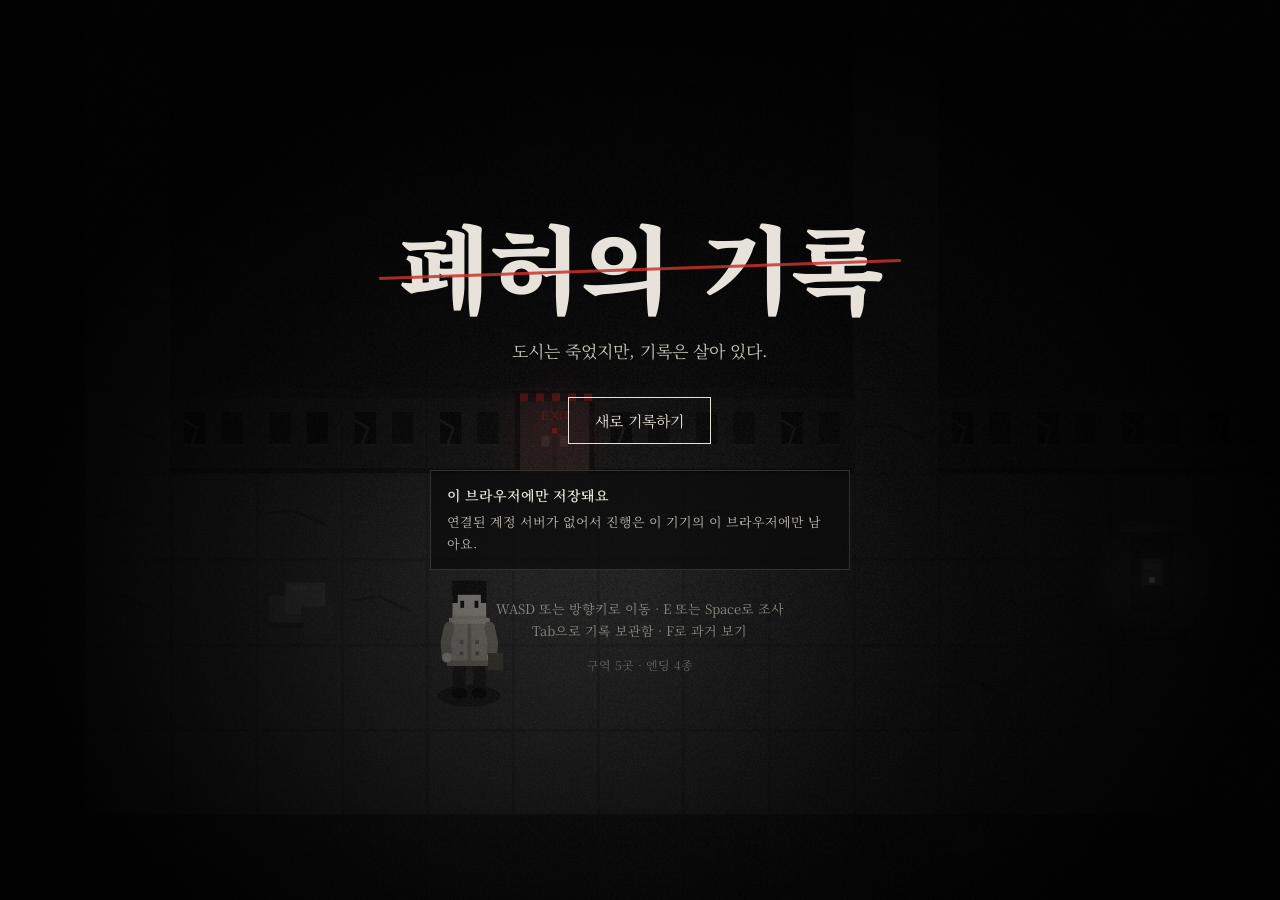
<file: ruins-record.html>
<!DOCTYPE html>
<html lang="ko">
<head>
<meta charset="utf-8">
<meta name="viewport" content="width=device-width, initial-scale=1, viewport-fit=cover, maximum-scale=1, user-scalable=no">
<title>폐허의 기록</title>
<link rel="preconnect" href="https://fonts.googleapis.com">
<link rel="preconnect" href="https://fonts.gstatic.com" crossorigin>
<link href="https://fonts.googleapis.com/css2?family=Nanum+Gothic+Coding:wght@400;700&family=Noto+Serif+KR:wght@400;600;900&display=swap" rel="stylesheet">
<style>
:root{
  --black:#000000; --ash:#141413; --smoke:#2b2a28; --bone:#e7e3da; --dust:#8d8981;
  --red:#c8322d; --blue:#4a7fd4; --yellow:#d8b13a; --nuri:#eaf2ff;
  --serif:"Noto Serif KR","Nanum Myeongjo","Apple SD Gothic Neo",serif;
  --term:"Nanum Gothic Coding","D2Coding",ui-monospace,Menlo,Consolas,monospace;
  box-sizing:border-box;
  padding-top:env(safe-area-inset-top,0px);
  padding-bottom:env(safe-area-inset-bottom,0px);
  color-scheme:dark;
}
@media (prefers-color-scheme: dark){:root:not([data-theme="light"]){--black:#000000;--bone:#e7e3da;}}
:root[data-theme="dark"]{--black:#000000;--bone:#e7e3da;}
html{scroll-padding-top:env(safe-area-inset-top,0px);height:100%}
*,*::before,*::after{box-sizing:border-box}
body{margin:0;height:100%;background:var(--black);color:var(--bone);font-family:var(--serif);overflow:hidden;
  touch-action:none;-webkit-user-select:none;user-select:none;-webkit-tap-highlight-color:transparent}
canvas#cv{position:fixed;inset:0;width:100%;height:100%;display:block;image-rendering:pixelated}
button{font:inherit;color:inherit;cursor:pointer}
button:focus-visible{outline:2px solid var(--bone);outline-offset:2px}
.hidden{display:none!important}

/* HUD */
#hud{position:fixed;left:0;right:0;top:0;padding:calc(env(safe-area-inset-top,0px) + 14px) 16px 0;display:flex;justify-content:space-between;align-items:flex-start;gap:12px;pointer-events:none;z-index:5}
.hud-l{max-width:min(460px,62vw);text-shadow:0 1px 3px #000}
.rec{font-family:var(--term);font-size:12px;color:var(--dust);display:flex;align-items:center;gap:6px}
.rec .dot{width:7px;height:7px;border-radius:50%;background:var(--red);animation:blink 1.6s steps(2) infinite}
@keyframes blink{50%{opacity:.15}}
#areaName{font-size:15px;font-weight:600;margin-top:8px;letter-spacing:.02em}
#objective{font-size:13px;color:#bdb9b0;margin-top:4px;line-height:1.6}
.hud-r{display:flex;gap:8px;pointer-events:auto;flex-wrap:wrap;justify-content:flex-end}
.hbtn{background:rgba(10,10,10,.78);border:1px solid #3d3b37;padding:8px 13px;font-size:13px;border-radius:2px}
.hbtn:hover{border-color:#77736b}
.hbtn.blue{border-color:var(--blue);color:#b9cff5}
#recCount{font-family:var(--term);color:var(--dust);margin-left:4px}

/* dialog */
#dialog{position:fixed;left:50%;transform:translateX(-50%);bottom:calc(env(safe-area-inset-bottom,0px) + 18px);width:min(740px,94vw);
  background:rgba(8,8,8,.93);border-top:1px solid #4a4843;padding:18px 24px 16px;z-index:8;cursor:pointer}
#dSpk{font-family:var(--term);font-size:12px;color:var(--dust);margin-bottom:8px}
#dTxt{font-size:16px;line-height:1.85;white-space:pre-wrap;min-height:3.6em}
#dCh{display:flex;flex-direction:column;gap:6px;margin-top:12px}
#dCh button{text-align:left;background:transparent;border:1px solid #3d3b37;padding:9px 12px;font-size:14px}
#dCh button:hover{border-color:var(--bone)}
#dNext{position:absolute;right:18px;bottom:10px;font-size:11px;color:var(--dust);animation:blink 1.2s steps(2) infinite}

/* overlays */
.ov{position:fixed;inset:0;z-index:10;display:flex;align-items:center;justify-content:center;padding:calc(env(safe-area-inset-top,0px) + 12px) 12px calc(env(safe-area-inset-bottom,0px) + 12px)}
#fade{position:fixed;inset:0;background:#000;opacity:0;pointer-events:none;transition:opacity .45s;z-index:20}
#fade.on{opacity:1}
#flash{position:fixed;inset:0;pointer-events:none;z-index:19;opacity:0}
#flash.go{animation:flash 1s ease-out}
@keyframes flash{0%{opacity:.85}100%{opacity:0}}
#toast{position:fixed;left:50%;top:calc(env(safe-area-inset-top,0px) + 96px);transform:translateX(-50%);background:rgba(8,8,8,.9);border-left:3px solid var(--bone);
  padding:9px 16px;font-size:14px;z-index:9;opacity:0;transition:opacity .3s;pointer-events:none;max-width:90vw}
#toast.on{opacity:1}

/* title */
#title{background:radial-gradient(ellipse at 50% 60%,rgba(0,0,0,.35),rgba(0,0,0,.92) 70%);flex-direction:column}
.t-in{text-align:center;max-width:560px}
#title h1{font-size:clamp(46px,11vw,96px);font-weight:900;margin:0;letter-spacing:-.02em;line-height:1.05;position:relative;display:inline-block}
#title h1::after{content:"";position:absolute;left:-4%;right:-4%;top:52%;height:3px;background:var(--red);transform:rotate(-2deg);opacity:.85}
.t-sub{font-size:17px;color:#c9c5bc;margin:22px 0 34px}
.t-btns{display:flex;gap:10px;justify-content:center;flex-wrap:wrap}
.t-btns button{background:transparent;border:1px solid var(--bone);padding:12px 26px;font-size:15px}
.t-btns button:hover{background:var(--bone);color:#000}
.acc{margin:26px auto 0;max-width:420px;border:1px solid #33312d;background:rgba(10,10,10,.72);padding:14px 16px;text-align:left}
.acc-k{font-size:14px;font-weight:600}.acc-k b{font-weight:900}
.acc-s{font-size:13px;color:#bdb9b0;line-height:1.7;margin-top:6px}.acc-s.dim{color:var(--dust);font-size:12px}
.acc-row{display:flex;gap:8px;margin-top:10px}
.acc-row input{flex:1;min-width:0;background:#0a0a09;border:1px solid #4a4843;color:var(--bone);font:inherit;font-size:15px;padding:9px 10px;-webkit-user-select:text;user-select:text}
.acc-row input:focus{outline:none;border-color:var(--bone)}
.acc-row button{background:var(--bone);color:#000;border:0;padding:9px 14px;font-size:14px}
.acc-row button:disabled{opacity:.5}
.acc-row.col{flex-direction:column}
.acc-row button.ghost{background:transparent;color:var(--bone);border:1px solid #4a4843}
.t-confirm{flex:1 1 100%;font-size:14px;color:#cfcbc2;line-height:1.7;margin-bottom:6px}
#sync{margin-left:6px}
.t-ctl{font-size:13px;color:var(--dust);margin-top:28px;line-height:1.7}
.t-demo{font-size:12px;color:#66635d;margin-top:10px}
.t-seq{position:absolute;inset:0;display:flex;flex-direction:column;align-items:center;justify-content:center;background:#000;gap:26px;text-align:center;padding:20px}
.t-day{font-family:var(--term);font-size:clamp(36px,8vw,64px);letter-spacing:.2em}
.t-q{font-size:19px}
.t-yn{display:flex;gap:14px}
.t-yn button{font-family:var(--term);background:transparent;border:1px solid var(--bone);padding:10px 28px;font-size:15px}
.t-yn button:hover{background:var(--bone);color:#000}

/* archive */
#archive{background:rgba(0,0,0,.72)}
.arc-panel{position:relative;width:min(980px,100%);height:min(700px,100%);background:#0c0c0b;border:1px solid #33312d;display:flex;flex-direction:column;overflow:hidden}
.arc-head{display:flex;align-items:flex-end;justify-content:space-between;padding:18px 22px 12px;border-bottom:1px solid #26241f;gap:10px}
.arc-sys{font-family:var(--term);font-size:12px;color:var(--dust)}
.arc-head h2{margin:4px 0 0;font-size:22px;font-weight:900}
.arc-head .x{background:transparent;border:1px solid #3d3b37;padding:7px 14px;font-size:13px}
.tabs{display:flex;border-bottom:1px solid #26241f}
.tabs button{background:transparent;border:0;padding:11px 20px;font-size:14px;color:var(--dust);border-bottom:2px solid transparent}
.tabs button.on{color:var(--bone);border-bottom-color:var(--bone)}
.arc-body{flex:1;display:grid;grid-template-columns:300px 1fr;min-height:0}
.arc-left{border-right:1px solid #26241f;display:flex;flex-direction:column;min-height:0}
.cmpbar{padding:10px 12px;border-bottom:1px solid #26241f;display:flex;gap:8px;align-items:center;flex-wrap:wrap}
.cmpbar button{background:transparent;border:1px solid #4a4843;padding:6px 11px;font-size:13px}
.cmpbar button.on{border-color:var(--red);color:#f0c4c1}
.cmpbar button:disabled{opacity:.35;cursor:default}
#cmpHint{font-size:12px;color:var(--dust);flex:1 1 100%}
#arcList{overflow:auto;flex:1;padding:6px}
.card{display:flex;gap:10px;align-items:flex-start;width:100%;text-align:left;background:transparent;border:1px solid transparent;padding:10px;margin-bottom:2px}
.card:hover{background:#161614}
.card.on{border-color:#4a4843;background:#141412}
.card.sel{border-color:var(--red);background:#1a100f}
.card .d{width:8px;height:8px;border-radius:50%;margin-top:7px;flex:none;background:var(--c)}
.card .ct{font-size:14px;font-weight:600;line-height:1.4}
.card .cm{font-size:12px;color:var(--dust);margin-top:2px}
.c-red{--c:var(--red)}.c-blue{--c:var(--blue)}.c-yellow{--c:var(--yellow)}.c-nuri{--c:var(--nuri)}.c-white{--c:#9a968e}
.arc-detail{overflow:auto;padding:26px 30px}
.arc-detail .stripe{width:40px;height:3px;background:var(--c);margin-bottom:16px}
.arc-detail .dm{font-size:13px;color:var(--dust)}
.arc-detail h3{font-size:24px;margin:6px 0 18px;font-weight:900}
.arc-detail p{font-size:15px;line-height:1.95;margin:0 0 14px;max-width:34em;white-space:pre-wrap}
.arc-detail .pastgo{margin-top:8px;background:transparent;border:1px solid var(--blue);color:#b9cff5;padding:10px 16px;font-size:14px}
.empty{color:var(--dust);font-size:14px;line-height:1.8;padding:14px}
.arc-ded{flex:1;overflow:auto;padding:22px 26px}
.arc-ded h4{font-size:15px;margin:0 0 12px;font-weight:600;color:#cfcbc2}
.ded{border-left:2px solid var(--red);padding:4px 0 4px 14px;margin-bottom:16px;max-width:40em}
.ded b{display:block;font-size:15px;margin-bottom:4px}
.ded span{font-size:14px;line-height:1.8;color:#c3bfb6}
.ded.lock{border-left-color:#33312d;color:#57544f}
.esc{display:flex;gap:12px;align-items:baseline;font-size:14px;padding:6px 0;border-bottom:1px solid #1d1c19;max-width:40em}
.esc .m{font-family:var(--term);width:22px}
.esc .a{color:var(--dust);font-size:12px;margin-left:auto}
.cmp-result{position:absolute;inset:0;background:rgba(6,6,6,.96);display:flex;align-items:center;justify-content:center;padding:24px}
.cmp-in{max-width:520px}
.cmp-k{font-size:14px;font-weight:600;color:var(--red)}
.cmp-k.no{color:var(--dust)}
.cmp-in h3{font-size:26px;font-weight:900;margin:8px 0 14px}
.cmp-in p{font-size:15px;line-height:1.95;white-space:pre-wrap}
.cmp-in button{margin-top:10px;background:transparent;border:1px solid var(--bone);padding:10px 22px}
@media (max-width:720px){
  .arc-body{grid-template-columns:1fr;grid-template-rows:minmax(150px,38%) 1fr}
  .arc-left{border-right:0;border-bottom:1px solid #26241f}
  .arc-detail{padding:18px}
  .arc-head{padding:14px 16px 10px}
}

/* keypad */
#keypad{background:rgba(0,0,0,.7)}
.kp{background:#151513;border:1px solid #3d3b37;padding:22px;width:min(320px,100%);text-align:center}
.kp-k{font-family:var(--term);font-size:12px;color:var(--dust)}
.kp-screen{font-family:var(--term);font-size:34px;letter-spacing:.35em;background:#0a0a09;border:1px solid #2c2b27;color:var(--yellow);margin:12px 0 8px;padding:10px 0 10px .35em}
.kp-screen.bad{color:var(--red);animation:shake .35s}
@keyframes shake{25%{transform:translateX(-6px)}75%{transform:translateX(6px)}}
.kp-msg{font-size:13px;color:#bdb9b0;min-height:3.2em;line-height:1.6}
.kp-grid{display:grid;grid-template-columns:repeat(3,1fr);gap:6px;margin-top:10px}
.kp-grid button{font-family:var(--term);font-size:20px;background:#1f1e1b;border:1px solid #33312d;padding:12px 0}
.kp-grid button:active{background:#2c2b27}
#kpClose{margin-top:12px;background:transparent;border:0;color:var(--dust);font-size:13px;padding:6px}

/* end */
#end{background:#000;flex-direction:column;text-align:center}
#endLines{font-family:var(--term);font-size:clamp(14px,3.6vw,18px);line-height:2;color:#cfd8e8;min-height:12em;white-space:pre-wrap}
#endLines .g{animation:glitch .18s steps(2) 3}
@keyframes glitch{50%{transform:translateX(4px);color:var(--red)}}
#endCard{max-width:520px}
#endCard h2{font-size:clamp(34px,8vw,56px);font-weight:900;margin:0 0 6px}
#endCard .q{font-size:22px;color:var(--dust);margin-bottom:26px}
#endCard p{font-size:15px;line-height:1.9;color:#c9c5bc}
#endCard .next{margin-top:22px;border-top:1px solid #26241f;padding-top:18px;color:var(--dust);font-size:14px}
#endCard .t-btns{margin-top:26px}
#end.forget{background:#f3f2ed;color:#141414}
#end.truth{background:#05070b}
#end.nuri{background:linear-gradient(120deg,#fbe3ea,#e3f3ec,#e3e9fb,#f8f0dc);color:#2a2a33}
#end.nuri #endLines{font-family:var(--serif);color:#2a2a33;font-size:clamp(15px,3.8vw,19px)}
#end.nuri #endCard p{color:#3a3a44}#end.nuri #endCard .q,#end.nuri #endCard .next{color:#6c6878;border-top-color:#d9d3e6}
#end.nuri .t-btns button,#end.nuri .t-yn button{border-color:#2a2a33;color:#2a2a33}
#end.nuri .t-btns button:hover,#end.nuri .t-yn button:hover{background:#2a2a33;color:#fff}
.nq{font-size:24px;margin-bottom:26px}.nyn{justify-content:center}
#endLines .t-yn{justify-content:center;margin-top:20px}
.t-loop{font-family:var(--term);font-size:13px;color:var(--dust)}
body.bright #hud .hud-l{text-shadow:none;color:#2a2a33}
body.bright #objective{color:#4a4856}
body.bright .rec{color:#6c6878}
body.bright #feed{color:rgba(60,60,80,.65);text-shadow:none}
body.bright #feed div:last-child{color:#2a2a33}
#end.truth #endLines{font-family:var(--serif);color:#dfe6f2;font-size:clamp(15px,3.8vw,19px)}
#end.truth .er{color:#9fb0c8}
#feed{position:fixed;right:16px;top:calc(env(safe-area-inset-top,0px) + 62px);width:min(300px,50vw);font-family:var(--term);font-size:11px;line-height:1.65;color:rgba(185,205,235,.62);text-align:right;pointer-events:none;z-index:5;text-shadow:0 1px 2px #000}
#feed .fh{color:var(--red);margin-bottom:2px}
#feed div:last-child{color:#eef3ff}
body.busy #feed{opacity:.35}
#end.forget #endLines{font-family:var(--serif);color:#2a2a28;font-size:clamp(15px,3.8vw,19px)}
#end.forget #endCard p{color:#3a3935}
#end.forget #endCard .q{color:#77746d}
#end.forget #endCard .next{border-top-color:#d6d3cb;color:#77746d}
#end.forget .t-btns button{border-color:#141414}
#end.forget .t-btns button:hover{background:#141414;color:#f3f2ed}
.er-h{font-family:var(--term);font-size:13px;color:var(--red);margin-bottom:14px}
.er-w{max-width:620px;margin:0 auto;line-height:2.1}
.er{display:inline-block;margin:0 10px;transition:opacity .6s,filter .6s;font-size:15px}
.er.gone{opacity:0;filter:blur(3px);text-decoration:line-through}
.fl{animation:fin 1.2s ease-out}
@keyframes fin{from{opacity:0}to{opacity:1}}

/* touch */
#touch{display:none}
body.playing #touch{display:block}
body.busy #touch{display:none}
#joyzone{position:fixed;left:0;bottom:0;width:min(48vw,300px);height:min(50vh,300px);z-index:4;touch-action:none}
#joyBase{position:fixed;left:calc(26px + env(safe-area-inset-left,0px));bottom:calc(env(safe-area-inset-bottom,0px) + 26px);width:128px;height:128px;border-radius:50%;
  border:2px solid rgba(231,227,218,.32);background:radial-gradient(circle,rgba(0,0,0,.15),rgba(0,0,0,.45));z-index:4;pointer-events:none;transition:border-color .15s}
#joyBase.on{border-color:rgba(231,227,218,.7)}
#joyBase::after{content:"";position:absolute;inset:38%;border-radius:50%;border:1px dashed rgba(231,227,218,.18)}
#joyKnob{position:absolute;left:50%;top:50%;width:58px;height:58px;margin:-29px 0 0 -29px;border-radius:50%;background:rgba(231,227,218,.38);box-shadow:0 2px 10px rgba(0,0,0,.4);transition:transform .08s}
#joyBase.on #joyKnob{transition:none;background:rgba(231,227,218,.6)}
.tbtn{position:fixed;z-index:4;right:calc(22px + env(safe-area-inset-right,0px));bottom:calc(env(safe-area-inset-bottom,0px) + 40px);width:84px;height:84px;border-radius:50%;
  background:rgba(10,10,10,.6);border:1px solid rgba(231,227,218,.35);font-size:16px;touch-action:none}
.tbtn.ready{border-color:var(--bone);background:rgba(231,227,218,.18)}
#btnRun{right:calc(122px + env(safe-area-inset-right,0px));bottom:calc(env(safe-area-inset-bottom,0px) + 18px);width:74px;height:74px;border:0;padding:0;font-size:14px;
  background:conic-gradient(var(--bone) calc(var(--st,1) * 360deg),rgba(231,227,218,.14) 0)}
#btnRun span{position:absolute;inset:4px;border-radius:50%;background:rgba(10,10,10,.82);display:flex;flex-direction:column;align-items:center;justify-content:center;line-height:1.2}
#btnRun small{font-size:10px;color:var(--dust)}
#btnRun.on span{background:rgba(60,58,54,.9)}
#btnRun.tired{background:conic-gradient(var(--red) calc(var(--st,1) * 360deg),rgba(231,227,218,.14) 0)}
body.bright #joyBase{border-color:rgba(42,42,51,.3)}
@media (prefers-reduced-motion:reduce){.rec .dot,#dNext{animation:none}#flash.go{animation-duration:.01s}}
</style>
</head>
<body>
<script>
/* ===== 계정 서버 설정 =====
   직접 만든 서버 주소를 넣으면 로그인/계정 저장이 켜집니다. 예: 'https://ruins-api.example.com'
   비워 두면 이 브라우저에만 저장됩니다. (claude.ai에서 열면 claude.ai 계정을 씁니다) */
window.RUINS_SERVER = '';
</script>
<canvas id="cv"></canvas>

<div id="hud" class="hidden">
  <div class="hud-l">
    <div class="rec"><span class="dot"></span>REC <span id="recTime">00:00:00</span><span id="sync"></span></div>
    <div id="areaName"></div>
    <div id="objective"></div>
  </div>
  <div class="hud-r">
    <button id="pastBtn" class="hbtn blue hidden"></button>
    <button id="arcBtn" class="hbtn">기록 보관함<span id="recCount"></span></button>
  </div>
</div>

<div id="dialog" class="hidden"><div id="dSpk"></div><div id="dTxt"></div><div id="dCh"></div><div id="dNext">▼</div></div>
<div id="toast"></div>
<div id="feed" class="hidden"></div>

<div id="touch">
  <div id="joyzone"></div>
  <div id="joyBase"><div id="joyKnob"></div></div>
  <button id="btnRun" class="tbtn"><span>달리기<small id="runKey"></small></span></button>
  <button id="btnAct" class="tbtn">조사</button>
</div>

<div id="archive" class="ov hidden">
  <div class="arc-panel">
    <div class="arc-head">
      <div><div class="arc-sys">ARCHIVE SYSTEM · USER: UNKNOWN · STATUS: RECORDING</div><h2>기록 보관함</h2></div>
      <button class="x" id="arcClose">닫기</button>
    </div>
    <div class="tabs"><button data-tab="rec" class="on">기록</button><button data-tab="ded">추론</button></div>
    <div id="arcRec" class="arc-body">
      <div class="arc-left">
        <div class="cmpbar"><button id="cmpToggle">두 기록 비교</button><button id="cmpGo" class="hidden" disabled>비교하기</button><span id="cmpHint">서로 맞지 않는 두 기록을 찾으면 진실에 가까워진다.</span></div>
        <div id="arcList"></div>
      </div>
      <div id="arcDetail" class="arc-detail"></div>
    </div>
    <div id="arcDed" class="arc-ded hidden"></div>
    <div id="cmpResult" class="cmp-result hidden"></div>
  </div>
</div>

<div id="keypad" class="ov hidden">
  <div class="kp">
    <div class="kp-k" id="kpTitle">한결중학교 정문</div>
    <div class="kp-screen" id="kpScreen">____</div>
    <div class="kp-msg" id="kpMsg">학교에 마지막으로 사람이 있었던 날 (월일 4자리)</div>
    <div class="kp-grid" id="kpGrid"></div>
    <button id="kpClose">그만둔다</button>
  </div>
</div>

<div id="title" class="ov">
  <div class="t-in">
    <h1>폐허의 기록</h1>
    <p class="t-sub">도시는 죽었지만, 기록은 살아 있다.</p>
    <div class="t-btns" id="tBtns"><button id="btnNew">새로 기록하기</button><button id="btnCont" class="hidden">이어서 기록하기</button></div>
    <div class="acc" id="acc"></div>
    <p class="t-ctl" id="tCtl"></p>
    <p class="t-demo">구역 5곳 · 엔딩 4종</p>
  </div>
  <div class="t-seq hidden" id="tSeq"></div>
</div>

<div id="end" class="ov hidden">
  <div id="endLines"></div>
  <div id="endCard" class="hidden"></div>
</div>

<div id="flash"></div>
<div id="fade"></div>

<script>
(function(){
"use strict";
const TS=32;
const $=id=>document.getElementById(id);
const cv=$('cv'), ctx=cv.getContext('2d');
const isTouch=(window.matchMedia&&matchMedia('(pointer:coarse)').matches)||('ontouchstart' in window);
if(isTouch) document.body.classList.add('touch');
const COL={red:'#c8322d',blue:'#4a7fd4',yellow:'#d8b13a',nuri:'#eaf2ff',white:'#d9d6cf'};
const KEY='ruins-record-demo-v1';

/* ================= RECORDS ================= */
const R={
 news:{title:'삼실일보 1면',type:'신문',place:'폐허 도시, 가판대',date:'2011.10.15',color:'red',
  text:'석말공장 사고, "단순 기계 고장"\n\n14일 새벽 4시경 석말공장에서 발생한 사고는 냉각 설비의 단순 기계 고장으로 확인됐다. 시는 만일에 대비해 14일 하루 관내 모든 학교에 휴교령을 내렸다. 인명 피해는 없다.\n\n기사 아래, 누군가 볼펜으로 눌러 쓴 글씨. "거짓말."'},
 photo:{title:'빛바랜 폴라로이드',type:'사진',place:'폐허 도시, 버려진 승용차',date:'2011.10.14',color:'red',
  text:'조수석에 떨어져 있던 사진 한 장.\n\n교복 입은 아이들이 "한결중학교 축제" 현수막 앞에서 웃고 있다. 뒤편 강당 시계는 오후 3시를 가리킨다.\n\n뒷면의 글씨. "2011. 10. 14. 축제 끝! 서윤이랑."'},
 phone:{title:'공중전화 녹음',type:'전화기',place:'폐허 도시, 공중전화 부스',date:'날짜 불명',color:'white',
  text:'끊긴 줄 알았던 회선에서 흘러나온 목소리.\n\n"거기 누구 있어요? 신문은 믿지 마세요. 그날, 학교엔 사람들이 있었어요. 다들 아직… 아직 거기서……"\n\n마지막으로, 잡음 속에서. "……기록자님?"',
  pages:[{t:'수화기를 들자, 끊긴 줄 알았던 회선에서 잡음이 흘러나온다.'},{s:'???',t:'……거기 누구 있어요?'},{s:'???',t:'신문은 믿지 마세요. 그날, 학교엔 사람들이 있었어요.'},{s:'???',t:'다들 아직… 아직 거기서……'},{s:'???',t:'(치지직) ……기록자님?'},{t:'뚝. 신호가 끊겼다.\n…왜 이 사람은 나를 알고 있지?'}]},
 graffiti:{title:'붉은 낙서',type:'낙서',place:'폐허 도시, 무너진 벽',date:'날짜 불명',color:'red',
  text:'벽에 붉은 스프레이로 크게 적혀 있다.\n\n"기록은 거짓말을 한다."\n\n그 아래 작은 글씨로. "전부 다는 아니지만."'},
 radio:{title:'긴급 재난 방송',type:'라디오',place:'폐허 도시, 상점 쇼윈도',date:'2011.10.14',color:'yellow',
  text:'전원도 없는 라디오가 스스로 켜져 있다.\n\n"치직… 긴급 재난 방송입니다. 10월 14일 오후 5시… 석말공장 인근 주민은 즉시 대피… 치직… 학생들은 교내 대피소에서 대기하십시오…"\n\n방송은 같은 문장만 끝없이 반복한다.'},
 map:{title:'삼실특별시 안내도',type:'지도',place:'폐허 도시, 버스 정류장',date:'날짜 불명',color:'red',esc:true,
  text:'버스 정류장의 삼실특별시 안내도. 누군가 붉은 펜으로 도시 중앙의 지하에 X를 그려 두었다.\n\n"EXIT — 학교 아래 → 공장 → 더 아래"\n\n화살표는 지도 바깥, 아래쪽을 가리킨다. 탈출구의 위치를 가리키는 첫 번째 기록이다.'},
 diary:{title:'찢어진 일기',type:'일기',place:'폐허 도시, 아파트 우편함',date:'2011.10.13',color:'white',
  text:'10월 13일.\n\n내일은 서윤이네 학교 축제다. 요즘 공장 사람들이 이상하다. 밤마다 공장 굴뚝에서 하얀 빛이 올라온다. 연기가 아니라, 빛이.\n\n남편은 신경 쓰지 말라고 한다.'},
 memo:{title:'경비실 메모',type:'메모',place:'폐허 도시, 학교 정문',date:'날짜 불명',color:'yellow',
  text:'정문 비밀번호 변경 안내.\n\n새 비밀번호: 학교에 마지막으로 사람이 있었던 날 (월일 4자리).\n\n"잊지 않도록." 누가 이런 식으로 비밀번호를 정하는 걸까.'},
 roll:{title:'2학년 3반 출석부',type:'출석부',place:'폐교, 2학년 3반 교실',date:'2011.10.14',color:'white',
  text:'재적 30명. 강민재, 김하은, 박도윤 … 한서윤 … 황지우.\n\n10월 14일, 30명 전원 "출석". 명단 어디에도 빈칸은 없다.'},
 diary2:{title:'반복되는 일기',type:'일기',place:'폐교, 2학년 1반 교실',date:'2011.10.14',color:'white',
  text:'10월 14일. 드디어 축제!\n\n10월 14일. 또 축제다. 어제도 축제였는데.\n\n10월 14일. 아무도 이상하다고 하지 않는다.\n\n10월 14일. 10월 14일. 10월 14일. 10월 14일.\n\n마지막 장. "밖에 누가 서 있다. 우리를 적고 있다."'},
 board:{title:'칠판의 문장',type:'칠판',place:'폐교, 2학년 3반 교실',date:'날짜 불명',color:'white',
  text:'칠판 가득 같은 문장이 반복해서 적혀 있다.\n\n"우리는 사라지지 않는다. 기록될 뿐이다."\n\n한가운데, 다른 사람의 글씨로. "그곳에서 만나."'},
 video:{title:'축제 영상',type:'녹화 테이프',place:'폐교, 방송 동아리실',date:'2011.10.14',color:'blue',past:true,pastArea:'school',
  text:'캠코더에 꽂힌 테이프. 라벨: "11.10.14 축제".\n\n영상 속 복도는 깨끗하고 밝다. 3반 부스 앞에서 한 학생이 카메라를 향해 손을 흔든다. 명찰에 적힌 이름은 "기록자".\n\n그 뒤, 복도 벽에는 붉고 흰 벽화가 그려져 있다. 지금은 무너진 자리다.'},
 log:{title:'교무일지',type:'학교 문서',place:'폐교, 교무실',date:'2011.10.14',color:'yellow',
  text:'10월 14일 (금).\n\n축제 예정대로 진행. 교육청 휴교 지시 없음.\n\n16:50 석말공장 측 방문. 방송실에 "측정 장비" 설치 요청. 교장 승인.\n\n17:00 전교생 대피 훈련 방송 예정.'},
 nuri:{title:'PROJECT NURI 보고서',type:'연구 자료',place:'폐교, 숨겨진 방',date:'2011.10.14',color:'nuri',
  text:'PROJECT NURI — 1차 관측 보고서.\n\n관측 구역: 한결중학교\n관측 대상: 31명\n관측 방식: 기록\n\n관측 대상은 관측되는 동안 소멸하지 않는다.\n\n████ 개방 예정: 10월 14일 17:02.\n\n이름 부분만 검게 지워져 있다.'},
 broadcast:{title:'마지막 대피 방송',type:'방송 기록',place:'폐교, 방송실',date:'2011.10.14 17:02',color:'red',esc:true,
  text:'방송실 콘솔에 남은 마지막 송출 기록.\n\n"10월 14일 17시 02분. 전교생은 즉시 지하 대피소로 이동하십시오. 대피소 입구는 공장 방향 지하 통로에 있습니다."\n\n"문을 열지 마십시오. 반복합니다. 어떤 문도 열지 마십시오."\n\n탈출구로 이어지는 두 번째 기록이다.'},
 cctv:{title:'CCTV 녹화, 석말공장',type:'CCTV 영상',place:'거대 공장, 관제실',date:'2011.10.14 16:58',color:'blue',past:true,pastArea:'factory',
  text:'관제실 모니터 하나에만 전원이 남아 있다. 화면 구석의 시각은 2011.10.14 16:58.\n\n흰 코트를 입은 사람이 석말공장 레버실로 들어간다. 손에는 노트. 레버를 하나 당길 때마다 무언가를 적는다.\n\n얼굴은 노이즈에 가려 보이지 않는다.'},
 govdoc:{title:'재난조사위원회 결과서',type:'정부 문서',place:'거대 공장, 관제실',date:'2011.11.02',color:'yellow',
  text:'삼실특별시 재난조사위원회. 석말공장 사고 조사 결과.\n\n사고 원인: 냉각 설비 기계 고장.\n\n참고: 해당 날짜(10월 14일)의 공장 CCTV 기록은 존재하지 않는 것으로 확인됨.\n\n문서 아래에 "열람 후 파기" 도장이 찍혀 있다.'},
 worklog:{title:'석말공장 작업 일지',type:'공장 기록',place:'거대 공장, 사무실',date:'2011.10.14',color:'white',
  text:'04:00 냉각 설비 정기 점검. 이상 없음.\n\n16:40 NURI 팀, 제3반응로 가동 요청. 작업자 전원 제3구역 밖으로 철수.\n\n17:02 ————\n\n그 뒤로는 아무것도 적혀 있지 않다. 펜이 종이를 찢고 지나간 자국만 남아 있다.'},
 resdiary:{title:'연구원의 일기',type:'일기',place:'거대 공장, 사무실',date:'2011.10.14',color:'red',
  text:'그건 사고가 아니었다. 우리는 문을 열었다.\n\n정비 매뉴얼의 레버 순서는 거짓이다. 매뉴얼대로 당기면 발전기가 폭주한다. 윗선이 일부러 그렇게 적어 두었다. 아무도 다시 켜지 못하게.\n\n안전한 순서는 그날 그 사람이 당긴 순서뿐이다. 흰 코트, 노트. 그 사람은 처음부터 모든 것을 적고 있었다.'},
 manual:{title:'제3발전기 정비 매뉴얼',type:'공장 기록',place:'거대 공장, 레버실',date:'2009.03.01',color:'yellow',
  text:'제3발전기 재가동 절차.\n\n1. A 레버를 당긴다.\n2. B 레버를 당긴다.\n3. C 레버를 당긴다.\n\n※ 순서를 반드시 지킬 것.'},
 power:{title:'비상 전력 배분표',type:'공장 기록',place:'거대 공장, 발전기실',date:'날짜 불명',color:'red',esc:true,
  text:'제3발전기 비상 전력 배분표.\n\nB3 지하 연구시설 서버실: 공급 중\nB3 비상 탈출구 잠금장치: 공급 중\n\n경고: 비상 탈출구를 개방하면 ARCHIVE 저장 장치의 전원이 차단됩니다.\n\n탈출구로 이어지는 세 번째 기록이다.'},
 nuriel:{title:'PROJECT NURI 최종 목표',type:'연구 자료',place:'거대 공장, 폐쇄된 실험실',date:'2011.10.01',color:'nuri',
  text:'PROJECT NURI의 최종 목표.\n\n사라지지 않는 도시. 모든 것이 기록되어, 영원히 남는 장소.\n\n우리는 그곳을 "누리느엘"이라 부른다.\n\n개방 조건: 기록자의 존재.'},
 archive:{title:'ARCHIVE 시스템 로그',type:'컴퓨터 데이터',place:'지하 연구시설, ARCHIVE실',date:'실시간',color:'nuri',
  text:'ARCHIVE SYSTEM. USER: UNKNOWN. STATUS: RECORDING.\n\n화면 아래로 나의 모든 움직임이 한 줄씩 적히고 있다. 이동, 정지, 조사, 망설임.\n\n나는 기록을 모으고 있었다. 그리고 누군가는 줄곧 나를 기록하고 있었다.'},
 accesslog:{title:'B3 출입 기록',type:'출입 기록',place:'지하 연구시설, 보안 게이트',date:'2011~2026',color:'red',
  text:'2011.10.14 16:30 기록자 입장\n2014.10.14 09:12 기록자 입장\n2017.10.14 09:12 기록자 입장\n2020.10.14 09:12 기록자 입장\n2023.10.14 09:12 기록자 입장\n2026.10.14 09:12 기록자 입장\n\n서로 다른 해, 같은 이름. 퇴장 기록은 한 건도 없다.'},
 server:{title:'오래된 서버',type:'컴퓨터 데이터',place:'지하 연구시설, 서버실',date:'실시간',color:'white',
  text:'누적 관측 기록: 1,247,009건.\n현재 관측 중인 대상: 1명.\n\n전원: 제3발전기 비상 라인.\n\n비상 탈출구 개방 시 전원 차단. 모든 관측 기록이 소실됩니다.'},
 recorder:{title:'연구원의 녹음',type:'녹음기',place:'지하 연구시설, 보안 게이트',date:'날짜 불명',color:'white',
  text:'녹음기에서 지친 목소리가 흘러나온다.\n\n"문을 열면 기록이 지워진다. 기록을 지키면 문이 닫힌다. 우리 중 누구도 둘 다를 가질 순 없었다."\n\n"…그래도 기록자라면. 모든 기록을 끝까지 모은 기록자라면, 어쩌면."'},
 deleted:{title:'복구된 최종 보고',type:'연구 자료',place:'지하 연구시설, ARCHIVE실',date:'2011.10.14',color:'nuri',
  text:'PROJECT NURI 최종 보고 (복구됨).\n\n17:02, 누리느엘 개방. 도시 전체가 관측 범위에 들어감.\n\n관측된 사람들은 사라지지 않았다. 그들은 기록이 되었다. 끝나지 않는 10월 14일 속에서.\n\n관측을 유지하려면 관측자가 필요하다. 31번 대상을 관측자로 지정함. 호칭: 기록자.'},
 code:{title:'최종 잠금 해제 코드',type:'연구 자료',place:'지하 연구시설, ARCHIVE실',date:'날짜 불명',color:'red',esc:true,
  text:'비상 탈출구 최종 잠금 해제 코드.\n\n코드 = [관측 대상의 수] + [누리느엘 개방 시각의 분]\n\n네 자리. 기록을 기억하는 자만 문을 열 수 있다.\n\n탈출구로 이어지는 마지막 기록이다.'},
 notfirst:{title:'피험자 31 관찰 기록',type:'연구 자료',place:'지하 연구시설, 폐쇄된 실험실',date:'2026.10.14',color:'red',
  text:'피험자 31. 스스로를 기록자라 인식함. 이전 회차의 기억 없음.\n\n회차: 5\n\n마지막 줄, 붉은 펜으로 덧쓴 글씨.\n\n"기록자는 이곳에 처음 온 사람이 아니다."'},
 c0400:{title:'광장의 가로등 시계',type:'시계',place:'누리느엘, 광장',date:'04:00',color:'white',
  text:'광장 가로등에 매달린 시계는 04시 00분에서 멈춰 있다.\n\n신문이 말한 사고 시각이다. 그런데 이 시계만 유독 색이 바래 있다. 누군가 억지로 바늘을 돌려 놓은 것처럼.'},
 c1500:{title:'강당 시계',type:'시계',place:'누리느엘, 홀',date:'15:00',color:'nuri',
  text:'홀 벽에 걸린 강당 시계. 15시 00분.\n\n폴라로이드 속 아이들 뒤에 걸려 있던 바로 그 시계다. 축제가 끝난 시각.'},
 c1650:{title:'지하의 벽시계',type:'시계',place:'누리느엘, 지하 3층',date:'16:50',color:'nuri',
  text:'지하 3층의 괘종시계는 16시 50분을 가리킨다.\n\n교무일지에 적힌 시각. 석말공장 사람들이 학교에 도착한 순간이다.'},
 c1658:{title:'옥상의 시계',type:'시계',place:'누리느엘, 옥상',date:'16:58',color:'nuri',
  text:'옥상 난간의 시계, 16시 58분.\n\nCCTV 속 흰 코트의 사람이 레버실로 들어간 시각이다.'},
 c1702:{title:'서윤의 손목시계',type:'시계',place:'누리느엘, 홀',date:'17:02',color:'nuri',
  text:'서윤의 손목시계는 17시 02분에서 멈춰 있다.\n\n방송이 흘러나오고, 누리느엘이 열린 시각.'},
 seoyun:{title:'한서윤',type:'사람',place:'누리느엘, 홀',date:'2011.10.14',color:'nuri',
  text:'홀 한가운데, 교복 차림의 소녀가 웃고 있다. 폴라로이드 속 그 얼굴이다.\n\n"오늘 축제 진짜 재밌었지? 내일도 축제야. 모레도."\n\n"여기선 아무도 늙지 않아. 아무것도 끝나지 않아. …근데 너는 왜 자꾸 떠나?"'},
 phone2:{title:'누리느엘의 공중전화',type:'전화기',place:'누리느엘, 광장',date:'날짜 불명',color:'red',
  text:'수화기를 들자, 입이 저절로 움직였다.\n\n"……거기 누구 있어요? 신문은 믿지 마세요. 그날, 학교엔 사람들이 있었어요."\n\n도시의 공중전화에서 들었던 그 목소리. 그건 나였다.',
  pages:[{t:'공중전화가 울린다. 수화기를 들었다.'},{t:'상대편에서는 잡음만 들린다. 그런데 내 입이 저절로 움직였다.'},{s:'나',t:'……거기 누구 있어요?'},{s:'나',t:'신문은 믿지 마세요. 그날, 학교엔 사람들이 있었어요.'},{s:'나',t:'다들 아직… 아직 거기서……'},{s:'나',t:'……기록자님?'},{t:'뚝.'},{t:'도시의 공중전화에서 들었던 목소리.\n그건, 나였다.'}]},
 nlcore:{title:'기록자의 기록',type:'기록',place:'누리느엘, 중심부',date:'모든 회차',color:'nuri',
  text:'모든 회차의 기록자가 남긴 한 권의 기록.\n\n1회차: 문을 열었다. 잊었다.\n2회차: 문을 열었다. 잊었다.\n3회차: 이곳에서 빛에 닿았다. 기록이 되었다.\n4회차: 문을 열었다. 진실을 안 채 떠났다. 그리고 다시 DAY 1.\n5회차: 기록을 지켰다. 이곳에 왔다. 되돌아갔다.\n\n한 번도, 모든 기록을 가져간 적은 없다.\n\n6회차: ____'}
};
const TOTAL=Object.keys(R).length;
const CONTRA=[
 {a:'news',b:'photo',flag:'dateTruth',title:'휴교령은 없었다',
  text:'신문은 14일 하루 휴교령이 내려졌다고 한다.\n하지만 사진 속 아이들은 14일 오후 3시, 학교 축제를 즐기고 있다.\n\n신문이 거짓이다. 10월 14일, 학교에는 사람이 있었다.'},
 {a:'news',b:'radio',title:'사고는 새벽이 아니었다',
  text:'신문은 새벽 4시의 사고, 인명 피해 없음이라고 한다.\n그런데 라디오는 오후 5시에 긴급 대피를 알렸다.\n\n대피가 필요한 무언가가 그날 오후에 일어났다.'},
 {a:'news',b:'log',title:'지워진 오후',
  text:'교무일지에는 휴교 지시가 없었다고 적혀 있다.\n그리고 오후 4시 50분, 석말공장 사람들이 학교에 왔다.\n\n신문은 그 오후를 통째로 지웠다.'},
 {a:'roll',b:'video',flag:'nameKnown',title:'출석부에 없는 학생',
  text:'출석부의 30명 중에 "기록자"라는 이름은 없다.\n하지만 영상 속 학생의 명찰에는 분명히 "기록자"라고 적혀 있다.\n\n이 학교에는 출석부에 없는 학생이 있었다.'},
 {a:'roll',b:'nuri',title:'31번째',
  text:'출석부의 재적 인원은 30명.\n보고서의 관측 대상은 31명.\n\n한 명은 오직 기록 속에만 존재한다.'},
 {a:'diary2',b:'nuri',title:'끝나지 않는 하루',
  text:'일기 속 하루는 10월 14일에서 멈춰 있다.\n보고서는 관측 대상이 "관측되는 동안 소멸하지 않는다"고 한다.\n\n누군가 그날을 지금도 기록하고 있다.'},
 {a:'govdoc',b:'cctv',title:'존재하지 않는 영상',
  text:'정부 문서는 10월 14일의 공장 CCTV 기록이 존재하지 않는다고 한다.\n하지만 나는 지금 그 영상을 보고 있다.\n\n누군가 기록이 없다고 발표했다. 기록은 지워지지 않았다.'},
 {a:'news',b:'worklog',title:'새벽의 사고는 없었다',
  text:'신문은 새벽 4시의 냉각 설비 고장이라고 했다.\n작업 일지의 새벽 4시 점검 결과는 "이상 없음".\n\n무언가가 일어난 건 17시 02분, 기록이 끊긴 바로 그 순간이다.'},
 {a:'manual',b:'resdiary',flag:'manualLie',title:'거짓 매뉴얼',
  text:'매뉴얼은 A, B, C 순서를 지시한다.\n연구원은 매뉴얼대로 당기면 발전기가 폭주한다고 적었다.\n\n믿을 수 있는 건 그날 흰 코트의 사람이 당긴 순서뿐이다.'},
 {a:'cctv',b:'video',title:'노트를 든 사람',
  text:'축제 영상 속 "기록자" 명찰의 학생. CCTV 속 흰 코트의 사람.\n둘 다 무언가를 계속 적고 있다.\n\n같은 날, 같은 도시. 기록자는 어디에나 있었다.'},
 {a:'nuri',b:'nuriel',title:'지워진 이름',
  text:'학교의 보고서에서 검게 지워져 있던 네 글자.\n공장의 문서는 그 이름을 숨기지 않는다.\n\n누리느엘. 도시가 사라진 이유는 그곳에 있다.'},
 {a:'accesslog',b:'diary2',title:'매년 같은 날',
  text:'일기 속 하루는 언제나 10월 14일이다.\n출입 기록의 날짜도 매번 10월 14일. 바뀌는 건 해뿐이다.\n\n기록자는 그날로, 몇 번이고 돌아왔다.'},
 {a:'accesslog',b:'phone',title:'나를 아는 목소리',
  text:'공중전화 속 목소리는 처음 보는 나를 "기록자님"이라고 불렀다.\n출입 기록에는 같은 이름이 여섯 번.\n\n그 사람은 나를 처음 만난 게 아니었다.'},
 {a:'notfirst',b:'map',title:'붉은 펜의 주인',
  text:'도시 안내도에 EXIT를 그려 둔 붉은 펜.\n관찰 기록 마지막 줄을 덧쓴 붉은 펜.\n\n같은 필체다. 탈출구를 표시한 건 이전 회차의 기록자, 나였다.'},
 {a:'server',b:'power',title:'지워지는 도시',
  text:'탈출구가 열리면 서버의 전원이 끊긴다.\n누적 관측 기록 1,247,009건, 도시의 모든 사람이 거기 있다.\n\n문을 여는 건 탈출이자, 도시를 완전히 지우는 일이다.'},
 {a:'c0400',b:'worklog',title:'거짓의 시간',
  text:'가로등 시계는 04:00. 신문이 말한 사고 시각이다.\n하지만 작업 일지의 새벽 4시는 "이상 없음".\n\n누리느엘의 시계 중 이것 하나만 거짓을 가리킨다.'},
 {a:'phone2',b:'phone',title:'전화를 건 사람',
  text:'도시의 공중전화에서 들은 목소리.\n누리느엘의 공중전화에서 내 입으로 한 말.\n\n똑같다. 나에게 경고한 건, 나였다.'},
 {a:'seoyun',b:'photo',title:'자라지 않는 아이',
  text:'폴라로이드 속 서윤, 2011년.\n누리느엘의 서윤. 15년이 지났는데 그대로다.\n\n이곳에서는 아무도 늙지 않는다.'},
 {a:'nlcore',b:'notfirst',title:'여섯 번째',
  text:'관찰 기록의 회차는 5.\n기록자의 기록에 남은 다섯 번의 선택.\n\n이번이 여섯 번째다. 그리고 아직, 모든 기록을 가져간 적은 없다.'}
];
const ESC=[{id:'map',l:'출입구 위치 기록',a:'폐허 도시'},{id:'broadcast',l:'대피 방송 기록',a:'폐교'},{id:'power',l:'전력 공급 기록',a:'거대 공장'},{id:'code',l:'최종 잠금 해제 코드',a:'지하 연구시설'}];

/* ================= MAPS ================= */
function grid(w,h,c){return Array.from({length:h},()=>Array(w).fill(c));}
function rect(g,x,y,w,h,c){for(let j=y;j<y+h;j++)for(let i=x;i<x+w;i++)if(g[j]&&g[j][i]!==undefined)g[j][i]=c;}
function put(g,l,c){l.forEach(p=>{g[p[1]][p[0]]=c;});}
function buildCity(){
 const g=grid(40,30,',');
 rect(g,0,0,40,1,'#');rect(g,0,29,40,1,'#');rect(g,0,0,1,30,'#');rect(g,39,0,1,30,'#');
 rect(g,1,13,38,4,'.');rect(g,18,1,4,28,'.');
 [[2,2,7,5],[11,2,5,5],[24,2,6,5],[32,2,6,5],[2,19,8,6],[11,20,5,5],[24,19,5,6],[31,19,7,6]].forEach(b=>rect(g,b[0],b[1],b[2],b[3],'#'));
 g[0][19]='G';g[0][20]='G';
 put(g,[[5,14],[10,15],[27,13],[20,8],[19,23],[35,15],[14,13]],'c');
 put(g,[[7,8],[8,8],[12,17],[29,17],[30,17],[3,26]],'r');
 put(g,[[10,10],[23,10],[16,26],[30,11]],'T');
 return {w:40,h:30,g};
}
function buildSchool(){
 const g=grid(34,27,'#');
 rect(g,1,12,32,3,'f');
 rect(g,2,3,8,8,'f');g[11][5]='f';g[11][6]='f';
 rect(g,12,3,7,8,'f');g[11][15]='f';
 rect(g,21,3,5,8,'f');g[11][23]='f';
 rect(g,28,3,5,8,'f');g[11][30]='f';
 rect(g,2,16,9,6,'f');g[15][6]='f';
 rect(g,15,16,7,6,'f');
 rect(g,26,15,2,10,'f');g[25][26]='E';g[25][27]='E';
 put(g,[[3,6],[5,6],[7,6],[3,8],[5,8],[7,8],[13,7],[17,7],[22,7],[24,7],[29,7],[3,18],[5,18],[7,18],[9,18],[3,20],[5,20],[7,20],[9,20]],'d');
 return {w:34,h:27,g};
}
function buildFactory(){
 const g=grid(38,30,'#');
 rect(g,2,12,34,10,'m');
 rect(g,3,3,7,8,'m');g[11][6]='m';
 rect(g,12,3,6,8,'m');g[11][14]='m';
 rect(g,20,3,6,8,'m');g[11][22]='m';
 rect(g,28,3,7,8,'m');g[11][31]='L';
 rect(g,3,23,8,5,'m');g[22][7]='m';
 rect(g,26,23,6,5,'m');g[22][28]='K';
 rect(g,17,22,4,6,'m');g[28][18]='E';g[28][19]='E';
 rect(g,5,14,4,3,'X');rect(g,26,14,5,3,'X');rect(g,12,18,3,2,'X');rect(g,23,18,3,2,'X');
 put(g,[[5,25],[7,25]],'X');
 put(g,[[10,13],[20,15],[32,19],[16,20],[4,20]],'v');
 g[26][29]='Z';g[26][30]='Z';
 return {w:38,h:30,g};
}
function buildLab(){
 const g=grid(36,40,'#');
 rect(g,16,1,4,5,'n');g[1][17]='U';g[1][18]='U';
 rect(g,3,6,30,3,'n');
 rect(g,3,1,9,4,'n');g[5][7]='n';
 rect(g,23,1,10,4,'n');g[5][27]='n';
 put(g,[[24,1],[26,1],[28,1],[30,1],[24,3],[26,3],[28,3],[30,3]],'S');
 rect(g,3,10,8,6,'n');g[9][6]='n';
 rect(g,13,10,10,7,'n');g[9][17]='n';g[9][18]='n';
 rect(g,25,10,7,6,'n');g[9][28]='J';
 rect(g,33,6,2,24,'n');g[10][33]='Q';g[10][34]='Q';
 rect(g,10,30,25,8,'n');
 return {w:36,h:40,g};
}
const MAPS={city:buildCity(),school:buildSchool(),factory:buildFactory(),lab:buildLab()};
function buildNL(){
 const g=grid(50,44,'V');
 rect(g,4,1,20,8,'w');
 for(let y=6;y<=7;y++)for(let x=5;x<=21;x++)if(x!==13&&x!==14)g[y][x]='C';
 rect(g,13,9,2,5,'h');
 rect(g,2,14,24,10,'w');rect(g,0,18,28,3,'o');
 rect(g,3,14,5,3,'B');rect(g,18,14,6,3,'B');
 rect(g,30,2,12,8,'Y');rect(g,38,2,4,2,'B');
 rect(g,30,13,12,7,'R');rect(g,31,13,4,2,'B');
 rect(g,30,23,18,12,'W');
 return {w:50,h:44,g};
}
MAPS.nl=buildNL();
const NL_ZONES=[['중심부',4,1,20,8],['없던 길',13,9,2,5],['광장',0,14,28,10],['지하 3층',30,2,12,8],['옥상',30,13,12,7],['홀',30,23,18,12]];
const CLOCKS=['c0400','c1500','c1650','c1658','c1702'];
const LAB_ROOMS=[['ARCHIVE실',3,1,9,4],['서버실',23,1,10,4],['보안 게이트',3,10,8,6],['장치실',13,10,10,7],['폐쇄된 실험실',25,10,7,6],['수직 통로',33,6,2,24],['탈출구 앞',10,30,25,8],['B3 복도',3,6,30,3],['계단',16,1,4,5]];
const VENTS=[];MAPS.factory.g.forEach((row,y)=>row.forEach((c,x)=>{if(c==='v')VENTS.push([x,y]);}));
const RUBBLE_S=new Set(['8,13','9,12','22,14','31,13']);
const SOLID=new Set(['#','r','c','T','G','d','M','X','L','K','S','Q','J','V','B','C']);
const AREA_NAME={city:'AREA 01 · 폐허 도시',school:'AREA 02 · 폐교',factory:'AREA 03 · 거대 공장',lab:'AREA 04 · 지하 연구시설',nl:'AREA 05 · 누리느엘'};

/* ================= STATE ================= */
function fresh(){return {area:'city',x:5.5*TS,y:27.6*TS,records:[],contra:[],flags:{},past:false,time:0};}
let S=fresh();
const P={x:S.x,y:S.y,fx:0,fy:1,moving:false,anim:0,vx:0,vy:0,running:false,sta:1,tired:false,dustT:0,phase:0,walkW:0,runW:0,face:'d'};
const DUST=[];
let started=false,transitioning=false,arcOpen=false,kpOpen=false,endOpen=false;
let near=null,shakeT=0,wrongTries=0;
function has(id){return S.records.indexOf(id)>=0;}
/* ---------- 계정 저장 ----------
 우선순위: ① claude.ai에서 열었을 때 → claude.ai 계정 저장소
           ② window.RUINS_SERVER 주소가 있을 때 → 직접 만든 서버 (README의 API 참고)
           ③ 둘 다 없을 때 → 이 브라우저(localStorage)에만 저장 */
const SERVER_URL=String(window.RUINS_SERVER||'').trim().replace(/\/+$/,'');
const TOKEN_KEY='ruins-record-token';
const ACC={state:'loading',mode:'off',profile:null,cloud:null,be:null};
let wiped=false,cloudPending=null,cloudBusy=false,cloudTimer=null,profChain=Promise.resolve();
function save(){
 if(wiped||!started)return;
 S.x=P.x;S.y=P.y;const str=JSON.stringify(Object.assign({},S,{past:false,savedAt:Date.now()}));
 try{localStorage.setItem(KEY,str);}catch(e){}
 if(ACC.state==='ready'&&ACC.profile){cloudPending=str;clearTimeout(cloudTimer);setSync('pending');cloudTimer=setTimeout(flushCloud,1200);}
 else setSync('local');
}
async function flushCloud(){
 if(cloudBusy||!cloudPending||wiped||!ACC.profile)return;
 cloudBusy=true;const str=cloudPending;cloudPending=null;
 try{await ACC.be.saveSet(str);ACC.cloud={state:str};setSync(cloudPending?'pending':'saved');}
 catch(e){
  if(e&&e.code==='unavailable'){if(!cloudPending)cloudPending=str;setSync('retry');setTimeout(()=>{cloudBusy=false;flushCloud();},2000+Math.random()*2000);return;}
  if(e&&e.code==='unauthenticated'){signedOut('로그인이 만료됐어요. 다시 로그인하면 계정 저장이 이어집니다.');}
  else setSync(e&&e.code==='quota_exceeded'?'full':'error');
 }
 cloudBusy=false;if(cloudPending)cloudTimer=setTimeout(flushCloud,800);
}
function parseSave(str){try{const d=typeof str==='string'?JSON.parse(str):str;if(d&&Array.isArray(d.records))return d;}catch(e){}return null;}
function localSave(){try{return parseSave(localStorage.getItem(KEY));}catch(e){return null;}}
function loadSave(){
 const local=localSave();
 const cloud=ACC.cloud?parseSave(ACC.cloud.state):null;
 if(ACC.state==='ready'&&ACC.profile){if(cloud&&local)return (local.savedAt||0)>(cloud.savedAt||0)?local:cloud;return cloud||local;}
 return local;
}
function wipeSave(){
 wiped=true;cloudPending=null;clearTimeout(cloudTimer);
 try{localStorage.removeItem(KEY);}catch(e){}
 ACC.cloud=null;
 if(ACC.state==='ready'&&ACC.profile)return ACC.be.saveDel().catch(()=>{});
 return Promise.resolve();
}
function profUpdate(patch){
 if(ACC.state!=='ready'||!ACC.profile)return;
 Object.assign(ACC.profile,patch);
 profChain=profChain.then(()=>ACC.be.profUpdate(patch)).catch(()=>{});
}
function addEver(id){if(!ACC.profile)return;const ev=ACC.profile.ever||[];if(ev.indexOf(id)<0)profUpdate({ever:ev.concat([id])});}
function addEnding(k){
 if(ACC.profile){const en=ACC.profile.endings||[];if(en.indexOf(k)<0)profUpdate({endings:en.concat([k])});}
 try{const l=JSON.parse(localStorage.getItem('ruins-record-endings')||'[]');if(l.indexOf(k)<0){l.push(k);localStorage.setItem('ruins-record-endings',JSON.stringify(l));}}catch(e){}
}
function localLoops(){try{return +localStorage.getItem('ruins-record-loop')||0;}catch(e){return 0;}}
function localEndings(){try{return JSON.parse(localStorage.getItem('ruins-record-endings')||'[]');}catch(e){return [];}}
function getLoops(){if(ACC.profile&&typeof ACC.profile.loops==='number')return ACC.profile.loops;return localLoops();}
function addLoop(){const n=getLoops()+1;try{localStorage.setItem('ruins-record-loop',String(n));}catch(e){}profUpdate({loops:n});return n-1;}
function setSync(st){
 const el=$('sync');if(!el)return;
 el.textContent={pending:'· 계정에 저장 중',saved:'· 계정에 저장됨',retry:'· 서버 연결 재시도 중',local:'· 이 브라우저에 저장',error:'· 저장 실패 (이 브라우저에만 저장됨)',full:'· 저장 공간 부족'}[st]||'';
}

/* --- ① claude.ai 계정 --- */
async function claudeBackend(){
 if(!window.claude||typeof window.claude.use!=='function')return null;
 const r=await Promise.all([window.claude.use('db'),window.claude.use('user')]);
 const db=r[0],user=r[1];if(!db||!user)return null;
 const uid=await user.id();if(!uid)return null;
 const profDoc=db.doc('data/users/'+uid+'/profile'),saveDoc=db.doc('data/users/'+uid+'/save');
 const g=await Promise.all([profDoc.get(),saveDoc.get()]);
 return {
  profile:g[0].exists?Object.assign({},g[0].data()):null, cloud:g[1].exists?g[1].data():null,
  be:{
   saveSet:str=>saveDoc.set({state:str,savedAt:Date.now()}),
   saveDel:()=>saveDoc.delete(),
   profUpdate:patch=>profDoc.update(patch),
   create:async name=>{const prof={name,created:Date.now(),loops:localLoops(),ever:(localSave()||{records:[]}).records.slice(),endings:localEndings()};await profDoc.set(prof);return prof;}
  }
 };
}

/* --- ② 직접 만든 서버 --- */
function getToken(){try{return localStorage.getItem(TOKEN_KEY)||'';}catch(e){return '';}}
function setToken(t){try{if(t)localStorage.setItem(TOKEN_KEY,t);else localStorage.removeItem(TOKEN_KEY);}catch(e){}}
async function api(method,path,body,auth){
 const h={'Content-Type':'application/json'};
 if(auth!==false){const t=getToken();if(t)h.Authorization='Bearer '+t;}
 let res;
 try{res=await fetch(SERVER_URL+path,{method,headers:h,body:body===undefined?undefined:JSON.stringify(body)});}
 catch(e){throw {code:'unavailable'};}
 let data=null;try{data=await res.json();}catch(e){}
 if(res.ok)return data||{};
 const code=res.status===401?'unauthenticated':res.status===413?'quota_exceeded':(res.status===429||res.status>=500)?'unavailable':((data&&data.error)||'error');
 throw {code,message:data&&data.message};
}
const serverBe={
 saveSet:str=>api('PUT','/api/save',{state:str,savedAt:Date.now()}),
 saveDel:()=>api('DELETE','/api/save'),
 profUpdate:patch=>api('PATCH','/api/profile',patch)
};
async function serverInit(){
 if(!getToken())return {profile:null,cloud:null};
 try{const r=await api('GET','/api/me');return {profile:r.profile||null,cloud:r.save||null};}
 catch(e){if(e.code==='unauthenticated')setToken('');return {profile:null,cloud:null,err:e.code};}
}
async function serverAuth(kind){
 const n=$('accName'),pw=$('accPw'),msg=$('accMsg');
 const name=(n.value||'').trim(),pass=pw.value||'';
 if(!name){msg.textContent='기록자 이름을 적어 주세요.';n.focus();return;}
 if(pass.length<6){msg.textContent='비밀번호는 6자 이상이어야 해요.';pw.focus();return;}
 document.querySelectorAll('#acc button').forEach(b=>b.disabled=true);msg.textContent=kind==='register'?'계정을 만드는 중…':'로그인 중…';
 try{
  const r=await api('POST',kind==='register'?'/api/register':'/api/login',{name,password:pass},false);
  setToken(r.token);ACC.profile=r.profile;ACC.cloud=r.save||null;
  if(kind==='register'){
   const local=localSave();
   const patch={loops:localLoops(),ever:local?local.records.slice():[],endings:localEndings()};
   try{await api('PATCH','/api/profile',patch);Object.assign(ACC.profile,patch);}catch(e){}
   if(local){try{await api('PUT','/api/save',{state:JSON.stringify(local),savedAt:Date.now()});ACC.cloud={state:JSON.stringify(local)};}catch(e){}}
   toast('기록자 '+name+' 계정을 만들었어요. 이제 진행이 서버에 저장됩니다.');
  } else toast('기록자 '+ACC.profile.name+'(으)로 로그인했어요.');
 }catch(e){
  const t={name_taken:'이미 쓰고 있는 기록자 이름이에요.',bad_credentials:'이름 또는 비밀번호가 틀렸어요.',invalid_name:'이름은 1~12자로 적어 주세요.',invalid_password:'비밀번호는 6~72자로 적어 주세요.',unavailable:'서버에 연결하지 못했어요. 잠시 후 다시 시도해 주세요.'};
  msg.textContent=t[e.code]||e.message||'요청을 처리하지 못했어요.';
  document.querySelectorAll('#acc button').forEach(b=>b.disabled=false);return;
 }
 accountUI();
}
async function serverLogout(){
 try{await api('POST','/api/logout');}catch(e){}
 signedOut('로그아웃했어요. 진행은 이 브라우저에만 저장됩니다.');
}
function signedOut(msg){
 setToken('');ACC.profile=null;ACC.cloud=null;cloudPending=null;clearTimeout(cloudTimer);
 setSync('local');if(msg)toast(msg);accountUI();
}

async function initAccount(){
 try{
  const c=await claudeBackend();
  if(c){ACC.mode='claude';ACC.be=c.be;ACC.profile=c.profile;ACC.cloud=c.cloud;ACC.state='ready';accountUI();return;}
 }catch(e){}
 if(SERVER_URL){
  ACC.mode='server';ACC.be=serverBe;
  const r=await serverInit();ACC.profile=r.profile;ACC.cloud=r.cloud;ACC.state='ready';
  if(r.err==='unavailable')ACC.serverDown=true;
  accountUI();return;
 }
 ACC.mode='off';ACC.state='off';accountUI();
}
async function registerAccount(){
 const inp=$('accName');const name=(inp.value||'').trim().slice(0,12);
 if(!name){$('accMsg').textContent='기록자 이름을 적어 주세요.';inp.focus();return;}
 $('accReg').disabled=true;$('accMsg').textContent='등록 중…';
 try{
  const prof=await ACC.be.create(name);ACC.profile=prof;
  const local=localSave();
  if(local){await ACC.be.saveSet(JSON.stringify(local));ACC.cloud={state:JSON.stringify(local)};}
  toast('기록자 '+name+' 등록 완료. 이제 진행이 계정에 저장됩니다.');
 }catch(e){$('accMsg').textContent=e&&e.code==='quota_exceeded'?'저장 공간이 가득 차 등록하지 못했어요.':'등록하지 못했어요. 잠시 후 다시 시도해 주세요.';$('accReg').disabled=false;return;}
 accountUI();
}
function stopKeys(el,onEnter){el.addEventListener('keydown',e=>{e.stopPropagation();if(e.key==='Enter'&&onEnter)onEnter();});el.addEventListener('keyup',e=>e.stopPropagation());}
function accountUI(){
 const box=$('acc');if(!box)return;
 if(ACC.state==='loading'){box.innerHTML='<div class="acc-k">기록자 계정 확인 중…</div>';}
 else if(ACC.state==='off'){box.innerHTML='<div class="acc-k">이 브라우저에만 저장돼요</div><div class="acc-s">연결된 계정 서버가 없어서 진행은 이 기기의 이 브라우저에만 남아요.</div>';}
 else if(!ACC.profile&&ACC.mode==='server'){
  box.innerHTML='<div class="acc-k">기록자 계정</div><div class="acc-s">로그인하면 진행과 평생 기록이 서버에 보관돼요. 다른 기기에서도 이어서 할 수 있어요.'+(ACC.serverDown?'<br>지금은 서버에 연결되지 않아요.':'')+'</div>'+
   '<div class="acc-row col"><input id="accName" maxlength="12" placeholder="기록자 이름" autocomplete="username"><input id="accPw" type="password" maxlength="72" placeholder="비밀번호 (6자 이상)" autocomplete="current-password"></div>'+
   '<div class="acc-row"><button id="accLogin">로그인</button><button id="accSign" class="ghost">계정 만들기</button></div><div class="acc-s" id="accMsg"></div>';
  $('accLogin').onclick=()=>serverAuth('login');$('accSign').onclick=()=>serverAuth('register');
  stopKeys($('accName'),()=>$('accPw').focus());stopKeys($('accPw'),()=>serverAuth('login'));
 }
 else if(!ACC.profile){
  box.innerHTML='<div class="acc-k">기록자 계정 만들기</div><div class="acc-s">계정을 만들면 진행과 평생 기록이 claude.ai 계정에 보관돼요. 다른 기기에서도 이어서 할 수 있고, 나만 볼 수 있어요.</div>'+
   '<div class="acc-row"><input id="accName" maxlength="12" placeholder="기록자 이름" autocomplete="off"><button id="accReg">기록자 등록</button></div><div class="acc-s" id="accMsg"></div>';
  $('accReg').onclick=registerAccount;stopKeys($('accName'),registerAccount);
 } else {
  const p=ACC.profile,ev=(p.ever||[]).filter(id=>R[id]).length,en=(p.endings||[]).length;
  box.innerHTML='<div class="acc-k">기록자 <b></b></div><div class="acc-s">평생 기록 '+ev+' / '+TOTAL+' · 본 엔딩 '+en+' / 4 · 관측 회차 '+(6+(p.loops||0))+'</div><div class="acc-s dim">진행은 계정에 자동 저장돼요. 새로 기록하기를 누르면 진행만 초기화되고, 평생 기록과 엔딩은 남아요.</div>'+
   (ACC.mode==='server'?'<div class="acc-row"><button id="accOut" class="ghost">로그아웃</button></div>':'');
  box.querySelector('b').textContent=p.name||'';
  if(ACC.mode==='server')$('accOut').onclick=serverLogout;
 }
 const bc=$('btnCont');if(bc)bc.classList.toggle('hidden',!loadSave());
}
let cinema=false;
function busy(){return !started||!!dlg||arcOpen||kpOpen||endOpen||transitioning||cinema;}

function tile(x,y){
 const m=MAPS[S.area];
 if(x<0||y<0||x>=m.w||y>=m.h)return '#';
 const t=m.g[y][x];
 if(S.area==='city'){if(t==='G'&&S.flags.gateOpen)return 'g';return t;}
 if(S.area==='nl'){if(t==='h')return S.flags.roadOpen?'N':'V';return t;}
 if(S.area==='lab'){if(t==='J')return S.flags.restored?'j':'J';if(t==='Q')return S.flags.codeOK?'q':'Q';return t;}
 if(S.area==='factory'){if(t==='L')return S.flags.power?'l':'L';if(t==='K')return S.flags.power?'k':'K';return t;}
 if(x===18&&y===15)return S.past?'M':(S.flags.cleared?'H':'r');
 if(!S.past&&RUBBLE_S.has(x+','+y))return 'r';
 return t;
}

/* ================= OBJECTS ================= */
const OBJ={
 city:[
  {id:'news',x:16,y:11,t:'stand',rec:'news',solid:1},
  {id:'phone',x:13,y:26,t:'phone',rec:'phone',solid:1,tall:1},
  {id:'photo',x:10,y:15,t:'carrec',rec:'photo'},
  {id:'graffiti',x:26,y:6,t:'graffiti',rec:'graffiti'},
  {id:'radio',x:34,y:6,t:'radio',rec:'radio'},
  {id:'map',x:23,y:17,t:'busstop',rec:'map',solid:1,tall:1},
  {id:'diary',x:4,y:6,t:'mailbox',rec:'diary'},
  {id:'keypad',x:22,y:0,t:'keypad',act:keypadAct},
  {id:'exitdoor',x:6,y:24,t:'exitdoor',act:exitDoorAct}
 ],
 school:[
  {id:'roll',x:4,y:4,t:'book',desk:1,rec:'roll',solid:1,when:'present'},
  {id:'board',x:6,y:2,t:'board',rec:'board',when:'present'},
  {id:'video',x:15,y:5,t:'camera',rec:'video',solid:1,when:'present',act:videoAct},
  {id:'log',x:23,y:5,t:'docs',rec:'log',solid:1,when:'present'},
  {id:'diary2',x:9,y:18,t:'book',rec:'diary2',when:'present'},
  {id:'speaker',x:11,y:11,t:'speaker',act:speakerAct,when:'present'},
  {id:'fuse',x:17,y:18,t:'fuse',act:fuseAct,solid:1,when:'present'},
  {id:'nuri',x:19,y:18,t:'memo',rec:'nuri',solid:1,when:'present'},
  {id:'console',x:30,y:4,t:'console',act:consoleAct,solid:1,when:'present'},
  {id:'hatch',x:18,y:20,t:'hatch',act:hatchAct,when:'present'},
  {id:'rubble',x:18,y:15,t:'none',act:rubbleAct,when:'present',show:()=>!S.flags.cleared},
  {id:'mural',x:18,y:15,t:'none',act:muralAct,when:'past'},
  {id:'g1',x:8,y:13,t:'ghost',when:'past',act:()=>say([{s:'과거의 학생',t:'동아리실 앞 벽화 봤어? 우리 동아리가 그린 거야.'},{s:'과거의 학생',t:'근데 그 벽 뒤에 비밀 방이 있대. 벽화 아래 틈에서 바람이 나와.'}])},
  {id:'g2',x:22,y:13,t:'ghost',when:'past',act:()=>say([{s:'과거의 학생',t:'어? 너 몇 반이야?'},{s:'과거의 학생',t:'명찰에… "기록자"? 이름 특이하다. 우리 반 출석부에선 못 본 것 같은데.'}])},
  {id:'g3',x:27,y:18,t:'ghost',when:'past',act:()=>say([{s:'과거의 학생',t:'5시에 대피 훈련 방송 한대.'},{s:'과거의 학생',t:'근데 훈련인데 왜 공장 사람들이 방송실에 들어가는 거지?'}])},
  {id:'g4',x:4,y:5,t:'ghost',when:'past',act:()=>say([{s:'과거의 학생',t:'아까 출석 부를 때 이상하지 않았어?'},{s:'과거의 학생',t:'우리 반 30명인데, 선생님이 31번까지 불렀잖아.'}])}
 ],
 factory:[
  {id:'cctv',x:6,y:4,t:'monitor',rec:'cctv',solid:1,when:'present',act:cctvAct},
  {id:'govdoc',x:4,y:8,t:'docs',rec:'govdoc',solid:1,when:'present'},
  {id:'worklog',x:13,y:5,t:'docs',rec:'worklog',solid:1,when:'present'},
  {id:'resdiary',x:16,y:8,t:'book',desk:1,rec:'resdiary',solid:1,when:'present'},
  {id:'manual',x:20,y:8,t:'docs',rec:'manual',solid:1,when:'present'},
  {id:'sign',x:19,y:11,t:'sign',act:()=>say(['노란 경고판.','"PROJECT NURI 제3구역. 허가자 외 출입 금지."'])},
  {id:'lvA',x:21,y:2,t:'lever',L:'A',act:leverAct,when:'present'},
  {id:'lvB',x:23,y:2,t:'lever',L:'B',act:leverAct,when:'present'},
  {id:'lvC',x:25,y:2,t:'lever',L:'C',act:leverAct,when:'present'},
  {id:'pvA',x:21,y:2,t:'lever',L:'A',n:3,act:leverPastAct,when:'past'},
  {id:'pvB',x:23,y:2,t:'lever',L:'B',n:1,act:leverPastAct,when:'past'},
  {id:'pvC',x:25,y:2,t:'lever',L:'C',n:2,act:leverPastAct,when:'past'},
  {id:'coat',x:23,y:5,t:'coat',when:'past',act:()=>say(['흰 코트를 입은 사람. 얼굴은 화면의 노이즈에 가려 보이지 않는다.','레버를 하나 당길 때마다 노트에 무언가를 적는다.','…어딘가 익숙한 뒷모습이다.'])},
  {id:'worker',x:18,y:16,t:'ghost',when:'past',act:()=>say([{s:'과거의 작업자',t:'17시 전에 제3구역을 비워! NURI 팀이 반응로를 연다고!'},{s:'과거의 작업자',t:'레버실엔 그 사람 말고 아무도 들어가지 마.'}])},
  {id:'gen',x:6,y:25,t:'gen',act:genAct,solid:1,when:'present'},
  {id:'device',x:31,y:5,t:'device',act:deviceAct,solid:1,when:'present'},
  {id:'nuriel',x:33,y:8,t:'memo',rec:'nuriel',solid:1,when:'present'},
  {id:'stairs',x:29,y:26,t:'none',act:stairsAct,when:'present'}
 ],
 lab:[
  {id:'archive',x:7,y:2,t:'terminal',act:archiveAct,solid:1},
  {id:'server',x:32,y:3,t:'term',rec:'server',solid:1},
  {id:'accesslog',x:5,y:12,t:'term',rec:'accesslog',solid:1},
  {id:'recorder',x:9,y:14,t:'recorder',rec:'recorder',solid:1},
  {id:'portal',x:17,y:13,w:2,t:'portal',act:portalAct,solid:1},
  {id:'notfirst',x:29,y:12,t:'tank',rec:'notfirst',solid:1},
  {id:'codepad',x:33,y:10,w:2,t:'codepad',act:codepadAct,show:()=>!S.flags.codeOK},
  {id:'irondoor',x:21,y:38,w:3,t:'irondoor',act:ironDoorAct,sy:-50}
 ],
 nl:[
  {id:'tower',x:13,y:16,w:2,t:'tower',act:towerAct,solid:1},
  {id:'card',x:11,y:21,t:'card',act:()=>say(['요즘 유행하는 카드다. 정체 불명의 기운이 느껴진다.'])},
  {id:'c0400',x:24,y:17,t:'clock',pole:1,h:4,m:0,rim:'#c9c6c0',rec:'c0400',solid:1,tall:1},
  {id:'nphone',x:9,y:22,t:'nphone',act:nphoneAct,solid:1,tall:1},
  {id:'nstop',x:17,y:22,t:'nstop',solid:1,tall:1,act:()=>say(['같은 버스 정류장. 같은 도시 안내도.','…이 안내도에는 붉은 X가 없다. 탈출구라는 것이 처음부터 없었던 것처럼.'])},
  {id:'sd1',x:5,y:16,t:'schooldoor',act:doorAct,to:[33,16.5],pre:['한결중학교 현관. 폐교가 아니라 방금 칠한 것처럼 깨끗하다.'],post:['문을 열었다. …학교 복도가 아니다.','바람이 분다. 여기는 어느 건물의 옥상이다.']},
  {id:'up',x:20,y:16,t:'upstair',act:doorAct,to:[32,7.5],pre:['위층으로 올라가는 계단.'],post:['계단을 올라갔다. 한 층, 두 층, 세 층.','그런데 벽의 표지판에는 "B3"라고 적혀 있다.','위로 올라왔는데, 지하다.']},
  {id:'kiosk',x:22,y:22,t:'kiosk',act:doorAct,to:[38.5,33.3],solid:1,pre:['공중전화 부스만 한 작은 가건물이다.'],post:['문을 열자… 끝이 보이지 않는 거대한 홀이 펼쳐졌다.','밖에서 본 건물보다, 안이 훨씬 크다.']},
  {id:'c1650',x:35,y:2,t:'clock',pole:1,h:16,m:50,rim:'#b9e4cf',rec:'c1650',solid:1,tall:1},
  {id:'down',x:31,y:2,t:'downstair',act:doorAct,to:[37,18.4],solid:1,pre:['아래층으로 내려가는 계단.'],post:['계단을 한참 내려갔다.','문을 열자 하늘이 보인다. 내려왔는데, 옥상이다.']},
  {id:'sd2',x:39,y:3,t:'schooldoor',act:doorAct,to:[32,25],pre:['한결중학교 현관. …광장에서 본 것과 똑같은 건물이 지하에 있다.'],post:['같은 현관을 지났는데, 이번에는 거대한 홀이다.']},
  {id:'c1658',x:40,y:14,t:'clock',pole:1,h:16,m:58,rim:'#bfd0f6',rec:'c1658',solid:1,tall:1},
  {id:'sd3',x:32,y:14,t:'schooldoor',act:doorAct,to:[6,17.6],pre:['또 한결중학교 현관. 옥상 위에 학교 현관이 있다.'],post:['문을 열자, 처음의 광장이다.']},
  {id:'c1500',x:44,y:23,t:'clock',h:15,m:0,rim:'#f6dfa8',rec:'c1500',solid:1},
  {id:'seoyun',x:38,y:27,t:'person',c:'#34406e',act:seoyunAct,solid:1},
  {id:'p1',x:33,y:27,t:'person',c:'#e89aa8',solid:1,act:()=>say([{s:'누리느엘의 사람',t:'오늘도 10월 14일이야. 좋은 날이지.'}])},
  {id:'p2',x:35,y:31,t:'person',c:'#8fcfb3',solid:1,act:()=>say(['작업복 차림의 남자. 움직이지 않는다. 입가에 웃음이 걸려 있다.'])},
  {id:'p3',x:42,y:26,t:'person',c:'#f2c46f',solid:1,act:()=>say([{s:'누리느엘의 사람',t:'밖? 밖에 뭐가 있는데? 여기엔 전부 있잖아.'}])},
  {id:'p4',x:44,y:31,t:'person',c:'#a9b8f0',solid:1,act:()=>say([{s:'누리느엘의 사람',t:'당신, 기록자죠? 이번엔 오래 있다 가요.'}])},
  {id:'p5',x:46,y:27,t:'person',c:'#d2b5ee',solid:1,act:()=>say(['아이를 안은 여자. 눈동자에 하얀 빛이 맴돈다.','…아파트 일기를 쓴 사람일까.'])},
  {id:'p6',x:36,y:24,t:'person',c:'#f0a882',solid:1,act:()=>say([{s:'누리느엘의 사람',t:'곧 5시 방송이 나올 거야. 늘 그렇듯이.'}])},
  {id:'hallexit',x:38,y:34,t:'hallexit',act:doorAct,to:[22.5,21.4],pre:['들어왔던 작은 문.'],post:['문을 열자 광장이다. 등 뒤의 가건물은 여전히 전화 부스만 하다.']},
  {id:'core',x:13,y:3,w:2,t:'core',act:coreAct,solid:1},
  {id:'nlcore',x:7,y:4,t:'pedestal',rec:'nlcore',solid:1},
  {id:'retgate',x:20,y:4,t:'retgate',act:retAct,solid:1},
  {id:'chair31',x:17,y:4,t:'chair31',solid:1,act:()=>say(['서른 개의 의자에서 조금 떨어진 곳에, 하얀 의자 하나.','등받이에 이름이 새겨져 있다. "기록자"','31번째 자리. 비어 있다.'])}
 ]
};
function objs(){
 return OBJ[S.area].filter(o=>{
  if(o.when==='present'&&S.past)return false;
  if(o.when==='past'&&!S.past)return false;
  if(o.show&&!o.show())return false;
  return true;
 });
}
function solidAt(tx,ty){
 if(SOLID.has(tile(tx,ty)))return true;
 const l=objs();for(let i=0;i<l.length;i++){const o=l[i];if(o.solid&&o.y===ty&&tx>=o.x&&tx<o.x+(o.w||1))return true;}
 return false;
}
function hit(x,y){
 const pts=[[x-7,y-7],[x+7,y-7],[x-7,y+1],[x+7,y+1]];
 return pts.some(p=>solidAt(Math.floor(p[0]/TS),Math.floor(p[1]/TS)));
}
function unstuck(){
 if(!hit(P.x,P.y))return;
 const tx=Math.floor(P.x/TS),ty=Math.floor(P.y/TS);
 for(let r=1;r<7;r++)for(let dy=-r;dy<=r;dy++)for(let dx=-r;dx<=r;dx++){
  const nx=(tx+dx+.5)*TS,ny=(ty+dy+.6)*TS;
  if(!hit(nx,ny)){P.x=nx;P.y=ny;return;}
 }
 const sp={city:[5.5,27.6],school:[27,24.2],factory:[19,26.6],lab:[18,3.4],nl:[6,21.5]}[S.area];
 if(sp){P.x=sp[0]*TS;P.y=sp[1]*TS;}
}
function findNear(){
 let best=null,bd=1e9;const cx=P.x,cy=P.y-8;
 objs().forEach(o=>{const ox=(o.x+(o.w||1)/2)*TS,oy=(o.y+.5)*TS;const d=Math.hypot(ox-cx,oy-cy);if(d<TS*1.35&&d<bd){bd=d;best=o;}});
 return best;
}

/* ================= DIALOG ================= */
let dlg=null,typeTimer=null;
const dEl=$('dialog'),dSpk=$('dSpk'),dTxt=$('dTxt'),dCh=$('dCh'),dNext=$('dNext');
function say(pages,onDone){
 pages=pages.map(p=>typeof p==='string'?{t:p}:p);
 dlg={pages,i:0,onDone,typing:false};showPage();document.body.classList.add('busy');
}
function showPage(){
 const p=dlg.pages[dlg.i];
 dEl.classList.remove('hidden');
 dSpk.textContent=p.s||'';dSpk.style.display=p.s?'block':'none';
 dCh.innerHTML='';dNext.style.visibility='hidden';
 const txt=p.t;let n=0;dlg.typing=true;dTxt.textContent='';
 clearInterval(typeTimer);
 typeTimer=setInterval(()=>{n+=2;dTxt.textContent=txt.slice(0,n);if(n>=txt.length)finishType();},28);
}
function finishType(){
 clearInterval(typeTimer);if(!dlg)return;
 const p=dlg.pages[dlg.i];dTxt.textContent=p.t;dlg.typing=false;
 if(p.c){p.c.forEach((c,i)=>{const b=document.createElement('button');b.textContent=(i+1)+'. '+c.l;b.onclick=e=>{e.stopPropagation();pick(i);};dCh.appendChild(b);});}
 else dNext.style.visibility='visible';
}
function pick(i){
 if(!dlg||dlg.typing)return;const p=dlg.pages[dlg.i];if(!p.c||!p.c[i])return;
 const f=p.c[i].f;closeDlg();if(f)f();
}
function closeDlg(){clearInterval(typeTimer);dlg=null;dEl.classList.add('hidden');refreshBusy();}
function advance(){
 if(!dlg)return;if(dlg.typing){finishType();return;}
 const p=dlg.pages[dlg.i];if(p.c)return;
 dlg.i++;
 if(dlg.i>=dlg.pages.length){const d=dlg.onDone;closeDlg();if(d)d();}else showPage();
}
dEl.addEventListener('click',advance);
function refreshBusy(){document.body.classList.toggle('busy',busy());document.body.classList.toggle('playing',started);}

let toastTimer=null;
function toast(msg,col){const t=$('toast');t.textContent=msg;t.style.borderLeftColor=col||'#e7e3da';t.classList.add('on');clearTimeout(toastTimer);toastTimer=setTimeout(()=>t.classList.remove('on'),2800);}

/* ================= INTERACTIONS ================= */
function readRecord(o,after){
 const r=R[o.rec];const first=!has(o.rec);
 const pages=r.pages||r.text.split('\n\n').map(t=>({s:r.type,t}));
 say(pages,()=>{if(first)collect(o.rec);if(after)after();});
}
function collect(id){
 if(has(id))return;S.records.push(id);addEver(id);
 const r=R[id];toast('기록 획득 · '+r.title,COL[r.color]);alog('USER 기록 획득 · '+r.title);
 save();
 if(S.records.length===1)setTimeout(()=>toast(isTouch?'오른쪽 위 "기록 보관함"에서 모은 기록을 다시 볼 수 있다':'Tab 키 또는 "기록 보관함"에서 모은 기록을 다시 볼 수 있다'),3000);
 else if(S.records.length===3&&S.contra.length===0)setTimeout(()=>toast('기록 보관함에서 두 기록을 비교하면 모순을 찾을 수 있다'),3000);
}
const OBJ_NAME={keypad:'정문 키패드',exitdoor:'철문',hatch:'철제 해치',lever:'레버',gen:'발전기',device:'하얀 장치',console:'방송 콘솔',ghost:'과거의 사람',coat:'흰 코트의 사람',terminal:'ARCHIVE 컴퓨터',codepad:'코드 패널',irondoor:'비상 탈출구',portal:'고리 장치',speaker:'스피커',fuse:'선반',none:'잔해',sign:'경고판',tower:'시계탑',clock:'시계',nphone:'공중전화',nstop:'정류장',schooldoor:'한결중학교 현관',kiosk:'가건물',upstair:'위층 계단',downstair:'아래층 계단',person:'사람',core:'빛의 핵',retgate:'하얀 고리',chair31:'빈 의자',hallexit:'작은 문',pedestal:'받침대',card:'정체 불명의 카드'};
function interact(o){alog('USER 조사 · '+(o.rec?R[o.rec].title:(o.t==='lever'?o.L+' 레버':(OBJ_NAME[o.t]||'대상'))));if(o.act)o.act(o);else if(o.rec)readRecord(o);}
const feedLines=[];let stepAcc=0,idleT=0,idleLogged=false,lastRoom='';
function alog(msg){
 if(!S.flags.archiveOn)return;
 feedLines.push('['+fmt(S.time)+'] '+msg);if(feedLines.length>6)feedLines.shift();
 const f=$('feed');f.classList.remove('hidden');
 f.innerHTML='<div class="fh">ARCHIVE · RECORDING</div>'+feedLines.map(l=>'<div>'+l.replace(/</g,'&lt;')+'</div>').join('');
}
function roomLabel(){
 if(S.area==='nl'){const tx=Math.floor(P.x/TS),ty=Math.floor(P.y/TS);for(const r of NL_ZONES)if(tx>=r[1]&&tx<r[1]+r[3]&&ty>=r[2]&&ty<r[2]+r[4])return r[0];return '누리느엘';}
 if(S.area!=='lab')return AREA_NAME[S.area].split('· ')[1]+(S.past?' (과거)':'');
 const tx=Math.floor(P.x/TS),ty=Math.floor(P.y/TS);
 for(const r of LAB_ROOMS)if(tx>=r[1]&&tx<r[1]+r[3]&&ty>=r[2]&&ty<r[2]+r[4])return r[0];
 return 'B3';
}

function keypadAct(o){
 if(S.flags.gateOpen){say(['정문은 이미 열려 있다. 북쪽으로 가면 폐교다.']);return;}
 const ask=()=>say([{t:'정문 옆 키패드. 네 자리 비밀번호를 입력해야 한다.',c:[{l:'비밀번호를 입력한다',f:openKeypad},{l:'그만둔다'}]}]);
 if(!has('memo')){say(['녹슨 정문 옆, 경비실 유리창에 메모 한 장이 붙어 있다.'],()=>readRecord({rec:'memo'},ask));}
 else ask();
}
function videoAct(o){
 const choose=()=>say([{t:'테이프를 재생하면, 영상 속 그날의 복도가 눈앞에 겹쳐 보일 것 같다.',c:[{l:'영상 속 과거로 들어간다',f:enterPast},{l:'지금은 그만둔다'}]}]);
 if(!has('video'))readRecord(o,choose);else choose();
}
function speakerAct(){
 if(S.flags.broadcastDone)say(['스피커는 침묵하고 있다. 그런데 누군가 이쪽을 듣고 있는 느낌이 든다.']);
 else if(S.flags.powered)say(['스피커에서 낮은 잡음이 흘러나온다. 방송실 콘솔이 켜져 있다.']);
 else say(['작동하지 않는 방송 스피커.','방송실 쪽 전원이 끊겨 있는 것 같다.']);
}
function fuseAct(){
 if(S.flags.hasFuse){say(['비어 있는 선반. 먼지 위에 퓨즈 상자 자국만 남았다.']);return;}
 say(['먼지 쌓인 선반 위, 노란 경고 라벨이 붙은 상자.','"방송실 예비 퓨즈 — 석말공장 측정 장비용"','퓨즈를 챙겼다.'],()=>{S.flags.hasFuse=true;save();toast('물건 획득 · 방송실 예비 퓨즈',COL.yellow);});
}
function muralAct(){
 say(['동아리실 앞 복도의 벽화. 붉은 원과 하얀 소용돌이, 그리고 손을 맞잡은 아이들.','벽화 아래쪽 틈에서 차가운 바람이 새어 나온다.','이 벽 뒤에 방이 있다. 현재의 이 자리를 조사해 보자.'],()=>{if(!S.flags.knowMural){S.flags.knowMural=true;save();toast('단서 · 벽화 뒤의 방',COL.blue);}});
}
function rubbleAct(){
 if(!S.flags.knowMural){say(['무너진 잔해가 복도 벽을 막고 있다. 그저 잔해로 보인다.','…이 벽이 원래 어떤 모습이었는지 알 수 있다면.']);return;}
 say(['과거의 벽화가 있던 자리다. 잔해 틈으로 차가운 바람이 새어 나온다.',{t:'잔해를 치울까?',c:[{l:'잔해를 치운다',f:()=>{S.flags.cleared=true;save();shakeT=.5;say(['콘크리트 조각을 하나씩 걷어내자, 벽화의 흔적과 함께 좁은 문이 드러났다.']);}},{l:'그만둔다'}]}]);
}
function consoleAct(){
 if(S.flags.broadcastDone){say([{s:'ARCHIVE SYSTEM',t:'USER: 기록자\nSTATUS: RECORDING'},'…화면은 여전히 나를 기록하고 있다.']);return;}
 if(!S.flags.powered){
  if(!S.flags.hasFuse){say(['방송실 콘솔. 전원이 들어오지 않는다.','뒤판의 퓨즈 슬롯이 비어 있다. 누군가 빼 간 것 같다.']);return;}
  say(['뒤판 퓨즈 슬롯에 예비 퓨즈를 끼웠다.','딸깍. 꺼져 있던 모니터에 노란빛이 번진다.'],()=>{S.flags.powered=true;save();login();});
  return;
 }
 login();
}
function login(){
 const deny=n=>()=>say([{s:'SYSTEM',t:'USER: '+n+'\nACCESS DENIED\n해당 사용자의 기록은 이미 종료되었습니다.'},'…"종료"라니. 무슨 뜻이지?']);
 const opts=['강민재','한서윤','황지우'].map(n=>({l:n,f:deny(n)}));
 if(S.flags.nameKnown)opts.push({l:'기록자',f:granted});
 else opts.push({l:'잘 모르겠다',f:()=>say(['출석부의 이름으로는 안 될 것 같다.','이 학교에 있었지만, 출석부에는 없는 누군가. 기록들을 서로 비교해 보자.'])});
 say([{s:'SYSTEM',t:'NURI BROADCAST CONSOLE\n마지막 송출 기록을 재생하려면 사용자 이름을 입력하십시오.',c:opts}]);
}
function granted(){
 say([
  {s:'SYSTEM',t:'USER: 기록자\nACCESS GRANTED'},
  {s:'SYSTEM',t:'…다시 오신 것을 환영합니다.'},
  '다시? 나는 이곳에 처음 왔는데.',
  {s:'대피 방송 · 2011.10.14 17:02',t:'전교생은 즉시 지하 대피소로 이동하십시오. 대피소 입구는 공장 방향 지하 통로에 있습니다.'},
  {s:'대피 방송 · 2011.10.14 17:02',t:'문을 열지 마십시오. 반복합니다. 어떤 문도 열지 마십시오.'},
  '방송이 끝나자, 복도의 모든 스피커가 동시에 켜지는 소리가 들렸다.'
 ],()=>{collect('broadcast');S.flags.broadcastDone=true;save();setTimeout(runArchiveScene,1400);});
}

function cctvAct(o){
 const choose=()=>say([{t:'모니터 속 흑백 화면이 흔들린다. 그날 16시 58분의 공장이 눈앞에 겹쳐 보일 것 같다.',c:[{l:'영상 속 과거로 들어간다',f:enterPast},{l:'지금은 그만둔다'}]}]);
 if(!has('cctv'))readRecord(o,choose);else choose();
}
function hatchAct(){
 if(!S.flags.broadcastDone){say(['바닥의 철제 해치. 안쪽에서 단단히 잠겨 있다.','해치 옆에 작은 스피커 구멍이 뚫려 있다. 방송과 연결된 장치일까?']);return;}
 say([{t:'잠금이 풀린 철제 해치. 좁은 사다리가 아래로 이어진다. 방송이 말한 공장 방향의 지하 통로다.',c:[{l:'내려간다',f:()=>goArea('factory',19*TS,26.6*TS)},{l:'그만둔다'}]}]);
}
let leverSeq=[],alarmT=0;const LEVER_ORDER=['B','C','A'];
function leverAct(o){
 if(S.flags.power){say(['레버는 모두 내려가 있다. 제3발전기가 낮게 울리고 있다.']);return;}
 const st=leverSeq.indexOf(o.L)>=0?'이미 내려가 있다.':'녹슨 손잡이가 위로 올라가 있다.';
 if(leverSeq.indexOf(o.L)>=0){say([o.L+' 레버. '+st]);return;}
 say([{t:o.L+' 레버. '+st,c:[{l:'레버를 당긴다',f:()=>pull(o.L)},{l:'그만둔다'}]}]);
}
function pull(L){
 leverSeq.push(L);shakeT=.15;const i=leverSeq.length-1;
 if(leverSeq[i]!==LEVER_ORDER[i]){
  const manual=leverSeq[0]==='A';leverSeq=[];shakeT=.6;alarmT=2.2;S.flags.leverFails=(S.flags.leverFails||0)+1;save();
  const lines=['덜컹. 천장의 경고등이 붉게 번쩍인다.',{s:'경고 방송',t:'과부하 감지. 전원 계통을 초기화합니다.'},'내려갔던 레버가 모두 위로 튕겨 올라갔다.'];
  if(manual)lines.push('정비 매뉴얼의 순서대로 당겼는데… 매뉴얼이 틀린 걸까?');
  if(S.flags.leverFails>=2)lines.push(has('cctv')?'CCTV 영상 속 과거에서, 그날 누군가 레버를 당긴 순서를 확인해 보자.':'이 공장 어딘가에 그날 레버실을 찍은 기록이 남아 있을지도 모른다.');
  say(lines);return;
 }
 if(leverSeq.length<3){say(['쿵. '+L+' 레버가 내려갔다. 어딘가에서 기계가 한 단계 깨어나는 소리가 난다.']);return;}
 S.flags.power=true;leverSeq=[];save();shakeT=.8;flash(COL.yellow);
 say(['마지막 레버가 내려가자, 공장 전체가 깊게 숨을 들이쉬었다.','천장의 경고등이 하나씩 노랗게 켜진다. 제3발전기가 돌아간다.','멀리서 잠겨 있던 문들이 열리는 소리가 들린다.']);
}
function leverPastAct(o){
 say([{s:'CCTV 속 과거',t:'흰 코트의 사람이 '+o.L+' 레버를 '+['첫','두','세'][o.n-1]+' 번째로 당긴다.'}]);
}
function genAct(){
 if(!S.flags.power){say(['멈춰 있는 제3발전기. 거대한 날개가 먼지를 뒤집어쓰고 있다.','레버실에서 전원 계통을 올려야 움직일 것 같다.']);return;}
 if(!has('power')){say(['돌아가는 발전기 옆, 제어 패널에 배분표가 떠 있다.'],()=>readRecord({rec:'power'}));return;}
 readRecord({rec:'power'});
}
function deviceAct(){
 say(['실험실 한가운데 떠 있는 장치. 하얀 빛이 맥박처럼 뛴다.','손을 가까이 대자, 머릿속에 낯선 풍경이 스친다.','먼지 하나 없는 거리. 서로 다른 시간을 가리키는 시계들. 계속 걸어도 같은 자리로 돌아오는 길.','…이건 폐허가 아니다. 이건, 어딘가 다른 곳이다.'],()=>{if(!S.flags.touched){S.flags.touched=true;save();toast('단서 · 하얀 빛의 풍경',COL.nuri);}});
}
function stairsAct(){
 say([{t:'더 깊은 곳으로 이어지는 계단. 벽의 안내판에는 "B3 지하 연구시설".',c:[{l:'내려간다',f:()=>goArea('lab',18*TS,3.4*TS)},{l:'공장을 더 조사한다'}]}]);
}
const QUIZ=[
 {q:'질문 1. 2011년 10월 14일, 한결중학교는 휴교였는가?',o:['휴교였다','휴교가 아니었다'],a:1},
 {q:'질문 2. 그날 도시에 무언가가 일어난 시각은?',o:['04:00','16:50','17:02'],a:2},
 {q:'질문 3. PROJECT NURI의 관측 대상은 몇 명이었는가?',o:['30명','31명','1명'],a:1},
 {q:'질문 4. 출석부에 없는 관측 대상의 이름은?',o:['한서윤','황지우','기록자'],a:2}
];
function archiveAct(){
 if(!S.flags.archiveOn){
  say(['방 한가운데, 유일하게 불이 켜진 컴퓨터가 있다.',{s:'ARCHIVE SYSTEM',t:'ARCHIVE SYSTEM\n\nUSER: UNKNOWN\nSTATUS: RECORDING'},'화면 아래로 글자가 흘러간다. 내가 한 걸음 움직이자, 한 줄이 늘어났다.',{s:'ARCHIVE SYSTEM',t:'USER 이동.\nUSER 화면 응시.\nUSER 호흡 불규칙.'},'…이 시스템은 나를 기록하고 있다.','내가 기록을 모으는 동안, 누군가는 줄곧 나를 기록하고 있었다.'],
   ()=>{S.flags.archiveOn=true;save();alog('USER 인식 · 이름 미등록');alog('STATUS: RECORDING');collect('archive');});
  return;
 }
 if(!S.flags.restored){
  say([{s:'ARCHIVE SYSTEM',t:'삭제된 연구 자료 3건.\n복구하려면 기록 검증 프로토콜을 통과하십시오.\n\nUSER가 수집한 기록 중 진실인 것만 답이 됩니다.',c:[{l:'검증을 시작한다',f:quiz},{l:'그만둔다'}]}]);
  return;
 }
 say([{s:'ARCHIVE SYSTEM',t:'USER: 기록자\nSTATUS: RECORDING\n\n복구 완료 자료 3건. 기록을 계속하십시오.'}]);
}
function quiz(i){
 i=i||0;
 if(i>=QUIZ.length){
  say([{s:'ARCHIVE SYSTEM',t:'검증 완료.\n삭제된 연구 자료를 복구합니다.'},{s:'ARCHIVE SYSTEM',t:'복구 1/3 · PROJECT NURI 최종 보고\n복구 2/3 · 비상 탈출구 최종 잠금 해제 코드\n복구 3/3 · 폐쇄된 실험실 출입 권한'},'어딘가에서 잠금이 풀리는 소리가 났다. 폐쇄된 실험실 쪽이다.'],
   ()=>{S.flags.restored=true;save();collect('deleted');collect('code');updateHUD(true);});
  return;
 }
 const q=QUIZ[i];
 say([{s:'기록 검증 프로토콜',t:q.q,c:q.o.map((l,j)=>({l,f:()=>{alog('USER 응답 · '+l);if(j===q.a)quiz(i+1);else say([{s:'ARCHIVE SYSTEM',t:'검증 실패.\nUSER가 신뢰할 수 없는 기록을 선택했습니다.'},'어떤 기록이 진실이었는지, 보관함에서 다시 비교해 보자.']);}}))}]);
}
function codepadAct(){
 if(!has('code')){say(['비상 통로를 막은 두꺼운 문. 네 자리 코드 패널이 붙어 있다.','"최종 잠금 해제 코드를 입력하십시오."','ARCHIVE 시스템의 지워진 자료 중에 코드가 있을지도 모른다.']);return;}
 say([{t:'비상 통로의 코드 패널. 최종 잠금 해제 코드가 필요하다.',c:[{l:'코드를 입력한다',f:()=>openKeypad(LAB_KP)},{l:'그만둔다'}]}]);
}
function truthReady(){return ESC.every(e=>has(e.id))&&['deleted','notfirst','nuriel'].every(has)&&S.contra.length>=10;}
function trueReady(){return S.records.length>=TOTAL&&S.contra.length>=15;}
function ironDoorAct(){
 const k=S.flags.preserved&&has('nlcore');
 if(S.flags.preserved&&!k){say(['철문은 굳게 닫혔다. 틈새마다 붉은 봉인등이 켜져 있다.','위층 장치실 쪽에서 하얀 빛이 새어 나온다.']);return;}
 const first=!S.flags.sawIron;if(first){S.flags.sawIron=true;save();}
 alog('USER 탈출구 도달');
 const openC={l:'문을 연다',f:()=>say([{t:'문을 열면 기록 '+S.records.length+'개가 모두 지워진다. 정말 열까?',c:[{l:'연다',f:()=>{alog('USER 선택 · 문을 연다');if(truthReady())endTruth();else endForget();}},{l:'그만둔다'}]}])};
 const allC={l:'모든 기록을 가져간다',f:()=>{
  if(!has('nlcore')){say(['손잡이에 손을 얹자 경고등이 깜박인다.',{s:'ARCHIVE SYSTEM',t:'조건 미충족.\n누리느엘의 기록이 없습니다.'},'…모든 기록을 가져가려면, 아직 가 보지 않은 곳의 기록이 필요하다.']);return;}
  if(trueReady()){alog('USER 선택 · 모든 기록을 가져간다');say([{s:'ARCHIVE SYSTEM',t:'USER: 기록자\n기록 '+TOTAL+' / '+TOTAL+'\n조건 충족.'},'철문이 처음으로, 경고음 없이 열리기 시작했다.'],endTrue);}
  else say(['손잡이에 손을 얹자 경고등이 깜박인다.',{s:'ARCHIVE SYSTEM',t:'조건 미충족.\n기록 '+S.records.length+' / '+TOTAL+'\n발견한 모순 '+S.contra.length+' / 15 이상\n\n모든 기록을 완성한 기록자만 선택할 수 있습니다.'}]);
 }};
 const lines=[];
 if(k)lines.push('봉인등이 하나씩 꺼진다. 누리느엘의 기록에 반응한 걸까.','철문이 다시 선택을 기다리고 있다.');
 else lines.push(first?'가장 깊은 지하. 거대한 철문이 앞을 막고 있다. 문틈으로 바깥 공기가 스며든다.':'거대한 철문 앞이다.');
 lines.push({s:'철문',t:'EMERGENCY EXIT\n\nWARNING\nOPENING THIS DOOR WILL ERASE\nALL ARCHIVED RECORDS.'});
 lines.push({t:'이곳이 진짜 탈출구다. 선택해야 한다.',c:k?[openC,allC,{l:'돌아선다'}]:[openC,{l:'기록을 보존한다',f:preserve},allC]});
 say(lines);
}
function preserve(){
 say([{t:'기록을 보존하면 이 문은 닫히고, 다시 열리지 않을지도 모른다. 그래도 보존할까?',c:[{l:'보존한다',f:()=>{S.flags.preserved=true;save();shakeT=1;flash('#ffffff');alog('USER 선택 · 기록 보존');
   say(['철문이 굉음을 내며 닫힌다. 틈새마다 붉은 봉인등이 켜진다.','그 순간, 위층 어딘가에서 하얀 빛이 터져 나왔다.','장치실이다.']);}},{l:'그만둔다'}]}]);
}
function portalAct(){
 if(!S.flags.preserved){say(['고리 모양의 거대한 장치. 표면에 하얀 먼지 같은 빛이 희미하게 맴돈다.','전원이 부족한 것 같다. 가장 깊은 곳, 탈출구 쪽 전원과 연결되어 있는 걸까?']);return;}
 if(S.flags.nlVisited){say([{t:'고리 안에서 색들이 소용돌이친다. 너머로 누리느엘의 광장이 보인다.',c:[{l:'누리느엘로 간다',f:runNuriel},{l:'그만둔다'}]}]);return;}
 say(['장치가 깨어났다. 고리 안에서 본 적 없는 색들이 천천히 소용돌이친다.','흑백의 도시에서는 한 번도 본 적 없는 색이다.',{t:'고리 너머로 먼지 하나 없는 거리가 보인다.',c:[{l:'빛 속으로 들어간다',f:runNuriel},{l:'아직은 이곳에 남는다'}]}]);
}
function warp(x,y,after){
 transitioning=true;refreshBusy();$('fade').classList.add('on');
 setTimeout(()=>{P.x=x;P.y=y;unstuck();save();$('fade').classList.remove('on');
  setTimeout(()=>{transitioning=false;refreshBusy();if(after)after();},420);},450);
}
function doorAct(o){
 const go=()=>warp(o.to[0]*TS,o.to[1]*TS,()=>{const k='d_'+o.id;if(!S.flags[k]){S.flags[k]=1;save();if(o.post)say(o.post);}alog('USER 이동 · '+roomLabel());});
 if(o.pre)say(o.pre.concat([{t:'들어갈까?',c:[{l:'들어간다',f:go},{l:'그만둔다'}]}]));else go();
}
const TRUE_ORDER=['c1500','c1650','c1658','c1702'];
function towerAct(){
 if(S.flags.roadOpen){say(['시계탑의 바늘은 17시 02분에 멈춰 있다.','북쪽으로, 없던 길이 나 있다.']);return;}
 const got=CLOCKS.filter(has).length;
 const pre=['광장 한가운데의 시계탑. 바늘 다섯 개가 제멋대로 돌고 있다.','받침대에 새겨진 글. "그날을 순서대로 되돌려라. 거짓의 시간은 빼고."'];
 if(TRUE_ORDER.some(id=>!has(id))){say(pre.concat(['누리느엘 곳곳의 시계를 아직 다 보지 못했다. ('+got+' / 5)']));return;}
 say(pre.concat([{t:'시계탑의 바늘을 맞출까?',c:[{l:'바늘을 맞춘다',f:()=>towerStep(0,[])},{l:'그만둔다'}]}]));
}
function towerStep(i,chosen){
 if(i>=TRUE_ORDER.length){
  S.flags.roadOpen=true;save();shakeT=.8;flash('#ffffff');alog('USER 추론 · 그날의 순서');
  say(['마지막 바늘이 17시 02분에 맞춰지자, 누리느엘의 모든 시계가 동시에 같은 시간을 가리켰다.','광장 북쪽, 방금 전까지 아무것도 없던 곳에 길이 생겨났다.']);updateHUD(true);return;
 }
 const opts=CLOCKS.filter(id=>has(id)&&chosen.indexOf(id)<0).map(id=>({l:R[id].date+' · '+R[id].title,f:()=>{
  if(id===TRUE_ORDER[i])towerStep(i+1,chosen.concat([id]));
  else if(id==='c0400')say(['바늘이 04시에 걸리자 시계탑이 삐걱이며 멈췄다.','그 시각에는 아무 일도 없었다. 그건 신문이 만든 시간이다.','바늘이 처음으로 돌아간다.']);
  else say(['순서가 틀렸다. 시계탑의 바늘이 처음으로 돌아간다.','그날 일어난 일을 시간 순서대로 떠올려 보자.']);
 }}));
 say([{s:'시계탑',t:(i+1)+'번째 바늘. 그날의 '+['첫','두','세','네'][i]+' 번째 시간은?'+(chosen.length?'\n\n지금까지: '+chosen.map(id=>R[id].date).join(' → '):''),c:opts}]);
}
function nphoneAct(){
 if(has('phone2')){say(['수화기는 조용하다. 해야 할 말은 이미 했다.']);return;}
 readRecord({rec:'phone2'});
}
function seoyunAct(){
 readRecord({rec:'seoyun'},()=>{if(!has('c1702'))say(['서윤의 손목에서 멈춘 시계가 눈에 들어온다.'],()=>readRecord({rec:'c1702'}));});
}
function coreAct(){
 say(['누리느엘의 중심. 하얀 빛의 핵이 천천히 숨 쉬고 있다.','빛 속에서 수많은 얼굴이 떠올랐다 사라진다. 축제의 아이들, 공장의 작업자들, 도시의 사람들.',{t:'이 빛에 닿으면 돌아올 수 없을 것 같다.',c:[{l:'빛에 닿는다',f:endC},{l:'물러선다'}]}]);
}
function retAct(){
 say([{t:'작은 하얀 고리. 너머로 연구시설의 장치실이 보인다.',c:[{l:'연구시설로 돌아간다',f:()=>goArea('lab',18*TS,15.3*TS)},{l:'그만둔다'}]}]);
}
function exitDoorAct(){
 const n=S.records.length;
 say([
  '건물 벽에 박힌 거대한 철문. 이 도시에서 처음 눈을 뜬 곳 바로 옆이다.',
  {s:'철문',t:'EMERGENCY EXIT\n\nWARNING\nOPENING THIS DOOR WILL ERASE\nALL ARCHIVED RECORDS.'},
  {t:(n?'이 문을 열면 도시를 떠날 수 있다. 대신, 지금까지 모은 기록 '+n+'개가 모두 지워진다.':'이 문을 열면 도시를 떠날 수 있다. 아직 모은 기록은 하나도 없다.'),
   c:[{l:'문을 연다',f:()=>say([{t:'정말 문을 열까? 되돌릴 수 없다.',c:[{l:'연다',f:endForget},{l:'그만둔다'}]}])},
      {l:'기록을 보존한다',f:()=>say(['손을 거뒀다. 철문은 굳게 닫힌 채 그대로다.','아직 이 도시에 대해 아는 것이 없다.'])},
      {l:'모든 기록을 가져간다',f:()=>say(['손잡이에 손을 얹었지만, 아무 일도 일어나지 않는다.','"모든 기록을 완성한 기록자만 선택할 수 있습니다."','…아직 기록이 부족하다.'])}]}
 ]);
}

/* ================= PAST VIEW ================= */
function canPast(){return (S.area==='school'&&has('video'))||(S.area==='factory'&&has('cctv'));}
function enterPast(){
 if(!canPast()||S.past)return;
 const tx=Math.floor(P.x/TS),ty=Math.floor(P.y/TS);
 if(tx>=15&&tx<=21&&ty>=15&&ty<=21){say(['이 방은 영상 속 과거에서는 벽 너머에 있었다. 복도로 나가서 시도하자.']);return;}
 if(arcOpen)closeArchive();
 flash(COL.blue);S.past=true;unstuck();alog('USER 과거 접속');
 const ik='pastIntro_'+S.area;
 if(!S.flags[ik]){S.flags[ik]=1;save();
  const back=isTouch?'(현재로 돌아가려면 오른쪽 위 버튼을 누른다)':'(현재로 돌아가려면 F 키 또는 오른쪽 위 버튼)';
  const pg=S.area==='factory'?['…멈춰 있던 기계들이 일제히 돌아가기 시작했다. 증기, 경보음, 뛰어가는 발소리.','2011년 10월 14일 16시 58분. CCTV 속 그 순간이다.','레버실로 들어간 흰 코트의 사람을 따라가 보자.',back]:['…복도에 빛이 돌아왔다. 웃음소리, 발소리, 축제 음악.','15년 전, 2011년 10월 14일. 영상 속 그날이다.','현재와 무엇이 다른지 살펴보자.',back];
  setTimeout(()=>say(pg),500);}
 updateHUD(true);
}
function exitPast(){if(!S.past)return;flash('#ffffff');S.past=false;unstuck();updateHUD(true);}
function togglePast(){if(busy())return;if(S.past)exitPast();else if(canPast())enterPast();}
function flash(c){const f=$('flash');f.style.background=c;f.classList.remove('go');void f.offsetWidth;f.classList.add('go');}

/* ================= AREA ================= */
function goArea(a,x,y){
 transitioning=true;refreshBusy();$('fade').classList.add('on');
 setTimeout(()=>{
  S.area=a;S.past=false;P.x=x;P.y=y;save();updateHUD(true);
  $('fade').classList.remove('on');
  setTimeout(()=>{transitioning=false;refreshBusy();
   if(a==='school'&&!S.flags.schoolIntro){S.flags.schoolIntro=1;save();
    say(['…정문을 지나 폐교 안으로 들어섰다.','공기가 다르다. 도시보다 더 조용하고, 더 차갑다.','복도 저편에서 누군가 나를 보고 있는 것 같다.']);}
   if(a==='nl'&&!S.flags.nlIntro){S.flags.nlIntro=1;save();
    say(['빛을 지나자, 먼지 하나 없는 거리가 펼쳐졌다.','색이 있다. 하늘도, 벽도, 나무도. 흑백인 건 나 하나뿐이다.','…그런데 여기는, 내가 처음 눈을 뜬 거리와 똑같이 생겼다.','광장의 시계들이 저마다 다른 시간을 가리키고 있다.']);}
   if(a==='lab'&&!S.flags.labIntro){S.flags.labIntro=1;save();
    say(['계단은 끝없이 이어졌다. 공장의 소음이 완전히 사라질 즈음, 문이 나타났다.','B3 지하 연구시설. 공기에서 쇠와 오존 냄새가 난다.','벽을 따라 흐르는 빛의 색이… 조금 이상하다. 흑백이 아니다.']);}
   if(a==='factory'&&!S.flags.factoryIntro){S.flags.factoryIntro=1;save();
    say(['좁은 사다리를 한참 내려가자, 습한 지하 통로가 이어졌다.','통로 끝에서 거대한 공장이 입을 벌리고 있다. 기계는 모두 멈췄는데, 어딘가에서 증기가 새어 나온다.','벽에 붙은 이름. 석말공장.']);}
  },450);
 },500);
}

/* ================= KEYPAD ================= */
let kpVal='';
(function buildKp(){
 const g=$('kpGrid');['1','2','3','4','5','6','7','8','9','지움','0','확인'].forEach(k=>{
  const b=document.createElement('button');b.textContent=k;if(k.length>1)b.style.fontSize='14px';
  b.onclick=()=>kpPress(k==='지움'?'back':k==='확인'?'ok':k);g.appendChild(b);});
 $('kpClose').onclick=closeKeypad;
})();
let kpCfg=null;
const GATE_KP={title:'한결중학교 정문',msg:'학교에 마지막으로 사람이 있었던 날 (월일 4자리)',code:'1014',
 ok:()=>{S.flags.gateOpen=true;save();shakeT=.4;say(['삐빅. 잠금이 풀렸다.','녹슨 정문이 비명 같은 소리를 내며 열린다.',S.flags.dateTruth?'신문이 아니라 사진이 옳았다. 그날, 학교에는 사람이 있었다.':'그날, 학교에는 사람이 있었다.']);},
 wrong:v=>v==='1013'?'삐— 틀렸다. 신문의 휴교령을 믿는다면 13일이 마지막이었겠지만… 신문은 믿을 만한가?':(wrongTries>=2?'삐— 틀렸다. 기록 보관함에서 두 기록을 비교해 모순을 찾아보자.':'삐— 비밀번호가 틀렸다.')};
const LAB_KP={title:'B3 비상 통로',msg:'최종 잠금 해제 코드 (4자리)',code:'3102',
 ok:()=>{S.flags.codeOK=true;save();shakeT=.5;alog('USER 코드 입력 · 승인');say(['삐빅. 비상 통로의 잠금이 풀렸다.','문 너머로 아래를 향한 긴 통로가 이어진다. 바깥 공기 같은 차가운 바람이 올라온다.']);},
 wrong:v=>v==='3017'||v==='3117'?'삐— 틀렸다. 개방 시각 전체가 아니라 "분"만 필요하다.':(v==='3002'?'삐— 틀렸다. 출석부의 인원이 아니라, 관측 대상의 수다.':'삐— 틀렸다. 관측 대상의 수, 그리고 누리느엘이 열린 시각의 분.')};
function openKeypad(cfg){kpCfg=(cfg&&cfg.code)?cfg:GATE_KP;kpOpen=true;kpVal='';renderKp();$('kpTitle').textContent=kpCfg.title;$('kpMsg').textContent=kpCfg.msg;$('keypad').classList.remove('hidden');refreshBusy();}
function closeKeypad(){kpOpen=false;$('keypad').classList.add('hidden');refreshBusy();}
function renderKp(){$('kpScreen').textContent=(kpVal+'____').slice(0,4);}
function kpPress(k){
 if(k==='back'){kpVal=kpVal.slice(0,-1);renderKp();return;}
 if(k==='ok'){checkKp();return;}
 if(kpVal.length<4){kpVal+=k;renderKp();}
 if(kpVal.length===4)setTimeout(checkKp,150);
}
function checkKp(){
 if(kpVal.length<4)return;
 const scr=$('kpScreen');
 if(kpVal===kpCfg.code){closeKeypad();kpCfg.ok();return;}
 wrongTries++;
 scr.classList.remove('bad');void scr.offsetWidth;scr.classList.add('bad');
 $('kpMsg').textContent=kpCfg.wrong(kpVal);
 setTimeout(()=>{kpVal='';renderKp();},500);
}

/* ================= ARCHIVE ================= */
let arcSel=null,cmpMode=false,cmpSel=[],arcTab='rec';
function openArchive(){if(!started||dlg||kpOpen||endOpen||transitioning)return;arcOpen=true;cmpMode=false;cmpSel=[];if(!arcSel||!has(arcSel))arcSel=S.records[S.records.length-1]||null;renderArchive();$('archive').classList.remove('hidden');refreshBusy();}
function closeArchive(){arcOpen=false;$('archive').classList.add('hidden');$('cmpResult').classList.add('hidden');refreshBusy();}
function renderArchive(){
 document.querySelectorAll('.tabs button').forEach(b=>b.classList.toggle('on',b.dataset.tab===arcTab));
 $('arcRec').classList.toggle('hidden',arcTab!=='rec');$('arcDed').classList.toggle('hidden',arcTab!=='ded');
 const list=$('arcList');list.innerHTML='';
 if(!S.records.length)list.innerHTML='<div class="empty">아직 모은 기록이 없다.<br>빛나는 물건에 다가가 조사해 보자.</div>';
 S.records.forEach(id=>{
  const r=R[id];const b=document.createElement('button');
  b.className='card c-'+r.color+(cmpMode?(cmpSel.indexOf(id)>=0?' sel':''):(arcSel===id?' on':''));
  b.innerHTML='<span class="d"></span><span><div class="ct"></div><div class="cm"></div></span>';
  b.querySelector('.ct').textContent=r.title;b.querySelector('.cm').textContent=r.type+', '+r.date;
  b.onclick=()=>{
   if(cmpMode){const i=cmpSel.indexOf(id);if(i>=0)cmpSel.splice(i,1);else{if(cmpSel.length>=2)cmpSel.shift();cmpSel.push(id);}}
   arcSel=id;renderArchive();
  };
  list.appendChild(b);
 });
 $('cmpToggle').classList.toggle('on',cmpMode);$('cmpToggle').textContent=cmpMode?'비교 취소':'두 기록 비교';
 $('cmpGo').classList.toggle('hidden',!cmpMode);$('cmpGo').disabled=cmpSel.length!==2;
 $('cmpHint').textContent=cmpMode?('비교할 기록 두 개를 고르세요 ('+cmpSel.length+'/2)'):'서로 맞지 않는 두 기록을 찾으면 진실에 가까워진다.';
 const d=$('arcDetail');d.innerHTML='';
 if(arcSel){
  const r=R[arcSel];d.className='arc-detail c-'+r.color;
  d.innerHTML='<div class="stripe"></div><div class="dm"></div><h3></h3>';
  d.querySelector('.dm').textContent=r.type+' / '+r.place+' / '+r.date;d.querySelector('h3').textContent=r.title;
  r.text.split('\n\n').forEach(t=>{const p=document.createElement('p');p.textContent=t;d.appendChild(p);});
  if(r.past){
   const b=document.createElement('button');b.className='pastgo';
   if(S.past){b.textContent='현재로 돌아간다';b.onclick=()=>{closeArchive();exitPast();};}
   else if(S.area===r.pastArea){b.textContent='이 기록의 과거로 들어간다';b.onclick=()=>{closeArchive();enterPast();};}
   else{b.textContent='기록된 장소('+(r.pastArea==='school'?'폐교':'거대 공장')+')에서만 과거를 볼 수 있다';b.disabled=true;b.style.opacity=.5;}
   d.appendChild(b);
  }
 } else d.innerHTML='<div class="empty">기록을 선택하면 내용이 여기에 표시된다.</div>';
 const ded=$('arcDed');let h='<h4>발견한 모순 '+S.contra.length+' / '+CONTRA.length+'</h4>';
 CONTRA.forEach((c,i)=>{if(S.contra.indexOf(i)>=0)h+='<div class="ded"><b>'+c.title+'</b><span>'+c.text.replace(/\n/g,'<br>')+'</span></div>';});
 const left=CONTRA.length-S.contra.length;for(let i=0;i<left;i++)h+='<div class="ded lock"><b>발견하지 못한 모순</b><span>어딘가의 두 기록이 서로 다른 말을 하고 있다.</span></div>';
 const en=ESC.filter(e=>e.id&&has(e.id)).length;
 h+='<h4 style="margin-top:28px">탈출구 추적 '+en+' / 4</h4>';
 ESC.forEach(e=>{const ok=e.id&&has(e.id);h+='<div class="esc"><span class="m" style="color:'+(ok?COL.red:'#57544f')+'">'+(ok?'■':'□')+'</span><span style="color:'+(ok?'#e7e3da':'#6e6b64')+'">'+(ok?e.l:'??? 기록')+'</span><span class="a">'+e.a+'</span></div>';});
 ded.innerHTML=h;
}
document.querySelectorAll('.tabs button').forEach(b=>b.onclick=()=>{arcTab=b.dataset.tab;renderArchive();});
$('cmpToggle').onclick=()=>{cmpMode=!cmpMode;cmpSel=[];renderArchive();};
$('cmpGo').onclick=compare;
$('arcClose').onclick=closeArchive;
$('arcBtn').onclick=()=>{arcOpen?closeArchive():openArchive();};
function compare(){
 if(cmpSel.length!==2)return;const a=cmpSel[0],b=cmpSel[1];
 const idx=CONTRA.findIndex(c=>(c.a===a&&c.b===b)||(c.a===b&&c.b===a));
 const box=$('cmpResult');let html;
 if(idx<0){html='<div class="cmp-in"><div class="cmp-k no">모순 없음</div><h3>두 기록은 서로 부딪히지 않는다</h3><p>'+R[a].title+'와 '+R[b].title+' 사이에서는 어긋나는 점을 찾지 못했다. 다른 조합을 시도해 보자.</p><button id="cmpOk">돌아가기</button></div>';}
 else{
  const c=CONTRA[idx];const already=S.contra.indexOf(idx)>=0;
  if(!already){S.contra.push(idx);if(c.flag)S.flags[c.flag]=true;save();alog('USER 추론 · '+c.title);}
  html='<div class="cmp-in"><div class="cmp-k">'+(already?'이미 발견한 모순':'모순 발견')+'</div><h3>'+c.title+'</h3><p>'+c.text+'</p><button id="cmpOk">추론을 기록한다</button></div>';
 }
 box.innerHTML=html;box.classList.remove('hidden');
 $('cmpOk').onclick=()=>{box.classList.add('hidden');cmpMode=false;cmpSel=[];renderArchive();updateHUD(true);};
}

/* ================= HUD ================= */
let hudCache='';
function objective(){
 const f=S.flags;
 if(S.area==='city'){
  if(f.gateOpen)return '북쪽 정문을 지나 폐교로 들어가자.';
  if(!has('memo'))return '텅 빈 도시를 조사하자. 도로 북쪽 끝에 학교 정문이 있다.';
  if(!f.dateTruth)return '정문 비밀번호는 학교에 마지막으로 사람이 있던 날. 믿을 수 있는 기록은 어느 쪽일까?';
  return '정문 키패드에 비밀번호를 입력하자.';
 }
 if(S.area==='nl'){
  if(!f.roadOpen){const cc=CLOCKS.filter(has).length;return TRUE_ORDER.some(id=>!has(id))?'누리느엘의 시계를 찾자. 모든 시계가 서로 다른 시간을 가리킨다. ('+cc+' / 5)':'광장의 시계탑에서 그날의 시간을 순서대로 맞추자.';}
  if(!has('nlcore'))return '북쪽에 생긴 길을 따라 누리느엘의 중심부로 가자.';
  return '중심의 빛에 닿거나, 하얀 고리로 연구시설에 돌아가 탈출구 앞에 서자.';
 }
 if(S.area==='lab'){
  if(!f.archiveOn)return 'B3 지하 연구시설. 유일하게 켜진 컴퓨터를 찾자.';
  if(!f.restored)return 'ARCHIVE 시스템의 삭제된 자료를 복구하자. 진실인 기록만 답이 된다.';
  if(!has('notfirst'))return '문이 열린 폐쇄 실험실을 조사하자.';
  if(!f.codeOK)return '최종 잠금 해제 코드로 동쪽 비상 통로를 열자.';
  if(!f.sawIron)return '비상 통로를 따라 가장 깊은 곳까지 내려가자.';
  if(!f.preserved)return '탈출구 앞에서 선택해야 한다.';
  return has('nlcore')?'가장 깊은 곳의 탈출구로 가자. 이번에는 모든 기록을 가지고.':'하얀 빛이 새어 나오는 장치실로 가자.';
 }
 if(S.area==='factory'){
  if(S.past)return '그날 16시 58분의 공장이다. 흰 코트의 사람은 레버를 어떤 순서로 당겼나?';
  if(!f.power&&!has('cctv'))return '멈춘 공장을 조사하자. 그날의 기록이 어딘가 남아 있다.';
  if(!f.power)return '레버실에서 제3발전기 전원을 올리자. 어떤 순서를 믿어야 할까?';
  if(!has('power'))return '발전기실에서 전력 공급 기록을 확인하자.';
  if(!has('nuriel'))return '문이 열린 폐쇄 실험실을 조사하자.';
  return '계단실을 통해 B3 지하 연구시설로 내려가자.';
 }
 if(S.past)return '과거의 학교를 살펴보자. 지금의 폐교와 무엇이 다른가?';
 if(!has('video'))return '폐교 곳곳에 남은 기록을 찾자.';
 if(!f.knowMural)return '축제 영상 속 과거로 들어가 보자. 파란 기록은 과거를 보여준다.';
 if(!f.cleared)return '과거에 벽화가 있던 자리를 현재에서 조사하자.';
 if(!f.hasFuse)return '숨겨진 방을 조사하자.';
 if(!f.powered)return '방송실 콘솔에 전원을 넣자.';
 if(!f.nameKnown)return '콘솔이 사용자 이름을 요구한다. 출석부와 어긋나는 기록이 있을까?';
 if(!f.broadcastDone)return '방송실 콘솔에 접속하자.';
 return '숨겨진 방의 철제 해치로 공장 방향 지하 통로에 들어가자.';
}
function updateHUD(force){
 document.body.classList.toggle('bright',S.area==='nl');
 const an=AREA_NAME[S.area]+(S.past?(S.area==='factory'?' · 2011년 10월 14일 16:58':' · 2011년 10월 14일'):'');
 const ob=objective();
 let pb='';if(S.past)pb='현재로 돌아가기';else if(canPast())pb='과거 보기';
 const key=an+ob+pb+S.records.length;
 if(!force&&key===hudCache)return;hudCache=key;
 $('areaName').textContent=an;$('objective').textContent=ob;
 $('recCount').textContent=' '+S.records.length+'/'+TOTAL;
 const b=$('pastBtn');b.classList.toggle('hidden',!pb);b.textContent=pb+(isTouch?'':' (F)');
}
$('pastBtn').onclick=togglePast;
function fmt(t){t=Math.floor(t);const h=Math.floor(t/3600),m=Math.floor(t/60)%60,s=t%60;return [h,m,s].map(v=>String(v).padStart(2,'0')).join(':');}

/* ================= INPUT ================= */
const keys={};
window.addEventListener('keydown',e=>{
 const k=e.key.toLowerCase();
 if(k==='tab'){e.preventDefault();if(arcOpen)closeArchive();else openArchive();return;}
 if(kpOpen){if(/^[0-9]$/.test(k))kpPress(k);else if(k==='backspace')kpPress('back');else if(k==='enter')kpPress('ok');else if(k==='escape')closeKeypad();return;}
 if(k==='escape'){if(arcOpen)closeArchive();return;}
 if(dlg){
  if(e.repeat)return;
  const p=dlg.pages[dlg.i];
  if(p.c&&!dlg.typing&&/^[1-9]$/.test(k)){pick(+k-1);return;}
  if(k==='e'||k===' '||k==='enter'){e.preventDefault();advance();}
  return;
 }
 if(arcOpen)return;
 if(['arrowup','arrowdown','arrowleft','arrowright',' '].indexOf(k)>=0)e.preventDefault();
 keys[k]=true;
 if(e.repeat)return;
 if(k==='e'||k===' '||k==='enter')action();
 if(k==='f')togglePast();
});
window.addEventListener('keyup',e=>{keys[e.key.toLowerCase()]=false;});
window.addEventListener('blur',()=>{for(const k in keys)keys[k]=false;});
function action(){if(dlg){advance();return;}if(busy())return;if(near)interact(near);}
$('btnAct').addEventListener('click',e=>{e.preventDefault();action();});

const joy={id:null,ox:0,oy:0,dx:0,dy:0,len:0};
const jz=$('joyzone'),jb=$('joyBase'),jk=$('joyKnob');
function joyMove(e){
 const r=jb.getBoundingClientRect();let dx=e.clientX-(r.left+r.width/2),dy=e.clientY-(r.top+r.height/2);
 const l=Math.hypot(dx,dy),mx=r.width*.38;if(l>mx){dx*=mx/l;dy*=mx/l;}
 joy.dx=dx/mx;joy.dy=dy/mx;joy.len=Math.min(1,l/mx);jk.style.transform='translate('+dx+'px,'+dy+'px)';
}
jz.addEventListener('pointerdown',e=>{e.preventDefault();joy.id=e.pointerId;jb.classList.add('on');try{jz.setPointerCapture(e.pointerId);}catch(_){}joyMove(e);});
jz.addEventListener('pointermove',e=>{if(e.pointerId!==joy.id)return;joyMove(e);});
function joyEnd(e){if(e.pointerId!==joy.id)return;joy.id=null;joy.dx=joy.dy=joy.len=0;jk.style.transform='';jb.classList.remove('on');}
let runHeld=false;const rb=$('btnRun');
rb.addEventListener('pointerdown',e=>{e.preventDefault();runHeld=true;rb.classList.add('on');try{rb.setPointerCapture(e.pointerId);}catch(_){}});
['pointerup','pointercancel','lostpointercapture'].forEach(ev=>rb.addEventListener(ev,()=>{runHeld=false;rb.classList.remove('on');}));
rb.addEventListener('click',e=>e.preventDefault());
$('runKey').textContent=isTouch?'':'Shift';
jz.addEventListener('pointerup',joyEnd);jz.addEventListener('pointercancel',joyEnd);

/* ================= UPDATE ================= */
function update(dt){
 if(started&&!endOpen)S.time+=dt;
 if(busy()){P.moving=false;P.running=false;P.vx=P.vy=0;near=null;return;}
 let vx=0,vy=0,mag=0;
 if(keys['a']||keys['arrowleft'])vx-=1;if(keys['d']||keys['arrowright'])vx+=1;
 if(keys['w']||keys['arrowup'])vy-=1;if(keys['s']||keys['arrowdown'])vy+=1;
 if(vx||vy){const l=Math.hypot(vx,vy);vx/=l;vy/=l;mag=1;}
 if(joy.len>.12){const l=Math.hypot(joy.dx,joy.dy)||1;vx=joy.dx/l;vy=joy.dy/l;mag=Math.min(1,joy.len);}
 const wantRun=(keys['shift']||runHeld)&&mag>0;
 if(wantRun&&!P.tired&&P.sta>0){P.running=true;P.sta=Math.max(0,P.sta-dt*.36);if(P.sta<=0)P.tired=true;}
 else{P.running=false;P.sta=Math.min(1,P.sta+dt*(mag>0?.2:.34));if(P.tired&&P.sta>.35)P.tired=false;}
 const top=(P.running?210:122)*Math.max(.45,mag);
 const k=1-Math.exp(-dt*(mag>0?(P.running?8:11):15));
 P.vx+=(vx*(mag>0?top:0)-P.vx)*k;P.vy+=(vy*(mag>0?top:0)-P.vy)*k;
 const spd=Math.hypot(P.vx,P.vy);
 const ox=P.x,oy=P.y;
 if(spd>3){
  const nx=P.x+P.vx*dt,ny=P.y+P.vy*dt;
  if(!hit(nx,P.y))P.x=nx;else P.vx*=.3;
  if(!hit(P.x,ny))P.y=ny;else P.vy*=.3;
  if(mag>0){P.fx=vx;P.fy=vy;
   if(Math.abs(vx)>Math.abs(vy)*1.15)P.face=vx>0?'r':'l';else if(Math.abs(vy)>Math.abs(vx)*1.15)P.face=vy>0?'d':'u';}
 } else {P.vx=P.vy=0;}
 const moved=Math.hypot(P.x-ox,P.y-oy);
 P.moving=moved>.05;
 const ww=P.moving?Math.min(1,moved/dt/90):0;
 P.walkW+=(ww-P.walkW)*(1-Math.exp(-dt*(ww>P.walkW?9:12)));
 P.runW+=((P.running&&P.moving?1:0)-P.runW)*(1-Math.exp(-dt*6));
 const stepLen=36+10*P.runW;
 const prev=P.phase;
 if(P.moving)P.phase+=moved*Math.PI/stepLen;
 else if(P.walkW>.02){const tgt=Math.round(P.phase/Math.PI)*Math.PI;P.phase+=(tgt-P.phase)*(1-Math.exp(-dt*10));}
 P.anim=P.phase;
 if(P.runW>.5)for(const off of [0,Math.PI]){if(Math.cos(prev+off)>0&&Math.cos(P.phase+off)<=0){
  const sx=P.face==='l'?-1:P.face==='r'?1:0;DUST.push({x:P.x+(off?-2:2)*(sx?0:1)+sx*Math.sin(P.phase+off)*7,y:P.y+1,t:0});}}
 rb.style.setProperty('--st',P.sta.toFixed(3));rb.classList.toggle('tired',P.tired);
 if(S.area==='city'&&S.flags.gateOpen&&P.y<TS*.9)goArea('school',27*TS,24.2*TS);
 else if(S.area==='school'&&P.y>TS*25.2)goArea('city',20*TS,1.9*TS);
 else if(S.area==='factory'&&P.y>TS*28.2)goArea('school',18.5*TS,19.7*TS);
 else if(S.area==='lab'&&P.y<TS*1.9)goArea('factory',28.5*TS,24.9*TS);
 if(S.area==='nl'){
  let w=0;const onSt=P.y>18*TS&&P.y<21*TS;if(onSt&&P.x>27.5*TS&&P.x<29*TS){P.x=.7*TS;w=1;}else if(onSt&&P.x<.5*TS){P.x=27.3*TS;w=1;}
  if(w){S.flags.loops=(S.flags.loops||0)+1;const n=S.flags.loops;alog('USER 이동 · 같은 거리 '+n+'회');
   toast(n===1?'…다시 같은 거리다.':n===2?'계속 걸어도 같은 장소로 돌아온다.':'이 길은 어디로도 이어지지 않는다. 다른 길을 찾아야 한다.',COL.nuri);}
  if(!S.flags.centerIntro&&roomLabel()==='중심부'){S.flags.centerIntro=1;save();
   say(['길 끝에, 하얀 빛이 숨 쉬는 광장이 있었다.','서른 개의 의자가 빛을 향해 놓여 있다. 모두 비어 있다.','누리느엘의 중심부다.']);}
 }
 if(S.flags.archiveOn){
  if(P.moving){stepAcc+=120*dt;idleT=0;idleLogged=false;S.steps=(S.steps||0)+120*dt/20;if(stepAcc>TS*12){stepAcc=0;alog('USER 이동 · 누적 '+Math.floor(S.steps)+'걸음');}}
  else{idleT+=dt;if(idleT>6&&!idleLogged){idleLogged=true;alog('USER 정지 · 망설임 '+Math.floor(idleT)+'초');}}
  const rl=roomLabel();if(rl!==lastRoom){if(lastRoom)alog('USER 위치 · '+rl);lastRoom=rl;}
 }
 near=findNear();
 $('btnAct').classList.toggle('ready',!!near);
}

/* ================= RENDER ================= */
let DPR=1,Z=2,VW=0,VH=0;
function resize(){
 DPR=Math.min(window.devicePixelRatio||1,2);
 cv.width=Math.round(innerWidth*DPR);cv.height=Math.round(innerHeight*DPR);
 Z=Math.max(1.1,Math.min(3,Math.min(innerWidth/(15*TS),innerHeight/(10*TS))));
 VW=innerWidth/Z;VH=innerHeight/Z;
}
window.addEventListener('resize',resize);resize();
function h2(x,y){let n=(x*374761393+y*668265263)|0;n=Math.imul(n^(n>>>13),1274126177);return ((n^(n>>>16))>>>0)/4294967295;}
function hexA(h,a){const n=parseInt(h.slice(1),16);return 'rgba('+((n>>16)&255)+','+((n>>8)&255)+','+(n&255)+','+a+')';}
function fr(c,x,y,w,h){ctx.fillStyle=c;ctx.fillRect(x,y,w,h);}
function isWall(t){return t==='#'||t==='G'||t==='g'||t==='M'||t==='L'||t==='K'||t==='Q'||t==='J';}
let NOW=0;
const PAST=['#f4b6c2','#b9e4cf','#bfd0f6','#f6dfa8','#d8c6f1','#ffd1b3'];
function pastel(x,y){return PAST[Math.floor(h2(Math.floor(x/3)+7,Math.floor(y/3)+3)*PAST.length)%PAST.length];}
function drawHands(cx,cy,h,m,r){ctx.strokeStyle='#2a2a33';ctx.lineWidth=1.5;const ha=((h%12)+m/60)/12*Math.PI*2-Math.PI/2,ma=m/60*Math.PI*2-Math.PI/2;
 ctx.beginPath();ctx.moveTo(cx,cy);ctx.lineTo(cx+Math.cos(ha)*r*.55,cy+Math.sin(ha)*r*.55);ctx.moveTo(cx,cy);ctx.lineTo(cx+Math.cos(ma)*r*.85,cy+Math.sin(ma)*r*.85);ctx.stroke();}
function labHue(x,y){return 'hsla('+Math.round(195+55*Math.sin(NOW*.45+x*.35+y*.2))+',55%,72%,';}
function drawLabFloor(x,y,px,py,r){fr((x+y)%2?'#1c1e21':'#1a1c1f',px,py,TS,TS);fr('#16181b',px,py,TS,1);fr('#16181b',px,py,1,TS);if(r>.9)fr('#23262a',px+8,py+8,16,2);}
function drawMetal(x,y,px,py,r){
 const p=S.past;fr(p?'#6f7272':'#282a2a',px,py,TS,TS);ctx.fillStyle=p?'#636666':'#212323';
 for(let i=4;i<TS;i+=8){ctx.fillRect(px+i,py,1,TS);ctx.fillRect(px,py+i,TS,1);}
 if(!p&&r>.86)fr('#1c1d1d',px+Math.floor(r*18),py+10,8,5);
}

function drawGround(x,y,px,py,r){
 fr(r<.5?'#3a3a3a':'#383838',px,py,TS,TS);fr('#313131',px,py,TS,1);fr('#313131',px,py,1,TS);
 if(r>.82){ctx.strokeStyle='#2a2a2a';ctx.lineWidth=1;ctx.beginPath();ctx.moveTo(px+4,py+6+r*10);ctx.lineTo(px+14,py+14);ctx.lineTo(px+26,py+12+r*8);ctx.stroke();}
 if(r<.1)fr('#464646',px+10,py+18,3,2);
}
function drawRoad(x,y,px,py,r){
 fr('#252525',px,py,TS,TS);
 for(let i=0;i<3;i++)fr('#2d2d2d',px+Math.floor((r*97+i*37)%30),py+Math.floor((r*53+i*19)%30),2,2);
 const inX=x>=18&&x<=21,inY=y>=13&&y<=16;
 if(y===15&&!inX&&x%2===0)fr('#5c5b57',px+4,py-1,24,2);
 if(x===20&&!inY&&y%2===0)fr('#5c5b57',px-1,py+4,2,24);
}
function drawFloor(x,y,px,py,r){
 if(S.past){fr((x+y)%2?'#7a7a77':'#727270',px,py,TS,TS);fr('#6a6a67',px,py,TS,1);}
 else{fr((x+y)%2?'#2f2f2e':'#2b2b2a',px,py,TS,TS);if(r>.7)fr('#262625',px+Math.floor(r*20),py+Math.floor(r*13),6,3);if(r<.12)fr('#3a3a38',px+6,py+20,2,2);}
}
function drawRubbleOn(px,py,r){
 fr('#4a4a4a',px+2+r*3,py+14,13,11);fr('#565656',px+11,py+5+r*4,15,12);fr('#3f3f3f',px+17,py+18,12,10);
 fr('#2a2a2a',px+2+r*3,py+24,13,2);fr('#606060',px+13,py+6+r*4,6,2);fr('#333',px+6,py+9,4,4);
}
function drawWallTile(x,y,px,py,r){
 const below=tile(x,y+1);const face=!isWall(below);
 if(S.area==='city'){
  if(face){fr('#2b2b2b',px,py,TS,TS);fr('#222',px,py,TS,4);
   const w1=r<.3?'#0f0f0f':'#171717',w2=r>.75?'#0e0e0e':'#171717';
   fr(w1,px+5,py+9,8,12);fr(w2,px+19,py+9,8,12);fr('#383838',px+5,py+21,8,1);fr('#383838',px+19,py+21,8,1);
   if(r<.3){ctx.strokeStyle='#3a3a3a';ctx.lineWidth=1;ctx.beginPath();ctx.moveTo(px+5,py+12);ctx.lineTo(px+10,py+15);ctx.lineTo(px+8,py+21);ctx.stroke();}
   fr('#1a1a1a',px,py+TS-2,TS,2);
  } else {fr(r<.5?'#1b1b1b':'#1d1d1d',px,py,TS,TS);if(r>.85)fr('#252525',px+6,py+6,10,8);}
 } else if(S.area==='lab'){
  if(face){fr('#22252a',px,py,TS,TS);fr('#2a2e33',px,py,TS,2);fr('#15171a',px,py+TS-5,TS,5);fr(labHue(x,y)+'.45)',px,py+11,TS,2);if(r<.25)fr('#1b1e22',px+Math.floor(r*60),py+16,6,10);}
  else fr('#0b0c0e',px,py,TS,TS);
 } else if(S.area==='factory'){
  if(face){
   fr(S.past?'#7d8080':'#272929',px,py,TS,TS);fr(S.past?'#8d9090':'#303333',px,py,TS,2);
   if(r<.3)fr(S.past?'#6a6d6d':'#1f2121',px,py+10,TS,4);
   const hz=S.past?'#b3b3a6':(S.flags.power?'#6b5a1a':'#3b3414');
   for(let i=0;i<TS;i+=8){fr(hz,px+i,py+TS-6,4,6);fr('#141414',px+i+4,py+TS-6,4,6);}
  } else fr(S.past?'#3a3d3d':'#101111',px,py,TS,TS);
 } else {
  if(face){
   if(S.past){fr('#8a8a86',px,py,TS,TS);fr('#5d5d5a',px,py+TS-5,TS,5);fr('#9a9a96',px,py,TS,3);
    if(y===11){ctx.fillStyle=(x%2)?'#c9c9c4':'#6a6a67';ctx.beginPath();ctx.moveTo(px,py+5);ctx.lineTo(px+TS,py+5);ctx.lineTo(px+16,py+14);ctx.fill();}}
   else{fr('#2e2e2d',px,py,TS,TS);fr('#1f1f1e',px,py+TS-5,TS,5);fr('#363635',px,py,TS,2);
    if(r<.35)fr('#262625',px+Math.floor(r*40),py+8,5,14);}
  } else fr(S.past?'#3b3b39':'#121212',px,py,TS,TS);
 }
}
function drawTile(t,x,y){
 const px=x*TS,py=y*TS,r=h2(x,y);
 switch(t){
  case ',':drawGround(x,y,px,py,r);break;
  case '.':drawRoad(x,y,px,py,r);break;
  case '#':drawWallTile(x,y,px,py,r);break;
  case 'r':if(S.area==='city')drawGround(x,y,px,py,r);else drawFloor(x,y,px,py,r);drawRubbleOn(px,py,r);break;
  case 'c':drawRoad(x,y,px,py,r);fr('#1a1a1a',px+3,py+24,26,4);fr('#474747',px+2,py+7,28,19);fr('#3b3b3b',px+2,py+7,28,3);
   fr('#1c1c1c',px+7,py+10,8,13);fr('#1c1c1c',px+22,py+10,5,13);fr('#555',px+16,py+10,5,13);if(r<.5)fr('#3a3a3a',px+4,py+18,3,4);break;
  case 'T':drawGround(x,y,px,py,r);fr('rgba(0,0,0,.3)',px+8,py+26,16,4);ctx.strokeStyle='#121212';ctx.lineWidth=3;ctx.beginPath();ctx.moveTo(px+16,py+28);ctx.lineTo(px+16,py+8);ctx.stroke();
   ctx.lineWidth=1.5;ctx.beginPath();ctx.moveTo(px+16,py+16);ctx.lineTo(px+6,py+6);ctx.moveTo(px+16,py+12);ctx.lineTo(px+26,py+3);ctx.moveTo(px+16,py+9);ctx.lineTo(px+12,py);ctx.moveTo(px+21,py+7);ctx.lineTo(px+28,py+10);ctx.stroke();break;
  case 'G':drawRoad(x,y,px,py,r);fr('#555',px,py+4,TS,3);for(let i=2;i<TS;i+=6)fr('#6b6b6b',px+i,py+4,2,TS-4);break;
  case 'g':drawRoad(x,y,px,py,r);fr('#6b6b6b',x===19?px:px+TS-4,py,4,TS);break;
  case 'f':drawFloor(x,y,px,py,r);break;
  case 'd':drawFloor(x,y,px,py,r);{const tilt=!S.past&&r<.4?3:0;
   fr(S.past?'#4e4e4b':'#1c1c1b',px+6,py+22,20,4);fr(S.past?'#a3a39e':'#454543',px+5,py+7+tilt,22,15);fr(S.past?'#b5b5b0':'#4f4f4d',px+5,py+7+tilt,22,3);}break;
  case 'E':if(S.area==='factory')drawMetal(x,y,px,py,r);else drawFloor(x,y,px,py,r);fr('rgba(230,230,220,.07)',px,py,TS,TS);break;
  case 'm':drawMetal(x,y,px,py,r);break;
  case 'V':fr('#e9edf5',px,py,TS,TS);if(Math.sin(NOW*1.3+r*40)>.8)fr('rgba(255,255,255,.95)',px+Math.floor(r*28),py+Math.floor((r*97)%28),2,2);break;
  case 'w':fr((x+y)%2?'#f7f5f1':'#f2efe9',px,py,TS,TS);fr('#e6e2da',px,py,TS,1);fr('#e6e2da',px,py,1,TS);if(r<.07)fr(pastel(x*5,y*3),px+12,py+12,5,5);break;
  case 'o':fr('#dcdae6',px,py,TS,TS);if(y===19&&x%2===0)fr('#ffffff',px+4,py+15,24,2);break;
  case 'N':fr('#dcdae6',px,py,TS,TS);if(y%2===0)fr('#ffffff',px+15,py+4,2,24);fr('hsla('+Math.round((NOW*40+y*30)%360)+',80%,75%,.6)',px,py,2,TS);fr('hsla('+Math.round((NOW*40+y*30+180)%360)+',80%,75%,.6)',px+TS-2,py,2,TS);break;
  case 'B':{const c=pastel(x,y);const face=tile(x,y+1)!=='B';
   if(face){fr(c,px,py,TS,TS);fr('rgba(255,255,255,.4)',px,py,TS,3);fr('#ffffff',px+4,py+8,10,13);fr('#ffffff',px+18,py+8,10,13);fr('#cfe3f7',px+5,py+9,8,11);fr('#cfe3f7',px+19,py+9,8,11);fr('rgba(0,0,0,.08)',px,py+TS-3,TS,3);}
   else{fr(c,px,py,TS,TS);fr('rgba(0,0,0,.1)',px,py,TS,TS);}break;}
  case 'Y':fr((x+y)%2?'#3d3656':'#38324f',px,py,TS,TS);fr('#2f2a44',px,py,TS,1);if(r<.15)fr('#6fd3c8',px,py+6,TS,2);if(r>.9)fr('#f0a882',px+10,py,2,TS);break;
  case 'R':fr((x+y)%2?'#ece6da':'#e6dfd2',px,py,TS,TS);if(tile(x,y-1)==='V')fr('#b9b3a8',px,py,TS,3);if(tile(x+1,y)==='V')fr('#b9b3a8',px+TS-3,py,3,TS);if(tile(x-1,y)==='V')fr('#b9b3a8',px,py,3,TS);if(tile(x,y+1)==='V')fr('#b9b3a8',px,py+TS-3,TS,3);break;
  case 'W':fr((x+y)%2?'#faf3ea':'#f3eadf',px,py,TS,TS);if(x%4===0)fr('#eadbb8',px,py,1,TS);if(y%4===0)fr('#eadbb8',px,py,TS,1);break;
  case 'C':{fr((x+y)%2?'#f7f5f1':'#f2efe9',px,py,TS,TS);const c=PAST[(x+y*3)%PAST.length];fr('rgba(0,0,0,.08)',px+8,py+24,16,3);fr(c,px+8,py+4,16,5);fr(c,px+8,py+12,16,8);fr('rgba(0,0,0,.15)',px+9,py+20,2,5);fr('rgba(0,0,0,.15)',px+21,py+20,2,5);break;}
  case 'n':case 'q':case 'j':drawLabFloor(x,y,px,py,r);if(t!=='n'){fr('#0b0c0e',px,py,TS,TS);fr(t==='q'?COL.red:'#8fa6c8',px,py,2,TS);fr(t==='q'?COL.red:'#8fa6c8',px+TS-2,py,2,TS);}break;
  case 'U':for(let i=0;i<6;i++)fr('rgb('+(62-i*6)+','+(64-i*6)+','+(70-i*6)+')',px,py+(5-i)*5.4,TS,5.4);break;
  case 'S':drawLabFloor(x,y,px,py,r);fr('#0f1113',px+3,py-6,26,TS+4);fr('#1a1d21',px+3,py-6,26,3);for(let i=0;i<6;i++)fr('#23272c',px+6,py-1+i*4.4,20,2);break;
  case 'Q':case 'J':fr('#1b1d20',px,py,TS,TS);fr('#2a2e33',px+2,py+2,28,TS-2);fr(t==='Q'?COL.red:hexA(COL.nuri,.5+.3*Math.sin(NOW*2)),t==='Q'?px+26:px+15,py+12,2,t==='Q'?3:14);break;
  case 'v':drawMetal(x,y,px,py,r);fr('#0f1010',px+6,py+9,20,14);for(let i=0;i<4;i++)fr('#2d2f2f',px+7,py+11+i*3,18,1);break;
  case 'X':{const p=S.past;fr(p?'#8a8d8d':'#393b3b',px,py,TS,TS);fr(p?'#9a9d9d':'#444747',px,py,TS,3);fr('#232525',px,py+TS-3,TS,3);
   fr('#565959',px+3,py+6,2,2);fr('#565959',px+27,py+6,2,2);fr('#565959',px+3,py+24,2,2);fr('#565959',px+27,py+24,2,2);
   if(r>.6)fr(p?'#7a7d7d':'#2e3030',px+12,py,7,TS);
   if(r<.3)for(let i=0;i<TS;i+=6){fr(p?'#b3b3a6':(S.flags.power?'#8a7420':'#3b3414'),px+i,py+12,3,5);}
   if(r>.45&&r<.75)fr((S.flags.power||p)&&Math.sin(NOW*4+x*2+y)>0?COL.yellow:'#262210',px+22,py+8,3,3);
   break;}
  case 'L':fr('#1d1e1f',px,py,TS,TS);fr('#34373a',px+3,py+2,26,TS-2);fr(hexA(COL.nuri,.35+.25*Math.sin(NOW*2)),px+15,py+4,2,TS-6);fr(COL.red,px+24,py+14,2,2);break;
  case 'l':fr('#0d0e0f',px,py,TS,TS);fr('#34373a',px,py,3,TS);fr('#34373a',px+TS-3,py,3,TS);fr(hexA(COL.nuri,.12),px+3,py,TS-6,TS);break;
  case 'K':fr('#1d1e1f',px,py,TS,TS);fr('#303232',px+3,py+2,26,TS-2);fr('#3b3414',px+8,py+8,16,3);fr(COL.red,px+24,py+16,2,2);break;
  case 'k':fr('#0d0e0f',px,py,TS,TS);fr(COL.yellow,px,py,3,TS);fr(COL.yellow,px+TS-3,py,3,TS);break;
  case 'Z':for(let i=0;i<6;i++)fr('rgb('+(58-i*9)+','+(60-i*9)+','+(60-i*9)+')',px,py+i*5.4,TS,5.4);break;
  case 'H':fr('#0c0c0c',px,py,TS,TS);fr('#2b2b2a',px,py,3,TS);fr('#2b2b2a',px+TS-3,py,3,TS);break;
  case 'M':fr('#8a8a86',px,py,TS,TS);fr('#5d5d5a',px,py+TS-5,TS,5);
   ctx.strokeStyle=COL.red;ctx.lineWidth=3;ctx.beginPath();ctx.arc(px+16,py+13,8,0,Math.PI*2);ctx.stroke();
   ctx.strokeStyle='#f4f4f0';ctx.lineWidth=1.5;ctx.beginPath();for(let a=0;a<12;a+=.3){const rr=a*.55;ctx.lineTo(px+16+Math.cos(a)*rr,py+13+Math.sin(a)*rr);}ctx.stroke();
   fr('#2c4f8f',px+2,py+18,3,7);fr('#2c4f8f',px+27,py+18,3,7);fr('#111',px+14,py+TS-5,5,4);break;
  default:fr('#000',px,py,TS,TS);
 }
}

function objGlowColor(o){
 if(o.rec)return has(o.rec)?null:COL[R[o.rec].color];
 switch(o.id){
  case 'keypad':return S.flags.gateOpen?null:COL.yellow;
  case 'fuse':return S.flags.hasFuse?null:COL.yellow;
  case 'console':return S.flags.broadcastDone?null:COL.yellow;
  case 'rubble':return S.flags.knowMural?COL.red:null;
  case 'mural':return S.flags.knowMural?null:COL.red;
  case 'exitdoor':return COL.red;
  case 'hatch':return S.flags.broadcastDone&&!S.flags.factoryIntro?COL.yellow:null;
  case 'lvA':case 'lvB':case 'lvC':return S.flags.power?null:COL.yellow;
  case 'gen':return S.flags.power&&!has('power')?COL.yellow:null;
  case 'device':return S.flags.touched?null:COL.nuri;
  case 'stairs':return S.flags.power?COL.red:null;
  case 'coat':return COL.nuri;
  case 'archive':return !S.flags.archiveOn?COL.nuri:(!S.flags.restored?COL.yellow:null);
  case 'codepad':return has('code')&&!S.flags.codeOK?COL.yellow:null;
  case 'irondoor':return (!S.flags.preserved||has('nlcore'))?COL.red:null;
  case 'tower':return S.flags.roadOpen?null:COL.nuri;
  case 'nphone':return has('phone2')?null:COL.red;
  case 'seoyun':return has('seoyun')&&has('c1702')?null:COL.nuri;
  case 'core':return COL.nuri;
  case 'retgate':return COL.nuri;
  case 'portal':return S.flags.preserved?COL.nuri:null;
  case 'sign':return null;
 }
 if(o.t==='ghost')return COL.blue;
 return null;
}
function drawDesk(px,py){fr('#1c1c1b',px+5,py+22,22,4);fr('#454543',px+4,py+8,24,15);fr('#4f4f4d',px+4,py+8,24,3);}
function drawObj(o,t){
 const px=o.x*TS,py=o.y*TS;
 switch(o.t){
  case 'stand':fr('rgba(0,0,0,.35)',px+4,py+25,26,5);fr('#454545',px+4,py+6,24,20);fr('#2e2e2e',px+4,py+22,24,4);fr('#b9b5ac',px+7,py+9,18,11);fr(COL.red,px+7,py+9,18,3);fr('#7a776f',px+9,py+14,14,1);fr('#7a776f',px+9,py+17,10,1);break;
  case 'phone':fr('rgba(0,0,0,.35)',px+4,py+26,26,5);fr('#2f2f2f',px+5,py-12,22,40);fr('#4c4c4c',px+4,py-14,24,4);fr('#151515',px+8,py-8,16,28);fr('#6d6d6d',px+12,py,8,10);fr('#9a9a9a',px+13,py+2,6,2);break;
  case 'carrec':fr('#d6d0c4',px+9,py+14,5,4);break;
  case 'graffiti':ctx.strokeStyle=COL.red;ctx.lineWidth=1.5;ctx.beginPath();ctx.moveTo(px-6,py+12);ctx.lineTo(px+2,py+19);ctx.lineTo(px+8,py+11);ctx.lineTo(px+16,py+20);ctx.lineTo(px+22,py+10);ctx.lineTo(px+30,py+19);ctx.lineTo(px+38,py+12);ctx.stroke();
   ctx.fillStyle=COL.red;ctx.font='bold 6px sans-serif';ctx.fillText('기록은 거짓말을 한다',px-12,py+28);break;
  case 'radio':fr('#1b2020',px+3,py+7,26,19);ctx.strokeStyle='#555';ctx.lineWidth=1;ctx.strokeRect(px+3.5,py+7.5,25,18);fr('#575757',px+8,py+15,16,9);fr(COL.yellow,px+10,py+17,3,3);fr('#333',px+15,py+17,7,1);fr('#333',px+15,py+20,7,1);break;
  case 'busstop':fr('rgba(0,0,0,.35)',px+8,py+26,16,4);fr('#5a5a5a',px+14,py-6,3,33);fr('#a9a59c',px+5,py-12,22,16);ctx.strokeStyle=COL.red;ctx.lineWidth=2;ctx.beginPath();ctx.moveTo(px+13,py-8);ctx.lineTo(px+19,py-2);ctx.moveTo(px+19,py-8);ctx.lineTo(px+13,py-2);ctx.stroke();fr('#777',px+7,py-10,5,1);fr('#777',px+7,py-6,4,1);break;
  case 'mailbox':fr('#3e3e3e',px+8,py+10,16,15);fr('#272727',px+10,py+14,12,2);fr('#cfcac0',px+12,py+11,7,5);break;
  case 'keypad':fr('#262626',px+9,py+10,14,17);for(let i=0;i<3;i++)for(let j=0;j<3;j++)fr('#4a4a4a',px+11+i*4,py+16+j*3,2,2);fr(S.flags.gateOpen?'#6f6f6f':COL.yellow,px+11,py+12,10,2);break;
  case 'book':if(o.desk)drawDesk(px,py);fr('#bdb8ad',px+9,py+10,14,10);fr('#7d786e',px+15,py+10,1,10);break;
  case 'board':fr('#555',px-14,py+3,60,22);fr('#1d221e',px-12,py+5,56,18);for(let i=0;i<4;i++)fr('#9d9d98',px-9,py+8+i*4,40-((i*13)%17),1);break;
  case 'camera':drawDesk(px,py);fr('#343434',px+9,py+6,15,10);fr('#262626',px+9,py+6,15,2);fr(COL.blue,px+22,py+9,4,4);fr('#555',px+12,py+16,8,2);break;
  case 'docs':drawDesk(px,py);fr('#c9c4b9',px+8,py+9,11,13);fr('#b0aba0',px+13,py+11,12,10);fr('#7d786e',px+15,py+14,7,1);fr('#7d786e',px+15,py+17,5,1);break;
  case 'speaker':fr('#3d3d3d',px+9,py+6,14,11);for(let i=0;i<4;i++)fr('#222',px+11,py+8+i*2,10,1);break;
  case 'fuse':fr('#303030',px+2,py+14,28,12);fr('#1d1d1d',px+2,py+24,28,3);if(!S.flags.hasFuse){fr('#4d4d4d',px+10,py+6,12,10);fr(COL.yellow,px+10,py+9,12,2);}break;
  case 'memo':drawDesk(px,py);fr('#e8eef8',px+8,py+9,12,14);fr('#dbe4f3',px+13,py+11,12,11);fr('#9aa4b5',px+15,py+14,7,1);fr('#9aa4b5',px+15,py+17,6,1);break;
  case 'console':fr('#333',px+1,py+11,30,17);fr('#232323',px+1,py+25,30,3);fr('#101010',px+5,py+1,22,13);
   if(S.flags.powered){fr('#3a3214',px+6,py+2,20,11);fr(COL.yellow,px+8,py+5,10,1);fr(COL.yellow,px+8,py+8,14,1);}
   for(let i=0;i<5;i++)fr('#4b4b4b',px+5+i*5,py+16,3,3);break;
  case 'monitor':drawDesk(px,py);fr('#101010',px+5,py+1,10,9);fr('#101010',px+17,py+1,10,9);
   fr(has('cctv')?'#1c2436':'#2a3a5a',px+6,py+2,8,7);fr('#141820',px+18,py+2,8,7);
   for(let i=0;i<3;i++)fr('rgba(255,255,255,.08)',px+6,py+3+i*2,8,1);break;
  case 'sign':fr('#1a1a1a',px+7,py+7,18,14);fr(S.flags.power?COL.yellow:'#6b5a1a',px+8,py+8,16,12);fr('#111',px+15,py+10,2,5);fr('#111',px+15,py+16,2,2);break;
  case 'lever':{fr('#2b2d2d',px+8,py+5,16,22);fr('#1a1b1b',px+10,py+8,12,16);
   const down=S.flags.power||leverSeq.indexOf(o.L)>=0||(S.past&&o.n);
   ctx.strokeStyle='#8a8a8a';ctx.lineWidth=2;ctx.beginPath();ctx.moveTo(px+16,py+16);ctx.lineTo(px+16,down?py+23:py+9);ctx.stroke();
   fr(down?'#6b6b6b':COL.red,px+14,down?py+22:py+7,4,4);
   ctx.fillStyle='#9a968e';ctx.font='bold 7px sans-serif';ctx.fillText(o.L,px+3,py+12);
   if(S.past&&o.n){ctx.fillStyle='#dfe9ff';ctx.beginPath();ctx.arc(px+27,py+8,5,0,Math.PI*2);ctx.fill();ctx.fillStyle='#1a2a4a';ctx.font='bold 8px sans-serif';ctx.fillText(String(o.n),px+25,py+11);}
   break;}
  case 'gen':fr('#2f3131',px-12,py+2,56,26);fr('#3c3f3f',px-12,py+2,56,3);fr('#1b1c1c',px-12,py+25,56,3);
   ctx.strokeStyle='#474a4a';ctx.lineWidth=1;ctx.beginPath();ctx.arc(px+16,py+15,9,0,Math.PI*2);ctx.stroke();
   {const a=S.flags.power?NOW*8:0;ctx.beginPath();for(let i=0;i<4;i++){const q=a+i*Math.PI/2;ctx.moveTo(px+16,py+15);ctx.lineTo(px+16+Math.cos(q)*8,py+15+Math.sin(q)*8);}ctx.stroke();}
   fr(S.flags.power?COL.yellow:'#262210',px-8,py+7,4,4);fr(S.flags.power?'#5c8a4a':'#1d221b',px+36,py+7,4,4);break;
  case 'device':{const pul=.5+.5*Math.sin(NOW*2.2);const gg=ctx.createRadialGradient(px+16,py+12,0,px+16,py+12,20);
   gg.addColorStop(0,hexA(COL.nuri,.55+.3*pul));gg.addColorStop(1,hexA(COL.nuri,0));ctx.fillStyle=gg;ctx.fillRect(px-6,py-10,44,44);
   fr('#2a2c2e',px+8,py+22,16,6);ctx.fillStyle='#f6f9ff';ctx.beginPath();ctx.arc(px+16,py+12,5,0,Math.PI*2);ctx.fill();
   ctx.strokeStyle=hexA('#dfe8ff',.7);ctx.lineWidth=1;ctx.beginPath();ctx.ellipse(px+16,py+12,11,4,NOW*.8,0,Math.PI*2);ctx.stroke();
   ctx.beginPath();ctx.ellipse(px+16,py+12,4,11,-NOW*.6,0,Math.PI*2);ctx.stroke();break;}
  case 'coat':{const a=.6+.15*Math.sin(NOW*3);ctx.globalAlpha=a;const x=px+16,y=py+30;
   fr('#1a1a1a',x-5,y-8,4,8);fr('#1a1a1a',x+1,y-8,4,8);fr('#eef2fa',x-7,y-21,14,15);fr('#cfd6e4',x-1,y-21,1,14);
   fr('#8c93a0',x+6,y-17,3,6);fr('#e2ddd3',x-5,y-29,10,9);fr('#1a1a1a',x-5,y-30,10,9);
   for(let i=0;i<4;i++)fr('rgba(255,255,255,.5)',x-6+Math.random()*10,y-29+Math.random()*8,3,1);
   ctx.globalAlpha=1;break;}
  case 'hatch':fr('#1f1f1e',px+5,py+5,22,22);fr(S.flags.broadcastDone?'#4a4a47':'#353533',px+7,py+7,18,18);fr('#1a1a19',px+7,py+15,18,2);
   fr(S.flags.broadcastDone?'#7a7a75':'#2a2a28',px+14,py+9,4,4);break;
  case 'exitdoor':fr('#141414',px+1,py+1,30,31);fr('#403b39',px+3,py+5,26,27);fr('#35302e',px+15,py+5,2,27);
   for(let i=0;i<26;i+=6){fr(COL.red,px+3+i,py+2,3,3);fr('#222',px+6+i,py+2,3,3);}
   fr('#6a6560',px+11,py+18,3,4);fr('#6a6560',px+18,py+18,3,4);
   ctx.fillStyle=COL.red;ctx.font='bold 5px sans-serif';ctx.fillText('EXIT',px+11,py+12);break;
  case 'terminal':fr('#15171a',px-8,py+10,48,18);fr('#23262b',px-8,py+10,48,3);fr('#0a0b0d',px-4,py-10,40,22);
   fr(S.flags.archiveOn?'#18202e':'#1d2b44',px-2,py-8,36,18);
   for(let i=0;i<5;i++)fr('rgba(210,225,255,'+(.25+.2*((i+Math.floor(NOW*3))%5===0))+')',px,py-6+i*3.3,10+((i*11+Math.floor(NOW*2))%20),1);
   if(S.flags.archiveOn&&Math.sin(NOW*4)>0)fr(COL.red,px+28,py-6,3,3);break;
  case 'term':fr('#15171a',px+3,py+12,26,15);fr('#0a0b0d',px+6,py+2,20,13);fr('#1b2536',px+7,py+3,18,11);
   for(let i=0;i<3;i++)fr('rgba(210,225,255,.3)',px+9,py+5+i*3,8+i*3,1);break;
  case 'recorder':fr('#15171a',px+4,py+14,24,12);fr('#3c3f44',px+8,py+10,16,9);ctx.strokeStyle='#777';ctx.lineWidth=1;
   ctx.beginPath();ctx.arc(px+12,py+14,2.5,0,Math.PI*2);ctx.moveTo(px+22.5,py+14);ctx.arc(px+20,py+14,2.5,0,Math.PI*2);ctx.stroke();break;
  case 'tank':{fr('#15171a',px+4,py+24,24,6);const g2=ctx.createLinearGradient(px,py-8,px,py+24);g2.addColorStop(0,'rgba(170,210,235,.12)');g2.addColorStop(1,'rgba(170,210,235,.32)');
   ctx.fillStyle=g2;ctx.fillRect(px+7,py-8,18,32);ctx.strokeStyle='rgba(200,225,245,.5)';ctx.strokeRect(px+7.5,py-7.5,17,31);
   fr('rgba(20,24,30,.7)',px+13,py+2,6,14);fr('rgba(20,24,30,.7)',px+14,py-3,4,5);break;}
  case 'codepad':fr('#111',px+22,py+8,20,16);fr(has('code')?COL.yellow:'#5a4c18',px+24,py+10,16,3);for(let i=0;i<3;i++)for(let j=0;j<2;j++)fr('#3a3a3a',px+25+i*5,py+16+j*4,3,2);break;
  case 'portal':{const cx=px+TS,cy=py+10,on=S.flags.preserved;fr('#15171a',cx-22,py+20,44,10);
   if(on){for(let k=0;k<5;k++){ctx.strokeStyle='hsla('+Math.round((NOW*60+k*72)%360)+',85%,72%,.75)';ctx.lineWidth=2;ctx.beginPath();ctx.ellipse(cx,cy,18-k*2.5,20-k*2.5,NOW*(k%2?.7:-.5),0,Math.PI*2);ctx.stroke();}
    const gg=ctx.createRadialGradient(cx,cy,0,cx,cy,16);gg.addColorStop(0,'rgba(255,255,255,.9)');gg.addColorStop(1,'rgba(255,255,255,0)');ctx.fillStyle=gg;ctx.fillRect(cx-16,cy-16,32,32);}
   else{ctx.strokeStyle='rgba(190,200,215,'+(.35+.15*Math.sin(NOW*1.5))+')';ctx.lineWidth=3;ctx.beginPath();ctx.ellipse(cx,cy,18,20,0,0,Math.PI*2);ctx.stroke();ctx.lineWidth=1;ctx.strokeStyle='#333';ctx.beginPath();ctx.ellipse(cx,cy,13,15,0,0,Math.PI*2);ctx.stroke();}
   break;}
  case 'irondoor':{const W=TS*3;fr('#0d0d0d',px-6,py-44,W+12,TS+44);fr('#3a3533',px-2,py-40,W+4,TS+40);fr('#2e2a28',px+W/2-1,py-40,2,TS+40);
   for(let i=0;i<W+4;i+=8){fr(COL.red,px-2+i,py-40,4,4);fr('#1a1a1a',px+2+i,py-40,4,4);}
   for(let i=0;i<6;i++){fr('#57504c',px+4,py-30+i*11,2,2);fr('#57504c',px+W-6,py-30+i*11,2,2);}
   ctx.fillStyle=COL.red;ctx.font='bold 7px sans-serif';ctx.textAlign='center';ctx.fillText('EMERGENCY EXIT',px+W/2,py-24);ctx.fillStyle='#b9b2aa';ctx.font='5px sans-serif';ctx.fillText('OPENING THIS DOOR WILL ERASE ALL ARCHIVED RECORDS',px+W/2,py-15);ctx.textAlign='left';
   fr(S.flags.preserved?COL.red:(Math.sin(NOW*3)>0?COL.red:'#3a1210'),px+W/2-3,py-6,6,4);
   if(S.flags.preserved)for(let i=0;i<3;i++)fr('#5a1c1a',px,py-34+i*14,W,3);break;}
  case 'clock':{const cx=px+16,cy=o.pole?py-6:py+12;if(o.pole){fr('#9aa3b5',px+15,py-2,3,30);fr('#7d8699',px+11,py+26,11,3);}
   ctx.fillStyle='#ffffff';ctx.beginPath();ctx.arc(cx,cy,9,0,Math.PI*2);ctx.fill();ctx.strokeStyle=o.rim||'#f4b6c2';ctx.lineWidth=2.5;ctx.stroke();drawHands(cx,cy,o.h,o.m,8);break;}
  case 'tower':{const W=TS*2;fr('rgba(0,0,0,.08)',px,py+TS-4,W,4);fr('#d8c6f1',px+10,py-44,W-20,TS+44);fr('#c4afe6',px+10,py-44,W-20,4);
   ctx.fillStyle='#bfa6e3';ctx.beginPath();ctx.moveTo(px+6,py-44);ctx.lineTo(px+W/2,py-64);ctx.lineTo(px+W-6,py-44);ctx.fill();
   const cx=px+W/2,cy=py-24;ctx.fillStyle='#fff';ctx.beginPath();ctx.arc(cx,cy,14,0,Math.PI*2);ctx.fill();ctx.strokeStyle='#8f7ac2';ctx.lineWidth=2;ctx.stroke();
   if(S.flags.roadOpen)drawHands(cx,cy,17,2,13);else for(let i=0;i<5;i++){const a=NOW*(0.6+i*.55)*(i%2?1:-1);ctx.strokeStyle=['#e89aa8','#8fcfb3','#8fa9e6','#f2c46f','#2a2a33'][i];ctx.lineWidth=1.2;ctx.beginPath();ctx.moveTo(cx,cy);ctx.lineTo(cx+Math.cos(a)*(8+i),cy+Math.sin(a)*(8+i));ctx.stroke();}
   fr('#ffffff',px+26,py+6,12,TS-6);break;}
  case 'nphone':fr('rgba(0,0,0,.08)',px+4,py+26,26,4);fr('#e87a8a',px+5,py-12,22,40);fr('#f29aa6',px+4,py-14,24,4);fr('#e6f3ff',px+8,py-8,16,28);fr('#b0525f',px+12,py,8,10);break;
  case 'nstop':fr('#9aa3b5',px+14,py-6,3,33);fr('#bfd0f6',px+5,py-12,22,16);fr('#fff',px+7,py-10,18,12);fr('#bfd0f6',px+9,py-6,10,1);break;
  case 'schooldoor':fr('#f7f5f1',px+1,py+2,30,30);fr('#e2ddd2',px+1,py+2,30,3);fr('#8fa9d6',px+8,py+11,16,21);fr('#ffffff',px+15,py+11,2,21);ctx.fillStyle='#5a5a66';ctx.font='bold 5px sans-serif';ctx.fillText('한결중학교',px+4,py+9);break;
  case 'kiosk':fr('rgba(0,0,0,.08)',px+3,py+27,28,4);fr('#b9e4cf',px+4,py-6,24,34);fr('#8fcfb3',px+2,py-9,28,4);fr('#ffffff',px+11,py+8,10,20);fr('#8fcfb3',px+18,py+17,2,2);break;
  case 'upstair':case 'downstair':fr('#ffffff',px+5,py+6,22,26);fr('#e2ddd2',px+5,py+6,22,2);ctx.fillStyle='#5a5a66';ctx.font='bold 12px sans-serif';ctx.textAlign='center';ctx.fillText(o.t==='upstair'?'↑':'↓',px+16,py+23);ctx.textAlign='left';break;
  case 'hallexit':fr('#d9c7a3',px+4,py+18,24,10);fr('#ffffff',px+8,py+20,16,6);break;
  case 'person':{const x=px+16,y=py+30,sh=Math.sin(NOW*2+o.x)*.08;ctx.globalAlpha=.9+sh;
   fr('rgba(0,0,0,.1)',x-8,y-2,16,3);fr('#3a3a44',x-5,y-8,4,8);fr('#3a3a44',x+1,y-8,4,8);fr(o.c,x-7,y-21,14,14);fr('rgba(255,255,255,.25)',x-7,y-21,14,2);
   fr('#f1dccb',x-5,y-29,10,9);fr(o.id==='seoyun'?'#2a2a33':'#6b5a4e',x-5,y-30,10,4);if(o.id==='seoyun')fr('#e89aa8',x-6,y-15,12,2);
   fr('rgba(255,255,255,.8)',x-3,y-25,1,1);fr('rgba(255,255,255,.8)',x+2,y-25,1,1);ctx.globalAlpha=1;break;}
  case 'core':{const cx=px+TS,cy=py+6;for(let k=0;k<7;k++){ctx.strokeStyle='hsla('+Math.round((NOW*50+k*51)%360)+',85%,70%,.7)';ctx.lineWidth=2;ctx.beginPath();ctx.ellipse(cx,cy,28-k*3,22-k*2,NOW*(k%2?.4:-.3)+k,0,Math.PI*2);ctx.stroke();}
   const gg=ctx.createRadialGradient(cx,cy,0,cx,cy,20);gg.addColorStop(0,'rgba(255,255,255,1)');gg.addColorStop(1,'rgba(255,255,255,0)');ctx.fillStyle=gg;ctx.fillRect(cx-20,cy-20,40,40);break;}
  case 'pedestal':fr('rgba(0,0,0,.08)',px+6,py+27,20,3);fr('#ffffff',px+8,py+12,16,16);fr('#e2ddd2',px+8,py+12,16,2);fr('#c9b28a',px+9,py+6,14,7);fr('#a88f63',px+15,py+6,1,7);break;
  case 'retgate':{const cx=px+16,cy=py+10;for(let k=0;k<3;k++){ctx.strokeStyle='hsla('+Math.round((NOW*60+k*120)%360)+',70%,65%,.8)';ctx.lineWidth=1.5;ctx.beginPath();ctx.ellipse(cx,cy,10-k*2,12-k*2,NOW*.5*(k%2?1:-1),0,Math.PI*2);ctx.stroke();}fr('#9aa3b5',px+10,py+24,12,4);break;}
  case 'card':{const cx=px+16,cy=py+18;ctx.save();ctx.translate(cx,cy);ctx.rotate(-.35);
   fr('rgba(0,0,0,.12)',-6,-8,13,17);fr('#ffffff',-7,-10,13,17);
   const g3=ctx.createLinearGradient(-6,-9,5,6);g3.addColorStop(0,'hsl('+Math.round((NOW*40)%360)+',70%,70%)');g3.addColorStop(1,'hsl('+Math.round((NOW*40+140)%360)+',70%,65%)');
   ctx.fillStyle=g3;ctx.fillRect(-6,-9,11,15);fr('#ffffff',-3,-5,5,5);ctx.restore();
   if(Math.sin(NOW*2.5)>.6)fr('rgba(255,255,255,.95)',px+22,py+8,2,2);break;}
  case 'chair31':fr('rgba(0,0,0,.08)',px+8,py+24,16,3);fr('#ffffff',px+8,py+4,16,5);fr('#ffffff',px+8,py+12,16,8);fr('#d6d3cb',px+9,py+20,2,5);fr('#d6d3cb',px+21,py+20,2,5);fr('#2a2a33',px+12,py+6,8,1);break;
  case 'ghost':{const a=.45+.18*Math.sin(t*2+o.x);ctx.globalAlpha=a;ctx.fillStyle='#b4cbf2';
   ctx.beginPath();ctx.arc(px+16,py+5,6,0,Math.PI*2);ctx.fill();
   ctx.beginPath();ctx.moveTo(px+9,py+12);ctx.lineTo(px+23,py+12);ctx.lineTo(px+24,py+30);ctx.lineTo(px+20,py+27);ctx.lineTo(px+16,py+31);ctx.lineTo(px+12,py+27);ctx.lineTo(px+8,py+30);ctx.closePath();ctx.fill();
   ctx.globalAlpha=1;break;}
 }
}
function limb(pts,w,c){ctx.strokeStyle=c;ctx.lineWidth=w;ctx.lineCap='round';ctx.lineJoin='round';ctx.beginPath();ctx.moveTo(pts[0][0],pts[0][1]);for(let i=1;i<pts.length;i++)ctx.lineTo(pts[i][0],pts[i][1]);ctx.stroke();}
function drawPlayer(){
 const x=P.x,y=P.y,ph=P.phase,W=P.walkW,Rn=P.runW;
 const C={coat:'#bdb8ad',coatD:'#9a958a',coatF:'#8a857a',coatL:'#d5d0c5',pant:'#232323',pantF:'#141414',shoe:'#0c0c0c',skin:'#e4dfd5',skinD:'#cdc7bc',hair:'#161616',book:'#5c5850'};
 const amp=W*(3.4+2.2*Rn), lift=W*(1.6+2.4*Rn);
 const bob=W*(0.9+1.6*Rn)*(1-Math.cos(2*ph))/2;
 const headBob=W*(0.9+1.6*Rn)*(1-Math.cos(2*ph-.7))/2;
 const breathe=(1-W)*Math.sin(NOW*2.2)*.35;
 const by=-bob+breathe, hy=-headBob+breathe;
 const f=P.face,side=f==='l'?-1:f==='r'?1:0,back=f==='u';
 ctx.save();ctx.translate(x,y);ctx.scale(1.4,1.4);
 ctx.fillStyle='rgba(0,0,0,'+(.42-bob*.04)+')';ctx.beginPath();ctx.ellipse(0,.2,8.4-bob*.5,2.9,0,0,Math.PI*2);ctx.fill();
 if(side){
  const s=side;
  const leg=p=>{const fw=Math.sin(p)*amp,lf=Math.max(0,Math.cos(p))*lift;const foot=[s*fw,-.9-lf];const hip=[s*.2,-9+by*.6];
   const kx=(hip[0]+foot[0])/2+s*(.9+lf*.55),ky=(hip[1]+foot[1])/2-lf*.15;return {hip,knee:[kx,ky],foot,lf};};
  const arm=(p,far)=>{const a=-Math.sin(p)*(.35+.55*Rn)*W,bend=.25+1.25*Rn;const sh=[s*(far?-.6:.6),-18.6+by];
   const el=[sh[0]+Math.sin(a)*4.4*s,sh[1]+Math.cos(a)*4.4];const hd=[el[0]+Math.sin(a+bend)*4*s,el[1]+Math.cos(a+bend)*4];return [sh,el,hd];};
  const L1=leg(ph+Math.PI),L0=leg(ph);
  limb([L1.hip,L1.knee,L1.foot],3.3,C.pantF);limb([L1.foot,[L1.foot[0]+s*2.4,L1.foot[1]+.2]],2.4,C.shoe);
  const A1=arm(ph+Math.PI,1);limb(A1,2.7,C.coatF);
  ctx.save();ctx.translate(0,-9);ctx.rotate(s*(.05*W+.13*Rn));ctx.translate(0,9);
  limb([L0.hip,L0.knee,L0.foot],3.4,C.pant);limb([L0.foot,[L0.foot[0]+s*2.5,L0.foot[1]+.2]],2.5,C.shoe);
  const tail=-s*(.6+1.6*Rn)*W+Math.sin(ph*2)*.4*Rn;
  ctx.fillStyle=C.coat;ctx.beginPath();ctx.moveTo(-4.4,-21+by);ctx.lineTo(4.4,-21+by);ctx.lineTo(4.8+(s<0?tail*-1:0)*0+ (s>0?0:tail),-8.2+by);ctx.lineTo(-4.8+(s>0?tail:0),-8.2+by);ctx.closePath();ctx.fill();
  fr(C.coatL,-4.4,-21+by,8.8,1.6);fr(C.coatD,s>0?-4.4:3.4,-20+by,1,11);fr(C.coatD,-4.6,-9.6+by,9.4,1.4);
  const A0=arm(ph,0);limb(A0,2.8,C.coatD);ctx.fillStyle=C.skin;ctx.beginPath();ctx.arc(A0[2][0],A0[2][1],1.3,0,Math.PI*2);ctx.fill();
  fr(C.book,A0[2][0]-(s>0?.5:3.5),A0[2][1]-1.8,4,4.6);
  fr(C.skin,-4.5,-30+hy,9,9);fr(C.skinD,-4.5,-21.6+hy,9,.8);
  fr(C.hair,-4.6,-31+hy,9.2,3.6);fr(C.hair,s>0?-4.6:2.6,-29+hy,2,5);fr(C.hair,s>0?1.8:-2.8,-26+hy,1,2);fr(C.skinD,s>0?4.2:-5.2,-25+hy,1,1.2);
  ctx.restore();
 } else {
  const sway=Math.sin(ph)*.45*W;
  const flift=W*(2.4+2.4*Rn);const leg=(p,lx)=>{const c=Math.cos(p),lf=Math.max(0,c)*flift,plant=Math.max(0,-c)*W*.5;const hip=[lx,-9+by*.6];const foot=[lx+(lx<0?-.3:.3),-.9-lf+plant*(back?-1:1)];const knee=[lx+(lx<0?-.5-lf*.25:.5+lf*.25),-5.2-lf*.75];return {hip,knee,foot};};
  const LL=leg(ph,-2.3),LR=leg(ph+Math.PI,2.3);
  limb([LL.hip,LL.knee,LL.foot],3.4,C.pant);limb([LR.hip,LR.knee,LR.foot],3.4,C.pant);
  if(!back){limb([[LL.foot[0]-.6,LL.foot[1]+.3],[LL.foot[0]+.6,LL.foot[1]+.3]],2.8,C.shoe);limb([[LR.foot[0]-.6,LR.foot[1]+.3],[LR.foot[0]+.6,LR.foot[1]+.3]],2.8,C.shoe);}
  else{fr(C.shoe,LL.foot[0]-1.4,LL.foot[1]-.6,2.8,1.6);fr(C.shoe,LR.foot[0]-1.4,LR.foot[1]-.6,2.8,1.6);}
  const armF=(p,sx)=>{const sw=Math.sin(p)*W*(1.8+1.4*Rn)*(back?-1:1);const sh=[sx*5.4+sway,-18.6+by];const el=[sx*(6.3+.4*Rn)+sway,-14.4+by+sw*.5-Rn*.8];const hd=[sx*(6-1.8*Rn)+sway,-10.4+by+sw-Rn*2.2];return [sh,el,hd];};
  const AL=armF(ph+Math.PI,-1),AR=armF(ph,1);
  ctx.save();ctx.translate(sway,0);
  const flare=Math.sin(ph*2)*.35*Rn;
  ctx.fillStyle=C.coat;ctx.beginPath();ctx.moveTo(-5.4,-21+by);ctx.lineTo(5.4,-21+by);ctx.lineTo(6+flare,-8.2+by);ctx.lineTo(-6-flare,-8.2+by);ctx.closePath();ctx.fill();
  fr(C.coatL,-5.4,-21+by,10.8,1.6);fr(C.coatD,-6,-9.6+by,12,1.4);
  if(!back){fr(C.coatD,-.5,-19.4+by,1,10);fr('#7e796f',-2.6,-15+by,1,1);fr('#7e796f',1.6,-15+by,1,1);fr('#7e796f',-2.6,-12+by,1,1);fr('#7e796f',1.6,-12+by,1,1);}
  else fr(C.coatD,-5.4,-21+by,10.8,.8);
  ctx.restore();
  limb(AL,2.8,C.coatD);limb(AR,2.8,C.coatD);
  ctx.fillStyle=C.skin;[AL,AR].forEach(a=>{ctx.beginPath();ctx.arc(a[2][0],a[2][1],1.3,0,Math.PI*2);ctx.fill();});
  if(!back)fr(C.book,AR[2][0]-1,AR[2][1]-1.2,4,4.6);
  const hx=sway*.6;
  fr(C.skin,-4.5+hx,-30+hy,9,9);fr(C.skinD,-4.5+hx,-21.6+hy,9,.8);
  if(back){fr(C.hair,-4.6+hx,-31+hy,9.2,9);fr('#232323',-4.6+hx,-23.4+hy,9.2,1);}
  else{fr(C.hair,-4.6+hx,-31+hy,9.2,3.8);fr(C.hair,-4.6+hx,-29+hy,1.5,4);fr(C.hair,3.1+hx,-29+hy,1.5,4);
   const blink=(Math.floor(NOW*10)%37===0);fr(C.hair,-2.4+hx,-25.6+hy,1,blink?.4:1.9);fr(C.hair,1.4+hx,-25.6+hy,1,blink?.4:1.9);}
 }
 ctx.restore();
}
function drawDust(dt){
 for(let i=DUST.length-1;i>=0;i--){const d=DUST[i];d.t+=dt;if(d.t>.45){DUST.splice(i,1);continue;}
  const a=(1-d.t/.45)*.35,r=2+d.t*10;ctx.fillStyle=S.area==='nl'?'rgba(150,140,170,'+a+')':'rgba(170,166,158,'+a+')';ctx.beginPath();ctx.arc(d.x,d.y-d.t*6,r,0,Math.PI*2);ctx.fill();}
}
const gc=document.createElement('canvas');gc.width=gc.height=128;
(function(){const g=gc.getContext('2d');const d=g.createImageData(128,128);for(let i=0;i<d.data.length;i+=4){const v=Math.random()*255;d.data[i]=d.data[i+1]=d.data[i+2]=v;d.data[i+3]=255;}g.putImageData(d,0,0);})();
let grainPat=null;

function draw(t){
 NOW=t;ctx.setTransform(1,0,0,1,0,0);ctx.imageSmoothingEnabled=false;
 fr(S.area==='nl'?'#e9edf5':'#000',0,0,cv.width,cv.height);
 const m=MAPS[S.area],mw=m.w*TS,mh=m.h*TS;
 let camX=mw<VW?(mw-VW)/2:Math.max(0,Math.min(mw-VW,P.x-VW/2));
 let camY=mh<VH?(mh-VH)/2:Math.max(0,Math.min(mh-VH,P.y-12-VH/2));
 if(shakeT>0){camX+=(Math.random()-.5)*6;camY+=(Math.random()-.5)*6;}
 const k=Z*DPR;
 ctx.setTransform(k,0,0,k,Math.round(-camX*k),Math.round(-camY*k));
 const x0=Math.max(0,Math.floor(camX/TS)),y0=Math.max(0,Math.floor(camY/TS)),x1=Math.min(m.w-1,Math.ceil((camX+VW)/TS)),y1=Math.min(m.h-1,Math.ceil((camY+VH)/TS));
 for(let y=y0;y<=y1;y++)for(let x=x0;x<=x1;x++)drawTile(tile(x,y),x,y);
 drawDust(Math.min(.05,t-(draw.lt||t)));draw.lt=t;
 const vis=objs();
 const items=vis.map(o=>({y:o.sy?o.y*TS+o.sy:(o.y+1)*TS-(o.t==='ghost'?1:0),f:()=>drawObj(o,t)}));
 items.push({y:P.y,f:drawPlayer});
 items.sort((a,b)=>a.y-b.y).forEach(i=>i.f());
 const pcx=P.x,pcy=P.y-12;
 if(S.past){
  ctx.globalCompositeOperation='color';ctx.globalAlpha=.62;fr('#3f6fcf',camX,camY,VW,VH);
  ctx.globalCompositeOperation='source-over';ctx.globalAlpha=1;
 }
 VENTS.length&&S.area==='factory'&&VENTS.forEach(v=>{
  const vx=(v[0]+.5)*TS,vy=(v[1]+.5)*TS;
  for(let i=0;i<4;i++){const ph=((NOW*.35+i*.25+v[0]*.13)%1);ctx.fillStyle='rgba(220,220,215,'+(.22*(1-ph))+')';
   ctx.beginPath();ctx.arc(vx+Math.sin(ph*6+i)*6,vy-ph*44,5+ph*12,0,Math.PI*2);ctx.fill();}
 });
 let rad,dark;
 if(S.area==='city'){rad=TS*6;dark=.62;}
 else if(S.area==='lab'){rad=TS*5.2*(1+.02*Math.sin(t*5));dark=.82;}
 else if(S.area==='nl'){const inB=P.x>29*TS&&P.x<43*TS&&P.y<11*TS;rad=TS*5.5;dark=inB?.5:0;}
 else if(S.area==='factory'){if(S.past){rad=TS*9;dark=.3;}else if(S.flags.power){rad=TS*6.5;dark=.62;}else{rad=TS*4.6*(1+.03*Math.sin(t*7));dark=.88;}}
 else if(S.past){rad=TS*9;dark=.3;}
 else{rad=TS*4.3*(1+.03*Math.sin(t*9))*(Math.random()<.008?.8:1);dark=.9;}
 const g=ctx.createRadialGradient(pcx,pcy,rad*.2,pcx,pcy,rad);
 g.addColorStop(0,'rgba(0,0,0,0)');g.addColorStop(1,'rgba(0,0,0,'+dark+')');
 ctx.fillStyle=g;ctx.fillRect(camX-10,camY-10,VW+20,VH+20);
 if(S.area==='nl'){
  const bg=ctx.createRadialGradient(pcx,pcy,TS*3,pcx,pcy,Math.max(VW,VH)*.75);bg.addColorStop(0,'rgba(255,255,255,0)');bg.addColorStop(1,'rgba(255,255,255,.42)');
  ctx.fillStyle=bg;ctx.fillRect(camX-10,camY-10,VW+20,VH+20);
  ctx.fillStyle='hsla('+Math.round((t*18)%360)+',70%,75%,.06)';ctx.fillRect(camX,camY,VW,VH);
 }
 if(S.area==='lab'){
  for(let y=y0;y<=y1;y++)for(let x=x0;x<=x1;x++){const tt=tile(x,y);
   if(tt==='#'&&!isWall(tile(x,y+1)))fr(labHue(x,y)+'.3)',x*TS,y*TS+11,TS,2);
   else if(tt==='S'){for(let i=0;i<6;i++){const on=Math.sin(NOW*(2+i)+x*3+y)>.2;if(on)fr(i%3?'rgba(120,200,160,.8)':'rgba(140,170,255,.8)',x*TS+24,y*TS-1+i*4.4,2,2);}}}
 }
 if(S.area==='factory'&&S.flags.power&&!S.past){ctx.fillStyle=hexA(COL.yellow,.03+.03*Math.sin(t*3));ctx.fillRect(camX,camY,VW,VH);}
 if(alarmT>0){ctx.fillStyle=hexA(COL.red,(Math.sin(t*18)>0?.22:.06)*Math.min(1,alarmT));ctx.fillRect(camX,camY,VW,VH);}
 vis.forEach(o=>{let c=objGlowColor(o);if(!c)return;if(S.area==='nl'&&c===COL.nuri)c='#9d7ae6';const cx=(o.x+(o.w||1)/2)*TS,cy=(o.y+.5)*TS-(o.tall?8:0);
  const a=(c===COL.white?.16:.3)+.12*Math.sin(t*3+o.x);const gg=ctx.createRadialGradient(cx,cy,0,cx,cy,24);
  gg.addColorStop(0,hexA(c,a));gg.addColorStop(1,hexA(c,0));ctx.fillStyle=gg;ctx.fillRect(cx-24,cy-24,48,48);
  fr(hexA(c,.9),cx-1,cy-1,2,2);});
 if(near&&!busy()){
  const cx=(near.x+(near.w||1)/2)*TS,cy=near.y*TS-(near.tall?18:near.sy?48:4)+Math.sin(t*4)*1.5;
  const label=isTouch?'조사':'E';ctx.font='bold 9px "Nanum Gothic Coding",monospace';const w=ctx.measureText(label).width+10;
  fr('rgba(0,0,0,.8)',cx-w/2,cy-12,w,13);ctx.strokeStyle='#e7e3da';ctx.lineWidth=1;ctx.strokeRect(cx-w/2+.5,cy-11.5,w-1,12);
  ctx.fillStyle='#e7e3da';ctx.textAlign='center';ctx.fillText(label,cx,cy-2.5);ctx.textAlign='left';
 }
 ctx.setTransform(1,0,0,1,0,0);
 if(!grainPat)grainPat=ctx.createPattern(gc,'repeat');
 ctx.globalAlpha=S.area==='nl'?.03:.07;const ox=Math.floor(Math.random()*128),oy=Math.floor(Math.random()*128);
 ctx.translate(-ox,-oy);ctx.fillStyle=grainPat;ctx.fillRect(0,0,cv.width+ox,cv.height+oy);ctx.setTransform(1,0,0,1,0,0);ctx.globalAlpha=1;
 if(S.past){const sy=((t*80)%(cv.height+60))-30;fr('rgba(200,220,255,.05)',0,sy,cv.width,18*DPR);for(let y=0;y<cv.height;y+=4*DPR)fr('rgba(0,0,0,.07)',0,y,cv.width,DPR);}
}

let last=performance.now(),hudT=0;
function loop(now){
 const dt=Math.min(.05,(now-last)/1000);last=now;
 if(shakeT>0)shakeT-=dt;if(alarmT>0)alarmT-=dt;
 update(dt);draw(now/1000);
 hudT+=dt;if(hudT>.25&&started){hudT=0;updateHUD();$('recTime').textContent=fmt(S.time);}
 requestAnimationFrame(loop);
}
requestAnimationFrame(loop);

/* ================= TITLE / END ================= */
$('tCtl').innerHTML=isTouch?'화면 왼쪽을 끌어 이동하고, 조사 버튼으로 기록을 살핍니다.':'WASD 또는 방향키로 이동 · E 또는 Space로 조사<br>Tab으로 기록 보관함 · F로 과거 보기';
accountUI();initAccount();
$('btnNew').onclick=()=>{
 if(!loadSave()){beginNew();return;}
 const bt=$('tBtns');const keep=bt.innerHTML;
 bt.innerHTML='<div class="t-confirm">지금까지의 진행이 초기화됩니다.'+(ACC.profile?'<br>평생 기록과 본 엔딩은 계정에 남아요.':'')+'</div><button id="cfY">초기화하고 새로 기록하기</button><button id="cfN">취소</button>';
 $('cfY').onclick=()=>{bt.innerHTML=keep;bindTitle();beginNew();};
 $('cfN').onclick=()=>{bt.innerHTML=keep;bindTitle();};
};
const newHandler=$('btnNew').onclick;
function bindTitle(){$('btnNew').onclick=newHandler;$('btnCont').onclick=contHandler;$('btnCont').classList.toggle('hidden',!loadSave());}
function beginNew(){
 wipeSave();wiped=false;
 S=fresh();P.x=S.x;P.y=S.y;P.fx=0;P.fy=1;
 const seq=$('tSeq');seq.classList.remove('hidden');
 const loopN=getLoops();
 seq.innerHTML='<div class="t-day">DAY 1</div>'+(loopN?'<div class="t-loop">관측 회차 '+(6+loopN)+'</div>':'');
 setTimeout(()=>{
  seq.innerHTML='<div class="t-q">기록을 시작하시겠습니까?</div><div class="t-yn"><button id="yY">YES</button><button id="yN">NO</button></div>';
  $('yY').onclick=startGame;$('yY').focus();
  $('yN').onclick=()=>{seq.innerHTML='<div class="t-q">……기록은 이미 시작되었습니다.</div>';setTimeout(startGame,1900);};
 },1800);
};
$('btnCont').onclick=()=>{
 const d=loadSave();if(!d)return;S=Object.assign(fresh(),d,{past:false});P.x=S.x;P.y=S.y;wiped=false;
 $('title').classList.add('hidden');$('hud').classList.remove('hidden');started=true;updateHUD(true);unstuck();refreshBusy();save();
 toast(ACC.profile?'기록자 '+ACC.profile.name+'의 기록을 이어갑니다':'기록을 이어갑니다');
};
const contHandler=$('btnCont').onclick;
function startGame(){
 $('title').classList.add('hidden');$('tSeq').classList.add('hidden');$('hud').classList.remove('hidden');
 started=true;updateHUD(true);save();
 say(['…눈을 뜨자, 텅 빈 도로 위였다.','꺼진 간판, 멈춘 차들, 소리 없는 신호등. 이 도시에는 아무도 없다.','나는 기록자다. 이 도시에 남은 기록을 모으러 왔다.','…언제, 어떻게 이곳에 왔는지는 기억나지 않는다.'].concat(getLoops()?['…그런데 어째서인지, 이 거리를 알고 있는 것 같다.']:[]),
  ()=>toast(isTouch?'빛나는 물건에 다가가 조사 버튼을 누르자':'빛나는 물건에 다가가 E 키로 조사하자'));
}
function runLines(lines,glitch,done,slowAt){
 endOpen=true;refreshBusy();const el=$('end');el.classList.remove('hidden','forget','truth','nuri','loop');
 const box=$('endLines');box.innerHTML='';$('endCard').classList.add('hidden');box.classList.remove('hidden');
 let i=0;
 (function next(){
  if(i<lines.length){const d=document.createElement('div');d.textContent=lines[i]||'\u00a0';if(glitch.indexOf(i)>=0)d.className='g';box.appendChild(d);i++;setTimeout(next,i===slowAt?1500:560);}
  else setTimeout(done,2400);
 })();
}
function runArchiveScene(){
 runLines(['ARCHIVE SYSTEM','','USER: 기록자','STATUS: RECORDING','','관측 번호 #031 · 방문 기록 확인','','기록자님, 다시 오셨군요.','이번이 몇 번째 방문인지 기억하십니까?'],[2,7],()=>{
  $('end').classList.add('hidden');endOpen=false;refreshBusy();updateHUD(true);
  say(['…정신을 차리자 방송실이었다.','숨겨진 방 쪽에서 쇠가 풀리는 소리가 울렸다. 바닥의 철제 해치다.']);
 },7);
}
function runFinal(){
 runLines(['ARCHIVE SYSTEM','','B3 지하 연구시설 접속','USER: UNKNOWN','STATUS: RECORDING','','USER 정보 갱신','USER: 기록자','','당신이 기록을 모으는 동안','우리는 당신을 기록하고 있었습니다.'],[7,10],showEndCard,9);
}
function showEndCard(){
 $('endLines').classList.add('hidden');
 const en=ESC.filter(e=>e.id&&has(e.id)).length;
 const c=$('endCard');c.classList.remove('hidden');
 c.innerHTML='<h2>폐허의 기록</h2><div class="q">END?</div>'+
  '<p>폐허 도시에서 지하 연구시설까지의 기록을 마쳤다.<br>기록 '+S.records.length+' / '+TOTAL+', 발견한 모순 '+S.contra.length+' / '+CONTRA.length+', 탈출구 기록 '+en+' / 4</p>'+
  '<p class="next">데모는 여기까지입니다. 다음 기록은 AREA 05, 누리느엘.</p>'+
  '<div class="t-btns"><button id="eStay">연구시설로 돌아가기</button><button id="eNew">처음부터 다시 기록하기</button></div>';
 $('eStay').onclick=()=>{$('end').classList.add('hidden');endOpen=false;refreshBusy();};
 $('eNew').onclick=()=>{wipeSave().then(()=>location.reload());};
}
function runNuriel(){
 if(S.flags.nlVisited){goArea('nl',6*TS,21.5*TS);return;}
 runLines(['ARCHIVE SYSTEM','','USER: 기록자','DESTINATION: 누리느엘','STATUS: RECORDING'],[3],()=>{
  $('end').classList.add('hidden');endOpen=false;refreshBusy();S.flags.nlVisited=1;save();goArea('nl',6*TS,21.5*TS);
 },3);
}
function serifLines(lines,delay,then){
 const box=$('endLines');box.innerHTML='';box.classList.remove('hidden');let i=0;
 (function next(){if(i<lines.length){const d=document.createElement('div');d.className='fl';d.textContent=lines[i];box.appendChild(d);i++;setTimeout(next,delay);}else setTimeout(then,2200);})();
}
function endC(){
 endOpen=true;refreshBusy();flash('#ffffff');
 const el=$('end');el.classList.remove('hidden','forget','truth','loop');el.classList.add('nuri');
 $('endCard').classList.add('hidden');const box=$('endLines');box.classList.remove('hidden');
 box.innerHTML='<div class="nq">기록을 시작하시겠습니까?</div><div class="t-yn nyn"><button id="cY">YES</button><button id="cN">NO</button></div>';
 wipeSave();
 const go=yes=>{
  serifLines(yes?['나는 고개를 끄덕였다.','발끝부터 몸이 가벼워진다. 나는 빛이 되어 간다.','서윤이 웃는다. 어디선가 축제 음악이 들린다.','이제, 아무것도 끝나지 않는다.']:['나는 고개를 저었다.','하지만 빛은 이미 나를 적고 있었다.','……기록은 이미 시작되었습니다.'],1700,()=>{
   box.classList.add('hidden');const c=$('endCard');c.classList.remove('hidden');
   addEnding('C');
   c.innerHTML='<h2>END C</h2><div class="q">누리느엘</div><p>누리느엘의 중심에서, 기록자는 도시와 함께 영원히 기록되었다.<br>31번째 의자는 더 이상 비어 있지 않다.</p><p class="next">탈출구에는 아직 고르지 않은 선택지가 남아 있다.</p><div class="t-btns"><button id="eNew">다시 기록하기</button></div>';
   $('eNew').onclick=()=>location.reload();
  });
 };
 $('cY').onclick=()=>go(true);$('cN').onclick=()=>go(false);
}
const LOOPKEY='ruins-record-loop';
function endTrue(){
 endOpen=true;refreshBusy();flash('#ffffff');
 const el=$('end');el.classList.remove('hidden','forget','truth','nuri','loop');
 $('endCard').classList.add('hidden');
 wipeSave();addEnding('TRUE');
 const loop=addLoop();
 serifLines(['모든 기록을 품에 안고, 철문을 열었다.','처음으로, 기록은 하나도 지워지지 않았다.','눈부신 빛. 그리고 바깥 공기.'],1800,()=>{
  el.classList.add('hidden');endOpen=false;cinema=true;refreshBusy();$('hud').classList.add('hidden');$('feed').classList.add('hidden');
  S.area='city';S.past=false;P.x=5.5*TS;P.y=27.6*TS;P.fx=0;P.fy=1;document.body.classList.remove('bright');
  setTimeout(()=>say(['밖으로 나왔다.','그런데……','처음 이 도시에서 눈을 떴던 장소다.','같은 건물. 같은 도로. 같은 전화기. 같은 풍경.'],()=>{
   const f=$('fade');f.style.transition='opacity 3.5s';f.classList.add('on');
   setTimeout(()=>{
    el.classList.remove('hidden');el.classList.add('loop');endOpen=true;cinema=false;f.style.transition='';f.classList.remove('on');refreshBusy();
    const box=$('endLines');box.classList.remove('hidden');box.innerHTML='<div class="t-day">DAY 1</div>';
    setTimeout(()=>{
     box.innerHTML='<div class="t-q">기록을 시작하시겠습니까?</div><div class="t-yn"><button id="lY">YES</button><button id="lN">NO</button></div>';
     const fin=()=>{box.innerHTML='';setTimeout(()=>{box.classList.add('hidden');const c=$('endCard');c.classList.remove('hidden');
      c.innerHTML='<h2>《폐허의 기록》</h2><div class="q">END?</div><p class="next">관측 회차 '+(6+loop)+' 종료.<br>기록자는 다시, 처음 온 사람처럼 눈을 뜬다.</p><div class="t-btns"><button id="eNew">DAY 1</button></div>';
      $('eNew').onclick=()=>location.reload();},2600);};
     $('lY').onclick=fin;$('lN').onclick=fin;
    },2800);
   },3800);
  }),900);
 });
}
function endTruth(){eraseRecords('truth',truthText);}
function endForget(){eraseRecords('forget',forgetText);}
function eraseRecords(cls,then){
 endOpen=true;refreshBusy();flash('#ffffff');
 const el=$('end');el.classList.remove('hidden','forget','truth','nuri','loop');el.classList.add(cls);
 const box=$('endLines');box.innerHTML='';box.classList.remove('hidden');$('endCard').classList.add('hidden');
 const recs=S.records.slice();
 const head=document.createElement('div');head.className='er-h';head.textContent='ERASING ARCHIVED RECORDS';box.appendChild(head);
 const wrap=document.createElement('div');wrap.className='er-w';box.appendChild(wrap);
 const items=recs.map(id=>{const d=document.createElement('span');d.className='er';d.textContent=R[id].title;wrap.appendChild(d);return d;});
 if(!recs.length){const d=document.createElement('div');d.textContent='지울 기록조차 없다.';wrap.appendChild(d);}
 wipeSave();addEnding(cls==='truth'?'A':'B');
 let i=0;
 setTimeout(function next(){
  if(i<items.length){items[i].classList.add('gone');i++;setTimeout(next,280);}
  else setTimeout(()=>then(recs.length),1300);
 },900);
}
function truthText(){
 const box=$('endLines');box.innerHTML='';
 const lines=['기록은 모두 지워졌다.','하지만 나는 기억한다.','2011년 10월 14일 17시 02분. PROJECT NURI는 누리느엘을 열었다.','도시 사람들은 사라진 것이 아니었다. 기록되었을 뿐이다. 끝나지 않는 그날 속에.','신문은 그날을 지웠고, 정부는 영상이 없다고 했다. 그래도 기록은 살아 있었다.','그리고 그 모든 것을 지켜본 31번째 관측 대상.','…기록자. 나.','나는 도시를 떠났다. 진실을 안 채로.'];
 let i=0;
 (function next(){
  if(i<lines.length){const d=document.createElement('div');d.className='fl';d.textContent=lines[i];box.appendChild(d);i++;setTimeout(next,1700);}
  else setTimeout(()=>{
   box.classList.add('hidden');const c=$('endCard');c.classList.remove('hidden');
   c.innerHTML='<h2>END A</h2><div class="q">진실</div>'+
    '<p>도시가 사라진 이유와 누리느엘의 관계를 밝혀냈다.<br>지워진 기록 '+S.records.length+'개와 모순 '+S.contra.length+'개를 기억에 남긴 채.</p>'+
    '<p class="next">하지만 모든 기록을 가져가지는 못했다.<br>기록자는 왜 몇 번이고 이곳에 돌아오는가.</p>'+
    '<div class="t-btns"><button id="eNew">다시 기록하기</button></div>';
   $('eNew').onclick=()=>location.reload();
  },2400);
 })();
}
function forgetText(n){
 const box=$('endLines');box.innerHTML='';
 const lines=['철문이 열리자, 하얀 빛이 쏟아져 들어왔다.','나는 도시를 빠져나왔다.','뒤를 돌아보았지만, 그곳에 무엇이 있었는지 떠오르지 않는다.',n?'신문, 사진, 누군가의 목소리… 모든 것이 흐려진다.':'애초에 기억할 것도 없었다.','나는 진실을 알지 못한 채, 도시를 떠났다.'];
 let i=0;
 (function next(){
  if(i<lines.length){const d=document.createElement('div');d.className='fl';d.textContent=lines[i];box.appendChild(d);i++;setTimeout(next,1500);}
  else setTimeout(()=>{
   box.classList.add('hidden');const c=$('endCard');c.classList.remove('hidden');
   c.innerHTML='<h2>END B</h2><div class="q">망각</div>'+
    '<p>중요한 기록을 충분히 확보하지 못했다.<br>도시가 사라진 이유도, 내가 누구인지도 알지 못한 채.</p>'+
    '<p class="next">탈출구는 하나가 아닐지도 모른다.<br>그리고 기록자는, 이곳에 처음 온 사람이 아니다.</p>'+
    '<div class="t-btns"><button id="eNew">다시 기록하기</button></div>';
   $('eNew').onclick=()=>location.reload();
  },2200);
 })();
}
})();
</script>
</body>
</html>
</file>
<file: game.css>
:root{
  --black:#000000; --ash:#141413; --smoke:#2b2a28; --bone:#e7e3da; --dust:#8d8981;
  --red:#c8322d; --blue:#4a7fd4; --yellow:#d8b13a; --nuri:#eaf2ff;
  --serif:"Noto Serif KR","Nanum Myeongjo","Apple SD Gothic Neo",serif;
  --term:"Nanum Gothic Coding","D2Coding",ui-monospace,Menlo,Consolas,monospace;
  box-sizing:border-box;
  padding-top:env(safe-area-inset-top,0px);
  padding-bottom:env(safe-area-inset-bottom,0px);
  color-scheme:dark;
}
@media (prefers-color-scheme: dark){:root:not([data-theme="light"]){--black:#000000;--bone:#e7e3da;}}
:root[data-theme="dark"]{--black:#000000;--bone:#e7e3da;}
html{scroll-padding-top:env(safe-area-inset-top,0px);height:100%}
*,*::before,*::after{box-sizing:border-box}
body{margin:0;height:100%;background:var(--black);color:var(--bone);font-family:var(--serif);overflow:hidden;
  touch-action:none;-webkit-user-select:none;user-select:none;-webkit-tap-highlight-color:transparent}
canvas#cv{position:fixed;inset:0;width:100%;height:100%;display:block;image-rendering:pixelated}
button{font:inherit;color:inherit;cursor:pointer}
button:focus-visible{outline:2px solid var(--bone);outline-offset:2px}
.hidden{display:none!important}

/* HUD */
#hud{position:fixed;left:0;right:0;top:0;padding:calc(env(safe-area-inset-top,0px) + 14px) 16px 0;display:flex;justify-content:space-between;align-items:flex-start;gap:12px;pointer-events:none;z-index:5}
.hud-l{max-width:min(460px,62vw);text-shadow:0 1px 3px #000}
.rec{font-family:var(--term);font-size:12px;color:var(--dust);display:flex;align-items:center;gap:6px}
.rec .dot{width:7px;height:7px;border-radius:50%;background:var(--red);animation:blink 1.6s steps(2) infinite}
@keyframes blink{50%{opacity:.15}}
#areaName{font-size:15px;font-weight:600;margin-top:8px;letter-spacing:.02em}
#objective{font-size:13px;color:#bdb9b0;margin-top:4px;line-height:1.6}
.hud-r{display:flex;gap:8px;pointer-events:auto;flex-wrap:wrap;justify-content:flex-end}
.hbtn{background:rgba(10,10,10,.78);border:1px solid #3d3b37;padding:8px 13px;font-size:13px;border-radius:2px}
.hbtn:hover{border-color:#77736b}
.hbtn.blue{border-color:var(--blue);color:#b9cff5}
#recCount{font-family:var(--term);color:var(--dust);margin-left:4px}

/* dialog */
#dialog{position:fixed;left:50%;transform:translateX(-50%);bottom:calc(env(safe-area-inset-bottom,0px) + 18px);width:min(740px,94vw);
  background:rgba(8,8,8,.93);border-top:1px solid #4a4843;padding:18px 24px 16px;z-index:8;cursor:pointer}
#dSpk{font-family:var(--term);font-size:12px;color:var(--dust);margin-bottom:8px}
#dTxt{font-size:16px;line-height:1.85;white-space:pre-wrap;min-height:3.6em}
#dCh{display:flex;flex-direction:column;gap:6px;margin-top:12px}
#dCh button{text-align:left;background:transparent;border:1px solid #3d3b37;padding:9px 12px;font-size:14px}
#dCh button:hover{border-color:var(--bone)}
#dNext{position:absolute;right:18px;bottom:10px;font-size:11px;color:var(--dust);animation:blink 1.2s steps(2) infinite}

/* overlays */
.ov{position:fixed;inset:0;z-index:10;display:flex;align-items:center;justify-content:center;padding:calc(env(safe-area-inset-top,0px) + 12px) 12px calc(env(safe-area-inset-bottom,0px) + 12px)}
#warp{position:fixed;inset:0;z-index:18;pointer-events:none;opacity:0;transition:opacity 1.5s ease-in;background:radial-gradient(circle at 50% 50%,#ffffff 0%,#f6f8fc 30%,#eceff7 65%,#dfe4ef 100%)}
#warp.on{opacity:1}#warp.out{transition:opacity 2.4s ease-out}
#warpTxt{position:fixed;inset:0;z-index:19;display:flex;flex-direction:column;align-items:center;justify-content:center;pointer-events:none;opacity:0;transition:opacity 1.1s ease;text-align:center}
#warpTxt.on{opacity:1}
#warpTxt .w1{font-family:var(--serif);font-size:clamp(28px,6vw,46px);letter-spacing:.55em;margin-left:.55em;color:#4a4656;font-weight:400}
#warpTxt .w2{font-family:var(--term);font-size:12px;letter-spacing:.3em;margin-top:20px;color:#8c889a}
#cgWrap{position:fixed;inset:0;z-index:15;background:#000}
#cgFrameBox{position:absolute;inset:0;opacity:0;transition:opacity 1.2s ease}
#cgWrap.show #cgFrameBox{opacity:1}
#cgFrameBox iframe{width:100%;height:100%;border:0;display:block;background:#0a0a0a}
#cgCaption{position:absolute;inset:0;display:flex;flex-direction:column;align-items:center;justify-content:center;gap:16px;text-align:center;opacity:0;transition:opacity 1s ease;pointer-events:none}
#cgWrap.cap #cgCaption{opacity:1}
#cgCaption .c1{font-family:var(--term);font-size:12px;letter-spacing:.3em;color:var(--dust)}
#cgCaption .c2{font-family:var(--serif);font-size:clamp(26px,6vw,40px);letter-spacing:.3em;margin-left:.3em;color:var(--bone)}
#cgExit{position:absolute;right:calc(10px + env(safe-area-inset-right,0px));bottom:calc(10px + env(safe-area-inset-bottom,0px));z-index:2;background:rgba(10,10,10,.72);border:1px solid #4a4843;color:var(--bone);font-size:12px;padding:7px 12px;opacity:.75}
#cgExit:hover{opacity:1}
#combat{margin-top:8px;display:flex;flex-direction:column;gap:5px;max-width:300px}
.hpbar{position:relative;height:16px;background:rgba(0,0,0,.55);border:1px solid #4a4843}
#hpFill{position:absolute;left:0;top:0;bottom:0;background:linear-gradient(90deg,#9a968e,#e7e3da);transition:width .2s}
#hpFill.low{background:linear-gradient(90deg,#7a1e1a,#c8322d)}
#hpTxt{position:absolute;inset:0;display:flex;align-items:center;justify-content:center;font-family:var(--term);font-size:10px;color:#111;font-weight:700;text-shadow:0 0 2px rgba(255,255,255,.6)}
.wpn{display:flex;align-items:center;gap:6px;font-size:11px;font-family:var(--term);color:#cfcbc2}
.wpn .wi{font-size:13px}.durbar{flex:1;height:4px;background:rgba(0,0,0,.6);min-width:50px}#durFill{height:100%;background:#bdb9b0}#durFill.sp{background:#c8322d}
#batCount{color:var(--dust)}
.itemsbar{display:flex;gap:4px;pointer-events:auto}
.itemsbar button{background:rgba(10,10,10,.7);border:1px solid #4a4843;color:var(--bone);font-size:11px;padding:4px 7px;font-family:var(--term)}
.itemsbar button.empty{opacity:.4}.itemsbar b{color:#e7e3da}
#killTxt{font-family:var(--term);font-size:11px;color:var(--dust)}
body.bright #combat .wpn,body.bright #killTxt{color:#4a4856}
#hurt{position:fixed;inset:0;pointer-events:none;z-index:17;background:rgba(120,0,0,0);transition:background .2s}
#hurt.dead{background:rgba(120,0,0,.55)}
#deathTxt{position:fixed;inset:0;z-index:21;display:flex;flex-direction:column;align-items:center;justify-content:center;gap:14px;pointer-events:none;opacity:0;transition:opacity .25s;text-align:center;padding:20px}
#deathTxt.on{opacity:1}#deathTxt .d1{font-family:var(--serif);font-size:clamp(28px,6vw,44px);color:#c8322d;letter-spacing:.2em}#deathTxt .d2{font-size:14px;color:#cfcbc2}
#btnAtk{right:calc(20px + env(safe-area-inset-right,0px));bottom:calc(env(safe-area-inset-bottom,0px) + 26px);width:96px;height:96px;font-size:17px;border-color:rgba(200,50,45,.7)}
#btnAct{bottom:calc(env(safe-area-inset-bottom,0px) + 132px)!important;right:calc(26px + env(safe-area-inset-right,0px))!important;width:70px!important;height:70px!important;font-size:14px}
#btnSwap{right:calc(124px + env(safe-area-inset-right,0px));bottom:calc(env(safe-area-inset-bottom,0px) + 104px);width:60px;height:60px;font-size:10.5px;line-height:1.25}
#setOv{position:fixed;inset:0;z-index:13;background:rgba(0,0,0,.7);display:flex;align-items:center;justify-content:center;padding:12px}
#setOv.hidden{display:none}
.set-in{background:#0d0d0d;border:1px solid #4a4843;width:min(440px,94vw);max-height:90vh;overflow:auto;padding:14px 16px;display:flex;flex-direction:column;gap:2px}
.set-head{display:flex;justify-content:space-between;align-items:center;font-family:var(--serif);font-size:19px;margin-bottom:8px}
.set-head button{background:transparent;border:1px solid #4a4843;padding:5px 12px;font-size:12px}
.set-row{display:flex;align-items:center;justify-content:space-between;gap:12px;padding:10px 0;border-top:1px solid #222}
.set-row b{display:block;font-size:14px;color:var(--bone)}.set-row span{display:block;font-size:11px;color:var(--dust);margin-top:2px}
.sbtn{min-width:86px;background:transparent;border:1px solid #4a4843;padding:7px 10px;font-size:12px;color:var(--bone)}
.sbtn.on{background:var(--bone);color:#000;border-color:var(--bone)}
.set-row.tonly{display:none}body.touch .set-row.tonly{display:flex}
body.nomini #minimap{display:none!important}
@media (orientation:landscape) and (max-height:540px){
 #hud{padding:calc(env(safe-area-inset-top,0px) + 6px) calc(10px + env(safe-area-inset-right,0px)) 0 calc(10px + env(safe-area-inset-left,0px))}
 .hud-l{max-width:40vw}.rec{font-size:10px}#areaName{font-size:12px;margin-top:3px}
 #objective{font-size:11px;line-height:1.4;margin-top:2px;display:-webkit-box;-webkit-line-clamp:2;-webkit-box-orient:vertical;overflow:hidden}
 #combat{margin-top:4px;gap:3px;max-width:230px}.hpbar{height:12px}#hpTxt{font-size:9px}.wpn{font-size:10px}
 .itemsbar button{font-size:10px;padding:3px 5px}#killTxt{font-size:10px}
 .hud-r{gap:5px;max-width:56vw}.hbtn{padding:5px 8px;font-size:11px}
 #feed{top:calc(env(safe-area-inset-top,0px) + 40px);width:min(260px,34vw);font-size:10px;line-height:1.5}
 #toast{top:calc(env(safe-area-inset-top,0px) + 54px);font-size:12px;padding:7px 12px}
 #dialog{width:min(620px,64vw);padding:10px 16px 12px;bottom:calc(env(safe-area-inset-bottom,0px) + 8px)}
 #dTxt{font-size:14px;line-height:1.7;min-height:2.4em}#dCh{margin-top:8px;gap:4px}#dCh button{padding:6px 10px;font-size:13px}
 #joyBase{width:108px;height:108px;left:calc(18px + env(safe-area-inset-left,0px));bottom:calc(env(safe-area-inset-bottom,0px) + 14px)}
 #joyKnob{width:48px;height:48px;margin:-24px 0 0 -24px}
 #btnAtk{width:84px;height:84px;right:calc(16px + env(safe-area-inset-right,0px));bottom:calc(env(safe-area-inset-bottom,0px) + 14px)}
 #btnAct{width:60px!important;height:60px!important;right:calc(26px + env(safe-area-inset-right,0px))!important;bottom:calc(env(safe-area-inset-bottom,0px) + 108px)!important}
 #btnRun{width:64px;height:64px;right:calc(112px + env(safe-area-inset-right,0px));bottom:calc(env(safe-area-inset-bottom,0px) + 10px)}
 #btnSwap{width:48px;height:48px;right:calc(110px + env(safe-area-inset-right,0px));bottom:calc(env(safe-area-inset-bottom,0px) + 86px)}
 #title{justify-content:flex-start;overflow-y:auto;padding-top:calc(env(safe-area-inset-top,0px) + 14px)}
 #title h1{font-size:min(11vw,17vh)}.t-sub{margin:10px 0 14px;font-size:14px}.t-btns button{padding:9px 20px;font-size:14px}
 .acc{margin-top:12px;padding:10px 12px}.acc-row input{padding:7px 9px;font-size:14px}.t-ctl{margin-top:12px;font-size:12px}
 .arc-panel{height:100%}.arc-head{padding:10px 14px 8px}.arc-head h2{font-size:18px}.tabs button{padding:7px 14px}
 .arc-body{grid-template-columns:240px 1fr}.arc-detail{padding:14px 18px}.arc-detail h3{font-size:19px;margin-bottom:10px}.arc-detail p{font-size:14px;line-height:1.75}
 .kp{padding:12px}.kp-screen{font-size:24px;margin:6px 0}.kp-grid button{padding:7px 0;font-size:16px}
 #layoutEdit{top:calc(env(safe-area-inset-top,0px) + 8px)}
}
body.editing #touch{display:block!important}body.editing #joyBase{pointer-events:auto;outline:2px dashed #d8b13a}
body.editing .tbtn{outline:2px dashed #d8b13a}.lysel{outline:3px solid #c8322d!important}
#layoutEdit{position:fixed;left:50%;top:calc(env(safe-area-inset-top,0px) + 70px);transform:translateX(-50%);z-index:12;background:rgba(10,10,10,.92);border:1px solid #4a4843;padding:12px 14px;width:min(360px,92vw)}
.ly-box{display:flex;flex-direction:column;gap:8px;font-size:13px}.ly-box label{display:flex;gap:8px;align-items:center}.ly-box input{flex:1}
.ly-row{display:flex;gap:6px;justify-content:flex-end}.ly-row button{background:transparent;border:1px solid #4a4843;padding:6px 12px;font-size:13px}#lyDone{background:var(--bone)!important;color:#000}
#minimap{position:fixed;right:calc(12px + env(safe-area-inset-right,0px));top:calc(env(safe-area-inset-top,0px) + 96px);width:120px;height:120px;z-index:5;border:1px solid #4a4843;border-radius:50%;cursor:pointer;display:none;box-shadow:0 2px 10px rgba(0,0,0,.5)}
body.playing:not(.busy) #minimap{display:block}
body.bright #minimap{border-color:#b8b4c6}
#mapOv{position:fixed;inset:0;z-index:13;background:rgba(0,0,0,.82);display:flex;align-items:center;justify-content:center;padding:calc(env(safe-area-inset-top,0px) + 10px) 10px calc(env(safe-area-inset-bottom,0px) + 10px)}
#mapOv.hidden{display:none}
.map-in{background:#0d0d0d;border:1px solid #4a4843;padding:12px;max-width:94vw;max-height:94vh;display:flex;flex-direction:column;gap:8px}
.map-head{display:flex;align-items:center;justify-content:space-between;gap:10px;font-family:var(--serif);font-size:17px}
.map-r{display:flex;gap:6px}.map-r button{background:transparent;border:1px solid #4a4843;padding:5px 10px;font-size:12px}
.map-goal{font-size:13px;color:#d8b13a;font-family:var(--term)}
.map-cv{overflow:auto;max-height:70vh;text-align:center}.map-cv canvas{image-rendering:pixelated;max-width:100%}
.map-legend{display:flex;flex-wrap:wrap;gap:12px;font-size:11px;color:var(--dust);font-family:var(--term)}
.map-legend i{display:inline-block;width:10px;height:10px;margin-right:5px;vertical-align:-1px}
.lg-me{background:#fff;clip-path:polygon(0 0,100% 50%,0 100%)}.lg-goal{background:#d8b13a;border-radius:50%}.lg-rec{background:#e7e3da;border-radius:50%}.lg-door{background:#8a2a26}.lg-way{background:#d8b13a}
@media (orientation:landscape) and (max-height:540px){#minimap{width:84px;height:84px;top:calc(env(safe-area-inset-top,0px) + 44px)}}
.cmp-hint{margin-top:12px;padding:10px 12px;border-left:3px solid #d8b13a;background:rgba(216,177,58,.08);color:#e7d9a8;font-size:14px}
.cmp-hint.dim{border-left-color:#4a4843;background:transparent;color:var(--dust);font-size:12px}
.t-diff{display:flex;gap:6px;justify-content:center;margin:0 0 6px}
.t-diff button{background:transparent;border:1px solid #4a4843;color:var(--dust);padding:6px 16px;font-size:13px;letter-spacing:.1em}
.t-diff button.on{background:var(--bone);color:#000;border-color:var(--bone)}
.t-diff-d{font-family:var(--term);font-size:11px;color:var(--dust);margin-bottom:14px;min-height:1.4em}
#fade{position:fixed;inset:0;background:#000;opacity:0;pointer-events:none;transition:opacity .45s;z-index:20}
#fade.on{opacity:1}
#flash{position:fixed;inset:0;pointer-events:none;z-index:19;opacity:0}
#flash.go{animation:flash 1s ease-out}
@keyframes flash{0%{opacity:.85}100%{opacity:0}}
#toast{position:fixed;left:50%;top:calc(env(safe-area-inset-top,0px) + 96px);transform:translateX(-50%);background:rgba(8,8,8,.9);border-left:3px solid var(--bone);
  padding:9px 16px;font-size:14px;z-index:9;opacity:0;transition:opacity .3s;pointer-events:none;max-width:90vw}
#toast.on{opacity:1}

/* title */
#title{background:radial-gradient(ellipse at 50% 60%,rgba(0,0,0,.35),rgba(0,0,0,.92) 70%);flex-direction:column}
.t-in{text-align:center;max-width:560px}
#title h1{font-size:clamp(46px,11vw,96px);font-weight:900;margin:0;letter-spacing:-.02em;line-height:1.05;position:relative;display:inline-block}
#title h1{text-shadow:0 0 22px rgba(231,227,218,.10),0 2px 0 rgba(0,0,0,.6)}
#title h1::before,#title h1::after{content:attr(data-t);position:absolute;inset:0;pointer-events:none;opacity:0}
#title h1::before{color:rgba(160,160,155,.75);animation:tglA 7s infinite steps(1)}
#title h1::after{color:rgba(231,227,218,.7);animation:tglB 7s infinite steps(1)}
@keyframes tglA{0%,90%,100%{opacity:0;transform:none;clip-path:inset(0)}91%{opacity:1;transform:translateX(-4px);clip-path:inset(16% 0 62% 0)}92.5%{opacity:1;transform:translateX(3px);clip-path:inset(58% 0 20% 0)}94%{opacity:0}}
@keyframes tglB{0%,90.5%,100%{opacity:0;transform:none;clip-path:inset(0)}91.5%{opacity:1;transform:translateX(5px);clip-path:inset(38% 0 42% 0)}93%{opacity:0}}
.t-rec{font-family:var(--term);font-size:11px;letter-spacing:.32em;color:var(--dust);margin-bottom:16px;display:flex;align-items:center;justify-content:center;gap:9px}
.t-rec .dot{width:7px;height:7px;border-radius:50%;background:var(--red);animation:blink 1.6s steps(2) infinite}
.t-stamp{font-family:var(--term);font-size:12px;letter-spacing:.38em;color:var(--dust);margin-top:16px;display:flex;align-items:center;justify-content:center;gap:14px}
.t-stamp::before,.t-stamp::after{content:"";width:40px;height:1px;background:#4a4843}
@media (prefers-reduced-motion:reduce){#title h1::before,#title h1::after,.t-rec .dot{animation:none}}
.t-sub{font-size:17px;color:#c9c5bc;margin:22px 0 34px}
.t-btns{display:flex;gap:10px;justify-content:center;flex-wrap:wrap}
.t-btns button{background:transparent;border:1px solid var(--bone);padding:12px 26px;font-size:15px}
.t-btns button:hover{background:var(--bone);color:#000}
.acc{margin:26px auto 0;max-width:420px;border:1px solid #33312d;background:rgba(10,10,10,.72);padding:14px 16px;text-align:left}
.acc-k{font-size:14px;font-weight:600}.acc-k b{font-weight:900}
.acc-s{font-size:13px;color:#bdb9b0;line-height:1.7;margin-top:6px}.acc-s.dim{color:var(--dust);font-size:12px}
.acc-row{display:flex;gap:8px;margin-top:10px}
.acc-row input{flex:1;min-width:0;background:#0a0a09;border:1px solid #4a4843;color:var(--bone);font:inherit;font-size:15px;padding:9px 10px;-webkit-user-select:text;user-select:text}
.acc-row input:focus{outline:none;border-color:var(--bone)}
.acc-row button{background:var(--bone);color:#000;border:0;padding:9px 14px;font-size:14px}
.acc-row button:disabled{opacity:.5}
.acc-row.col{flex-direction:column}
.acc-row button.link{background:transparent;color:var(--dust);border:0;padding:2px 0;font-size:13px;text-decoration:underline}
.acc-row button.google{flex:1;background:#fff;color:#1f1f1f;font-weight:600}
.acc-row button.ghost{background:transparent;color:var(--bone);border:1px solid #4a4843}
.t-confirm{flex:1 1 100%;font-size:14px;color:#cfcbc2;line-height:1.7;margin-bottom:6px}
#sync{margin-left:6px}
.t-ctl{font-size:13px;color:var(--dust);margin-top:28px;line-height:1.7}
.t-demo{font-size:12px;color:#66635d;margin-top:10px}
.t-seq{position:absolute;inset:0;display:flex;flex-direction:column;align-items:center;justify-content:center;background:#000;gap:26px;text-align:center;padding:20px}
.t-day{font-family:var(--term);font-size:clamp(36px,8vw,64px);letter-spacing:.2em}
.t-q{font-size:19px}
.t-yn{display:flex;gap:14px}
.t-yn button{font-family:var(--term);background:transparent;border:1px solid var(--bone);padding:10px 28px;font-size:15px}
.t-yn button:hover{background:var(--bone);color:#000}

/* archive */
#archive{background:rgba(0,0,0,.72)}
.arc-panel{position:relative;width:min(980px,100%);height:min(700px,100%);background:#0c0c0b;border:1px solid #33312d;display:flex;flex-direction:column;overflow:hidden}
.arc-head{display:flex;align-items:flex-end;justify-content:space-between;padding:18px 22px 12px;border-bottom:1px solid #26241f;gap:10px}
.arc-sys{font-family:var(--term);font-size:12px;color:var(--dust)}
.arc-head h2{margin:4px 0 0;font-size:22px;font-weight:900}
.arc-head .x{background:transparent;border:1px solid #3d3b37;padding:7px 14px;font-size:13px}
.tabs{display:flex;border-bottom:1px solid #26241f}
.tabs button{background:transparent;border:0;padding:11px 20px;font-size:14px;color:var(--dust);border-bottom:2px solid transparent}
.tabs button.on{color:var(--bone);border-bottom-color:var(--bone)}
.arc-body{flex:1;display:grid;grid-template-columns:300px 1fr;min-height:0}
.arc-left{border-right:1px solid #26241f;display:flex;flex-direction:column;min-height:0}
.cmpbar{padding:10px 12px;border-bottom:1px solid #26241f;display:flex;gap:8px;align-items:center;flex-wrap:wrap}
.cmpbar button{background:transparent;border:1px solid #4a4843;padding:6px 11px;font-size:13px}
.cmpbar button.on{border-color:var(--red);color:#f0c4c1}
.cmpbar button:disabled{opacity:.35;cursor:default}
#cmpHint{font-size:12px;color:var(--dust);flex:1 1 100%}
#arcList{overflow:auto;flex:1;padding:6px}
.card{display:flex;gap:10px;align-items:flex-start;width:100%;text-align:left;background:transparent;border:1px solid transparent;padding:10px;margin-bottom:2px}
.card:hover{background:#161614}
.card.on{border-color:#4a4843;background:#141412}
.card.sel{border-color:var(--red);background:#1a100f}
.card .d{width:8px;height:8px;border-radius:50%;margin-top:7px;flex:none;background:var(--c)}
.card .ct{font-size:14px;font-weight:600;line-height:1.4}
.card .cm{font-size:12px;color:var(--dust);margin-top:2px}
.c-red{--c:var(--red)}.c-blue{--c:var(--blue)}.c-yellow{--c:var(--yellow)}.c-nuri{--c:var(--nuri)}.c-white{--c:#9a968e}
.arc-detail{overflow:auto;padding:26px 30px}
.arc-detail .stripe{width:40px;height:3px;background:var(--c);margin-bottom:16px}
.arc-detail .dm{font-size:13px;color:var(--dust)}
.arc-detail h3{font-size:24px;margin:6px 0 18px;font-weight:900}
.arc-detail p{font-size:15px;line-height:1.95;margin:0 0 14px;max-width:34em;white-space:pre-wrap}
.arc-detail .pastgo{margin-top:8px;background:transparent;border:1px solid var(--blue);color:#b9cff5;padding:10px 16px;font-size:14px}
.empty{color:var(--dust);font-size:14px;line-height:1.8;padding:14px}
.arc-ded{flex:1;overflow:auto;padding:22px 26px}
.arc-ded h4{font-size:15px;margin:0 0 12px;font-weight:600;color:#cfcbc2}
.ded{border-left:2px solid var(--red);padding:4px 0 4px 14px;margin-bottom:16px;max-width:40em}
.ded b{display:block;font-size:15px;margin-bottom:4px}
.ded span{font-size:14px;line-height:1.8;color:#c3bfb6}
.ded.lock{border-left-color:#33312d;color:#57544f}
.esc{display:flex;gap:12px;align-items:baseline;font-size:14px;padding:6px 0;border-bottom:1px solid #1d1c19;max-width:40em}
.esc .m{font-family:var(--term);width:22px}
.esc .a{color:var(--dust);font-size:12px;margin-left:auto}
.cmp-result{position:absolute;inset:0;background:rgba(6,6,6,.96);display:flex;align-items:center;justify-content:center;padding:24px}
.cmp-in{max-width:520px}
.cmp-k{font-size:14px;font-weight:600;color:var(--red)}
.cmp-k.no{color:var(--dust)}
.cmp-in h3{font-size:26px;font-weight:900;margin:8px 0 14px}
.cmp-in p{font-size:15px;line-height:1.95;white-space:pre-wrap}
.cmp-in button{margin-top:10px;background:transparent;border:1px solid var(--bone);padding:10px 22px}
@media (max-width:720px){
  .arc-body{grid-template-columns:1fr;grid-template-rows:minmax(150px,38%) 1fr}
  .arc-left{border-right:0;border-bottom:1px solid #26241f}
  .arc-detail{padding:18px}
  .arc-head{padding:14px 16px 10px}
}

/* keypad */
#keypad{background:rgba(0,0,0,.7)}
.kp{background:#151513;border:1px solid #3d3b37;padding:22px;width:min(320px,100%);text-align:center}
.kp-k{font-family:var(--term);font-size:12px;color:var(--dust)}
.kp-screen{font-family:var(--term);font-size:34px;letter-spacing:.35em;background:#0a0a09;border:1px solid #2c2b27;color:var(--yellow);margin:12px 0 8px;padding:10px 0 10px .35em}
.kp-screen.bad{color:var(--red);animation:shake .35s}
@keyframes shake{25%{transform:translateX(-6px)}75%{transform:translateX(6px)}}
.kp-msg{font-size:13px;color:#bdb9b0;min-height:3.2em;line-height:1.6}
.kp-grid{display:grid;grid-template-columns:repeat(3,1fr);gap:6px;margin-top:10px}
.kp-grid button{font-family:var(--term);font-size:20px;background:#1f1e1b;border:1px solid #33312d;padding:12px 0}
.kp-grid button:active{background:#2c2b27}
#kpClose{margin-top:12px;background:transparent;border:0;color:var(--dust);font-size:13px;padding:6px}

/* end */
#end{background:#000;flex-direction:column;text-align:center}
#endLines .sys{color:#c8322d;font-size:.85em}#endLines .seo{color:#f2d7dc}
#endLines{font-family:var(--term);font-size:clamp(14px,3.6vw,18px);line-height:2;color:#cfd8e8;min-height:12em;white-space:pre-wrap}
#endLines .g{animation:glitch .18s steps(2) 3}
@keyframes glitch{50%{transform:translateX(4px);color:var(--red)}}
#endCard{max-width:520px}
#endCard h2{font-size:clamp(34px,8vw,56px);font-weight:900;margin:0 0 6px}
#endCard .q{font-size:22px;color:var(--dust);margin-bottom:26px}
#endCard p{font-size:15px;line-height:1.9;color:#c9c5bc}
#endCard .next{margin-top:22px;border-top:1px solid #26241f;padding-top:18px;color:var(--dust);font-size:14px}
#endCard .t-btns{margin-top:26px}
#end.forget{background:#f3f2ed;color:#141414}
#end.truth{background:#05070b}
#end.nuri{background:linear-gradient(120deg,#fbe3ea,#e3f3ec,#e3e9fb,#f8f0dc);color:#2a2a33}
#end.nuri #endLines{font-family:var(--serif);color:#2a2a33;font-size:clamp(15px,3.8vw,19px)}
#end.nuri #endCard p{color:#3a3a44}#end.nuri #endCard .q,#end.nuri #endCard .next{color:#6c6878;border-top-color:#d9d3e6}
#end.nuri .t-btns button,#end.nuri .t-yn button{border-color:#2a2a33;color:#2a2a33}
#end.nuri .t-btns button:hover,#end.nuri .t-yn button:hover{background:#2a2a33;color:#fff}
.nq{font-size:24px;margin-bottom:26px}.nyn{justify-content:center}
#endLines .t-yn{justify-content:center;margin-top:20px}
.t-loop{font-family:var(--term);font-size:13px;color:var(--dust)}
body.bright #hud .hud-l{text-shadow:none;color:#2a2a33}
body.bright #objective{color:#4a4856}
body.bright .rec{color:#6c6878}
body.bright #feed{color:rgba(60,60,80,.65);text-shadow:none}
body.bright #feed div:last-child{color:#2a2a33}
#end.truth #endLines{font-family:var(--serif);color:#dfe6f2;font-size:clamp(15px,3.8vw,19px)}
#end.truth .er{color:#9fb0c8}
#feed{position:fixed;right:16px;top:calc(env(safe-area-inset-top,0px) + 62px);width:min(300px,50vw);font-family:var(--term);font-size:11px;line-height:1.65;color:rgba(185,205,235,.62);text-align:right;pointer-events:none;z-index:5;text-shadow:0 1px 2px #000}
#feed .fh{color:var(--red);margin-bottom:2px}
#feed div:last-child{color:#eef3ff}
body.busy #feed{opacity:.35}
#end.forget #endLines{font-family:var(--serif);color:#2a2a28;font-size:clamp(15px,3.8vw,19px)}
#end.forget #endCard p{color:#3a3935}
#end.forget #endCard .q{color:#77746d}
#end.forget #endCard .next{border-top-color:#d6d3cb;color:#77746d}
#end.forget .t-btns button{border-color:#141414}
#end.forget .t-btns button:hover{background:#141414;color:#f3f2ed}
.er-h{font-family:var(--term);font-size:13px;color:var(--red);margin-bottom:14px}
.er-w{max-width:620px;margin:0 auto;line-height:2.1}
.er{display:inline-block;margin:0 10px;transition:opacity .6s,filter .6s;font-size:15px}
.er.gone{opacity:0;filter:blur(3px);text-decoration:line-through}
.fl{animation:fin 1.2s ease-out}
@keyframes fin{from{opacity:0}to{opacity:1}}

/* touch */
#touch{display:none}
body.playing #touch{display:block}
body.busy #touch{display:none}
#joyzone{position:fixed;left:0;bottom:0;width:min(48vw,300px);height:min(50vh,300px);z-index:4;touch-action:none}
#joyBase{position:fixed;left:calc(26px + env(safe-area-inset-left,0px));bottom:calc(env(safe-area-inset-bottom,0px) + 26px);width:128px;height:128px;border-radius:50%;
  border:2px solid rgba(231,227,218,.32);background:radial-gradient(circle,rgba(0,0,0,.15),rgba(0,0,0,.45));z-index:4;pointer-events:none;transition:border-color .15s}
#joyBase.on{border-color:rgba(231,227,218,.7)}
#joyBase::after{content:"";position:absolute;inset:38%;border-radius:50%;border:1px dashed rgba(231,227,218,.18)}
#joyKnob{position:absolute;left:50%;top:50%;width:58px;height:58px;margin:-29px 0 0 -29px;border-radius:50%;background:rgba(231,227,218,.38);box-shadow:0 2px 10px rgba(0,0,0,.4);transition:transform .08s}
#joyBase.on #joyKnob{transition:none;background:rgba(231,227,218,.6)}
.tbtn{position:fixed;z-index:4;right:calc(22px + env(safe-area-inset-right,0px));bottom:calc(env(safe-area-inset-bottom,0px) + 40px);width:84px;height:84px;border-radius:50%;
  background:rgba(10,10,10,.6);border:1px solid rgba(231,227,218,.35);font-size:16px;touch-action:none}
.tbtn.ready{border-color:var(--bone);background:rgba(231,227,218,.18)}
#btnRun{right:calc(122px + env(safe-area-inset-right,0px));bottom:calc(env(safe-area-inset-bottom,0px) + 18px);width:74px;height:74px;border:0;padding:0;font-size:14px;
  background:conic-gradient(var(--bone) calc(var(--st,1) * 360deg),rgba(231,227,218,.14) 0)}
#btnRun span{position:absolute;inset:4px;border-radius:50%;background:rgba(10,10,10,.82);display:flex;flex-direction:column;align-items:center;justify-content:center;line-height:1.2}
#btnRun small{font-size:10px;color:var(--dust)}
#btnRun.on span{background:rgba(60,58,54,.9)}
#btnRun.tired{background:conic-gradient(var(--red) calc(var(--st,1) * 360deg),rgba(231,227,218,.14) 0)}
body.bright #joyBase{border-color:rgba(42,42,51,.35);background:radial-gradient(circle,rgba(42,42,51,.06),rgba(42,42,51,.16))}
body.bright #joyKnob{background:rgba(42,42,51,.42);box-shadow:0 2px 8px rgba(0,0,0,.18)}
body.bright #joyBase.on #joyKnob{background:rgba(42,42,51,.6)}
body.bright .tbtn{background:rgba(42,42,51,.62);border-color:rgba(255,255,255,.7);color:#ffffff;box-shadow:0 2px 10px rgba(0,0,0,.15)}
body.bright .tbtn.ready{background:rgba(42,42,51,.85);border-color:#ffffff;box-shadow:0 0 0 3px rgba(157,122,230,.45),0 2px 10px rgba(0,0,0,.2)}
body.bright #btnRun{background:conic-gradient(#2a2a33 calc(var(--st,1) * 360deg),rgba(42,42,51,.18) 0)}
body.bright #btnRun span{background:rgba(42,42,51,.62);color:#fff}
body.bright #btnRun small{color:rgba(255,255,255,.7)}
@media (prefers-reduced-motion:reduce){.rec .dot,#dNext{animation:none}#flash.go{animation-duration:.01s}}
</file>
